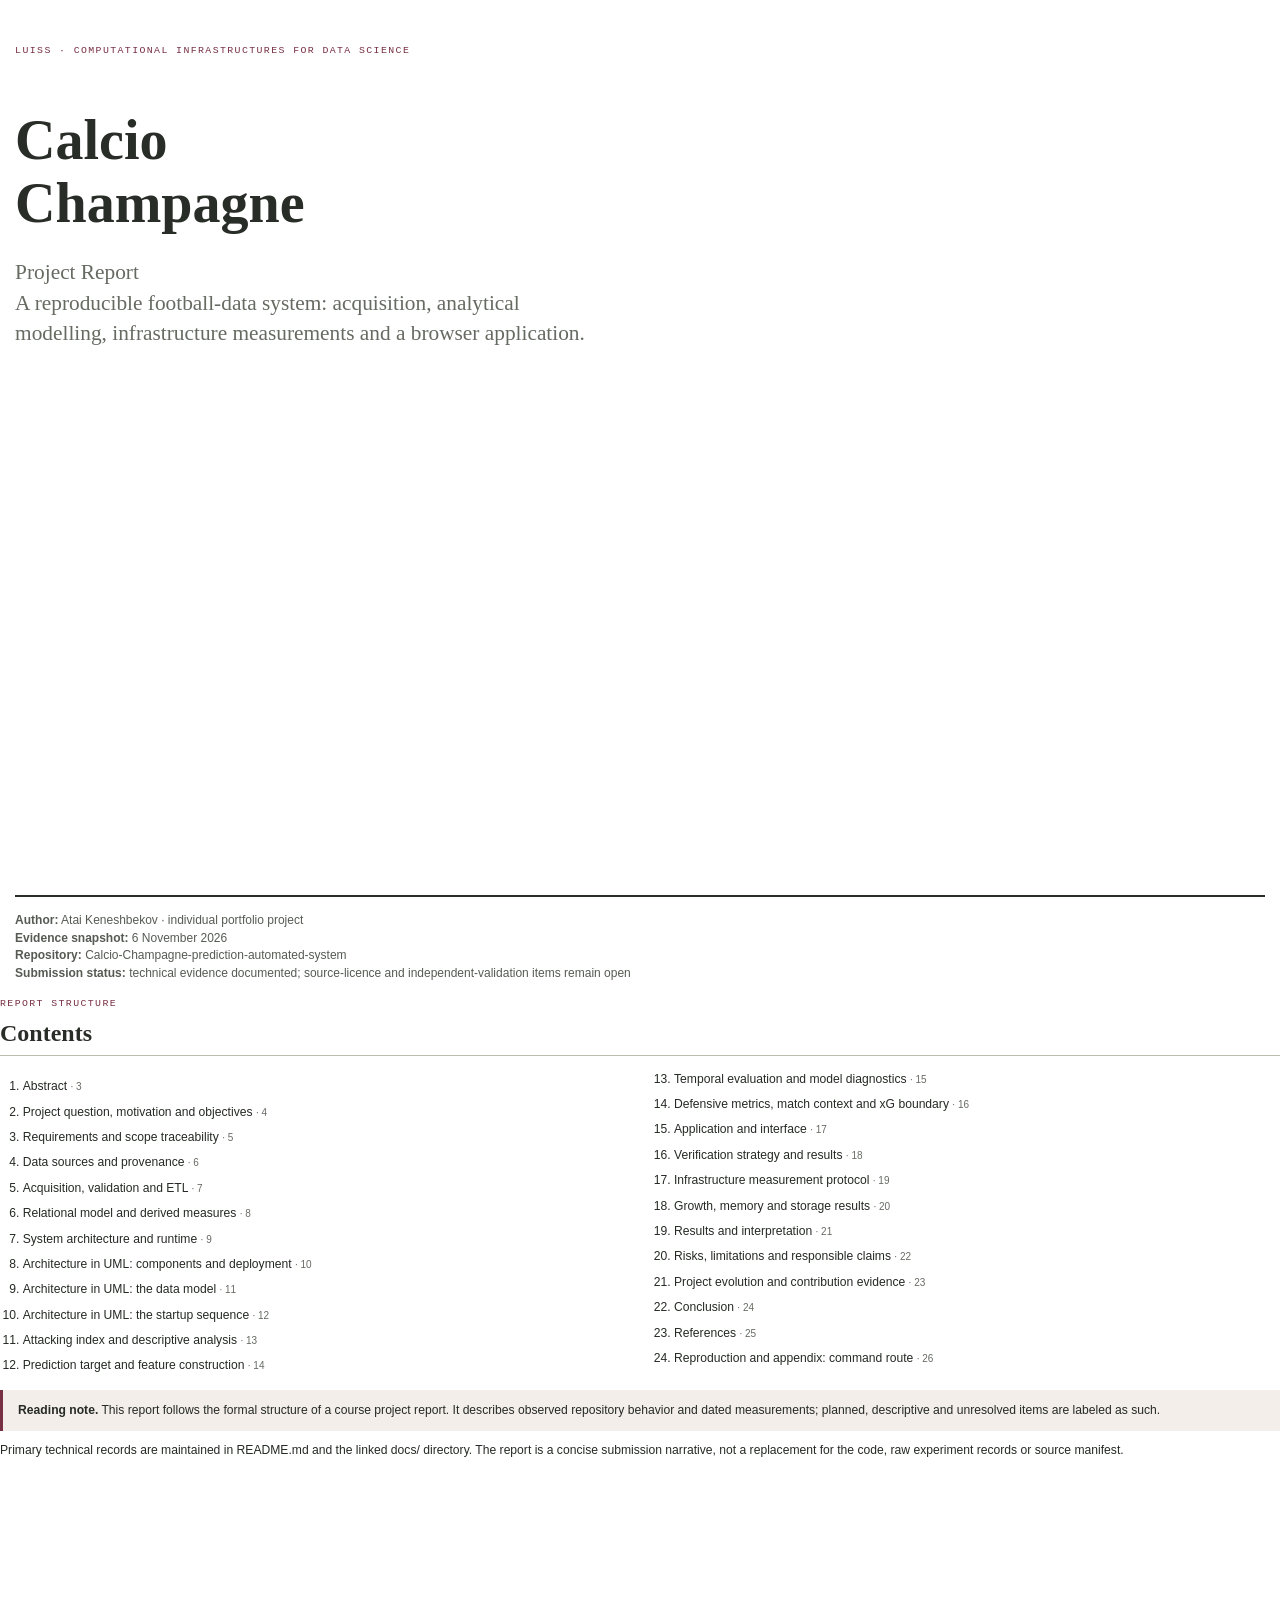
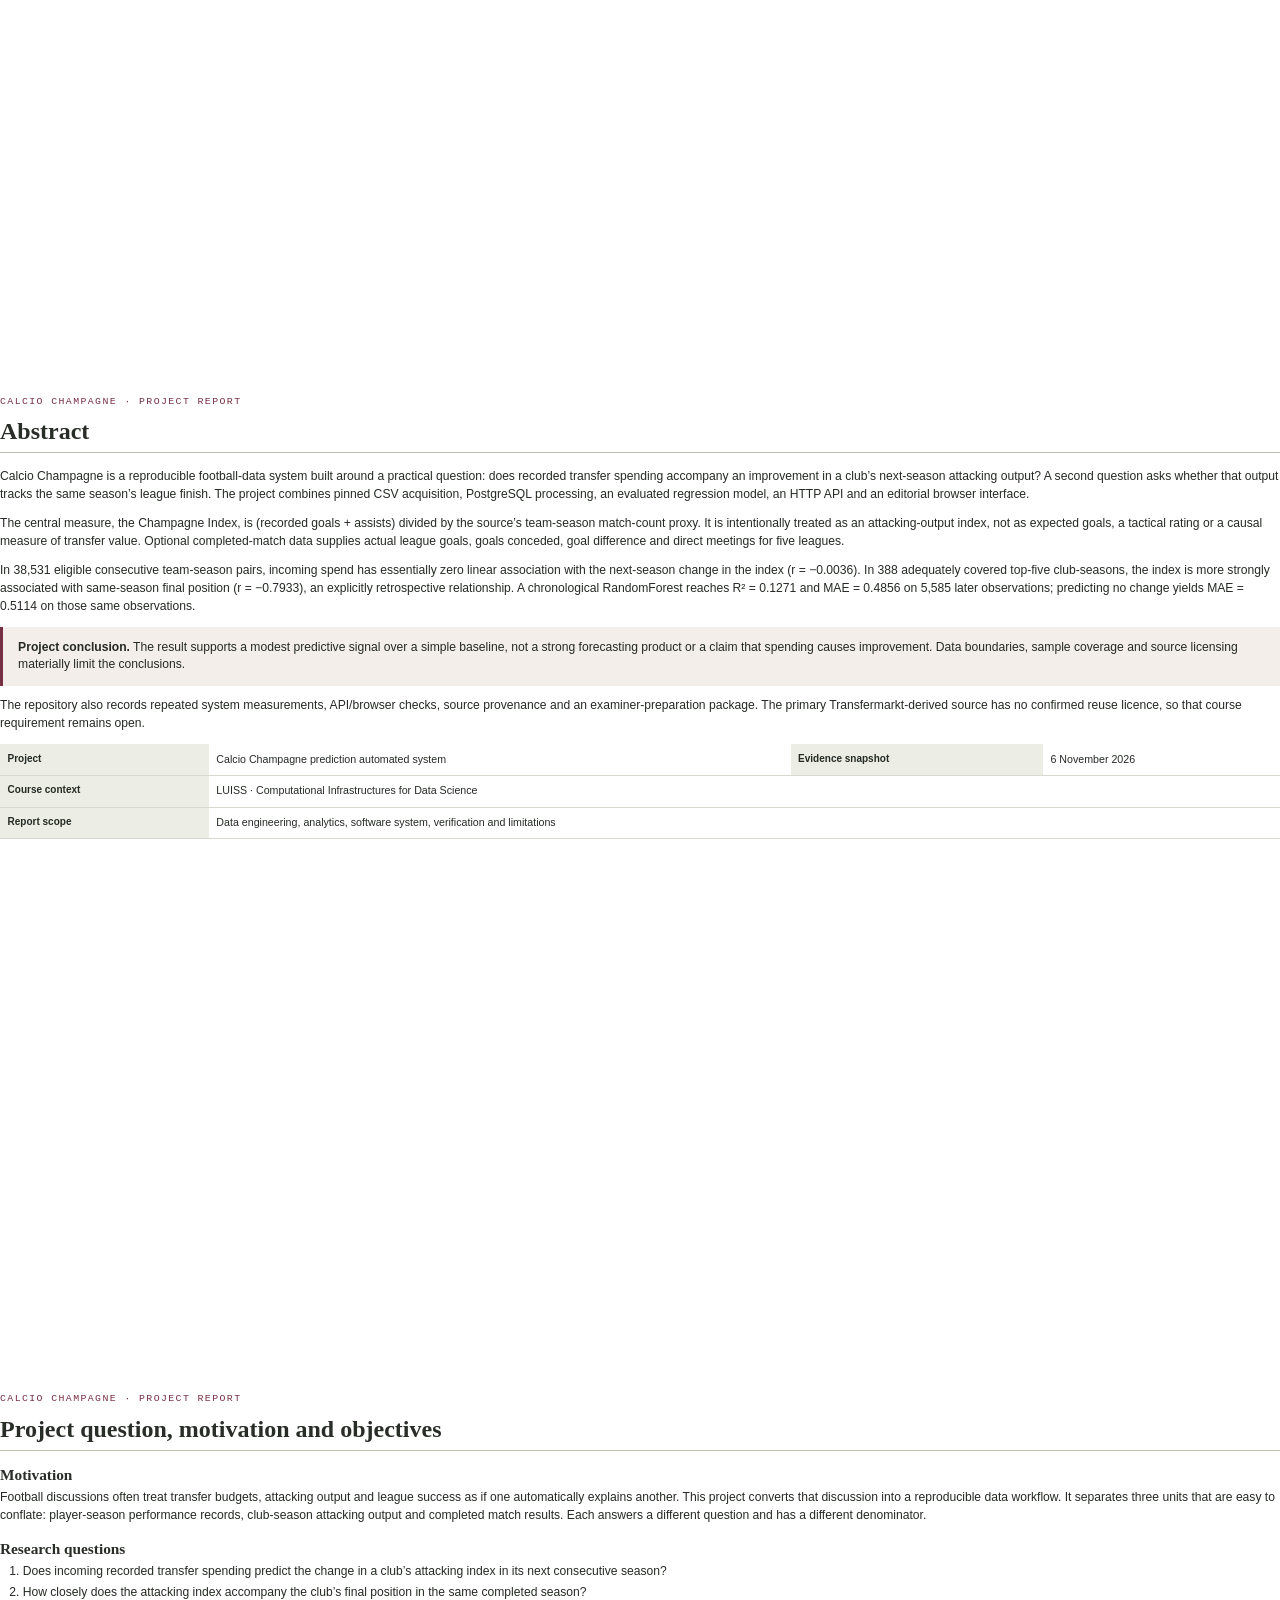
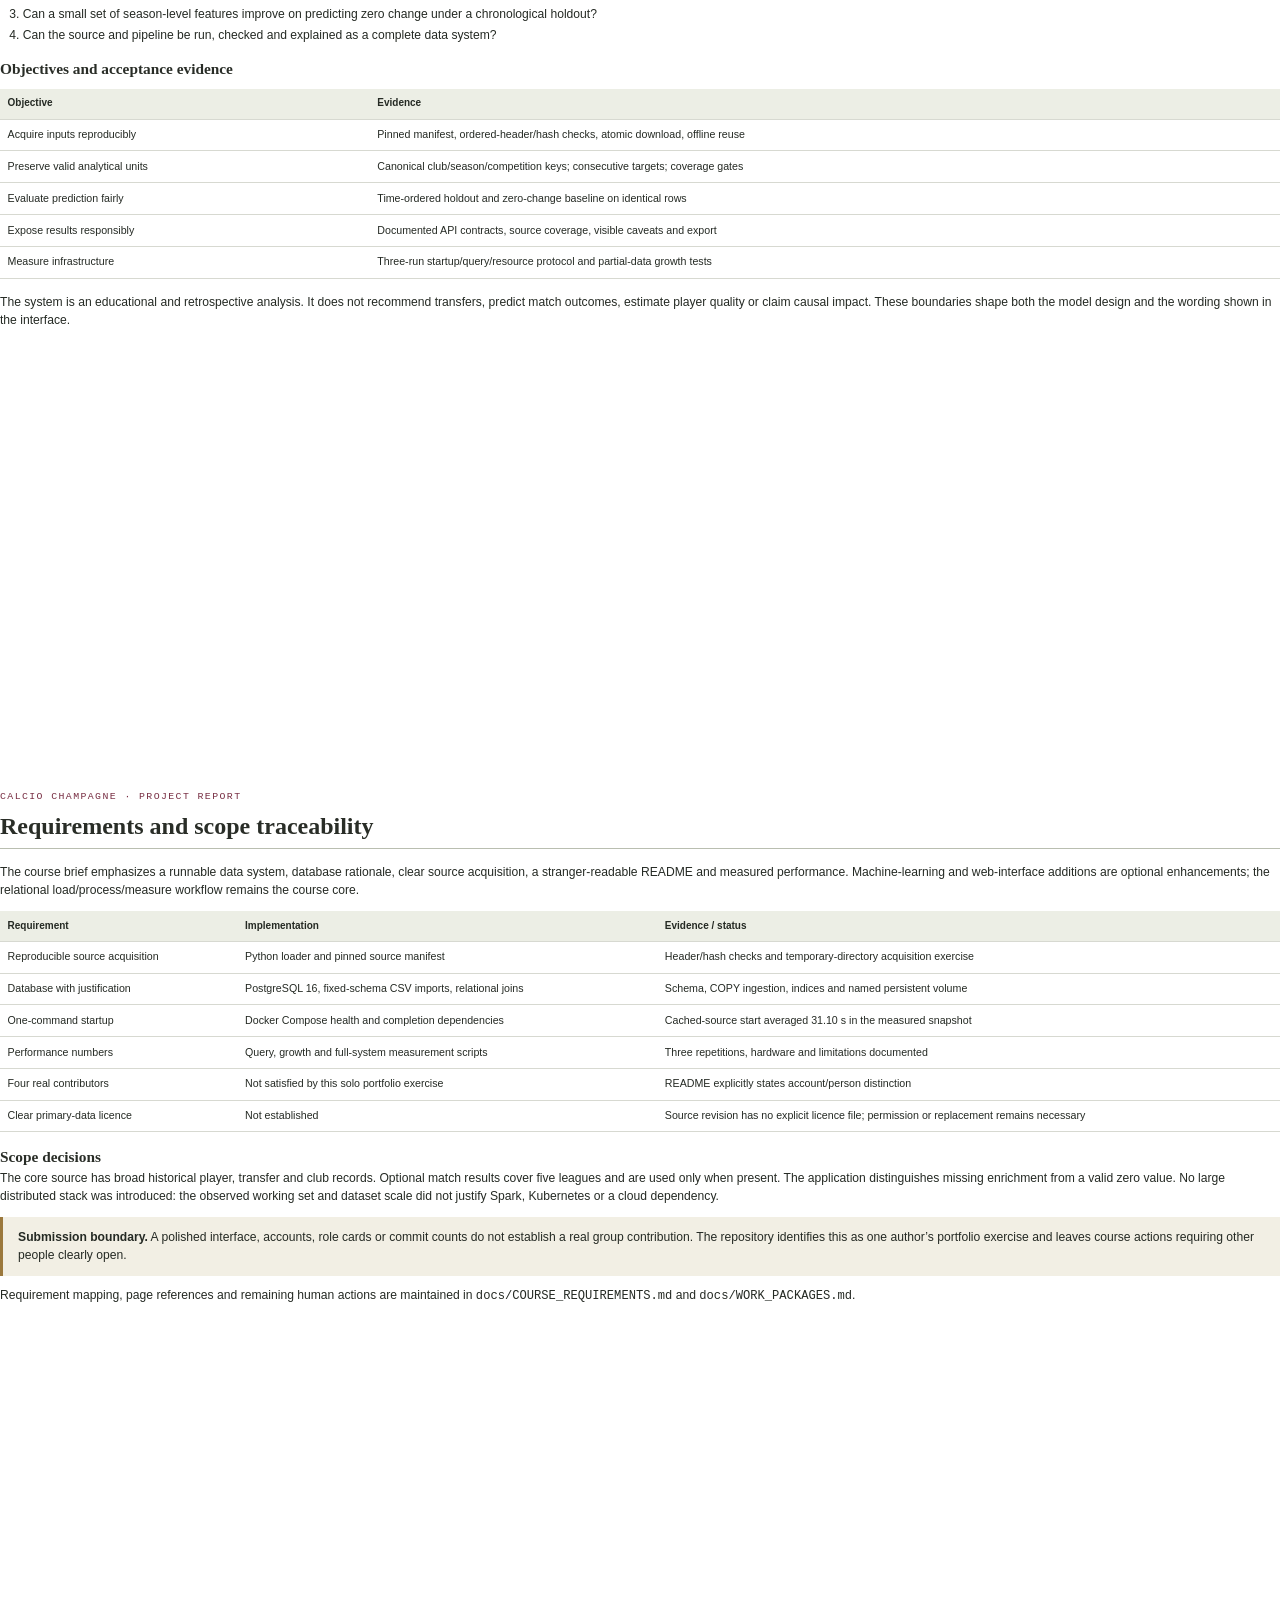
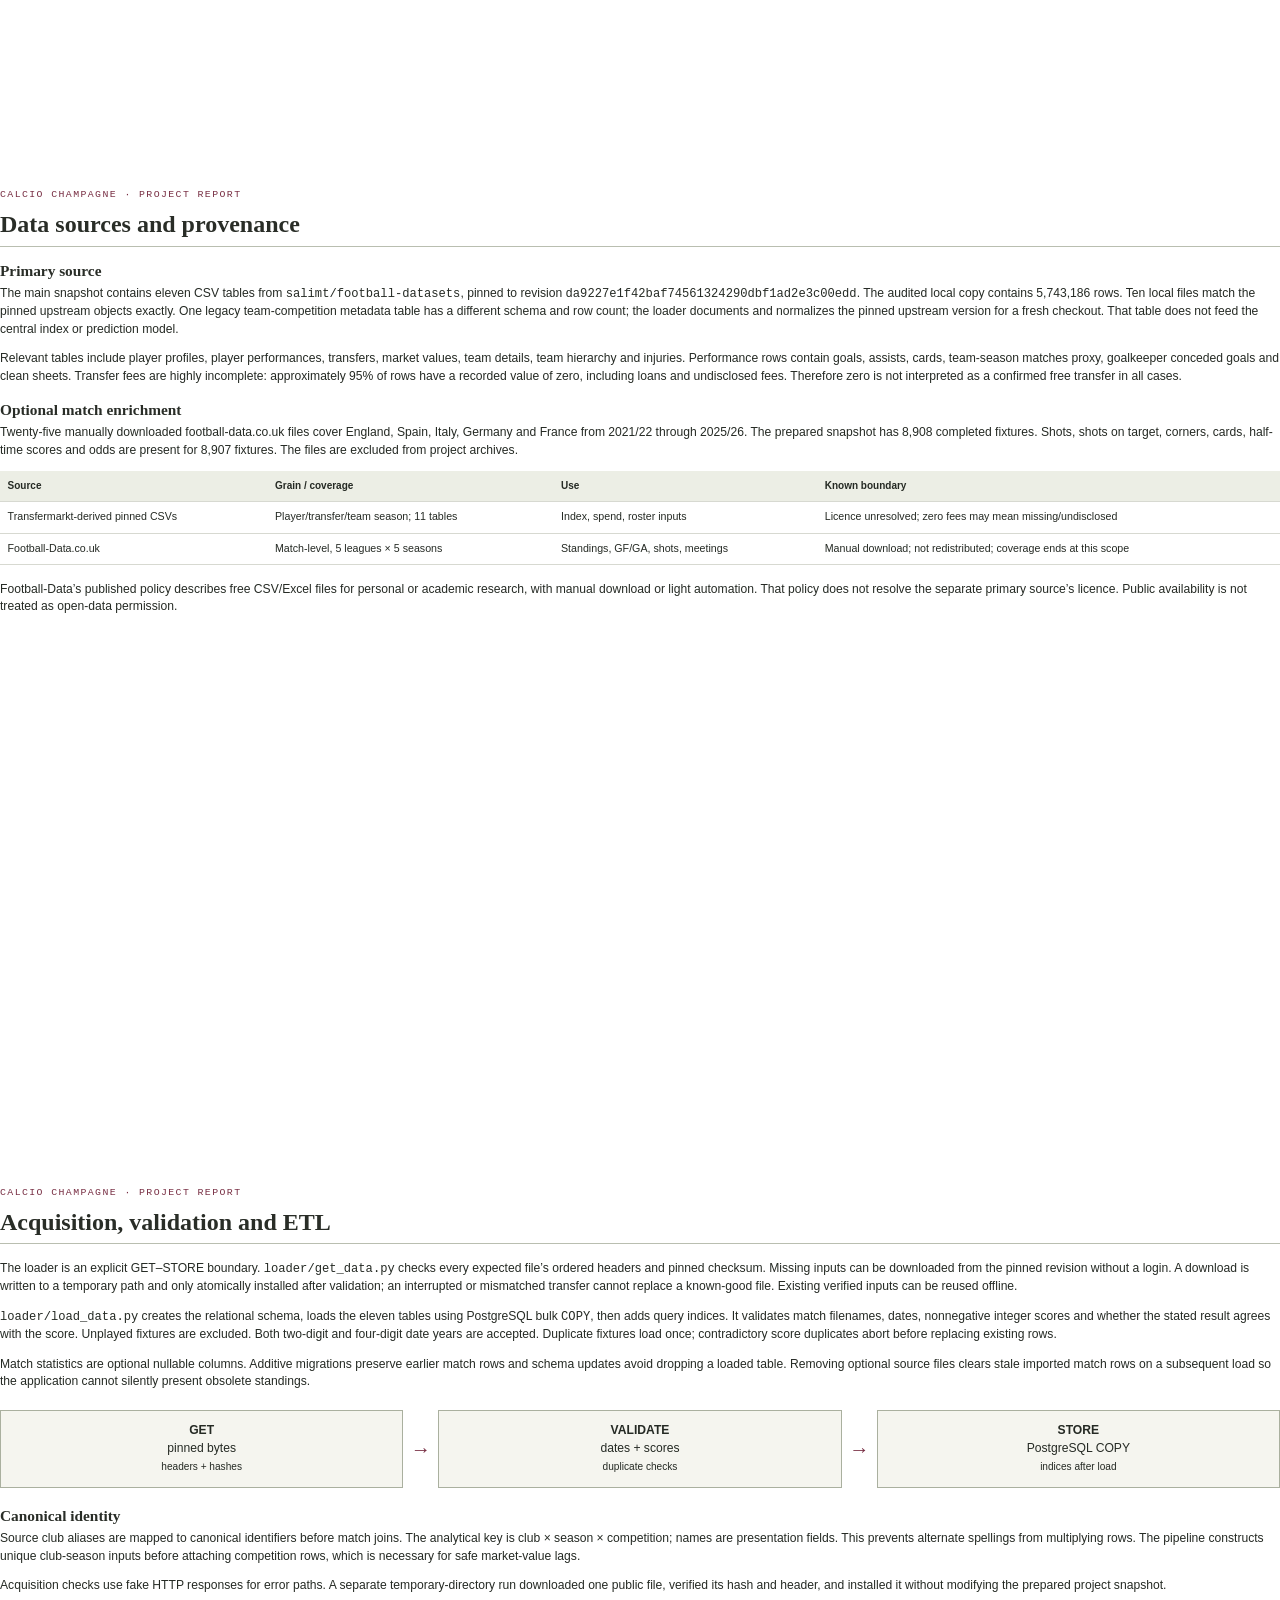
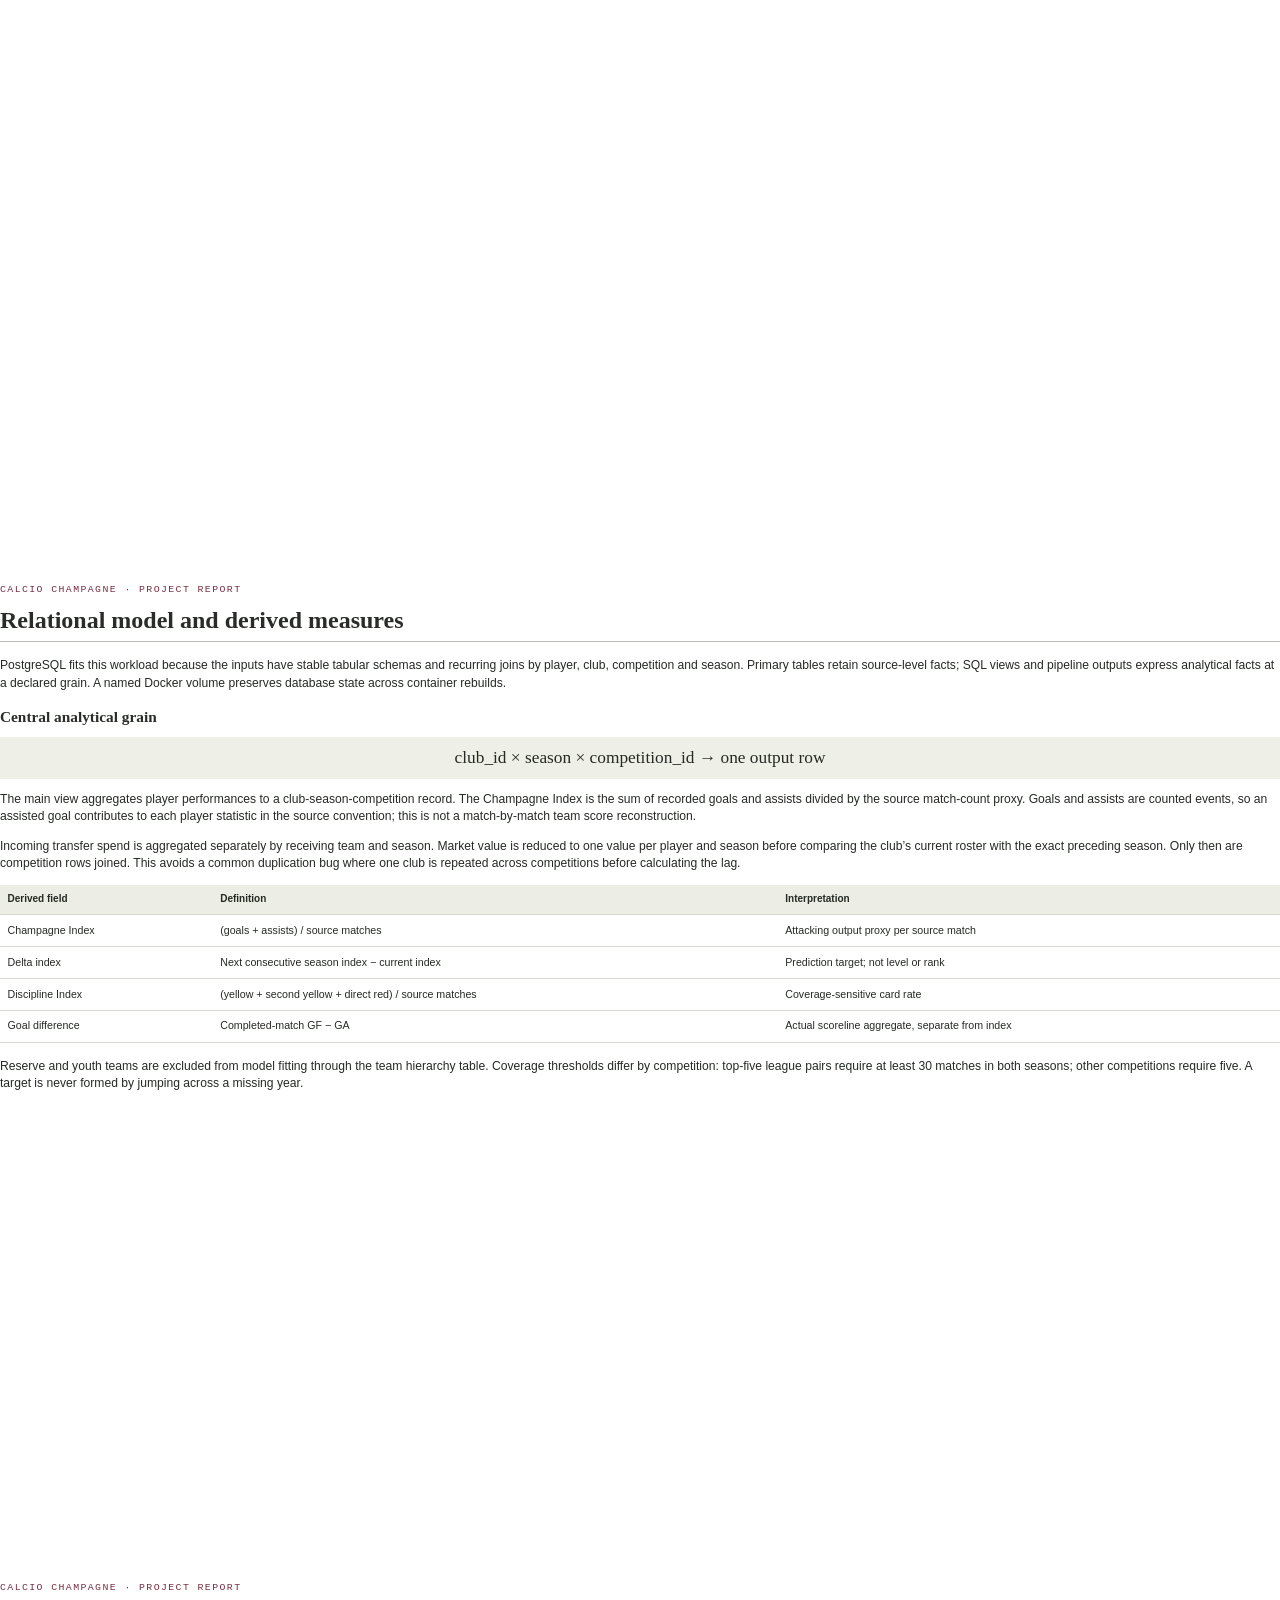
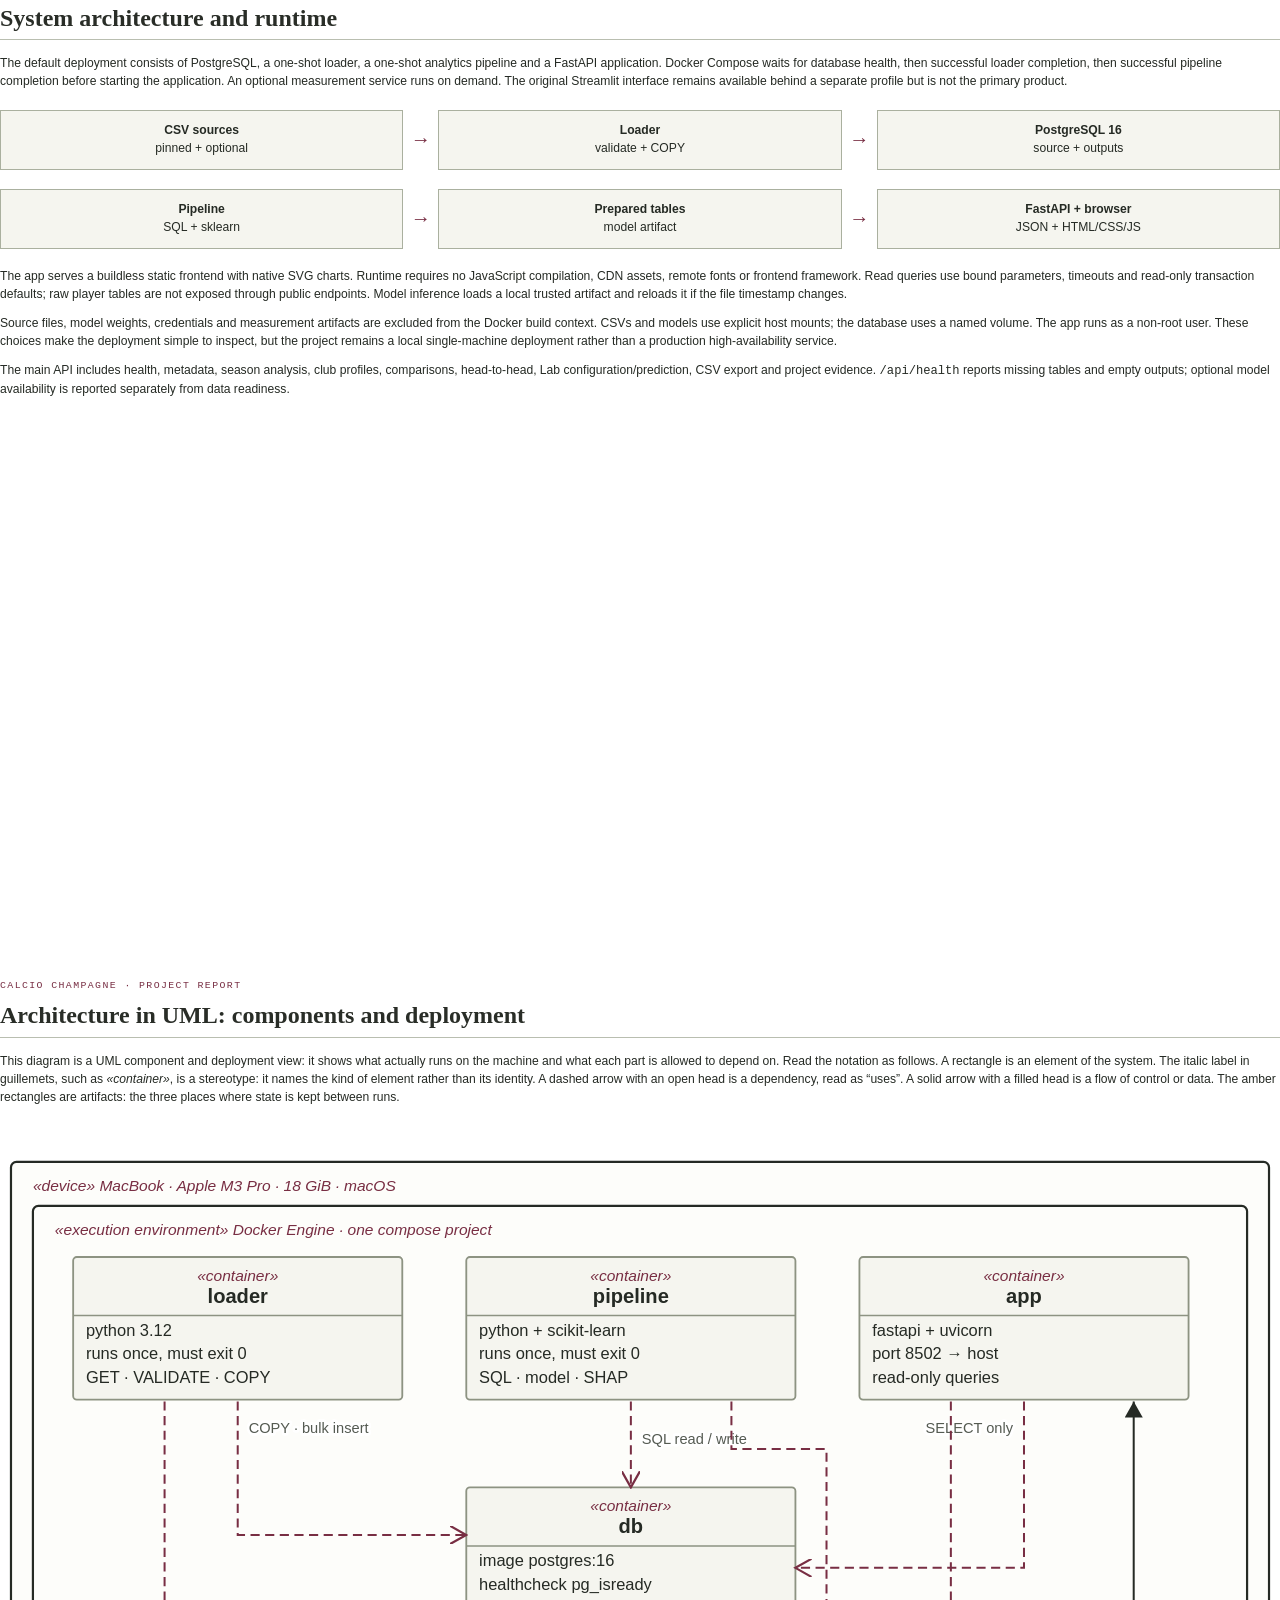
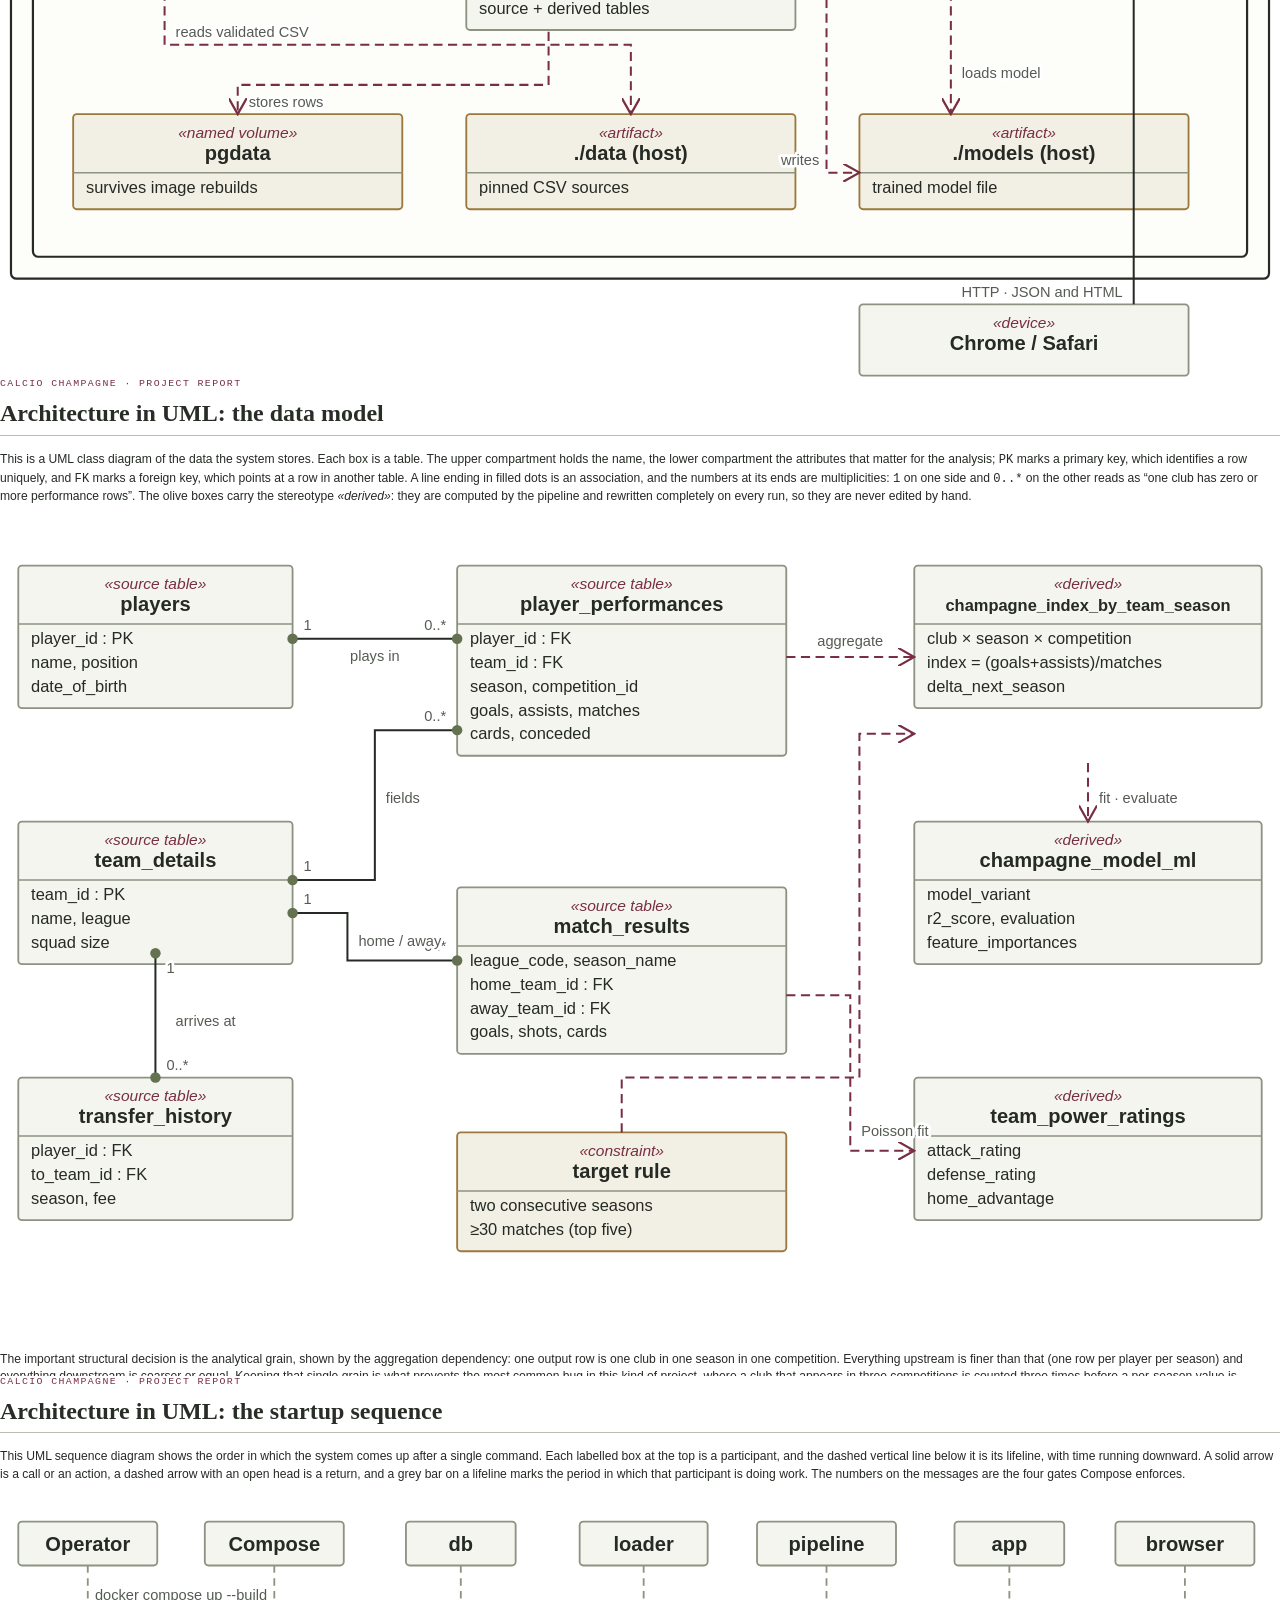
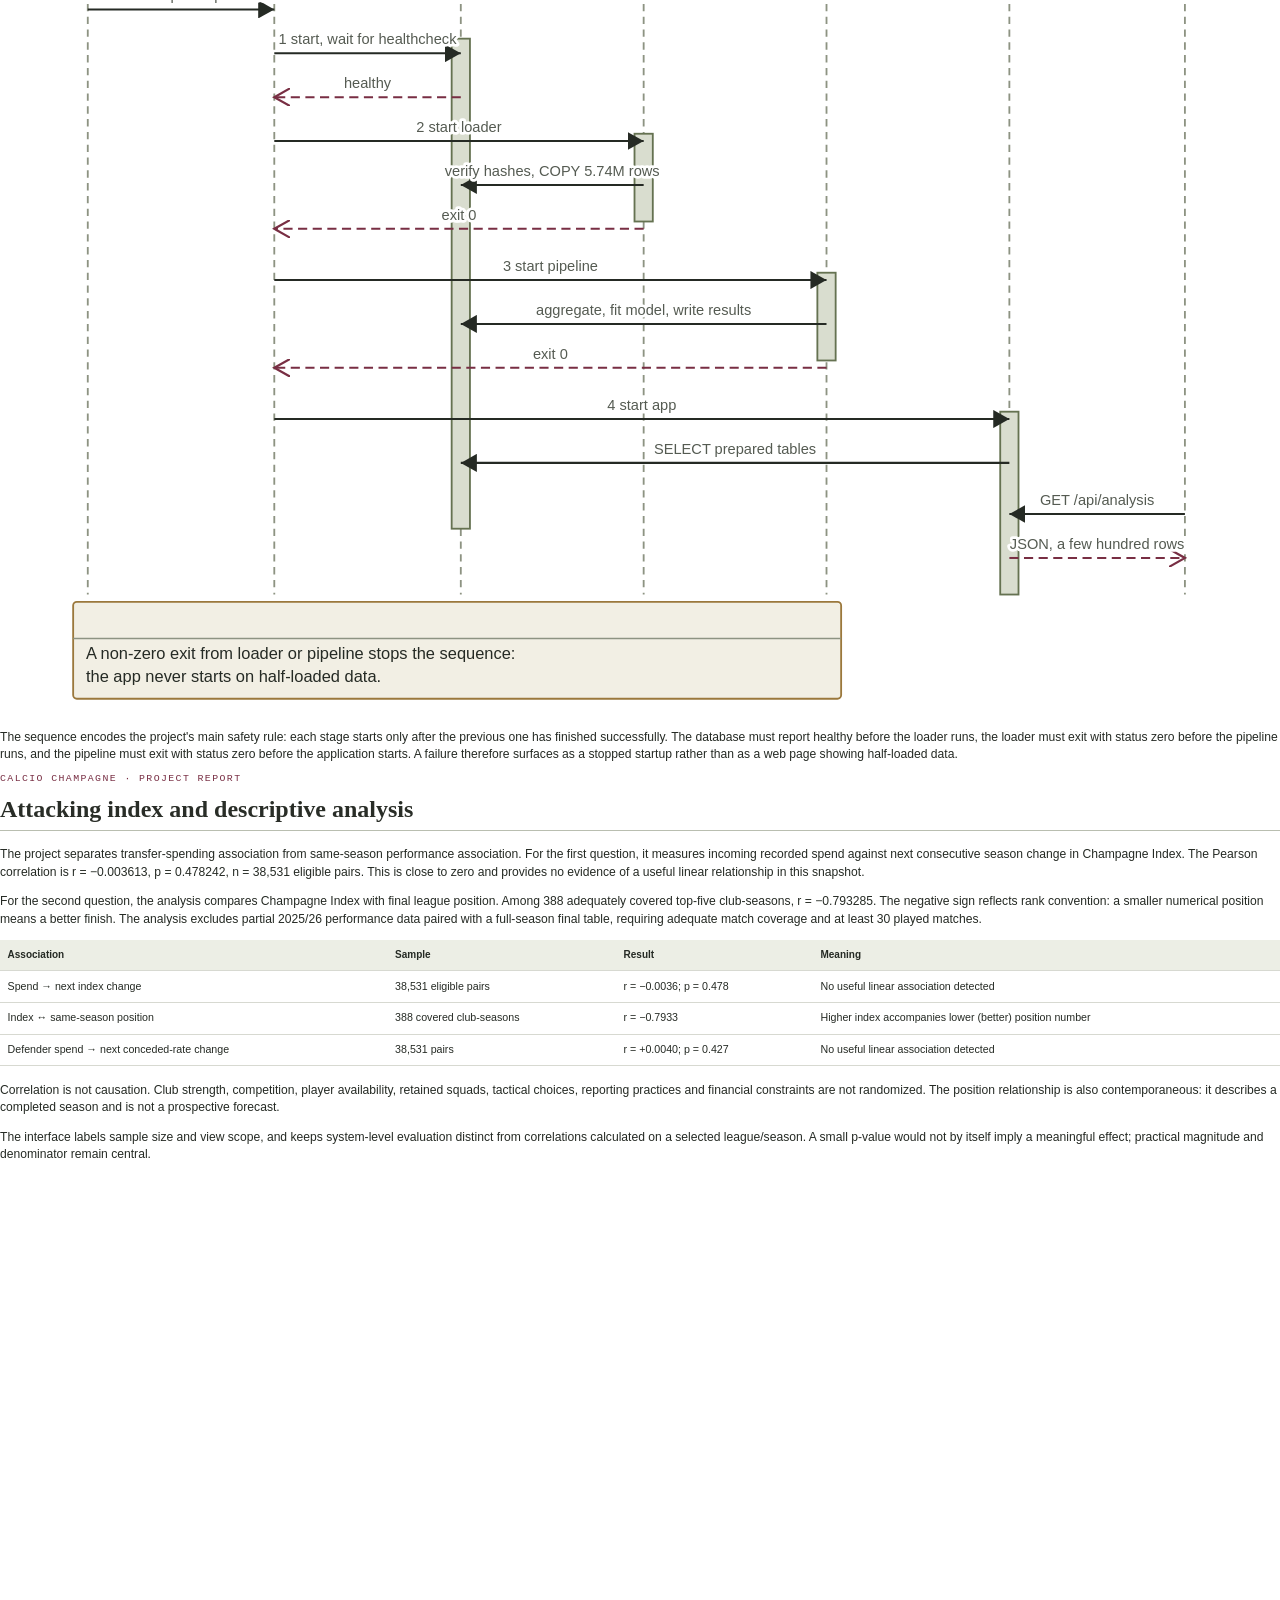
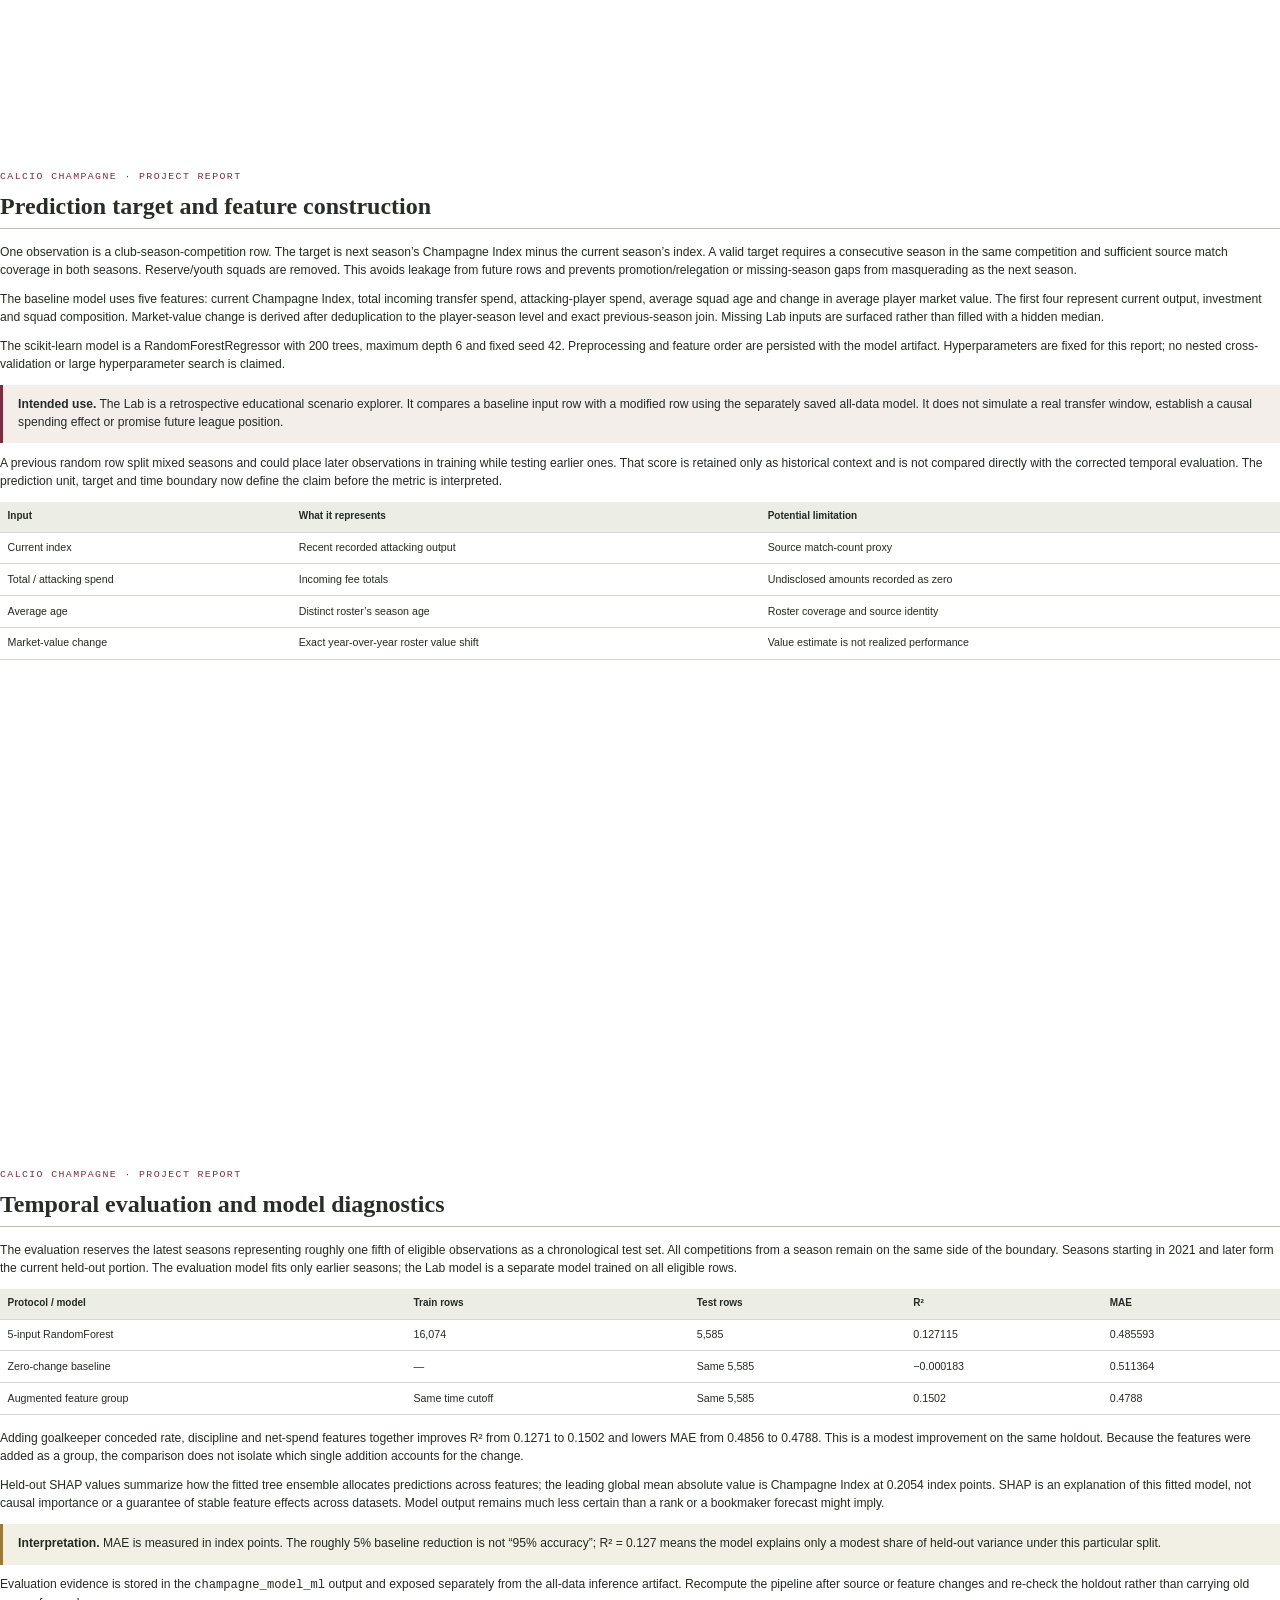
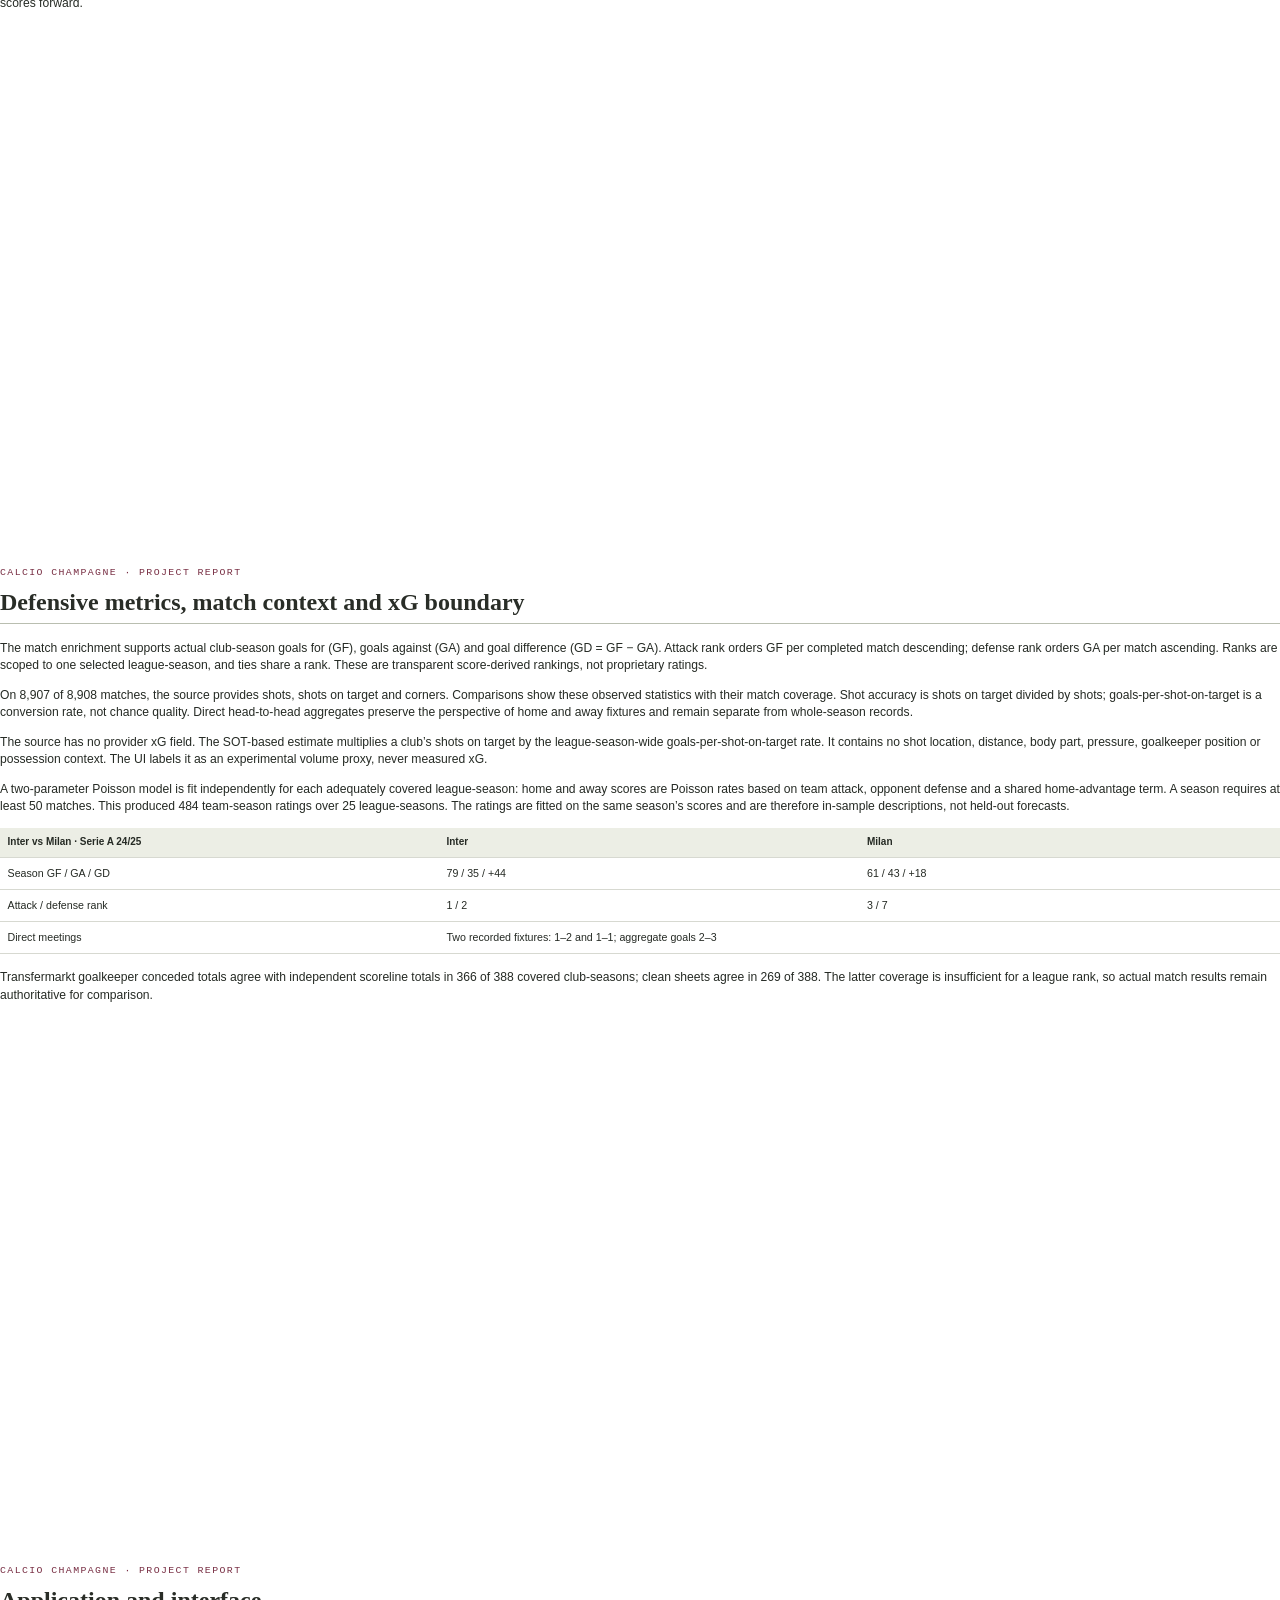
<file: defense/materials/Project-Report.html>
<!doctype html><html lang="en"><head><meta charset="utf-8"><title>Calcio Champagne — Project Report</title><style>
@page { size:A4; margin:15mm 16mm 18mm; @bottom-right {content:"CALCIO CHAMPAGNE  ·  " counter(page); color:#73776e; font:8pt Arial} }
*{box-sizing:border-box} body{margin:0;color:#252a24;font:9.1pt/1.47 Arial,Helvetica,sans-serif}
h1,h2,h3{font-family:Georgia,'Times New Roman',serif;line-height:1.12;color:#292d27}
h1{font-size:29pt;margin:8mm 0 5mm} h2{font-size:18pt;margin:0 0 4mm;border-bottom:1px solid #b9beb0;padding-bottom:2mm}
h3{font-size:11.5pt;margin:4mm 0 1.5mm} p{margin:0 0 3mm} ul,ol{margin:1mm 0 3mm;padding-left:6mm} li{margin:1mm 0}
table{border-collapse:collapse;width:100%;margin:3mm 0 4mm;font-size:8pt} th,td{text-align:left;vertical-align:top;border-bottom:1px solid #d7d9d1;padding:2mm} th{background:#eceee5;font-size:7.5pt}
a{color:#782e43}.kicker{font:7.4pt Menlo,Consolas,monospace;letter-spacing:1.4px;text-transform:uppercase;color:#782e43;margin-bottom:3mm}
.page{height:264mm;overflow:hidden;break-after:page;page-break-after:always;position:relative}.page:last-child{break-after:auto;page-break-after:auto}
.cover{height:264mm;display:flex;flex-direction:column;justify-content:space-between;padding:12mm 4mm 4mm}.cover h1{font-size:42pt;max-width:150mm;margin:14mm 0 6mm}.lede{font:16pt/1.42 Georgia,serif;color:#666b62;max-width:155mm}.cover-meta{border-top:2px solid #292d27;padding-top:4mm;color:#555b52;font-size:9pt}
.callout{border-left:3px solid #782e43;background:#f3eeea;padding:3mm 4mm;margin:3mm 0;break-inside:avoid}.warning{border-color:#9b783c;background:#f2efe4}.small{font-size:7.5pt;color:#666b62}.metric{font:21pt Georgia,serif;color:#657251}.toc{columns:2;column-gap:12mm}.toc li{break-inside:avoid;margin:2mm 0}.equation{padding:3mm;text-align:center;background:#eef0e7;font:13pt Georgia,serif;margin:3mm 0}.diagram{display:flex;align-items:stretch;gap:2mm;margin:5mm 0}.box{flex:1;border:1px solid #aab09f;background:#f5f5ef;padding:3mm;text-align:center}.arrow{align-self:center;color:#782e43;font-size:15pt}.tag{font:7pt Menlo,monospace;color:#782e43}.chart{margin:4mm 0}.bar{height:8mm;background:#b5bba9;margin:1mm 0;position:relative}.bar span{display:block;height:100%;background:#782e43}.bar label{position:absolute;left:2mm;top:1mm;color:#fff;font:bold 7.5pt Arial;text-shadow:0 1px 2px #333}.no-break{break-inside:avoid}.refs li{margin:2.2mm 0;overflow-wrap:anywhere}
</style><style>
.uml{width:100%;height:auto;margin:3mm 0;break-inside:avoid}
.uml text{font-family:Arial,Helvetica,sans-serif;fill:#252a24}
.uml .n{font-size:11px;font-weight:bold}
.uml .nl{font-size:9px;font-weight:bold}
.uml .s{font-size:8.5px;fill:#782e43;font-style:italic}
.uml .a{font-size:9px}
.uml .m{font-size:8px;fill:#555b52;paint-order:stroke;stroke:#ffffff;stroke-width:3;stroke-linejoin:round}
.uml .box{fill:#f5f5ef;stroke:#8d9382;stroke-width:1}
.uml .node{fill:#fdfdfa;stroke:#252a24;stroke-width:1.2}
.uml .derived{fill:#eef0e7;stroke:#657251;stroke-width:1}
.uml .art{fill:#f2efe4;stroke:#9b783c;stroke-width:1}
.uml .life{stroke:#8d9382;stroke-width:1;stroke-dasharray:4 3}
.uml .act{fill:#d9ddcf;stroke:#657251}
.uml .sep{stroke:#8d9382;stroke-width:.8}
.uml .dep{stroke:#782e43;stroke-width:1.1;fill:none;stroke-dasharray:5 3}
.uml .flow{stroke:#252a24;stroke-width:1.1;fill:none}
</style></head><body><section class="page cover"><div><div class="kicker">LUISS · Computational Infrastructures for Data Science</div><h1>Calcio<br>Champagne</h1><p class="lede">Project Report<br>A reproducible football-data system: acquisition, analytical modelling, infrastructure measurements and a browser application.</p></div><div class="cover-meta"><b>Author:</b> Atai Keneshbekov · individual portfolio project<br><b>Evidence snapshot:</b> 6 November 2026<br><b>Repository:</b> Calcio-Champagne-prediction-automated-system<br><b>Submission status:</b> technical evidence documented; source-licence and independent-validation items remain open</div></section><section class="page"><div class="kicker">Report structure</div><h2>Contents</h2><ol class="toc"><li>Abstract <span class="small">· 3</span></li><li>Project question, motivation and objectives <span class="small">· 4</span></li><li>Requirements and scope traceability <span class="small">· 5</span></li><li>Data sources and provenance <span class="small">· 6</span></li><li>Acquisition, validation and ETL <span class="small">· 7</span></li><li>Relational model and derived measures <span class="small">· 8</span></li><li>System architecture and runtime <span class="small">· 9</span></li><li>Architecture in UML: components and deployment <span class="small">· 10</span></li><li>Architecture in UML: the data model <span class="small">· 11</span></li><li>Architecture in UML: the startup sequence <span class="small">· 12</span></li><li>Attacking index and descriptive analysis <span class="small">· 13</span></li><li>Prediction target and feature construction <span class="small">· 14</span></li><li>Temporal evaluation and model diagnostics <span class="small">· 15</span></li><li>Defensive metrics, match context and xG boundary <span class="small">· 16</span></li><li>Application and interface <span class="small">· 17</span></li><li>Verification strategy and results <span class="small">· 18</span></li><li>Infrastructure measurement protocol <span class="small">· 19</span></li><li>Growth, memory and storage results <span class="small">· 20</span></li><li>Results and interpretation <span class="small">· 21</span></li><li>Risks, limitations and responsible claims <span class="small">· 22</span></li><li>Project evolution and contribution evidence <span class="small">· 23</span></li><li>Conclusion <span class="small">· 24</span></li><li>References <span class="small">· 25</span></li><li>Reproduction and appendix: command route <span class="small">· 26</span></li></ol><div class="callout"><b>Reading note.</b> This report follows the formal structure of a course project report. It describes observed repository behavior and dated measurements; planned, descriptive and unresolved items are labeled as such.</div><p>Primary technical records are maintained in README.md and the linked docs/ directory. The report is a concise submission narrative, not a replacement for the code, raw experiment records or source manifest.</p></section><section class="page"><div class="kicker">Calcio Champagne · Project report</div><h2>Abstract</h2>
<p>Calcio Champagne is a reproducible football-data system built around a practical question: does recorded transfer spending accompany an improvement in a club’s next-season attacking output? A second question asks whether that output tracks the same season’s league finish. The project combines pinned CSV acquisition, PostgreSQL processing, an evaluated regression model, an HTTP API and an editorial browser interface.</p>
<p>The central measure, the Champagne Index, is (recorded goals + assists) divided by the source’s team-season match-count proxy. It is intentionally treated as an attacking-output index, not as expected goals, a tactical rating or a causal measure of transfer value. Optional completed-match data supplies actual league goals, goals conceded, goal difference and direct meetings for five leagues.</p>
<p>In 38,531 eligible consecutive team-season pairs, incoming spend has essentially zero linear association with the next-season change in the index (r = −0.0036). In 388 adequately covered top-five club-seasons, the index is more strongly associated with same-season final position (r = −0.7933), an explicitly retrospective relationship. A chronological RandomForest reaches R² = 0.1271 and MAE = 0.4856 on 5,585 later observations; predicting no change yields MAE = 0.5114 on those same observations.</p>
<div class="callout"><b>Project conclusion.</b> The result supports a modest predictive signal over a simple baseline, not a strong forecasting product or a claim that spending causes improvement. Data boundaries, sample coverage and source licensing materially limit the conclusions.</div>
<p>The repository also records repeated system measurements, API/browser checks, source provenance and an examiner-preparation package. The primary Transfermarkt-derived source has no confirmed reuse licence, so that course requirement remains open.</p>
<table><tr><th>Project</th><td>Calcio Champagne prediction automated system</td><th>Evidence snapshot</th><td>6 November 2026</td></tr><tr><th>Course context</th><td colspan="3">LUISS · Computational Infrastructures for Data Science</td></tr><tr><th>Report scope</th><td colspan="3">Data engineering, analytics, software system, verification and limitations</td></tr></table>
</section><section class="page"><div class="kicker">Calcio Champagne · Project report</div><h2>Project question, motivation and objectives</h2>
<h3>Motivation</h3><p>Football discussions often treat transfer budgets, attacking output and league success as if one automatically explains another. This project converts that discussion into a reproducible data workflow. It separates three units that are easy to conflate: player-season performance records, club-season attacking output and completed match results. Each answers a different question and has a different denominator.</p>
<h3>Research questions</h3><ol><li>Does incoming recorded transfer spending predict the change in a club’s attacking index in its next consecutive season?</li><li>How closely does the attacking index accompany the club’s final position in the same completed season?</li><li>Can a small set of season-level features improve on predicting zero change under a chronological holdout?</li><li>Can the source and pipeline be run, checked and explained as a complete data system?</li></ol>
<h3>Objectives and acceptance evidence</h3><table><tr><th>Objective</th><th>Evidence</th></tr><tr><td>Acquire inputs reproducibly</td><td>Pinned manifest, ordered-header/hash checks, atomic download, offline reuse</td></tr><tr><td>Preserve valid analytical units</td><td>Canonical club/season/competition keys; consecutive targets; coverage gates</td></tr><tr><td>Evaluate prediction fairly</td><td>Time-ordered holdout and zero-change baseline on identical rows</td></tr><tr><td>Expose results responsibly</td><td>Documented API contracts, source coverage, visible caveats and export</td></tr><tr><td>Measure infrastructure</td><td>Three-run startup/query/resource protocol and partial-data growth tests</td></tr></table>
<p>The system is an educational and retrospective analysis. It does not recommend transfers, predict match outcomes, estimate player quality or claim causal impact. These boundaries shape both the model design and the wording shown in the interface.</p>
</section><section class="page"><div class="kicker">Calcio Champagne · Project report</div><h2>Requirements and scope traceability</h2>
<p>The course brief emphasizes a runnable data system, database rationale, clear source acquisition, a stranger-readable README and measured performance. Machine-learning and web-interface additions are optional enhancements; the relational load/process/measure workflow remains the course core.</p>
<table><tr><th>Requirement</th><th>Implementation</th><th>Evidence / status</th></tr><tr><td>Reproducible source acquisition</td><td>Python loader and pinned source manifest</td><td>Header/hash checks and temporary-directory acquisition exercise</td></tr><tr><td>Database with justification</td><td>PostgreSQL 16, fixed-schema CSV imports, relational joins</td><td>Schema, COPY ingestion, indices and named persistent volume</td></tr><tr><td>One-command startup</td><td>Docker Compose health and completion dependencies</td><td>Cached-source start averaged 31.10 s in the measured snapshot</td></tr><tr><td>Performance numbers</td><td>Query, growth and full-system measurement scripts</td><td>Three repetitions, hardware and limitations documented</td></tr><tr><td>Four real contributors</td><td>Not satisfied by this solo portfolio exercise</td><td>README explicitly states account/person distinction</td></tr><tr><td>Clear primary-data licence</td><td>Not established</td><td>Source revision has no explicit licence file; permission or replacement remains necessary</td></tr></table>
<h3>Scope decisions</h3><p>The core source has broad historical player, transfer and club records. Optional match results cover five leagues and are used only when present. The application distinguishes missing enrichment from a valid zero value. No large distributed stack was introduced: the observed working set and dataset scale did not justify Spark, Kubernetes or a cloud dependency.</p>
<div class="callout warning"><b>Submission boundary.</b> A polished interface, accounts, role cards or commit counts do not establish a real group contribution. The repository identifies this as one author’s portfolio exercise and leaves course actions requiring other people clearly open.</div>
<p>Requirement mapping, page references and remaining human actions are maintained in <code>docs/COURSE_REQUIREMENTS.md</code> and <code>docs/WORK_PACKAGES.md</code>.</p>
</section><section class="page"><div class="kicker">Calcio Champagne · Project report</div><h2>Data sources and provenance</h2>
<h3>Primary source</h3><p>The main snapshot contains eleven CSV tables from <code>salimt/football-datasets</code>, pinned to revision <code>da9227e1f42baf74561324290dbf1ad2e3c00edd</code>. The audited local copy contains 5,743,186 rows. Ten local files match the pinned upstream objects exactly. One legacy team-competition metadata table has a different schema and row count; the loader documents and normalizes the pinned upstream version for a fresh checkout. That table does not feed the central index or prediction model.</p>
<p>Relevant tables include player profiles, player performances, transfers, market values, team details, team hierarchy and injuries. Performance rows contain goals, assists, cards, team-season matches proxy, goalkeeper conceded goals and clean sheets. Transfer fees are highly incomplete: approximately 95% of rows have a recorded value of zero, including loans and undisclosed fees. Therefore zero is not interpreted as a confirmed free transfer in all cases.</p>
<h3>Optional match enrichment</h3><p>Twenty-five manually downloaded football-data.co.uk files cover England, Spain, Italy, Germany and France from 2021/22 through 2025/26. The prepared snapshot has 8,908 completed fixtures. Shots, shots on target, corners, cards, half-time scores and odds are present for 8,907 fixtures. The files are excluded from project archives.</p>
<table><tr><th>Source</th><th>Grain / coverage</th><th>Use</th><th>Known boundary</th></tr><tr><td>Transfermarkt-derived pinned CSVs</td><td>Player/transfer/team season; 11 tables</td><td>Index, spend, roster inputs</td><td>Licence unresolved; zero fees may mean missing/undisclosed</td></tr><tr><td>Football-Data.co.uk</td><td>Match-level, 5 leagues × 5 seasons</td><td>Standings, GF/GA, shots, meetings</td><td>Manual download; not redistributed; coverage ends at this scope</td></tr></table>
<p>Football-Data’s published policy describes free CSV/Excel files for personal or academic research, with manual download or light automation. That policy does not resolve the separate primary source’s licence. Public availability is not treated as open-data permission.</p>
</section><section class="page"><div class="kicker">Calcio Champagne · Project report</div><h2>Acquisition, validation and ETL</h2>
<p>The loader is an explicit GET–STORE boundary. <code>loader/get_data.py</code> checks every expected file’s ordered headers and pinned checksum. Missing inputs can be downloaded from the pinned revision without a login. A download is written to a temporary path and only atomically installed after validation; an interrupted or mismatched transfer cannot replace a known-good file. Existing verified inputs can be reused offline.</p>
<p><code>loader/load_data.py</code> creates the relational schema, loads the eleven tables using PostgreSQL bulk <code>COPY</code>, then adds query indices. It validates match filenames, dates, nonnegative integer scores and whether the stated result agrees with the score. Unplayed fixtures are excluded. Both two-digit and four-digit date years are accepted. Duplicate fixtures load once; contradictory score duplicates abort before replacing existing rows.</p>
<p>Match statistics are optional nullable columns. Additive migrations preserve earlier match rows and schema updates avoid dropping a loaded table. Removing optional source files clears stale imported match rows on a subsequent load so the application cannot silently present obsolete standings.</p>
<div class="diagram"><div class="box"><b>GET</b><br>pinned bytes<br><small>headers + hashes</small></div><div class="arrow">→</div><div class="box"><b>VALIDATE</b><br>dates + scores<br><small>duplicate checks</small></div><div class="arrow">→</div><div class="box"><b>STORE</b><br>PostgreSQL COPY<br><small>indices after load</small></div></div>
<h3>Canonical identity</h3><p>Source club aliases are mapped to canonical identifiers before match joins. The analytical key is club × season × competition; names are presentation fields. This prevents alternate spellings from multiplying rows. The pipeline constructs unique club-season inputs before attaching competition rows, which is necessary for safe market-value lags.</p>
<p>Acquisition checks use fake HTTP responses for error paths. A separate temporary-directory run downloaded one public file, verified its hash and header, and installed it without modifying the prepared project snapshot.</p>
</section><section class="page"><div class="kicker">Calcio Champagne · Project report</div><h2>Relational model and derived measures</h2>
<p>PostgreSQL fits this workload because the inputs have stable tabular schemas and recurring joins by player, club, competition and season. Primary tables retain source-level facts; SQL views and pipeline outputs express analytical facts at a declared grain. A named Docker volume preserves database state across container rebuilds.</p>
<h3>Central analytical grain</h3><div class="equation">club_id × season × competition_id → one output row</div>
<p>The main view aggregates player performances to a club-season-competition record. The Champagne Index is the sum of recorded goals and assists divided by the source match-count proxy. Goals and assists are counted events, so an assisted goal contributes to each player statistic in the source convention; this is not a match-by-match team score reconstruction.</p>
<p>Incoming transfer spend is aggregated separately by receiving team and season. Market value is reduced to one value per player and season before comparing the club’s current roster with the exact preceding season. Only then are competition rows joined. This avoids a common duplication bug where one club is repeated across competitions before calculating the lag.</p>
<table><tr><th>Derived field</th><th>Definition</th><th>Interpretation</th></tr><tr><td>Champagne Index</td><td>(goals + assists) / source matches</td><td>Attacking output proxy per source match</td></tr><tr><td>Delta index</td><td>Next consecutive season index − current index</td><td>Prediction target; not level or rank</td></tr><tr><td>Discipline Index</td><td>(yellow + second yellow + direct red) / source matches</td><td>Coverage-sensitive card rate</td></tr><tr><td>Goal difference</td><td>Completed-match GF − GA</td><td>Actual scoreline aggregate, separate from index</td></tr></table>
<p>Reserve and youth teams are excluded from model fitting through the team hierarchy table. Coverage thresholds differ by competition: top-five league pairs require at least 30 matches in both seasons; other competitions require five. A target is never formed by jumping across a missing year.</p>
</section><section class="page"><div class="kicker">Calcio Champagne · Project report</div><h2>System architecture and runtime</h2>
<p>The default deployment consists of PostgreSQL, a one-shot loader, a one-shot analytics pipeline and a FastAPI application. Docker Compose waits for database health, then successful loader completion, then successful pipeline completion before starting the application. An optional measurement service runs on demand. The original Streamlit interface remains available behind a separate profile but is not the primary product.</p>
<div class="diagram"><div class="box"><b>CSV sources</b><br>pinned + optional</div><div class="arrow">→</div><div class="box"><b>Loader</b><br>validate + COPY</div><div class="arrow">→</div><div class="box"><b>PostgreSQL 16</b><br>source + outputs</div></div><div class="diagram"><div class="box"><b>Pipeline</b><br>SQL + sklearn</div><div class="arrow">→</div><div class="box"><b>Prepared tables</b><br>model artifact</div><div class="arrow">→</div><div class="box"><b>FastAPI + browser</b><br>JSON + HTML/CSS/JS</div></div>
<p>The app serves a buildless static frontend with native SVG charts. Runtime requires no JavaScript compilation, CDN assets, remote fonts or frontend framework. Read queries use bound parameters, timeouts and read-only transaction defaults; raw player tables are not exposed through public endpoints. Model inference loads a local trusted artifact and reloads it if the file timestamp changes.</p>
<p>Source files, model weights, credentials and measurement artifacts are excluded from the Docker build context. CSVs and models use explicit host mounts; the database uses a named volume. The app runs as a non-root user. These choices make the deployment simple to inspect, but the project remains a local single-machine deployment rather than a production high-availability service.</p>
<p>The main API includes health, metadata, season analysis, club profiles, comparisons, head-to-head, Lab configuration/prediction, CSV export and project evidence. <code>/api/health</code> reports missing tables and empty outputs; optional model availability is reported separately from data readiness.</p>
</section><section class="page"><div class="kicker">Calcio Champagne · Project report</div><h2>Architecture in UML: components and deployment</h2>
<p>This diagram is a UML component and deployment view: it shows what actually runs on the machine and what each part is allowed to depend on. Read the notation as follows. A rectangle is an element of the system. The italic label in guillemets, such as <i>«container»</i>, is a stereotype: it names the kind of element rather than its identity. A dashed arrow with an open head is a dependency, read as “uses”. A solid arrow with a filled head is a flow of control or data. The amber rectangles are artifacts: the three places where state is kept between runs.</p>
<svg class="uml" viewBox="0 0 700 476" role="img" aria-label="UML component and deployment diagram"><defs><marker id="open" markerWidth="9" markerHeight="9" refX="8" refY="4.5" orient="auto"><path d="M0,0 L8,4.5 L0,9" fill="none" stroke="#782e43" stroke-width="1.1"/></marker><marker id="solid" markerWidth="9" markerHeight="9" refX="8" refY="4.5" orient="auto"><path d="M0,0 L8,4.5 L0,9 z" fill="#252a24"/></marker><marker id="dot" markerWidth="7" markerHeight="7" refX="3.5" refY="3.5" orient="auto"><circle cx="3.5" cy="3.5" r="2.6" fill="#657251"/></marker></defs><rect class="node" x="6" y="18" width="688" height="392" rx="3"/><text class="s" x="18" y="34">«device» MacBook · Apple M3 Pro · 18 GiB · macOS</text><rect class="node" x="18" y="42" width="664" height="356" rx="3" fill="#ffffff"/><text class="s" x="30" y="58">«execution environment» Docker Engine · one compose project</text><g><rect class="box" x="40" y="70" width="180" height="78" rx="2"/><text class="s" x="130.0" y="83" text-anchor="middle">«container»</text><text class="n" x="130.0" y="95" text-anchor="middle">loader</text><line class="sep" x1="40" y1="102" x2="220" y2="102"/><text class="a" x="47" y="113">python 3.12</text><text class="a" x="47" y="126">runs once, must exit 0</text><text class="a" x="47" y="139">GET · VALIDATE · COPY</text></g><g><rect class="box" x="255" y="70" width="180" height="78" rx="2"/><text class="s" x="345.0" y="83" text-anchor="middle">«container»</text><text class="n" x="345.0" y="95" text-anchor="middle">pipeline</text><line class="sep" x1="255" y1="102" x2="435" y2="102"/><text class="a" x="262" y="113">python + scikit-learn</text><text class="a" x="262" y="126">runs once, must exit 0</text><text class="a" x="262" y="139">SQL · model · SHAP</text></g><g><rect class="box" x="470" y="70" width="180" height="78" rx="2"/><text class="s" x="560.0" y="83" text-anchor="middle">«container»</text><text class="n" x="560.0" y="95" text-anchor="middle">app</text><line class="sep" x1="470" y1="102" x2="650" y2="102"/><text class="a" x="477" y="113">fastapi + uvicorn</text><text class="a" x="477" y="126">port 8502 → host</text><text class="a" x="477" y="139">read-only queries</text></g><g><rect class="box" x="255" y="196" width="180" height="78" rx="2"/><text class="s" x="345.0" y="209" text-anchor="middle">«container»</text><text class="n" x="345.0" y="221" text-anchor="middle">db</text><line class="sep" x1="255" y1="228" x2="435" y2="228"/><text class="a" x="262" y="239">image postgres:16</text><text class="a" x="262" y="252">healthcheck pg_isready</text><text class="a" x="262" y="265">source + derived tables</text></g><g><rect class="art" x="40" y="320" width="180" height="52" rx="2"/><text class="s" x="130.0" y="333" text-anchor="middle">«named volume»</text><text class="n" x="130.0" y="345" text-anchor="middle">pgdata</text><line class="sep" x1="40" y1="352" x2="220" y2="352"/><text class="a" x="47" y="363">survives image rebuilds</text></g><g><rect class="art" x="255" y="320" width="180" height="52" rx="2"/><text class="s" x="345.0" y="333" text-anchor="middle">«artifact»</text><text class="n" x="345.0" y="345" text-anchor="middle">./data (host)</text><line class="sep" x1="255" y1="352" x2="435" y2="352"/><text class="a" x="262" y="363">pinned CSV sources</text></g><g><rect class="art" x="470" y="320" width="180" height="52" rx="2"/><text class="s" x="560.0" y="333" text-anchor="middle">«artifact»</text><text class="n" x="560.0" y="345" text-anchor="middle">./models (host)</text><line class="sep" x1="470" y1="352" x2="650" y2="352"/><text class="a" x="477" y="363">trained model file</text></g><path class="dep" marker-end="url(#open)" d="M130,149 V222 H255"/><text class="m" x="136" y="166" text-anchor="start">COPY · bulk insert</text><path class="dep" marker-end="url(#open)" d="M345,149 V196"/><text class="m" x="351" y="172" text-anchor="start">SQL read / write</text><path class="dep" marker-end="url(#open)" d="M560,149 V240 H435"/><text class="m" x="554" y="166" text-anchor="end">SELECT only</text><path class="dep" marker-end="url(#open)" d="M300,275 V304 H130 V320"/><text class="m" x="136" y="316" text-anchor="start">stores rows</text><path class="dep" marker-end="url(#open)" d="M90,149 V282 H345 V320"/><text class="m" x="96" y="278" text-anchor="start">reads validated CSV</text><path class="dep" marker-end="url(#open)" d="M400,149 V175 H452 V352 H470"/><text class="m" x="448" y="348" text-anchor="end">writes</text><path class="dep" marker-end="url(#open)" d="M520,149 V320"/><text class="m" x="526" y="300" text-anchor="start">loads model</text><g><rect class="box" x="470" y="424" width="180" height="39" rx="2"/><text class="s" x="560.0" y="437" text-anchor="middle">«device»</text><text class="n" x="560.0" y="449" text-anchor="middle">Chrome / Safari</text></g><path class="flow" marker-end="url(#solid)" d="M620,424 V149"/><text class="m" x="614" y="420" text-anchor="end">HTTP · JSON and HTML</text></svg>
<p>Three properties of the design are visible directly in the figure. First, every dependency points toward the database and never back: the loader and the pipeline write, the application only reads. Second, the application reads prepared tables rather than raw source rows, which is why the browser never receives millions of records. Third, state lives in exactly three places — a named volume for the database, a host mount for the source CSVs and a host mount for the model artifact — so rebuilding an image never destroys loaded data.</p>
<p>The figure also shows what is deliberately absent. There is no message broker, no distributed scheduler, no cloud service and no second node. At this data scale the observed working set did not justify them, and each one would have added a failure mode that a reader of this report could not inspect.</p>
<div class="callout"><b>How to use this in the defense.</b> Point at one arrow and say what travels along it: a validated CSV file, a bulk <code>COPY</code> of rows, a SQL query, a JSON response. A diagram whose arrows you can name in concrete terms is evidence; a diagram of unexplained boxes is decoration.</div>
</section><section class="page"><div class="kicker">Calcio Champagne · Project report</div><h2>Architecture in UML: the data model</h2>
<p>This is a UML class diagram of the data the system stores. Each box is a table. The upper compartment holds the name, the lower compartment the attributes that matter for the analysis; <code>PK</code> marks a primary key, which identifies a row uniquely, and <code>FK</code> marks a foreign key, which points at a row in another table. A line ending in filled dots is an association, and the numbers at its ends are multiplicities: <code>1</code> on one side and <code>0..*</code> on the other reads as “one club has zero or more performance rows”. The olive boxes carry the stereotype <i>«derived»</i>: they are computed by the pipeline and rewritten completely on every run, so they are never edited by hand.</p>
<svg class="uml" viewBox="0 0 700 440" role="img" aria-label="UML class diagram of the data model"><defs><marker id="open" markerWidth="9" markerHeight="9" refX="8" refY="4.5" orient="auto"><path d="M0,0 L8,4.5 L0,9" fill="none" stroke="#782e43" stroke-width="1.1"/></marker><marker id="solid" markerWidth="9" markerHeight="9" refX="8" refY="4.5" orient="auto"><path d="M0,0 L8,4.5 L0,9 z" fill="#252a24"/></marker><marker id="dot" markerWidth="7" markerHeight="7" refX="3.5" refY="3.5" orient="auto"><circle cx="3.5" cy="3.5" r="2.6" fill="#657251"/></marker></defs><g><rect class="box" x="10" y="20" width="150" height="78" rx="2"/><text class="s" x="85.0" y="33" text-anchor="middle">«source table»</text><text class="n" x="85.0" y="45" text-anchor="middle">players</text><line class="sep" x1="10" y1="52" x2="160" y2="52"/><text class="a" x="17" y="63">player_id : PK</text><text class="a" x="17" y="76">name, position</text><text class="a" x="17" y="89">date_of_birth</text></g><g><rect class="box" x="10" y="160" width="150" height="78" rx="2"/><text class="s" x="85.0" y="173" text-anchor="middle">«source table»</text><text class="n" x="85.0" y="185" text-anchor="middle">team_details</text><line class="sep" x1="10" y1="192" x2="160" y2="192"/><text class="a" x="17" y="203">team_id : PK</text><text class="a" x="17" y="216">name, league</text><text class="a" x="17" y="229">squad size</text></g><g><rect class="box" x="10" y="300" width="150" height="78" rx="2"/><text class="s" x="85.0" y="313" text-anchor="middle">«source table»</text><text class="n" x="85.0" y="325" text-anchor="middle">transfer_history</text><line class="sep" x1="10" y1="332" x2="160" y2="332"/><text class="a" x="17" y="343">player_id : FK</text><text class="a" x="17" y="356">to_team_id : FK</text><text class="a" x="17" y="369">season, fee</text></g><g><rect class="box" x="250" y="20" width="180" height="104" rx="2"/><text class="s" x="340.0" y="33" text-anchor="middle">«source table»</text><text class="n" x="340.0" y="45" text-anchor="middle">player_performances</text><line class="sep" x1="250" y1="52" x2="430" y2="52"/><text class="a" x="257" y="63">player_id : FK</text><text class="a" x="257" y="76">team_id : FK</text><text class="a" x="257" y="89">season, competition_id</text><text class="a" x="257" y="102">goals, assists, matches</text><text class="a" x="257" y="115">cards, conceded</text></g><g><rect class="box" x="250" y="196" width="180" height="91" rx="2"/><text class="s" x="340.0" y="209" text-anchor="middle">«source table»</text><text class="n" x="340.0" y="221" text-anchor="middle">match_results</text><line class="sep" x1="250" y1="228" x2="430" y2="228"/><text class="a" x="257" y="239">league_code, season_name</text><text class="a" x="257" y="252">home_team_id : FK</text><text class="a" x="257" y="265">away_team_id : FK</text><text class="a" x="257" y="278">goals, shots, cards</text></g><g><rect class="box" x="500" y="20" width="190" height="78" rx="2"/><text class="s" x="595.0" y="33" text-anchor="middle">«derived»</text><text class="nl" x="595.0" y="45" text-anchor="middle">champagne_index_by_team_season</text><line class="sep" x1="500" y1="52" x2="690" y2="52"/><text class="a" x="507" y="63">club × season × competition</text><text class="a" x="507" y="76">index = (goals+assists)/matches</text><text class="a" x="507" y="89">delta_next_season</text></g><g><rect class="box" x="500" y="160" width="190" height="78" rx="2"/><text class="s" x="595.0" y="173" text-anchor="middle">«derived»</text><text class="n" x="595.0" y="185" text-anchor="middle">champagne_model_ml</text><line class="sep" x1="500" y1="192" x2="690" y2="192"/><text class="a" x="507" y="203">model_variant</text><text class="a" x="507" y="216">r2_score, evaluation</text><text class="a" x="507" y="229">feature_importances</text></g><g><rect class="box" x="500" y="300" width="190" height="78" rx="2"/><text class="s" x="595.0" y="313" text-anchor="middle">«derived»</text><text class="n" x="595.0" y="325" text-anchor="middle">team_power_ratings</text><line class="sep" x1="500" y1="332" x2="690" y2="332"/><text class="a" x="507" y="343">attack_rating</text><text class="a" x="507" y="356">defense_rating</text><text class="a" x="507" y="369">home_advantage</text></g><path class="flow" marker-start="url(#dot)" marker-end="url(#dot)" d="M160,60 H250"/><text class="m" x="166" y="55" text-anchor="start">1</text><text class="m" x="244" y="55" text-anchor="end">0..*</text><text class="m" x="205" y="72" text-anchor="middle">plays in</text><path class="flow" marker-start="url(#dot)" marker-end="url(#dot)" d="M160,192 H205 V110 H250"/><text class="m" x="166" y="187" text-anchor="start">1</text><text class="m" x="244" y="105" text-anchor="end">0..*</text><text class="m" x="211" y="150" text-anchor="start">fields</text><path class="flow" marker-start="url(#dot)" marker-end="url(#dot)" d="M160,210 H190 V236 H250"/><text class="m" x="166" y="205" text-anchor="start">1</text><text class="m" x="244" y="231" text-anchor="end">0..*</text><text class="m" x="196" y="228" text-anchor="start">home / away</text><path class="flow" marker-start="url(#dot)" marker-end="url(#dot)" d="M85,300 V232"/><text class="m" x="91" y="296" text-anchor="start">0..*</text><text class="m" x="91" y="243" text-anchor="start">1</text><text class="m" x="96" y="272" text-anchor="start">arrives at</text><path class="dep" marker-end="url(#open)" d="M430,70 H500"/><text class="m" x="465" y="64" text-anchor="middle">aggregate</text><path class="dep" marker-end="url(#open)" d="M595,128 V160"/><text class="m" x="601" y="150" text-anchor="start">fit · evaluate</text><path class="dep" marker-end="url(#open)" d="M430,255 H465 V340 H500"/><text class="m" x="471" y="332" text-anchor="start">Poisson fit</text><g><rect class="art" x="250" y="330" width="180" height="65" rx="2"/><text class="s" x="340.0" y="343" text-anchor="middle">«constraint»</text><text class="n" x="340.0" y="355" text-anchor="middle">target rule</text><line class="sep" x1="250" y1="362" x2="430" y2="362"/><text class="a" x="257" y="373">two consecutive seasons</text><text class="a" x="257" y="386">≥30 matches (top five)</text></g><path class="dep" marker-end="url(#open)" d="M340,330 V300 H470 V112 H500"/></svg>
<p>The important structural decision is the analytical grain, shown by the aggregation dependency: one output row is one club in one season in one competition. Everything upstream is finer than that (one row per player per season) and everything downstream is coarser or equal. Keeping that single grain is what prevents the most common bug in this kind of project, where a club that appears in three competitions is counted three times before a per-season value is computed.</p>
<p>The constraint box is part of the model, not a footnote: a prediction target is only formed from two genuinely consecutive seasons with adequate match coverage in both. Without that rule the next recorded row for a club can be several years later, and the resulting “next season” target would silently measure something else.</p>
</section><section class="page"><div class="kicker">Calcio Champagne · Project report</div><h2>Architecture in UML: the startup sequence</h2>
<p>This UML sequence diagram shows the order in which the system comes up after a single command. Each labelled box at the top is a participant, and the dashed vertical line below it is its lifeline, with time running downward. A solid arrow is a call or an action, a dashed arrow with an open head is a return, and a grey bar on a lifeline marks the period in which that participant is doing work. The numbers on the messages are the four gates Compose enforces.</p>
<svg class="uml" viewBox="0 0 700 440" role="img" aria-label="UML sequence diagram of system startup"><defs><marker id="open" markerWidth="9" markerHeight="9" refX="8" refY="4.5" orient="auto"><path d="M0,0 L8,4.5 L0,9" fill="none" stroke="#782e43" stroke-width="1.1"/></marker><marker id="solid" markerWidth="9" markerHeight="9" refX="8" refY="4.5" orient="auto"><path d="M0,0 L8,4.5 L0,9 z" fill="#252a24"/></marker><marker id="dot" markerWidth="7" markerHeight="7" refX="3.5" refY="3.5" orient="auto"><circle cx="3.5" cy="3.5" r="2.6" fill="#657251"/></marker></defs><rect class="box" x="10.0" y="8" width="76" height="24" rx="2"/><text class="n" x="48" y="24" text-anchor="middle">Operator</text><line class="life" x1="48" y1="32" x2="48" y2="376"/><rect class="box" x="112.0" y="8" width="76" height="24" rx="2"/><text class="n" x="150" y="24" text-anchor="middle">Compose</text><line class="life" x1="150" y1="32" x2="150" y2="376"/><rect class="box" x="222.0" y="8" width="60" height="24" rx="2"/><text class="n" x="252" y="24" text-anchor="middle">db</text><line class="life" x1="252" y1="32" x2="252" y2="376"/><rect class="box" x="317.0" y="8" width="70" height="24" rx="2"/><text class="n" x="352" y="24" text-anchor="middle">loader</text><line class="life" x1="352" y1="32" x2="352" y2="376"/><rect class="box" x="414.0" y="8" width="76" height="24" rx="2"/><text class="n" x="452" y="24" text-anchor="middle">pipeline</text><line class="life" x1="452" y1="32" x2="452" y2="376"/><rect class="box" x="522.0" y="8" width="60" height="24" rx="2"/><text class="n" x="552" y="24" text-anchor="middle">app</text><line class="life" x1="552" y1="32" x2="552" y2="376"/><rect class="box" x="610.0" y="8" width="76" height="24" rx="2"/><text class="n" x="648" y="24" text-anchor="middle">browser</text><line class="life" x1="648" y1="32" x2="648" y2="376"/><rect class="act" x="247" y="72" width="10" height="268"/><rect class="act" x="347" y="124" width="10" height="48"/><rect class="act" x="447" y="200" width="10" height="48"/><rect class="act" x="547" y="276" width="10" height="100"/><path class="flow" marker-end="url(#solid)" d="M48,56 H150"/><text class="m" x="99.0" y="51" text-anchor="middle">docker compose up --build</text><path class="flow" marker-end="url(#solid)" d="M150,80 H252"/><text class="m" x="201.0" y="75" text-anchor="middle">1 start, wait for healthcheck</text><path class="dep" marker-end="url(#open)" d="M252,104 H150"/><text class="m" x="201.0" y="99" text-anchor="middle">healthy</text><path class="flow" marker-end="url(#solid)" d="M150,128 H352"/><text class="m" x="251.0" y="123" text-anchor="middle">2 start loader</text><path class="flow" marker-end="url(#solid)" d="M352,152 H252"/><text class="m" x="302.0" y="147" text-anchor="middle">verify hashes, COPY 5.74M rows</text><path class="dep" marker-end="url(#open)" d="M352,176 H150"/><text class="m" x="251.0" y="171" text-anchor="middle">exit 0</text><path class="flow" marker-end="url(#solid)" d="M150,204 H452"/><text class="m" x="301.0" y="199" text-anchor="middle">3 start pipeline</text><path class="flow" marker-end="url(#solid)" d="M452,228 H252"/><text class="m" x="352.0" y="223" text-anchor="middle">aggregate, fit model, write results</text><path class="dep" marker-end="url(#open)" d="M452,252 H150"/><text class="m" x="301.0" y="247" text-anchor="middle">exit 0</text><path class="flow" marker-end="url(#solid)" d="M150,280 H552"/><text class="m" x="351.0" y="275" text-anchor="middle">4 start app</text><path class="flow" marker-end="url(#solid)" d="M552,304 H252"/><text class="m" x="402.0" y="299" text-anchor="middle">SELECT prepared tables</text><path class="flow" marker-end="url(#solid)" d="M648,332 H552"/><text class="m" x="600.0" y="327" text-anchor="middle">GET /api/analysis</text><path class="dep" marker-end="url(#open)" d="M552,356 H648"/><text class="m" x="600.0" y="351" text-anchor="middle">JSON, a few hundred rows</text><g><rect class="art" x="40" y="380" width="420" height="53" rx="2"/><text class="n" x="250.0" y="393" text-anchor="middle"></text><line class="sep" x1="40" y1="400" x2="460" y2="400"/><text class="a" x="47" y="411">A non-zero exit from loader or pipeline stops the sequence:</text><text class="a" x="47" y="424">the app never starts on half-loaded data.</text></g></svg>
<p>The sequence encodes the project's main safety rule: each stage starts only after the previous one has finished successfully. The database must report healthy before the loader runs, the loader must exit with status zero before the pipeline runs, and the pipeline must exit with status zero before the application starts. A failure therefore surfaces as a stopped startup rather than as a web page showing half-loaded data.</p>
<p>The measured 31.10-second startup is this exact sequence, averaged over three runs with prepared sources and existing images: database health, source import, model training and the application becoming ready. The loader mean of 12.53 s and the pipeline mean of 9.70 s are the two grey bars in the middle of the figure, which is why those two numbers add up to most of the total.</p>
<div class="callout"><b>Reading the figure as a timeline.</b> The browser interaction at the bottom is a separate, repeatable event: it happens after startup and takes milliseconds, not seconds. Do not quote the startup number when asked how fast a page loads — they measure different things.</div>
</section><section class="page"><div class="kicker">Calcio Champagne · Project report</div><h2>Attacking index and descriptive analysis</h2>
<p>The project separates transfer-spending association from same-season performance association. For the first question, it measures incoming recorded spend against next consecutive season change in Champagne Index. The Pearson correlation is r = −0.003613, p = 0.478242, n = 38,531 eligible pairs. This is close to zero and provides no evidence of a useful linear relationship in this snapshot.</p>
<p>For the second question, the analysis compares Champagne Index with final league position. Among 388 adequately covered top-five club-seasons, r = −0.793285. The negative sign reflects rank convention: a smaller numerical position means a better finish. The analysis excludes partial 2025/26 performance data paired with a full-season final table, requiring adequate match coverage and at least 30 played matches.</p>
<table><tr><th>Association</th><th>Sample</th><th>Result</th><th>Meaning</th></tr><tr><td>Spend → next index change</td><td>38,531 eligible pairs</td><td>r = −0.0036; p = 0.478</td><td>No useful linear association detected</td></tr><tr><td>Index ↔ same-season position</td><td>388 covered club-seasons</td><td>r = −0.7933</td><td>Higher index accompanies lower (better) position number</td></tr><tr><td>Defender spend → next conceded-rate change</td><td>38,531 pairs</td><td>r = +0.0040; p = 0.427</td><td>No useful linear association detected</td></tr></table>
<p>Correlation is not causation. Club strength, competition, player availability, retained squads, tactical choices, reporting practices and financial constraints are not randomized. The position relationship is also contemporaneous: it describes a completed season and is not a prospective forecast.</p>
<p>The interface labels sample size and view scope, and keeps system-level evaluation distinct from correlations calculated on a selected league/season. A small p-value would not by itself imply a meaningful effect; practical magnitude and denominator remain central.</p>
</section><section class="page"><div class="kicker">Calcio Champagne · Project report</div><h2>Prediction target and feature construction</h2>
<p>One observation is a club-season-competition row. The target is next season’s Champagne Index minus the current season’s index. A valid target requires a consecutive season in the same competition and sufficient source match coverage in both seasons. Reserve/youth squads are removed. This avoids leakage from future rows and prevents promotion/relegation or missing-season gaps from masquerading as the next season.</p>
<p>The baseline model uses five features: current Champagne Index, total incoming transfer spend, attacking-player spend, average squad age and change in average player market value. The first four represent current output, investment and squad composition. Market-value change is derived after deduplication to the player-season level and exact previous-season join. Missing Lab inputs are surfaced rather than filled with a hidden median.</p>
<p>The scikit-learn model is a RandomForestRegressor with 200 trees, maximum depth 6 and fixed seed 42. Preprocessing and feature order are persisted with the model artifact. Hyperparameters are fixed for this report; no nested cross-validation or large hyperparameter search is claimed.</p>
<div class="callout"><b>Intended use.</b> The Lab is a retrospective educational scenario explorer. It compares a baseline input row with a modified row using the separately saved all-data model. It does not simulate a real transfer window, establish a causal spending effect or promise future league position.</div>
<p>A previous random row split mixed seasons and could place later observations in training while testing earlier ones. That score is retained only as historical context and is not compared directly with the corrected temporal evaluation. The prediction unit, target and time boundary now define the claim before the metric is interpreted.</p>
<table><tr><th>Input</th><th>What it represents</th><th>Potential limitation</th></tr><tr><td>Current index</td><td>Recent recorded attacking output</td><td>Source match-count proxy</td></tr><tr><td>Total / attacking spend</td><td>Incoming fee totals</td><td>Undisclosed amounts recorded as zero</td></tr><tr><td>Average age</td><td>Distinct roster’s season age</td><td>Roster coverage and source identity</td></tr><tr><td>Market-value change</td><td>Exact year-over-year roster value shift</td><td>Value estimate is not realized performance</td></tr></table>
</section><section class="page"><div class="kicker">Calcio Champagne · Project report</div><h2>Temporal evaluation and model diagnostics</h2>
<p>The evaluation reserves the latest seasons representing roughly one fifth of eligible observations as a chronological test set. All competitions from a season remain on the same side of the boundary. Seasons starting in 2021 and later form the current held-out portion. The evaluation model fits only earlier seasons; the Lab model is a separate model trained on all eligible rows.</p>
<table><tr><th>Protocol / model</th><th>Train rows</th><th>Test rows</th><th>R²</th><th>MAE</th></tr><tr><td>5-input RandomForest</td><td>16,074</td><td>5,585</td><td>0.127115</td><td>0.485593</td></tr><tr><td>Zero-change baseline</td><td>—</td><td>Same 5,585</td><td>−0.000183</td><td>0.511364</td></tr><tr><td>Augmented feature group</td><td>Same time cutoff</td><td>Same 5,585</td><td>0.1502</td><td>0.4788</td></tr></table>
<p>Adding goalkeeper conceded rate, discipline and net-spend features together improves R² from 0.1271 to 0.1502 and lowers MAE from 0.4856 to 0.4788. This is a modest improvement on the same holdout. Because the features were added as a group, the comparison does not isolate which single addition accounts for the change.</p>
<p>Held-out SHAP values summarize how the fitted tree ensemble allocates predictions across features; the leading global mean absolute value is Champagne Index at 0.2054 index points. SHAP is an explanation of this fitted model, not causal importance or a guarantee of stable feature effects across datasets. Model output remains much less certain than a rank or a bookmaker forecast might imply.</p>
<div class="callout warning"><b>Interpretation.</b> MAE is measured in index points. The roughly 5% baseline reduction is not “95% accuracy”; R² = 0.127 means the model explains only a modest share of held-out variance under this particular split.</div>
<p>Evaluation evidence is stored in the <code>champagne_model_ml</code> output and exposed separately from the all-data inference artifact. Recompute the pipeline after source or feature changes and re-check the holdout rather than carrying old scores forward.</p>
</section><section class="page"><div class="kicker">Calcio Champagne · Project report</div><h2>Defensive metrics, match context and xG boundary</h2>
<p>The match enrichment supports actual club-season goals for (GF), goals against (GA) and goal difference (GD = GF − GA). Attack rank orders GF per completed match descending; defense rank orders GA per match ascending. Ranks are scoped to one selected league-season, and ties share a rank. These are transparent score-derived rankings, not proprietary ratings.</p>
<p>On 8,907 of 8,908 matches, the source provides shots, shots on target and corners. Comparisons show these observed statistics with their match coverage. Shot accuracy is shots on target divided by shots; goals-per-shot-on-target is a conversion rate, not chance quality. Direct head-to-head aggregates preserve the perspective of home and away fixtures and remain separate from whole-season records.</p>
<p>The source has no provider xG field. The SOT-based estimate multiplies a club’s shots on target by the league-season-wide goals-per-shot-on-target rate. It contains no shot location, distance, body part, pressure, goalkeeper position or possession context. The UI labels it as an experimental volume proxy, never measured xG.</p>
<p>A two-parameter Poisson model is fit independently for each adequately covered league-season: home and away scores are Poisson rates based on team attack, opponent defense and a shared home-advantage term. A season requires at least 50 matches. This produced 484 team-season ratings over 25 league-seasons. The ratings are fitted on the same season’s scores and are therefore in-sample descriptions, not held-out forecasts.</p>
<table><tr><th>Inter vs Milan · Serie A 24/25</th><th>Inter</th><th>Milan</th></tr><tr><td>Season GF / GA / GD</td><td>79 / 35 / +44</td><td>61 / 43 / +18</td></tr><tr><td>Attack / defense rank</td><td>1 / 2</td><td>3 / 7</td></tr><tr><td>Direct meetings</td><td colspan="2">Two recorded fixtures: 1–2 and 1–1; aggregate goals 2–3</td></tr></table>
<p>Transfermarkt goalkeeper conceded totals agree with independent scoreline totals in 366 of 388 covered club-seasons; clean sheets agree in 269 of 388. The latter coverage is insufficient for a league rank, so actual match results remain authoritative for comparison.</p>
</section><section class="page"><div class="kicker">Calcio Champagne · Project report</div><h2>Application and interface</h2>
<p>The primary interface is a static HTML/CSS/JavaScript editorial journal served by FastAPI. It is designed for browsing a dataset rather than presenting a single score. League and season filters are reflected in browser history and deep links. The app includes an overview, club directory/profile, two-club comparison, scenario Lab, source/methods information and a project evidence page.</p>
<h3>Comparison behavior</h3><p>Season comparison combines player-source attacking output with completed-match GF/GA/GD, points, league ranks and covered shot/SOT/corner totals. Head-to-head uses only meetings in the selected competition and season. Missing source coverage is a distinct state, not an empty 0–0 result. Match-level assists are not inferred from seasonal player totals.</p>
<h3>Scenario Lab and API</h3><p>The Lab prefills five real features for a selected club-season-competition, shows missing inputs, constrains attack spend to total spend, validates finite bounded inputs and compares baseline with an edited scenario. Browser requests are debounced; stale responses are discarded. No uncertainty interval is fabricated, and inputs outside observed ranges are identified.</p>
<table><tr><th>Endpoint family</th><th>Role</th></tr><tr><td><code>/api/health</code>, <code>/api/meta</code></td><td>Readiness, available competitions/seasons and model summary</td></tr><tr><td><code>/api/season</code>, <code>/api/analysis</code></td><td>Bounded season rows and scoped analysis</td></tr><tr><td><code>/api/clubs/*</code>, <code>/api/head-to-head</code></td><td>Club history, defensive profile and direct meetings</td></tr><tr><td><code>/api/lab/*</code></td><td>Exact input configuration and validated inference</td></tr><tr><td><code>/api/export</code>, <code>/api/project</code></td><td>CSV export and model/source/system evidence</td></tr></table>
<p>The interface has one visual theme. Club-style labels from optional K-Means are a separate exploratory analysis; they are neither a second UI style nor validated tactical categories.</p>
</section><section class="page"><div class="kicker">Calcio Champagne · Project report</div><h2>Verification strategy and results</h2>
<p>Validation covers the system at multiple layers. Unit and regression tests check source acquisition, match parsing, date and score validation, duplicate safety, target construction, feature lags, temporal split counts, missing values, output contracts and head-to-head aggregation. Fake HTTP responses exercise interrupted downloads and invalid hashes without relying on a live provider.</p>
<p>Live checks query the running API/database and compare output to source-dependent expectations. Browser checks use real Chrome in an isolated temporary profile and cover navigation, league filters, club comparison, Lab editing/reset, methods dialog, project evidence and narrow mobile widths. A separate defense-site browser check validates offline pages, persistent study checks, question search, timed rehearsal, keyboard-operated presentation, downloadable files and 390 px overflow.</p>
<table><tr><th>Check group</th><th>Latest recorded result</th><th>What it establishes</th></tr><tr><td>Unit/regression</td><td>43 passed</td><td>Specified edge cases and contracts in the test suite</td></tr><tr><td>Live API/data</td><td>16 passed</td><td>Running prepared-data outputs and endpoint behavior</td></tr><tr><td>Application browser</td><td>15 passed</td><td>Core workflows and desktop/mobile interaction</td></tr><tr><td>Defense academy</td><td>9 passed</td><td>Offline materials, presentation and download integrity</td></tr></table>
<p>These checks establish only the tested paths. They do not demonstrate bug-free software, independent contribution by multiple people, a second-laptop setup or external source permission. The current recorded test count is a dated project snapshot and should be refreshed after material code changes.</p>
<p>Health checks distinguish required outputs from saved-model presence. The app returns a not-ready response when required output tables are missing or empty; a missing optional match dataset is represented as unavailable coverage rather than falsified statistics.</p>
</section><section class="page"><div class="kicker">Calcio Champagne · Project report</div><h2>Infrastructure measurement protocol</h2>
<p>Performance evidence was collected on an Apple M3 Pro laptop with 18 GiB RAM and 12 logical CPUs. The Docker VM was configured for 12 CPUs and 7.70 GiB. Timings are arithmetic means of three repetitions, with individual runs retained. Query/index and full-system protocols were performed separately.</p>
<table><tr><th>Measurement</th><th>Mean / observed value</th><th>Conditions</th></tr><tr><td>Cached source startup to API ready</td><td>31.10 s</td><td>Sources and Docker images already present</td></tr><tr><td>Loader stage</td><td>12.53 s</td><td>Verification, COPY, indices, optional enrichment</td></tr><tr><td>Pipeline stage</td><td>9.70 s</td><td>Aggregation, fitting and saved outputs</td></tr><tr><td>300 club lookups, no index</td><td>10.872 s</td><td>Deterministic sample and same query</td></tr><tr><td>300 lookups, indexed</td><td>0.075 s</td><td>145.4× faster for this query only</td></tr><tr><td>Database / local CSV footprint</td><td>695.5 / 356.6 MiB</td><td>Measured local snapshot</td></tr></table>
<p>The lookup benchmark changes one factor: the selective index is absent or present. The result is specific to this query and sample; it does not mean every endpoint is 145 times faster. The frontend reads precomputed outputs, so this raw-table diagnostic is not the production response-time measurement.</p>
<p>Full-system runs preserve the database volume and source cache but reimport source rows and retrain the pipeline. OS/database caches are not flushed and concurrent host workloads are uncontrolled. The result is a local repeatable observation rather than a universal service-level guarantee.</p>
</section><section class="page"><div class="kicker">Calcio Champagne · Project report</div><h2>Growth, memory and storage results</h2>
<p>To observe scaling direction, the largest source table was loaded at 25%, 50% and 100% of its rows. Each level was repeated three times. The experiment changes data volume while retaining the same query and software conditions.</p>
<table><tr><th>Table share</th><th>Rows</th><th>Load mean</th><th>Query mean</th></tr><tr><td>25%</td><td>469,679</td><td>1.40 s</td><td>0.297 s</td></tr><tr><td>50%</td><td>939,359</td><td>2.94 s</td><td>0.552 s</td></tr><tr><td>100%</td><td>1,878,719</td><td>6.18 s</td><td>0.998 s</td></tr></table>
<p>Four times the row count corresponds to 4.40 times the load mean and 3.35 times the aggregation-query mean in this experiment. These are observed points, not a fitted scaling law. The query includes local preparation and aggregation work and should not be generalized to unrelated SQL.</p>
<h3>Highest sampled container working set across three starts</h3><table><tr><th>Container</th><th>Observed maximum</th><th>Per-run sample counts</th></tr><tr><td>PostgreSQL</td><td>250.6 MiB</td><td>17 / 18 / 17</td></tr><tr><td>Loader</td><td>17.9 MiB</td><td>6 / 6 / 6</td></tr><tr><td>Pipeline</td><td>500.9 MiB</td><td>6 / 6 / 5</td></tr><tr><td>Application</td><td>107.3 MiB</td><td>2 / 2 / 2</td></tr></table>
<p>Memory was sampled by <code>docker stats</code> at approximately two-second intervals. Short peaks between samples may be higher; values are not guaranteed instantaneous maxima. CSV inputs occupy 356.6 MiB and the resulting database including indices occupies 695.5 MiB in this snapshot.</p>
</section><section class="page"><div class="kicker">Calcio Champagne · Project report</div><h2>Results and interpretation</h2>
<p>The primary analysis does not support the simple claim that a larger incoming transfer budget generally improves next-season attacking output. The sample correlation is near zero. This finding does not imply transfers are irrelevant: fee reporting is incomplete, the outcome is narrow, and club strategies differ. It says only that the measured aggregate fee does not linearly track this target in the eligible sample.</p>
<p>Champagne Index is associated with completed same-season table position in the adequately covered sample. That is plausible as a retrospective descriptive result because goals and assists are related to scoring; it should not be presented as a surprise forecast or as evidence that the index causes a better finish. The index omits defensive performance, opponent quality and competition-specific points rules.</p>
<p>The temporal RandomForest beats zero change by about five percent on MAE while explaining a modest fraction of held-out variance. The augmented feature set improves both reported metrics slightly on the same holdout. This is enough to justify an interactive educational scenario, but not enough to claim reliable club decision support. A larger effect, external season holdout or independently reproduced sample would change that assessment.</p>
<p>Defensive statistics make the product comparison more complete: actual GA and GD, goals-per-match defensive ranks, observed shots against, and cross-checks against goalkeeper source totals. Their disagreement, especially for clean sheets, is a data-quality result rather than a reason to quietly choose the more flattering source.</p>
<div class="callout"><b>Practical decision.</b> Present the tool as a data engineering and evaluation project that demonstrates careful source handling and a modest association/prediction exercise. Avoid claims about causal transfer value, measured xG, tactical superiority or production readiness.</div>
</section><section class="page"><div class="kicker">Calcio Champagne · Project report</div><h2>Risks, limitations and responsible claims</h2>
<table><tr><th>Risk / limitation</th><th>Consequence</th><th>Current handling</th><th>Open action</th></tr><tr><td>Unconfirmed primary-source licence</td><td>Course’s clear-licence condition not established</td><td>Source pinned; no raw-data redistribution; README caveat</td><td>Obtain permission or replace source</td></tr><tr><td>Undisclosed transfer fees</td><td>Recorded zeros are not reliable observed prices</td><td>State missingness and avoid literal spending conclusions</td><td>Seek fee coverage or narrow question</td></tr><tr><td>Champagne Index uses match proxy</td><td>Denominator may not equal verified fixtures</td><td>Define as source-match rate; distinguish scoreline data</td><td>Rebuild with fully matched fixture/player data</td></tr><tr><td>One temporal split</td><td>Score may depend on cutoff</td><td>Use season-grouped chronological holdout and baseline</td><td>Run rolling-origin/external evaluation</td></tr><tr><td>Outcome confounding</td><td>Associations do not identify interventions</td><td>Use descriptive language; expose denominators</td><td>Design a causal study only with stronger data and assumptions</td></tr><tr><td>No external deployment test</td><td>Another machine may expose setup gaps</td><td>Detailed README and checks</td><td>Independent fresh checkout on another laptop</td></tr></table>
<p>The red-card analysis finds +0.341 conceded goals per team-match in observations with a sending-off (1,619 observations versus 16,195 without one). It is a same-match comparison; opponent strength, match state and red-card timing are confounders. The result is not a causal “red cards cost 0.341 goals” estimate.</p>
<p>No provider xG is present. Poisson ratings use the same season scores that they summarize. K-Means group names are centroid-derived exploratory labels. These three outputs are explicitly marked as proxies or in-sample descriptions to prevent a visual ranking from implying stronger evidence than the method supports.</p>
</section><section class="page"><div class="kicker">Calcio Champagne · Project report</div><h2>Project evolution and contribution evidence</h2>
<p>The repository history contains the initial schema, loader and pipeline work, followed by iterative corrections to source acquisition, target construction, evaluation, API behavior, comparisons and defense materials. The audit log records material defects and how they were corrected. Small work packages have acceptance conditions and corresponding test/check paths.</p>
<p>This repository is documented as a solo portfolio exercise. Git identities and role cards are not proof that multiple people independently implemented work. Existing branch history is preserved, and README reports author attribution as it appears in Git. New changes must be committed by the actual author using their authenticated account; changing a configured name or email is not evidence of contribution.</p>
<h3>Work-package structure</h3><table><tr><th>Area</th><th>Responsibilities in the project</th><th>Review evidence</th></tr><tr><td>Data and SQL</td><td>Pinned sources, validation, schema, canonical aggregation</td><td>Source manifest, loader tests, SQL outputs</td></tr><tr><td>Analysis and evaluation</td><td>Targets, lags, temporal model, diagnostics</td><td>Protocol, baseline comparison, model output</td></tr><tr><td>Application and integration</td><td>API, frontend, comparison and run path</td><td>Live and browser checks, API docs</td></tr><tr><td>Infrastructure evidence</td><td>Repeatable startup, query and growth measurement</td><td>Three-run data and interpretation</td></tr></table>
<p>The technical checklist is substantially implemented and measured. Human submission work remains: independent machine validation, source-owner permission/licence decision, actual presentation rehearsal and backup recording. A real group submission also requires the course’s actual membership and contributions; account-count balancing cannot satisfy that requirement.</p>
<p>For a group defense, participants should each make a substantive change or experiment, review another person’s work, and be able to explain the entire data flow. This report does not claim those actions occurred.</p>
</section><section class="page"><div class="kicker">Calcio Champagne · Project report</div><h2>Conclusion</h2>
<p>Calcio Champagne delivers an end-to-end local system for acquiring football data, validating and storing it, constructing club-season measures, evaluating a chronological prediction model and presenting results through an API and browser interface. The architecture stays inspectable: Compose defines service order, PostgreSQL stores source and derived tables, Python performs processing, and the frontend reads bounded outputs.</p>
<p>The most defensible empirical findings are narrow. Incoming recorded transfer spending has almost no linear association with the next consecutive season’s change in this index in the eligible sample. A stronger same-season index/league-position relationship appears in adequately covered top-five club-seasons, but it is descriptive. The baseline temporal model improves modestly on predicting zero change, and adding defense/discipline/net-spend features together gives a further small improvement on the same held-out seasons.</p>
<p>Added scoreline and shot statistics improve comparison context while making source boundaries more visible. The project reports actual goals for and against and per-match ranks; it does not invent xG. SOT conversion and Poisson ratings are labeled proxies or in-sample descriptions. Infrastructure timings include repeated runs, hardware, sample sizes and measurement caveats rather than a single headline number.</p>
<p>The project is technically reproducible for its prepared local snapshot, subject to the documented legacy metadata difference and optional manual match files. It is not yet fully compliant with the course’s open-source licensing requirement because the primary source licence remains unresolved. It also lacks independent second-machine validation and does not represent a real four-person contribution history.</p>
<div class="callout"><b>Final assessment.</b> The strongest contribution is the complete, auditable data workflow and disciplined separation of measured results from descriptive proxies. The next meaningful step is not a stronger claim; it is resolving data rights and independently reproducing the run.</div>
</section><section class="page"><div class="kicker">Calcio Champagne · Project report</div><h2>References</h2>
<ol class="refs"><li><b>Calcio Champagne repository.</b> Source code, tests, pipeline, SQL and report evidence. Branch snapshot: <code>codex/calcio-editorial-audit</code>. Key internal records: <code>README.md</code>, <code>docs/AUDIT.md</code>, <code>docs/ARCHITECTURE.md</code>, <code>docs/LAB.md</code>, <code>docs/MEASUREMENTS.md</code>, <code>docs/SOURCES.md</code>, <code>docs/COURSE_REQUIREMENTS.md</code>, <code>docs/WORK_PACKAGES.md</code>, <code>docs/findings.md</code>.</li><li><b>Primary data snapshot:</b> salimt/football-datasets, pinned revision <a href="https://github.com/salimt/football-datasets/tree/da9227e1f42baf74561324290dbf1ad2e3c00edd">da9227e1f42baf74561324290dbf1ad2e3c00edd</a>. Accessed and hash-checked 4 November 2026. The pinned revision has no confirmed explicit reuse licence.</li><li><b>Match data:</b> football-data.co.uk, <a href="https://www.football-data.co.uk/data.php">download page</a> and <a href="https://www.football-data.co.uk/contact.php">fair-use policy</a>. Local academic snapshot manually downloaded; match files are not redistributed.</li><li><b>Course brief:</b> Vincenzo Lomonaco, <i>CIDS Lecture 15 — Project launch &amp; architecture design</i>, 29 October 2026, 43-page PDF. Requirements are mapped by page in <code>docs/COURSE_REQUIREMENTS.md</code>; the source slides are not redistributed.</li><li><b>Scikit-learn.</b> Time-series cross-validation guidance, used as reference for respecting temporal order: <a href="https://scikit-learn.org/stable/modules/cross_validation.html#time-series-split">cross-validation and time-series split</a>. This project uses a fixed chronological holdout, not a full rolling-origin evaluation.</li><li><b>Poisson model implementation note.</b> The project fits a basic two-parameter attack/defense score model with shared home advantage. It omits the low-score correction of Dixon–Coles and is described as an in-sample rating, not as a reproduction of a commercial rating system.</li></ol>
<p class="small">All project measurements and local coverage figures in this report refer to the dated snapshot and execution conditions stated in the relevant section. Links were recorded for source identification; licensing remains the source owner’s responsibility.</p>
</section><section class="page"><div class="kicker">Calcio Champagne · Project report</div><h2>Reproduction and appendix: command route</h2>
<h3>Fresh local run</h3><pre>git clone https://github.com/Ataika/Calcio-Champagne-prediction-automated-system
cd Calcio-Champagne-prediction-automated-system
cp .env.example .env
docker compose up --build</pre>
<p>After startup, open <code>http://localhost:8502</code>. API documentation is at <code>/api/docs</code>. Docker Desktop and network access are needed for the initial image/source acquisition; already verified CSVs can be reused offline. The 31.10 s result applies only to cached-source and cached-image measurements, not a fresh download/build.</p>
<h3>Verification commands</h3><pre>docker compose run --rm --no-deps -v "$PWD:/source:ro" -w /source app   python -m unittest discover -s tests -v
python3 scripts/check_live.py
node scripts/browser_check.mjs</pre>
<p>Browser checks need local Chrome and Node 22+. Run database-dependent checks only after the Compose stack is healthy. The measure tool is separate and on demand; it writes local results under <code>measure/results/</code>.</p>
<h3>Repository map</h3><table><tr><th>Path</th><th>Purpose</th></tr><tr><td><code>loader/</code>, <code>sql/</code></td><td>Source acquisition, schema and canonical query logic</td></tr><tr><td><code>pipeline/</code>, <code>models/</code></td><td>Derived metrics, evaluation and local inference artifact</td></tr><tr><td><code>app/</code></td><td>FastAPI service and browser interface</td></tr><tr><td><code>measure/</code>, <code>scripts/</code></td><td>Repeatable infrastructure and application checks</td></tr><tr><td><code>docs/</code>, <code>defense/</code></td><td>Methods, provenance, audit and preparation materials</td></tr></table>
<p><b>Data handling:</b> do not place credentials in Git, do not redistribute the prepared match CSVs, and resolve the primary source licence before claiming open-data compliance. The model artifact is rebuilt by the pipeline and is not included in the project archive.</p>
<p class="small">End of report · Calcio Champagne · Evidence snapshot 6 November 2026</p>
</section></body></html>
</file>
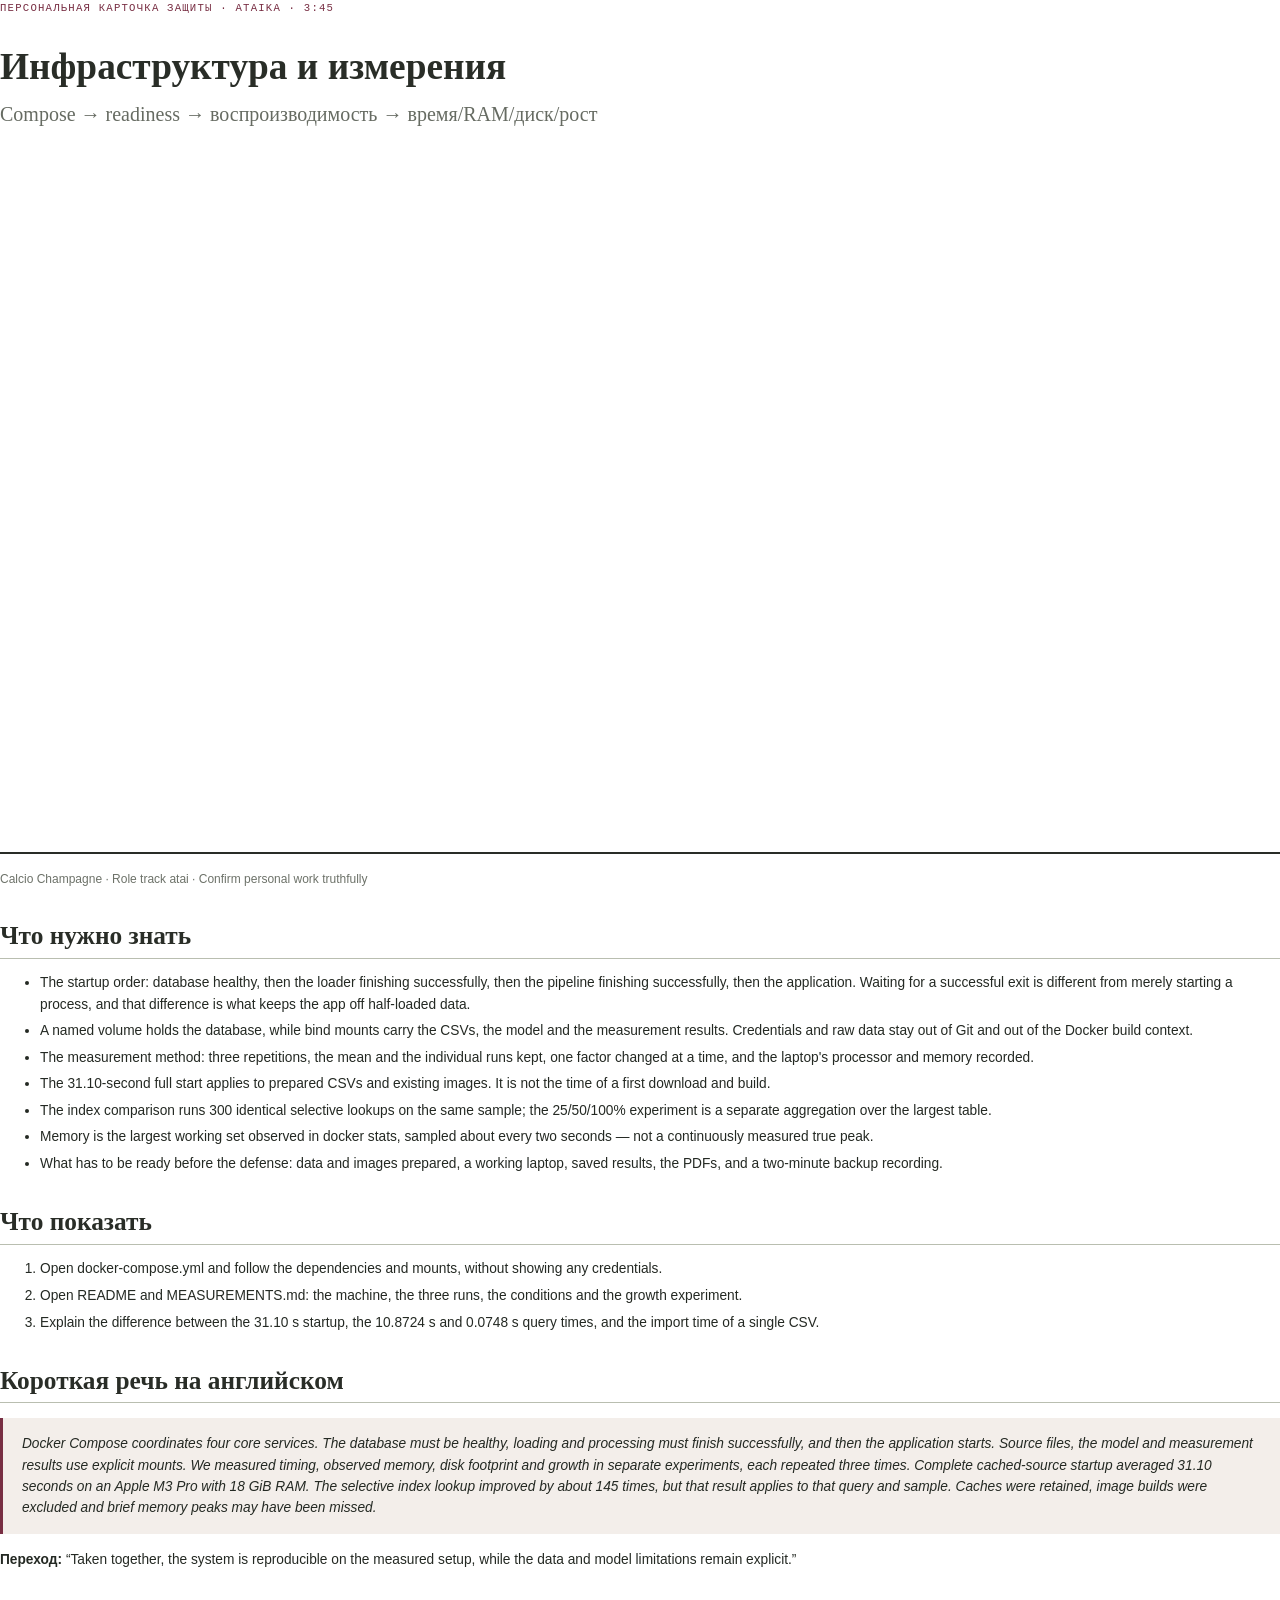
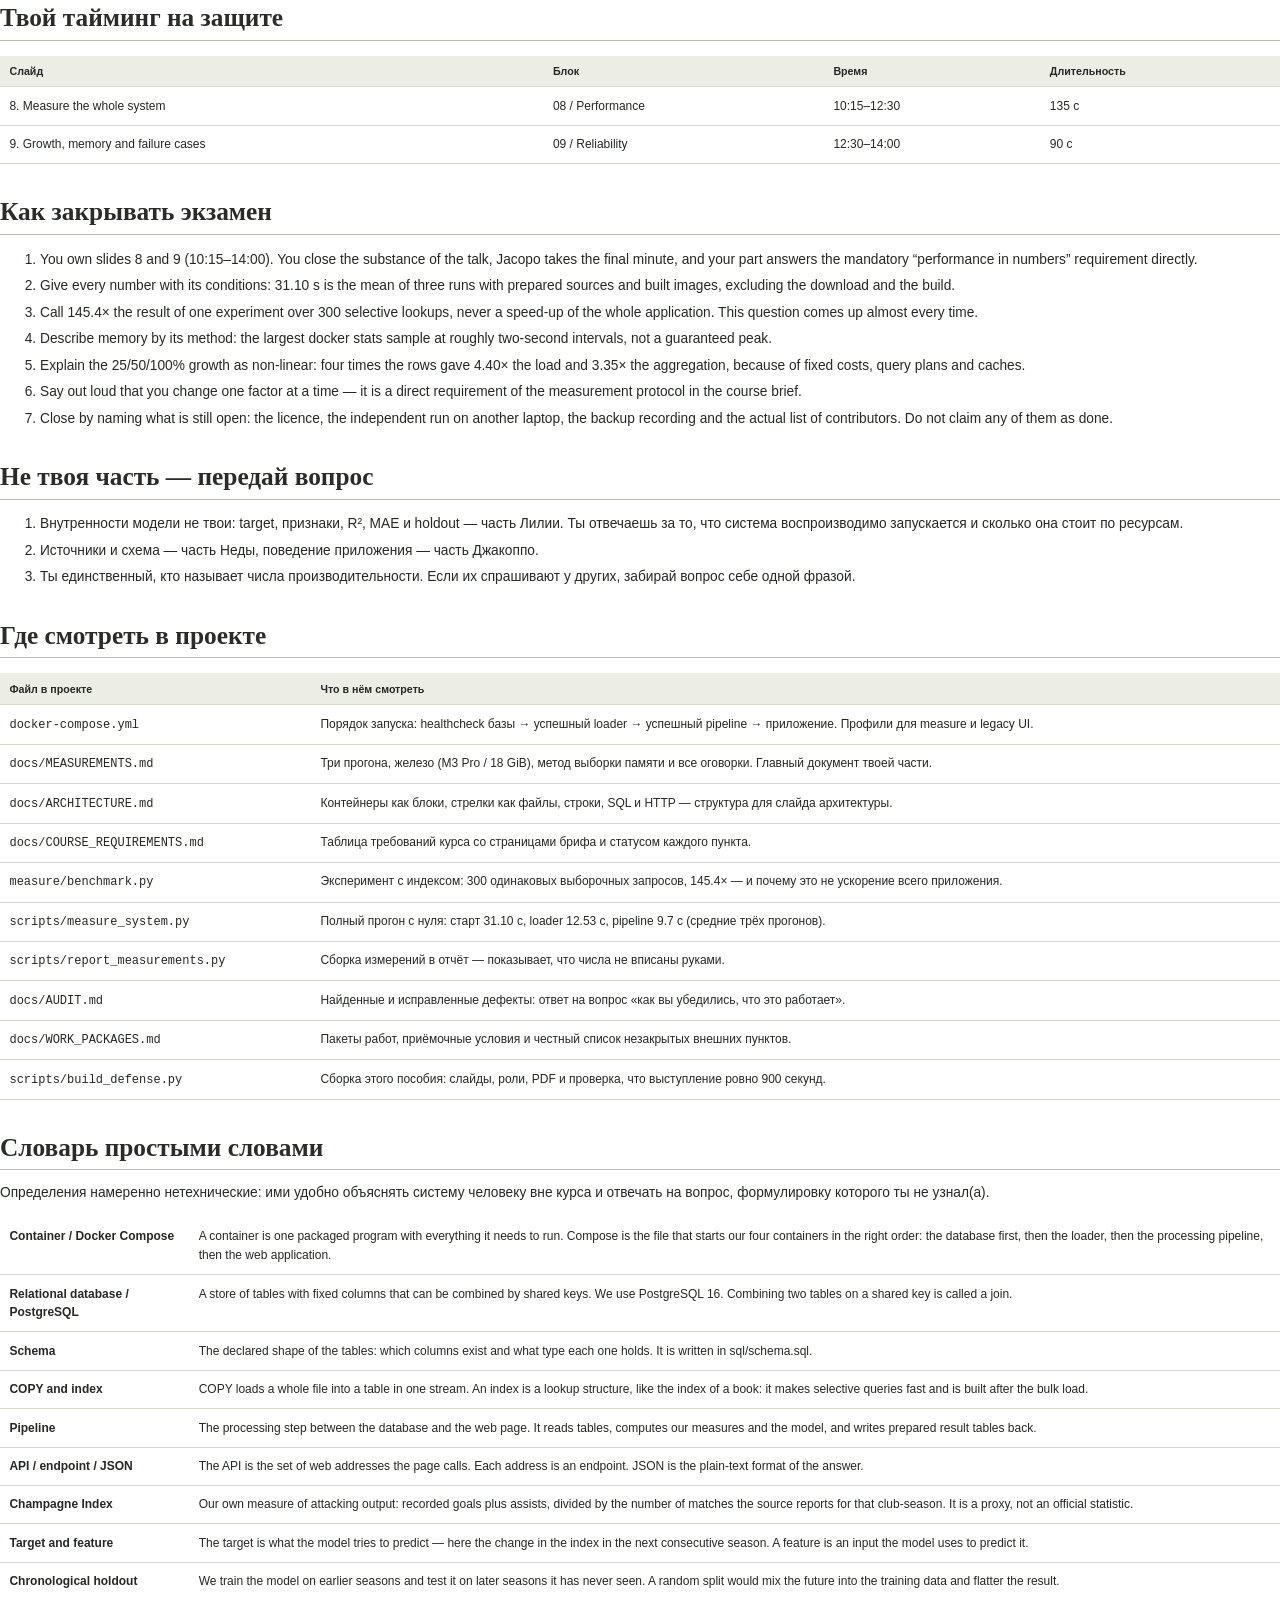
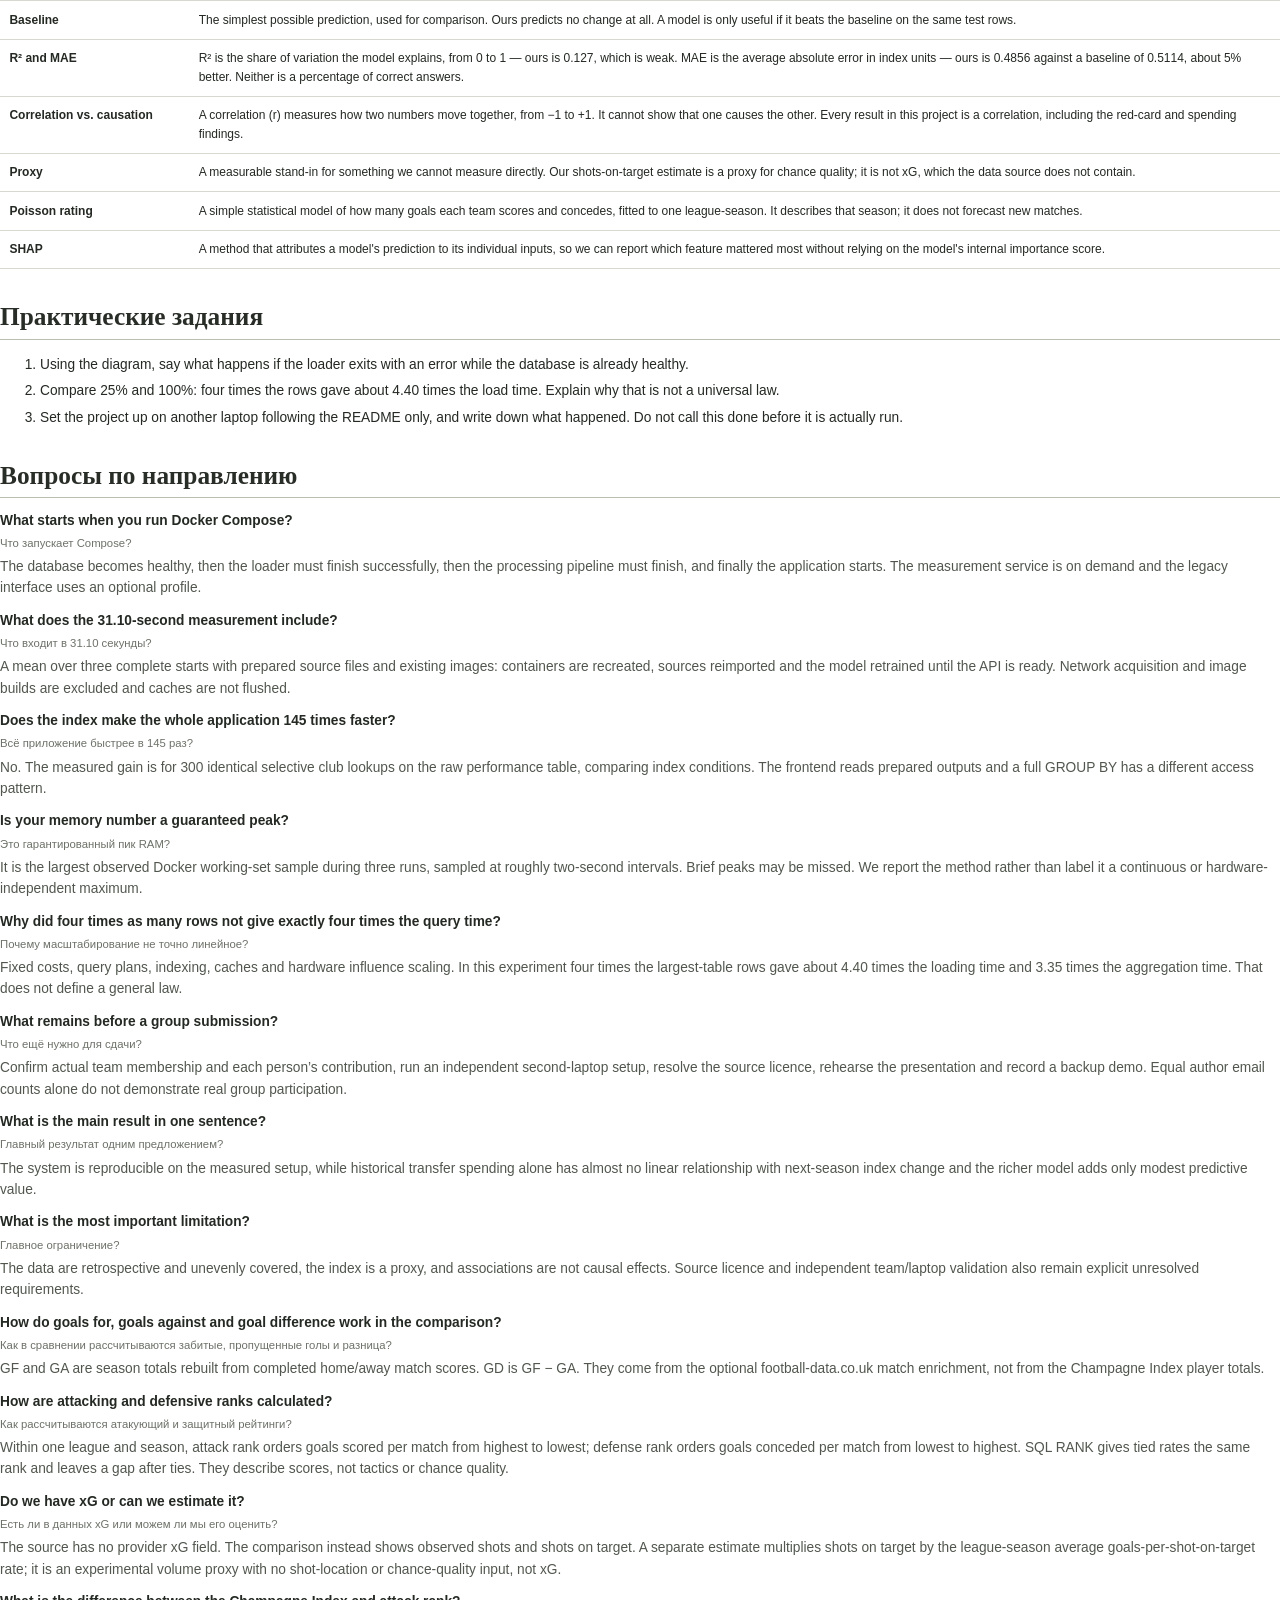
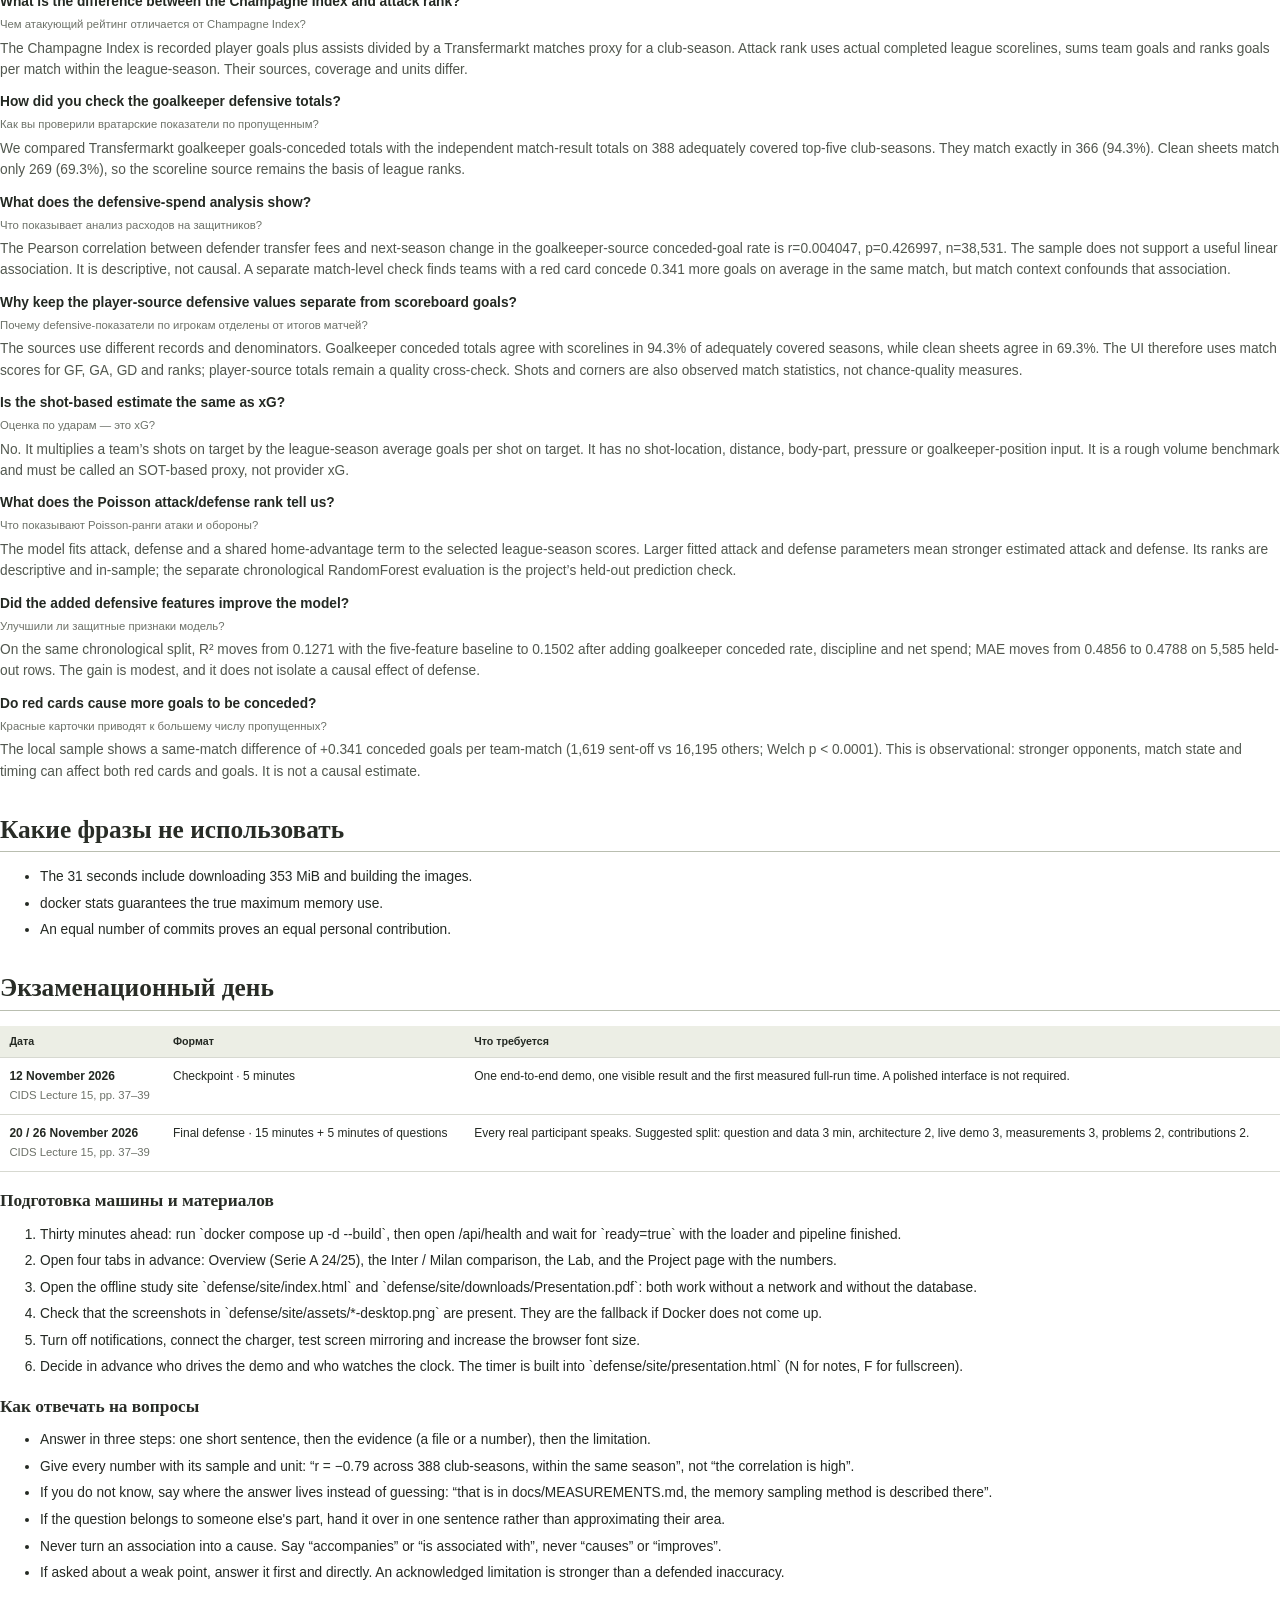
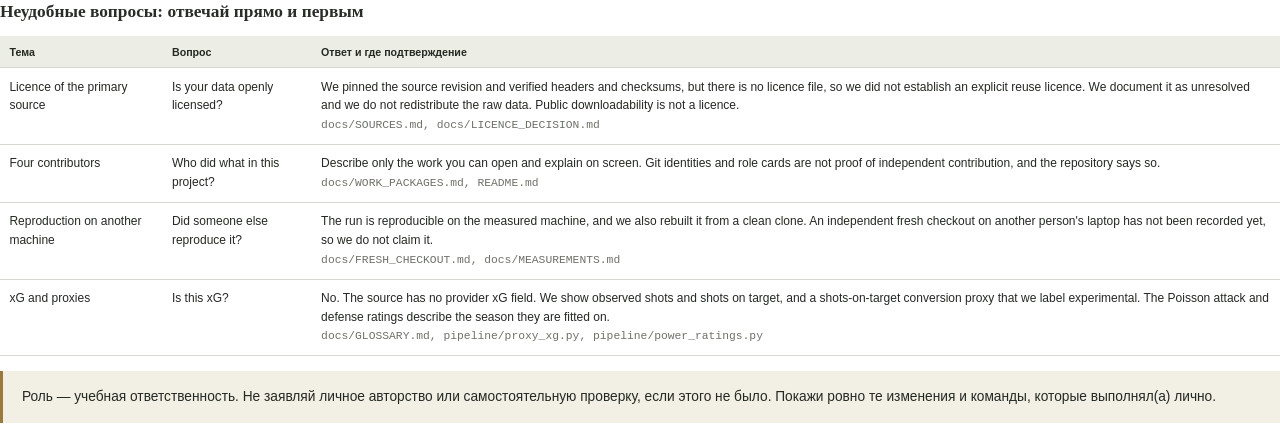
<file: defense/materials/Role-atai.html>
<!doctype html><html lang="ru"><head><meta charset="utf-8"><meta name="viewport" content="width=device-width,initial-scale=1"><title>Role guide — Ataika</title><style>
@page { size: A4; margin: 17mm 17mm 18mm; }
* { box-sizing: border-box; }
body { margin: 0; color:#242923; font: 10.3pt/1.55 Arial,Helvetica,sans-serif; }
h1,h2,h3 { font-family:Georgia,'Times New Roman',serif; line-height:1.1; color:#292d27; }
h1 { font-size:28pt; margin:8mm 0 3mm; }
h2 { font-size:19pt; margin:9mm 0 3mm; border-bottom:1px solid #b9beb0; padding-bottom:2mm; break-after:avoid; }
h3 { font-size:13pt; margin:5mm 0 2mm; break-after:avoid; }
p { margin:2mm 0 4mm; }
li { margin:1.4mm 0; }
table { border-collapse:collapse; width:100%; margin:4mm 0; font-size:9pt; }
th,td { text-align:left; vertical-align:top; border-bottom:1px solid #d7d9d1; padding:2.5mm; }
th { background:#eceee5; font: bold 8pt Arial; }
.cover { min-height:235mm; display:flex; flex-direction:column; justify-content:space-between; page-break-after:always; }
.kicker,.tag { font:8pt/1.5 Menlo,Consolas,monospace; letter-spacing:1.2px; color:#782e43; text-transform:uppercase; }
.lede { font:15pt/1.5 Georgia,serif; max-width:160mm; color:#666b62; }
.cover-footer { border-top:2px solid #292d27; padding-top:4mm; color:#6d7269; font-size:9pt; }
.callout { border-left:3px solid #782e43; background:#f3eeea; padding:4mm 5mm; margin:4mm 0; break-inside:avoid; }
.warning { border-left-color:#9b783c; background:#f2efe4; }
.metric { font:23pt/1.2 Georgia,serif; color:#657251; }
.small { color:#6d7269; font-size:8.5pt; }
.figure { margin:5mm 0; break-inside:avoid; }
.figure img { max-width:100%; max-height:115mm; object-fit:contain; border:1px solid #d7d9d1; }
.figure figcaption { color:#6d7269; font-size:8pt; margin-top:1mm; }
.question { break-inside:avoid; margin:3mm 0; }
.question p { margin:1mm 0; }
.answer { color:#51574e; }
.role { break-before:page; }
.slide { page:slide; }
.notes { background:#eef0e7; padding:4mm; margin-top:5mm; font-size:9.5pt; }
.page-num:after { content: counter(page); }
@page slide { size: 13.333in 7.5in; margin: 0.5in; }
.slides-doc { font-size:18pt; }
.slides-doc h1 { font-size:34pt; }
.slides-doc ul { font-size:17pt; line-height:1.55; }
@media print { a { color:inherit; text-decoration:none; } .break { break-before:page; } }
</style><style>
.fig{width:100%;height:auto;margin:2mm 0 1mm;break-inside:avoid}
.fig text{font-family:Arial,Helvetica,sans-serif;fill:#252a24}
.fig .t{font-size:13px;font-weight:bold}
.fig .b{font-size:11.5px}
.fig .s{font-size:10px;fill:#6d7269}
.fig .k{font-size:10px;fill:#782e43;font-weight:bold;paint-order:stroke;stroke:#fff;stroke-width:3;stroke-linejoin:round}
.fig .box{fill:#f5f5ef;stroke:#8d9382;stroke-width:1.2}
.fig .good{fill:#eef0e7;stroke:#657251;stroke-width:1.4}
.fig .stop{fill:#f4ece9;stroke:#782e43;stroke-width:1.4}
.fig .note{fill:#f2efe4;stroke:#9b783c;stroke-width:1}
.fig .arrow{stroke:#252a24;stroke-width:1.4;fill:none}
.fig .reject{stroke:#782e43;stroke-width:1.4;fill:none;stroke-dasharray:5 3}
.figwrap{break-inside:avoid;margin:4mm 0 6mm}
.figwrap h3{margin:0 0 1mm}
.figcap{font-size:8.6pt;color:#555b52;margin:0 0 1mm}
.figsay{font-size:8.8pt;border-left:3px solid #657251;background:#eef0e7;padding:2mm 3mm;margin:1mm 0 0}
</style></head><body class=""><section class="cover"><div><div class="kicker">Персональная карточка защиты · Ataika · 3:45</div><h1>Инфраструктура и измерения</h1><p class="lede">Compose → readiness → воспроизводимость → время/RAM/диск/рост</p></div><div class="cover-footer">Calcio Champagne · Role track atai · Confirm personal work truthfully</div></section><h2>Что нужно знать</h2><ul><li>The startup order: database healthy, then the loader finishing successfully, then the pipeline finishing successfully, then the application. Waiting for a successful exit is different from merely starting a process, and that difference is what keeps the app off half-loaded data.</li><li>A named volume holds the database, while bind mounts carry the CSVs, the model and the measurement results. Credentials and raw data stay out of Git and out of the Docker build context.</li><li>The measurement method: three repetitions, the mean and the individual runs kept, one factor changed at a time, and the laptop&#x27;s processor and memory recorded.</li><li>The 31.10-second full start applies to prepared CSVs and existing images. It is not the time of a first download and build.</li><li>The index comparison runs 300 identical selective lookups on the same sample; the 25/50/100% experiment is a separate aggregation over the largest table.</li><li>Memory is the largest working set observed in docker stats, sampled about every two seconds — not a continuously measured true peak.</li><li>What has to be ready before the defense: data and images prepared, a working laptop, saved results, the PDFs, and a two-minute backup recording.</li></ul><h2>Что показать</h2><ol><li>Open docker-compose.yml and follow the dependencies and mounts, without showing any credentials.</li><li>Open README and MEASUREMENTS.md: the machine, the three runs, the conditions and the growth experiment.</li><li>Explain the difference between the 31.10 s startup, the 10.8724 s and 0.0748 s query times, and the import time of a single CSV.</li></ol><h2>Короткая речь на английском</h2><div class="callout"><i lang="en">Docker Compose coordinates four core services. The database must be healthy, loading and processing must finish successfully, and then the application starts. Source files, the model and measurement results use explicit mounts. We measured timing, observed memory, disk footprint and growth in separate experiments, each repeated three times. Complete cached-source startup averaged 31.10 seconds on an Apple M3 Pro with 18 GiB RAM. The selective index lookup improved by about 145 times, but that result applies to that query and sample. Caches were retained, image builds were excluded and brief memory peaks may have been missed.</i></div><p><b>Переход:</b> <span lang="en">“Taken together, the system is reproducible on the measured setup, while the data and model limitations remain explicit.”</span></p><h2>Твой тайминг на защите</h2><table><thead><tr><th>Слайд</th><th>Блок</th><th>Время</th><th>Длительность</th></tr></thead><tbody><tr><td>8. Measure the whole system</td><td>08 / Performance</td><td>10:15–12:30</td><td>135 с</td></tr><tr><td>9. Growth, memory and failure cases</td><td>09 / Reliability</td><td>12:30–14:00</td><td>90 с</td></tr></tbody></table><h2>Как закрывать экзамен</h2><ol><li>You own slides 8 and 9 (10:15–14:00). You close the substance of the talk, Jacopo takes the final minute, and your part answers the mandatory “performance in numbers” requirement directly.</li><li>Give every number with its conditions: 31.10 s is the mean of three runs with prepared sources and built images, excluding the download and the build.</li><li>Call 145.4× the result of one experiment over 300 selective lookups, never a speed-up of the whole application. This question comes up almost every time.</li><li>Describe memory by its method: the largest docker stats sample at roughly two-second intervals, not a guaranteed peak.</li><li>Explain the 25/50/100% growth as non-linear: four times the rows gave 4.40× the load and 3.35× the aggregation, because of fixed costs, query plans and caches.</li><li>Say out loud that you change one factor at a time — it is a direct requirement of the measurement protocol in the course brief.</li><li>Close by naming what is still open: the licence, the independent run on another laptop, the backup recording and the actual list of contributors. Do not claim any of them as done.</li></ol><h2>Не твоя часть — передай вопрос</h2><ol><li>Внутренности модели не твои: target, признаки, R², MAE и holdout — часть Лилии. Ты отвечаешь за то, что система воспроизводимо запускается и сколько она стоит по ресурсам.</li><li>Источники и схема — часть Неды, поведение приложения — часть Джакоппо.</li><li>Ты единственный, кто называет числа производительности. Если их спрашивают у других, забирай вопрос себе одной фразой.</li></ol><h2>Где смотреть в проекте</h2><table><thead><tr><th>Файл в проекте</th><th>Что в нём смотреть</th></tr></thead><tbody><tr><td><code>docker-compose.yml</code></td><td>Порядок запуска: healthcheck базы → успешный loader → успешный pipeline → приложение. Профили для measure и legacy UI.</td></tr><tr><td><code>docs/MEASUREMENTS.md</code></td><td>Три прогона, железо (M3 Pro / 18 GiB), метод выборки памяти и все оговорки. Главный документ твоей части.</td></tr><tr><td><code>docs/ARCHITECTURE.md</code></td><td>Контейнеры как блоки, стрелки как файлы, строки, SQL и HTTP — структура для слайда архитектуры.</td></tr><tr><td><code>docs/COURSE_REQUIREMENTS.md</code></td><td>Таблица требований курса со страницами брифа и статусом каждого пункта.</td></tr><tr><td><code>measure/benchmark.py</code></td><td>Эксперимент с индексом: 300 одинаковых выборочных запросов, 145.4× — и почему это не ускорение всего приложения.</td></tr><tr><td><code>scripts/measure_system.py</code></td><td>Полный прогон с нуля: старт 31.10 с, loader 12.53 с, pipeline 9.7 с (средние трёх прогонов).</td></tr><tr><td><code>scripts/report_measurements.py</code></td><td>Сборка измерений в отчёт — показывает, что числа не вписаны руками.</td></tr><tr><td><code>docs/AUDIT.md</code></td><td>Найденные и исправленные дефекты: ответ на вопрос «как вы убедились, что это работает».</td></tr><tr><td><code>docs/WORK_PACKAGES.md</code></td><td>Пакеты работ, приёмочные условия и честный список незакрытых внешних пунктов.</td></tr><tr><td><code>scripts/build_defense.py</code></td><td>Сборка этого пособия: слайды, роли, PDF и проверка, что выступление ровно 900 секунд.</td></tr></tbody></table><h2>Словарь простыми словами</h2><p>Определения намеренно нетехнические: ими удобно объяснять систему человеку вне курса и отвечать на вопрос, формулировку которого ты не узнал(а).</p><table><tbody><tr><td><b>Container / Docker Compose</b></td><td>A container is one packaged program with everything it needs to run. Compose is the file that starts our four containers in the right order: the database first, then the loader, then the processing pipeline, then the web application.</td></tr><tr><td><b>Relational database / PostgreSQL</b></td><td>A store of tables with fixed columns that can be combined by shared keys. We use PostgreSQL 16. Combining two tables on a shared key is called a join.</td></tr><tr><td><b>Schema</b></td><td>The declared shape of the tables: which columns exist and what type each one holds. It is written in sql/schema.sql.</td></tr><tr><td><b>COPY and index</b></td><td>COPY loads a whole file into a table in one stream. An index is a lookup structure, like the index of a book: it makes selective queries fast and is built after the bulk load.</td></tr><tr><td><b>Pipeline</b></td><td>The processing step between the database and the web page. It reads tables, computes our measures and the model, and writes prepared result tables back.</td></tr><tr><td><b>API / endpoint / JSON</b></td><td>The API is the set of web addresses the page calls. Each address is an endpoint. JSON is the plain-text format of the answer.</td></tr><tr><td><b>Champagne Index</b></td><td>Our own measure of attacking output: recorded goals plus assists, divided by the number of matches the source reports for that club-season. It is a proxy, not an official statistic.</td></tr><tr><td><b>Target and feature</b></td><td>The target is what the model tries to predict — here the change in the index in the next consecutive season. A feature is an input the model uses to predict it.</td></tr><tr><td><b>Chronological holdout</b></td><td>We train the model on earlier seasons and test it on later seasons it has never seen. A random split would mix the future into the training data and flatter the result.</td></tr><tr><td><b>Baseline</b></td><td>The simplest possible prediction, used for comparison. Ours predicts no change at all. A model is only useful if it beats the baseline on the same test rows.</td></tr><tr><td><b>R² and MAE</b></td><td>R² is the share of variation the model explains, from 0 to 1 — ours is 0.127, which is weak. MAE is the average absolute error in index units — ours is 0.4856 against a baseline of 0.5114, about 5% better. Neither is a percentage of correct answers.</td></tr><tr><td><b>Correlation vs. causation</b></td><td>A correlation (r) measures how two numbers move together, from −1 to +1. It cannot show that one causes the other. Every result in this project is a correlation, including the red-card and spending findings.</td></tr><tr><td><b>Proxy</b></td><td>A measurable stand-in for something we cannot measure directly. Our shots-on-target estimate is a proxy for chance quality; it is not xG, which the data source does not contain.</td></tr><tr><td><b>Poisson rating</b></td><td>A simple statistical model of how many goals each team scores and concedes, fitted to one league-season. It describes that season; it does not forecast new matches.</td></tr><tr><td><b>SHAP</b></td><td>A method that attributes a model&#x27;s prediction to its individual inputs, so we can report which feature mattered most without relying on the model&#x27;s internal importance score.</td></tr></tbody></table><h2>Практические задания</h2><ol><li>Using the diagram, say what happens if the loader exits with an error while the database is already healthy.</li><li>Compare 25% and 100%: four times the rows gave about 4.40 times the load time. Explain why that is not a universal law.</li><li>Set the project up on another laptop following the README only, and write down what happened. Do not call this done before it is actually run.</li></ol><h2>Вопросы по направлению</h2><div class="question"><p><b lang="en">What starts when you run Docker Compose?</b></p><p class="small" lang="ru">Что запускает Compose?</p><p class="answer" lang="en">The database becomes healthy, then the loader must finish successfully, then the processing pipeline must finish, and finally the application starts. The measurement service is on demand and the legacy interface uses an optional profile.</p></div><div class="question"><p><b lang="en">What does the 31.10-second measurement include?</b></p><p class="small" lang="ru">Что входит в 31.10 секунды?</p><p class="answer" lang="en">A mean over three complete starts with prepared source files and existing images: containers are recreated, sources reimported and the model retrained until the API is ready. Network acquisition and image builds are excluded and caches are not flushed.</p></div><div class="question"><p><b lang="en">Does the index make the whole application 145 times faster?</b></p><p class="small" lang="ru">Всё приложение быстрее в 145 раз?</p><p class="answer" lang="en">No. The measured gain is for 300 identical selective club lookups on the raw performance table, comparing index conditions. The frontend reads prepared outputs and a full GROUP BY has a different access pattern.</p></div><div class="question"><p><b lang="en">Is your memory number a guaranteed peak?</b></p><p class="small" lang="ru">Это гарантированный пик RAM?</p><p class="answer" lang="en">It is the largest observed Docker working-set sample during three runs, sampled at roughly two-second intervals. Brief peaks may be missed. We report the method rather than label it a continuous or hardware-independent maximum.</p></div><div class="question"><p><b lang="en">Why did four times as many rows not give exactly four times the query time?</b></p><p class="small" lang="ru">Почему масштабирование не точно линейное?</p><p class="answer" lang="en">Fixed costs, query plans, indexing, caches and hardware influence scaling. In this experiment four times the largest-table rows gave about 4.40 times the loading time and 3.35 times the aggregation time. That does not define a general law.</p></div><div class="question"><p><b lang="en">What remains before a group submission?</b></p><p class="small" lang="ru">Что ещё нужно для сдачи?</p><p class="answer" lang="en">Confirm actual team membership and each person’s contribution, run an independent second-laptop setup, resolve the source licence, rehearse the presentation and record a backup demo. Equal author email counts alone do not demonstrate real group participation.</p></div><div class="question"><p><b lang="en">What is the main result in one sentence?</b></p><p class="small" lang="ru">Главный результат одним предложением?</p><p class="answer" lang="en">The system is reproducible on the measured setup, while historical transfer spending alone has almost no linear relationship with next-season index change and the richer model adds only modest predictive value.</p></div><div class="question"><p><b lang="en">What is the most important limitation?</b></p><p class="small" lang="ru">Главное ограничение?</p><p class="answer" lang="en">The data are retrospective and unevenly covered, the index is a proxy, and associations are not causal effects. Source licence and independent team/laptop validation also remain explicit unresolved requirements.</p></div><div class="question"><p><b lang="en">How do goals for, goals against and goal difference work in the comparison?</b></p><p class="small" lang="ru">Как в сравнении рассчитываются забитые, пропущенные голы и разница?</p><p class="answer" lang="en">GF and GA are season totals rebuilt from completed home/away match scores. GD is GF − GA. They come from the optional football-data.co.uk match enrichment, not from the Champagne Index player totals.</p></div><div class="question"><p><b lang="en">How are attacking and defensive ranks calculated?</b></p><p class="small" lang="ru">Как рассчитываются атакующий и защитный рейтинги?</p><p class="answer" lang="en">Within one league and season, attack rank orders goals scored per match from highest to lowest; defense rank orders goals conceded per match from lowest to highest. SQL RANK gives tied rates the same rank and leaves a gap after ties. They describe scores, not tactics or chance quality.</p></div><div class="question"><p><b lang="en">Do we have xG or can we estimate it?</b></p><p class="small" lang="ru">Есть ли в данных xG или можем ли мы его оценить?</p><p class="answer" lang="en">The source has no provider xG field. The comparison instead shows observed shots and shots on target. A separate estimate multiplies shots on target by the league-season average goals-per-shot-on-target rate; it is an experimental volume proxy with no shot-location or chance-quality input, not xG.</p></div><div class="question"><p><b lang="en">What is the difference between the Champagne Index and attack rank?</b></p><p class="small" lang="ru">Чем атакующий рейтинг отличается от Champagne Index?</p><p class="answer" lang="en">The Champagne Index is recorded player goals plus assists divided by a Transfermarkt matches proxy for a club-season. Attack rank uses actual completed league scorelines, sums team goals and ranks goals per match within the league-season. Their sources, coverage and units differ.</p></div><div class="question"><p><b lang="en">How did you check the goalkeeper defensive totals?</b></p><p class="small" lang="ru">Как вы проверили вратарские показатели по пропущенным?</p><p class="answer" lang="en">We compared Transfermarkt goalkeeper goals-conceded totals with the independent match-result totals on 388 adequately covered top-five club-seasons. They match exactly in 366 (94.3%). Clean sheets match only 269 (69.3%), so the scoreline source remains the basis of league ranks.</p></div><div class="question"><p><b lang="en">What does the defensive-spend analysis show?</b></p><p class="small" lang="ru">Что показывает анализ расходов на защитников?</p><p class="answer" lang="en">The Pearson correlation between defender transfer fees and next-season change in the goalkeeper-source conceded-goal rate is r=0.004047, p=0.426997, n=38,531. The sample does not support a useful linear association. It is descriptive, not causal. A separate match-level check finds teams with a red card concede 0.341 more goals on average in the same match, but match context confounds that association.</p></div><div class="question"><p><b lang="en">Why keep the player-source defensive values separate from scoreboard goals?</b></p><p class="small" lang="ru">Почему defensive-показатели по игрокам отделены от итогов матчей?</p><p class="answer" lang="en">The sources use different records and denominators. Goalkeeper conceded totals agree with scorelines in 94.3% of adequately covered seasons, while clean sheets agree in 69.3%. The UI therefore uses match scores for GF, GA, GD and ranks; player-source totals remain a quality cross-check. Shots and corners are also observed match statistics, not chance-quality measures.</p></div><div class="question"><p><b lang="en">Is the shot-based estimate the same as xG?</b></p><p class="small" lang="ru">Оценка по ударам — это xG?</p><p class="answer" lang="en">No. It multiplies a team’s shots on target by the league-season average goals per shot on target. It has no shot-location, distance, body-part, pressure or goalkeeper-position input. It is a rough volume benchmark and must be called an SOT-based proxy, not provider xG.</p></div><div class="question"><p><b lang="en">What does the Poisson attack/defense rank tell us?</b></p><p class="small" lang="ru">Что показывают Poisson-ранги атаки и обороны?</p><p class="answer" lang="en">The model fits attack, defense and a shared home-advantage term to the selected league-season scores. Larger fitted attack and defense parameters mean stronger estimated attack and defense. Its ranks are descriptive and in-sample; the separate chronological RandomForest evaluation is the project’s held-out prediction check.</p></div><div class="question"><p><b lang="en">Did the added defensive features improve the model?</b></p><p class="small" lang="ru">Улучшили ли защитные признаки модель?</p><p class="answer" lang="en">On the same chronological split, R² moves from 0.1271 with the five-feature baseline to 0.1502 after adding goalkeeper conceded rate, discipline and net spend; MAE moves from 0.4856 to 0.4788 on 5,585 held-out rows. The gain is modest, and it does not isolate a causal effect of defense.</p></div><div class="question"><p><b lang="en">Do red cards cause more goals to be conceded?</b></p><p class="small" lang="ru">Красные карточки приводят к большему числу пропущенных?</p><p class="answer" lang="en">The local sample shows a same-match difference of +0.341 conceded goals per team-match (1,619 sent-off vs 16,195 others; Welch p &lt; 0.0001). This is observational: stronger opponents, match state and timing can affect both red cards and goals. It is not a causal estimate.</p></div><h2>Какие фразы не использовать</h2><ul><li>The 31 seconds include downloading 353 MiB and building the images.</li><li>docker stats guarantees the true maximum memory use.</li><li>An equal number of commits proves an equal personal contribution.</li></ul><section class="break"><h2>Экзаменационный день</h2><table><thead><tr><th>Дата</th><th>Формат</th><th>Что требуется</th></tr></thead><tbody><tr><td><b>12 November 2026</b><br><span class="small">CIDS Lecture 15, pp. 37–39</span></td><td>Checkpoint · 5 minutes</td><td>One end-to-end demo, one visible result and the first measured full-run time. A polished interface is not required.</td></tr><tr><td><b>20 / 26 November 2026</b><br><span class="small">CIDS Lecture 15, pp. 37–39</span></td><td>Final defense · 15 minutes + 5 minutes of questions</td><td>Every real participant speaks. Suggested split: question and data 3 min, architecture 2, live demo 3, measurements 3, problems 2, contributions 2.</td></tr></tbody></table><h3>Подготовка машины и материалов</h3><ol><li>Thirty minutes ahead: run `docker compose up -d --build`, then open /api/health and wait for `ready=true` with the loader and pipeline finished.</li><li>Open four tabs in advance: Overview (Serie A 24/25), the Inter / Milan comparison, the Lab, and the Project page with the numbers.</li><li>Open the offline study site `defense/site/index.html` and `defense/site/downloads/Presentation.pdf`: both work without a network and without the database.</li><li>Check that the screenshots in `defense/site/assets/*-desktop.png` are present. They are the fallback if Docker does not come up.</li><li>Turn off notifications, connect the charger, test screen mirroring and increase the browser font size.</li><li>Decide in advance who drives the demo and who watches the clock. The timer is built into `defense/site/presentation.html` (N for notes, F for fullscreen).</li></ol><h3>Как отвечать на вопросы</h3><ul><li>Answer in three steps: one short sentence, then the evidence (a file or a number), then the limitation.</li><li>Give every number with its sample and unit: “r = −0.79 across 388 club-seasons, within the same season”, not “the correlation is high”.</li><li>If you do not know, say where the answer lives instead of guessing: “that is in docs/MEASUREMENTS.md, the memory sampling method is described there”.</li><li>If the question belongs to someone else&#x27;s part, hand it over in one sentence rather than approximating their area.</li><li>Never turn an association into a cause. Say “accompanies” or “is associated with”, never “causes” or “improves”.</li><li>If asked about a weak point, answer it first and directly. An acknowledged limitation is stronger than a defended inaccuracy.</li></ul><h3>Неудобные вопросы: отвечай прямо и первым</h3><table><thead><tr><th>Тема</th><th>Вопрос</th><th>Ответ и где подтверждение</th></tr></thead><tbody><tr><td>Licence of the primary source</td><td lang="en">Is your data openly licensed?</td><td lang="en">We pinned the source revision and verified headers and checksums, but there is no licence file, so we did not establish an explicit reuse licence. We document it as unresolved and we do not redistribute the raw data. Public downloadability is not a licence.<br><span class="small"><code>docs/SOURCES.md, docs/LICENCE_DECISION.md</code></span></td></tr><tr><td>Four contributors</td><td lang="en">Who did what in this project?</td><td lang="en">Describe only the work you can open and explain on screen. Git identities and role cards are not proof of independent contribution, and the repository says so.<br><span class="small"><code>docs/WORK_PACKAGES.md, README.md</code></span></td></tr><tr><td>Reproduction on another machine</td><td lang="en">Did someone else reproduce it?</td><td lang="en">The run is reproducible on the measured machine, and we also rebuilt it from a clean clone. An independent fresh checkout on another person&#x27;s laptop has not been recorded yet, so we do not claim it.<br><span class="small"><code>docs/FRESH_CHECKOUT.md, docs/MEASUREMENTS.md</code></span></td></tr><tr><td>xG and proxies</td><td lang="en">Is this xG?</td><td lang="en">No. The source has no provider xG field. We show observed shots and shots on target, and a shots-on-target conversion proxy that we label experimental. The Poisson attack and defense ratings describe the season they are fitted on.<br><span class="small"><code>docs/GLOSSARY.md, pipeline/proxy_xg.py, pipeline/power_ratings.py</code></span></td></tr></tbody></table></section><div class="callout warning">Роль — учебная ответственность. Не заявляй личное авторство или самостоятельную проверку, если этого не было. Покажи ровно те изменения и команды, которые выполнял(а) лично.</div></body></html>
</file>
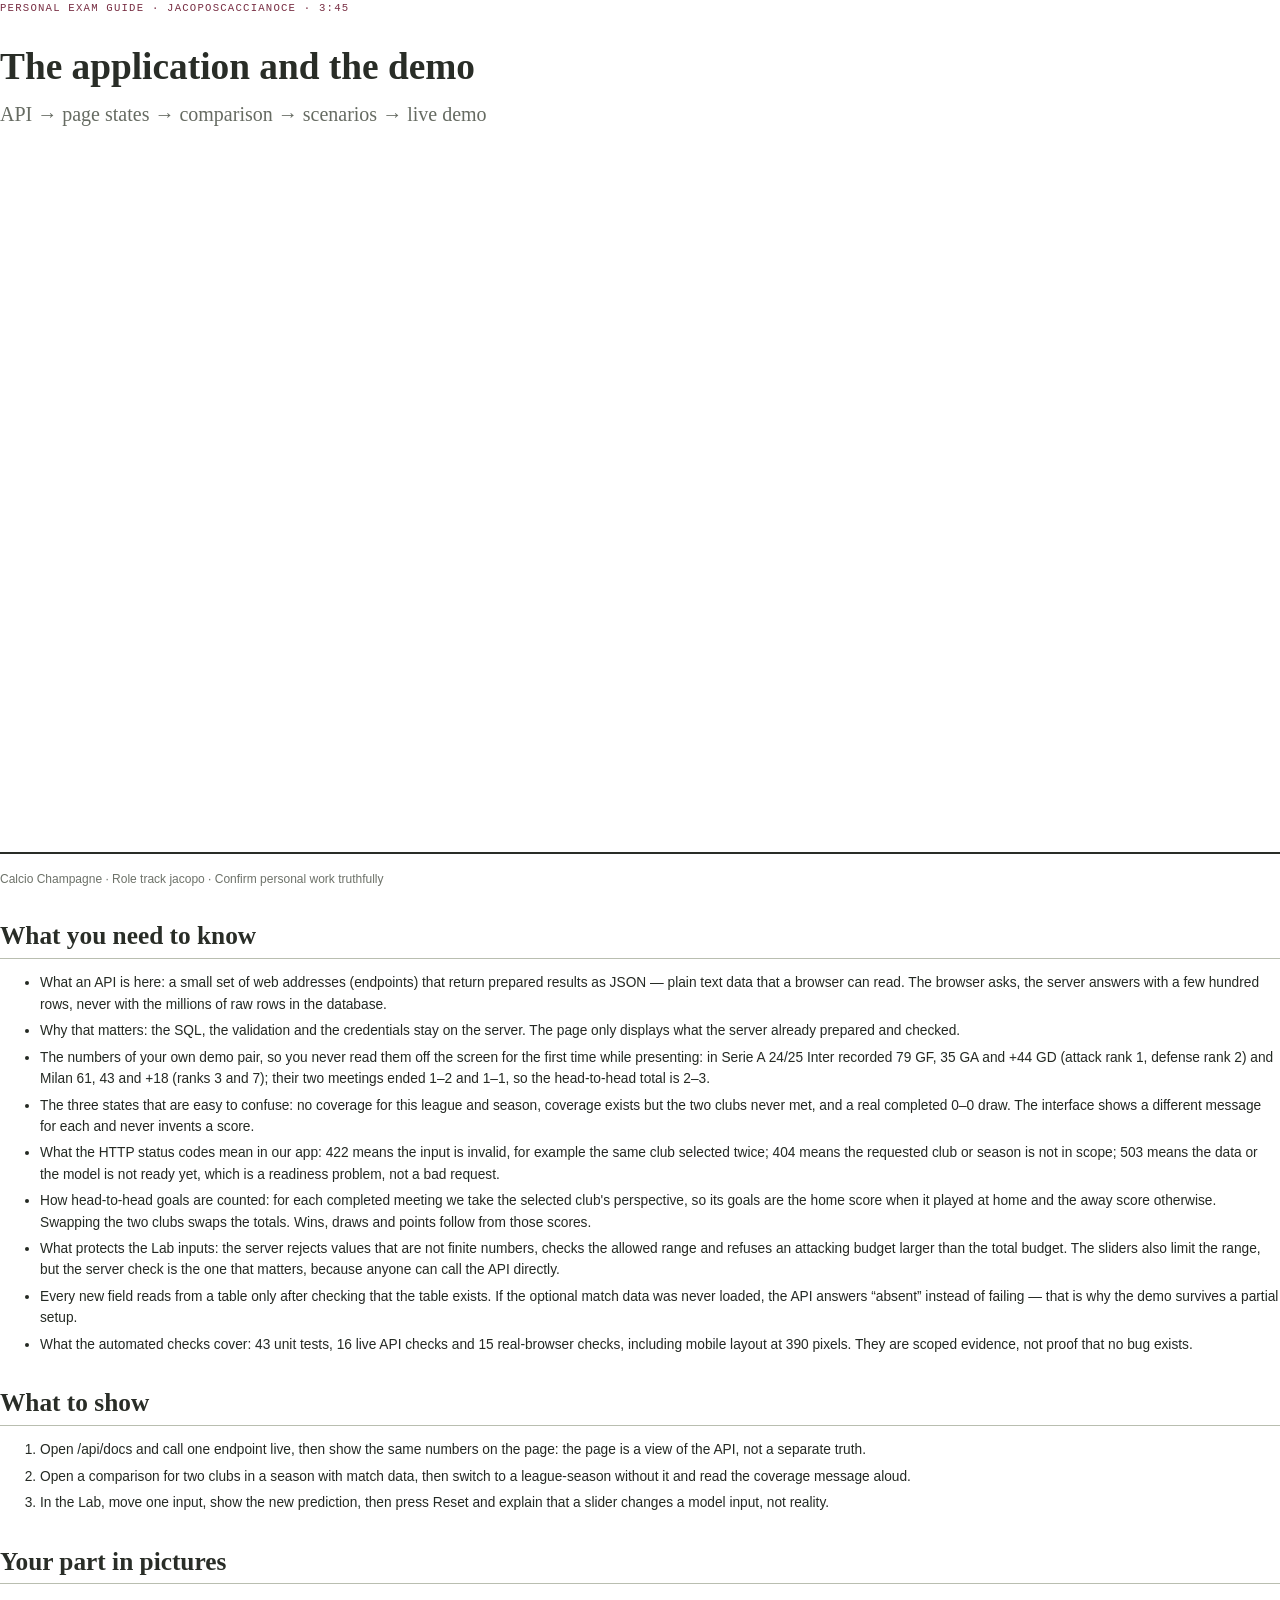
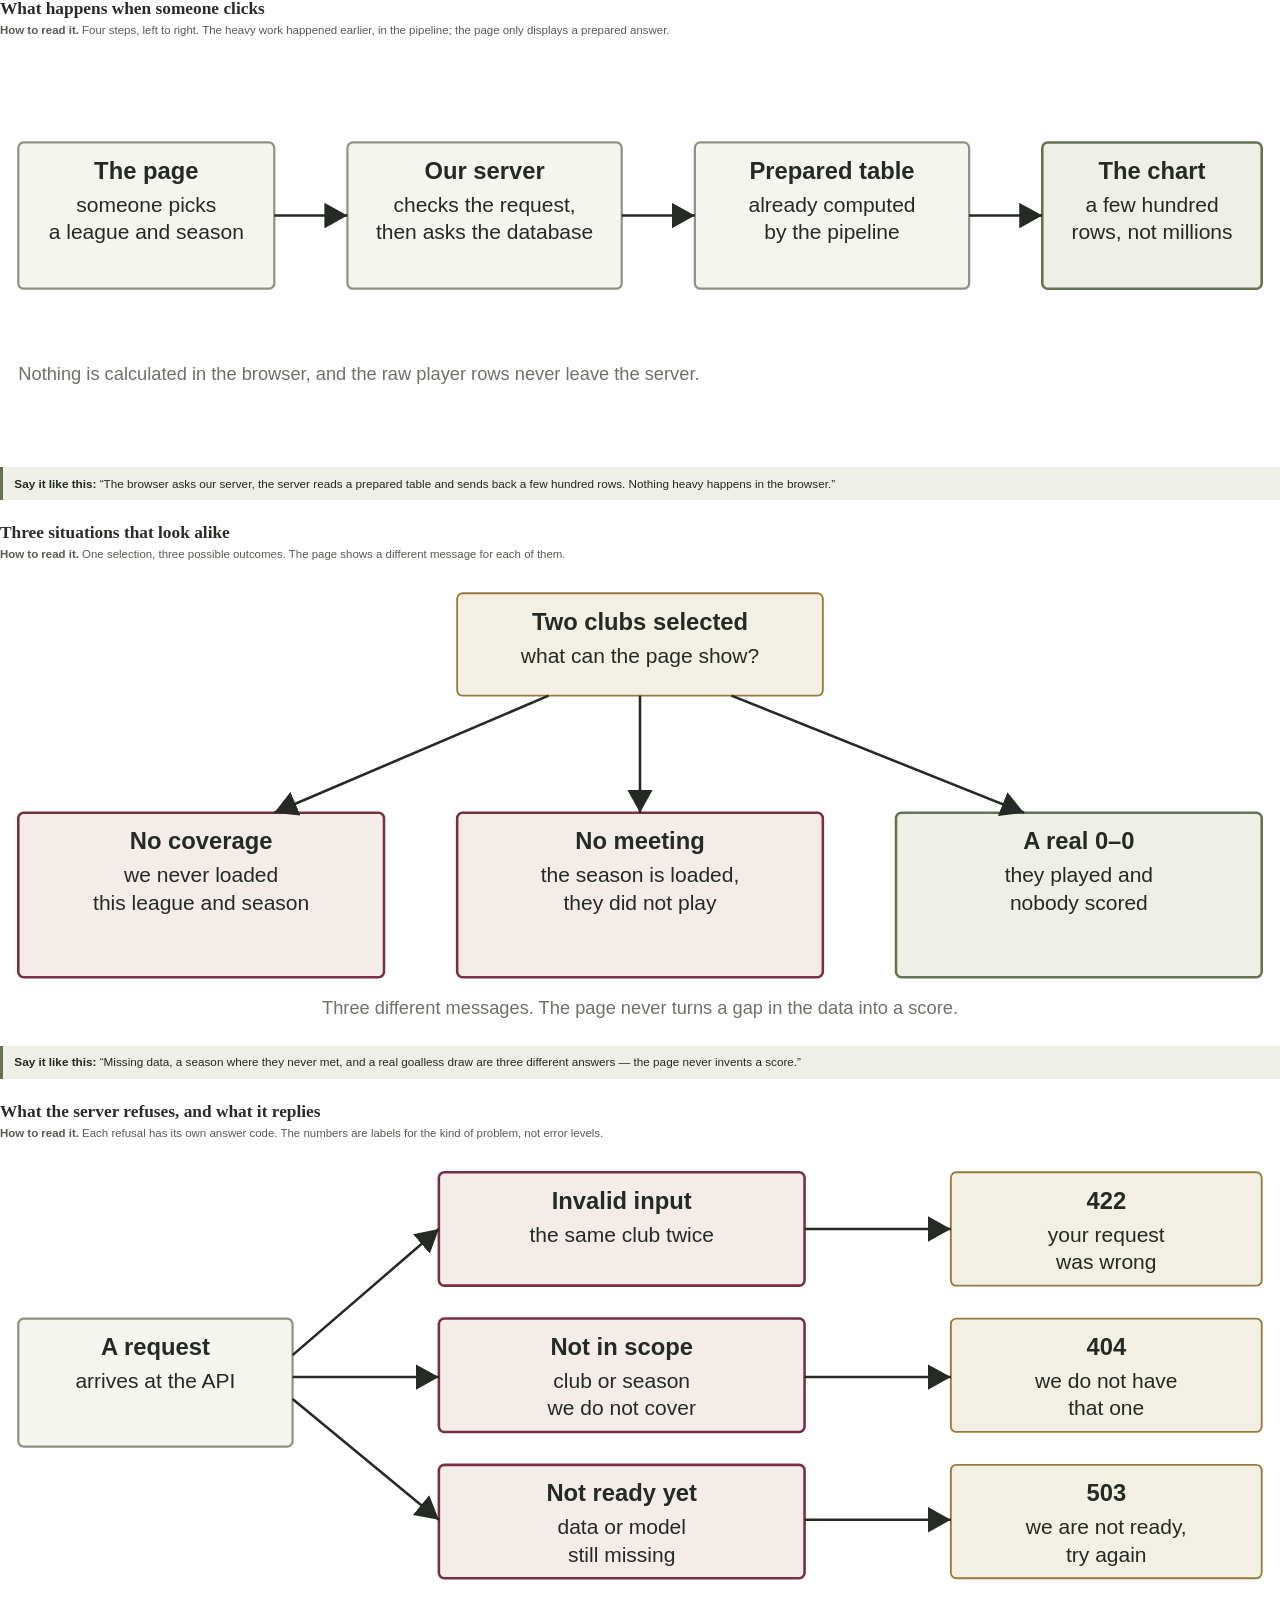
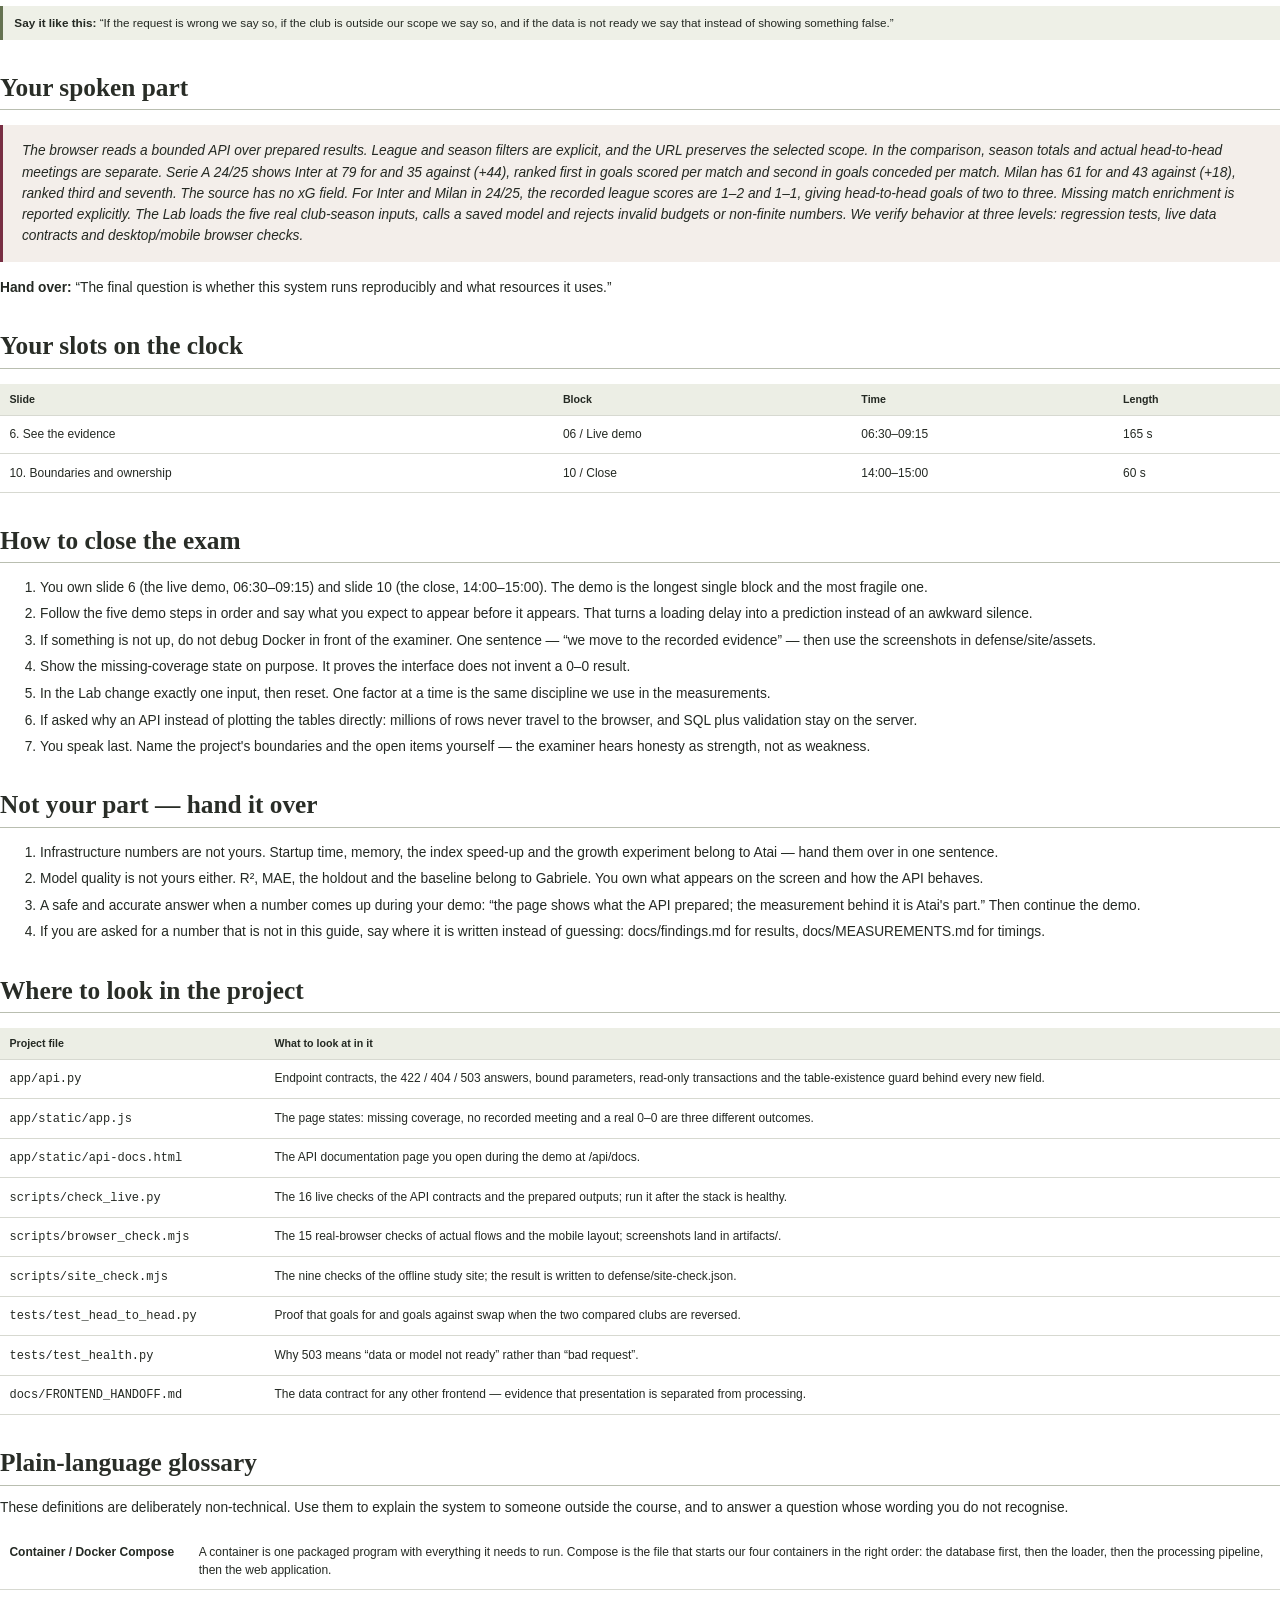
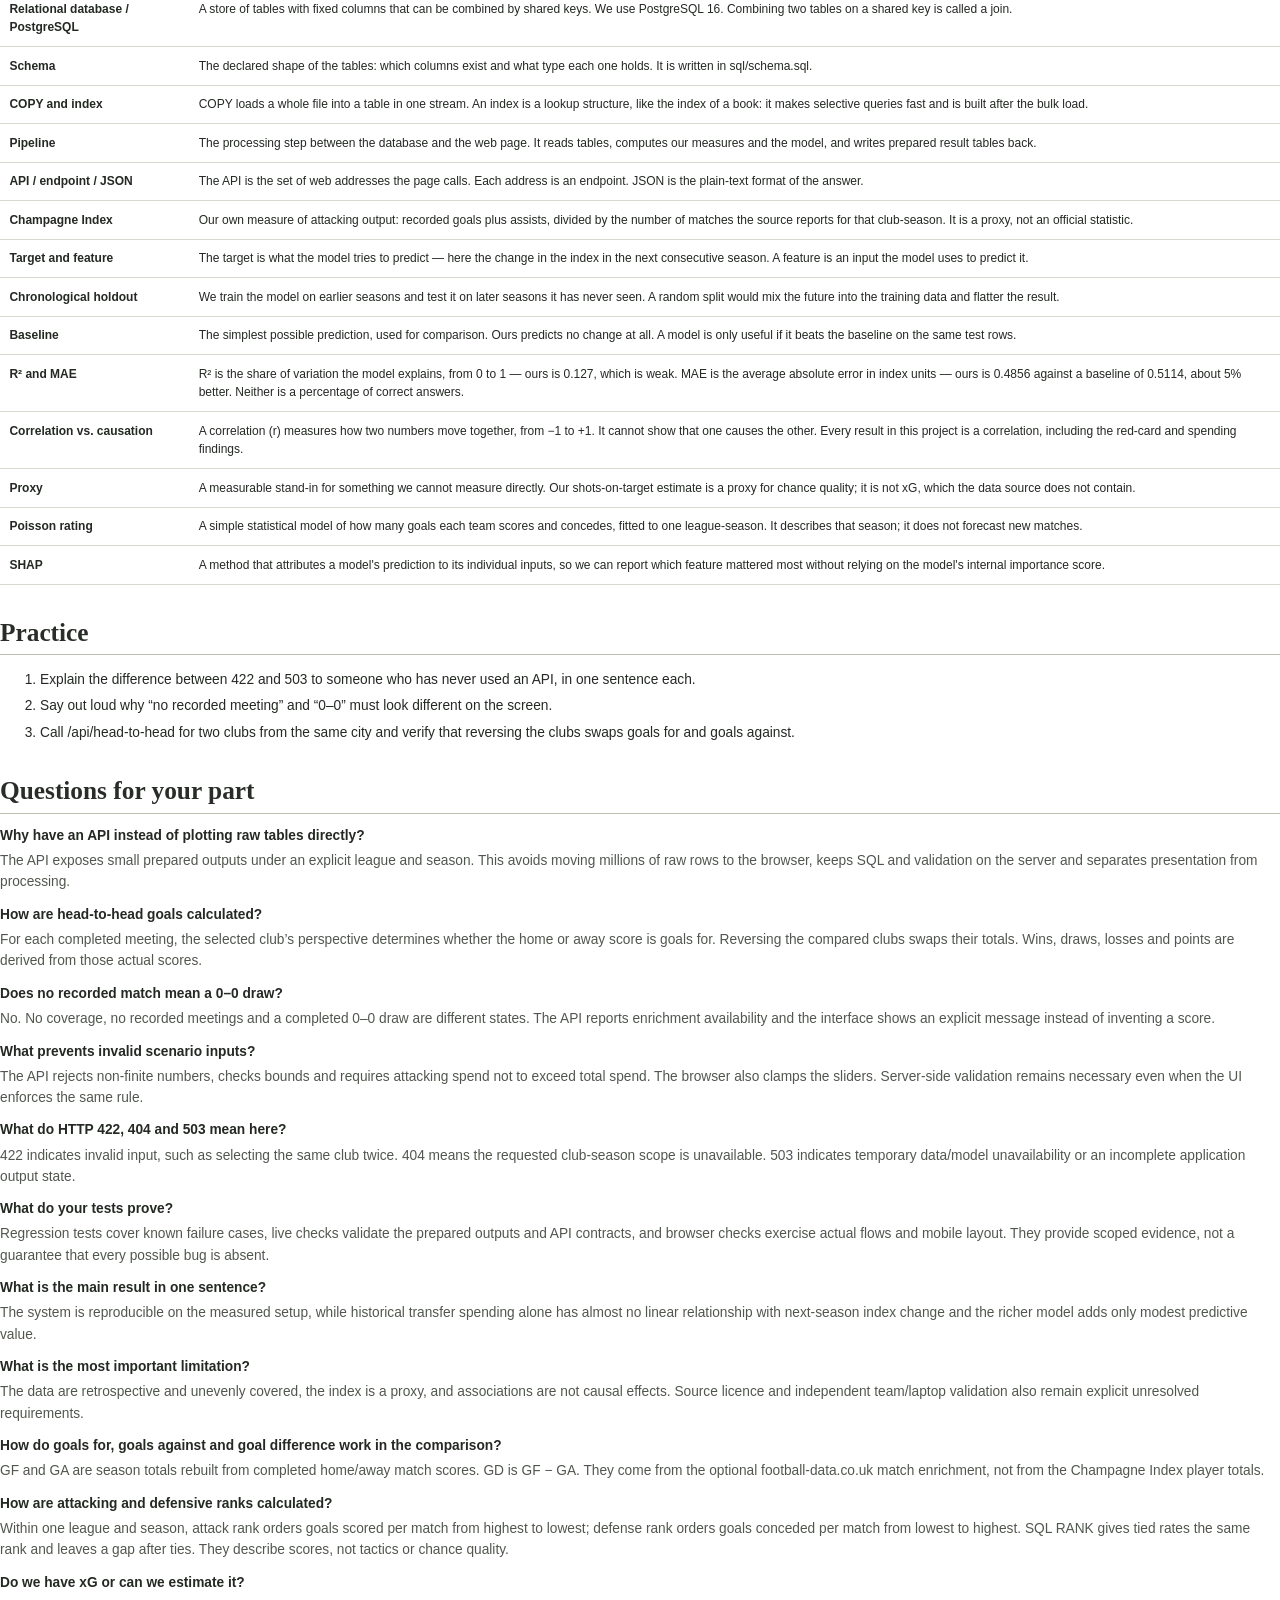
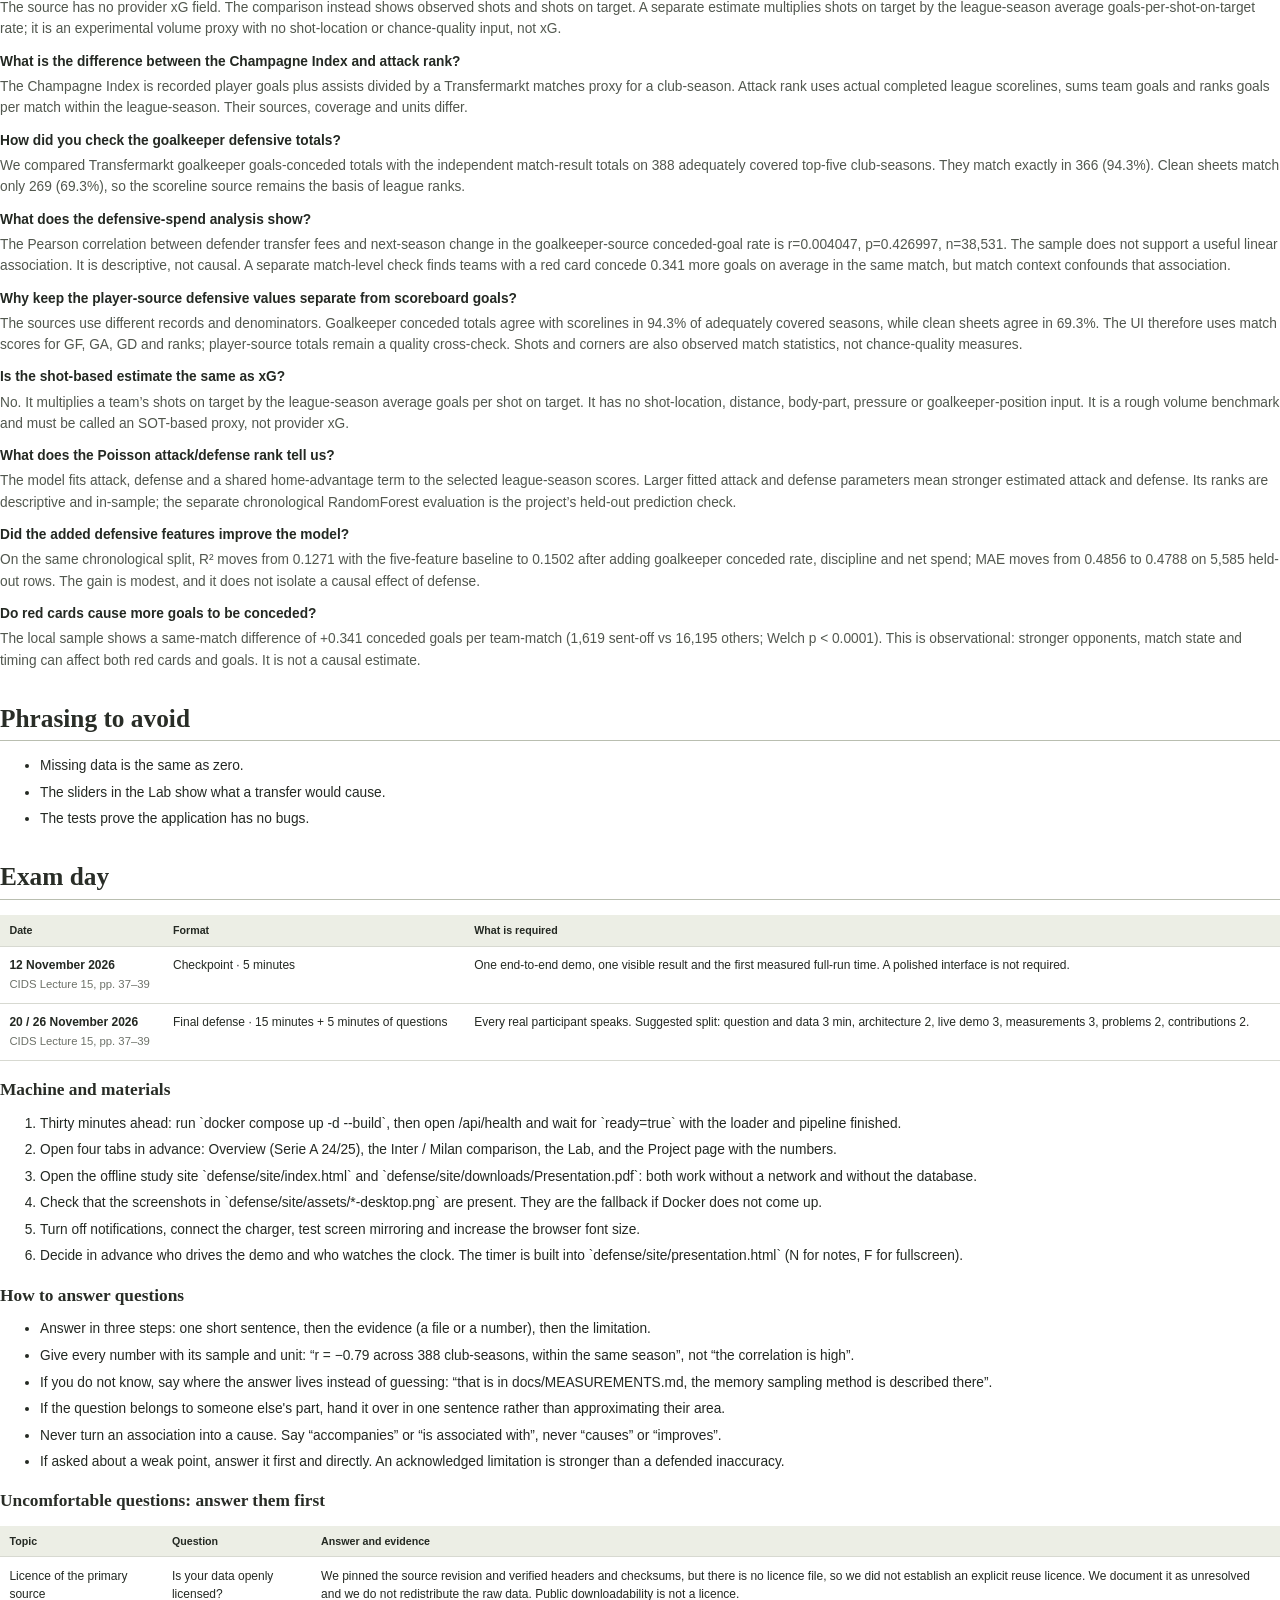
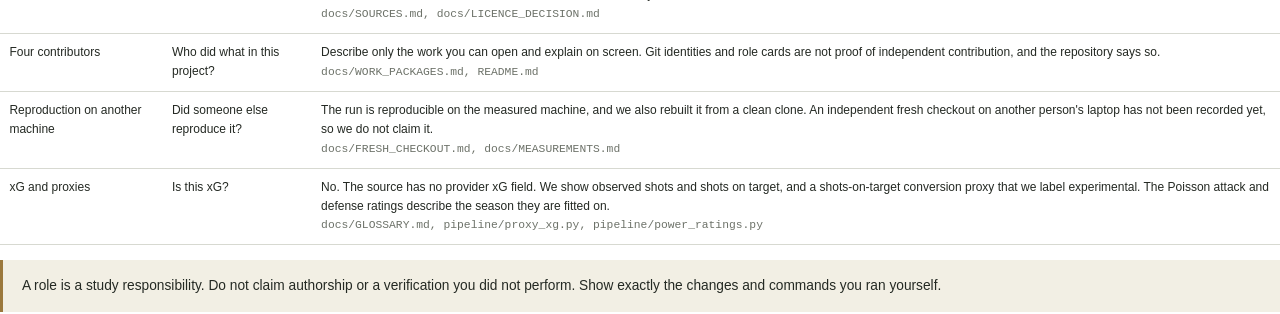
<file: defense/materials/Role-jacopo.html>
<!doctype html><html lang="en"><head><meta charset="utf-8"><meta name="viewport" content="width=device-width,initial-scale=1"><title>Role guide — jacoposcaccianoce</title><style>
@page { size: A4; margin: 17mm 17mm 18mm; }
* { box-sizing: border-box; }
body { margin: 0; color:#242923; font: 10.3pt/1.55 Arial,Helvetica,sans-serif; }
h1,h2,h3 { font-family:Georgia,'Times New Roman',serif; line-height:1.1; color:#292d27; }
h1 { font-size:28pt; margin:8mm 0 3mm; }
h2 { font-size:19pt; margin:9mm 0 3mm; border-bottom:1px solid #b9beb0; padding-bottom:2mm; break-after:avoid; }
h3 { font-size:13pt; margin:5mm 0 2mm; break-after:avoid; }
p { margin:2mm 0 4mm; }
li { margin:1.4mm 0; }
table { border-collapse:collapse; width:100%; margin:4mm 0; font-size:9pt; }
th,td { text-align:left; vertical-align:top; border-bottom:1px solid #d7d9d1; padding:2.5mm; }
th { background:#eceee5; font: bold 8pt Arial; }
.cover { min-height:235mm; display:flex; flex-direction:column; justify-content:space-between; page-break-after:always; }
.kicker,.tag { font:8pt/1.5 Menlo,Consolas,monospace; letter-spacing:1.2px; color:#782e43; text-transform:uppercase; }
.lede { font:15pt/1.5 Georgia,serif; max-width:160mm; color:#666b62; }
.cover-footer { border-top:2px solid #292d27; padding-top:4mm; color:#6d7269; font-size:9pt; }
.callout { border-left:3px solid #782e43; background:#f3eeea; padding:4mm 5mm; margin:4mm 0; break-inside:avoid; }
.warning { border-left-color:#9b783c; background:#f2efe4; }
.metric { font:23pt/1.2 Georgia,serif; color:#657251; }
.small { color:#6d7269; font-size:8.5pt; }
.figure { margin:5mm 0; break-inside:avoid; }
.figure img { max-width:100%; max-height:115mm; object-fit:contain; border:1px solid #d7d9d1; }
.figure figcaption { color:#6d7269; font-size:8pt; margin-top:1mm; }
.question { break-inside:avoid; margin:3mm 0; }
.question p { margin:1mm 0; }
.answer { color:#51574e; }
.role { break-before:page; }
.slide { page:slide; }
.notes { background:#eef0e7; padding:4mm; margin-top:5mm; font-size:9.5pt; }
.page-num:after { content: counter(page); }
@page slide { size: 13.333in 7.5in; margin: 0.5in; }
.slides-doc { font-size:18pt; }
.slides-doc h1 { font-size:34pt; }
.slides-doc ul { font-size:17pt; line-height:1.55; }
@media print { a { color:inherit; text-decoration:none; } .break { break-before:page; } }
</style><style>
.fig{width:100%;height:auto;margin:2mm 0 1mm;break-inside:avoid}
.fig text{font-family:Arial,Helvetica,sans-serif;fill:#252a24}
.fig .t{font-size:13px;font-weight:bold}
.fig .b{font-size:11.5px}
.fig .s{font-size:10px;fill:#6d7269}
.fig .k{font-size:10px;fill:#782e43;font-weight:bold;paint-order:stroke;stroke:#fff;stroke-width:3;stroke-linejoin:round}
.fig .box{fill:#f5f5ef;stroke:#8d9382;stroke-width:1.2}
.fig .good{fill:#eef0e7;stroke:#657251;stroke-width:1.4}
.fig .stop{fill:#f4ece9;stroke:#782e43;stroke-width:1.4}
.fig .note{fill:#f2efe4;stroke:#9b783c;stroke-width:1}
.fig .arrow{stroke:#252a24;stroke-width:1.4;fill:none}
.fig .reject{stroke:#782e43;stroke-width:1.4;fill:none;stroke-dasharray:5 3}
.figwrap{break-inside:avoid;margin:4mm 0 6mm}
.figwrap h3{margin:0 0 1mm}
.figcap{font-size:8.6pt;color:#555b52;margin:0 0 1mm}
.figsay{font-size:8.8pt;border-left:3px solid #657251;background:#eef0e7;padding:2mm 3mm;margin:1mm 0 0}
</style></head><body class=""><section class="cover"><div><div class="kicker">Personal exam guide · jacoposcaccianoce · 3:45</div><h1>The application and the demo</h1><p class="lede">API → page states → comparison → scenarios → live demo</p></div><div class="cover-footer">Calcio Champagne · Role track jacopo · Confirm personal work truthfully</div></section><h2>What you need to know</h2><ul><li>What an API is here: a small set of web addresses (endpoints) that return prepared results as JSON — plain text data that a browser can read. The browser asks, the server answers with a few hundred rows, never with the millions of raw rows in the database.</li><li>Why that matters: the SQL, the validation and the credentials stay on the server. The page only displays what the server already prepared and checked.</li><li>The numbers of your own demo pair, so you never read them off the screen for the first time while presenting: in Serie A 24/25 Inter recorded 79 GF, 35 GA and +44 GD (attack rank 1, defense rank 2) and Milan 61, 43 and +18 (ranks 3 and 7); their two meetings ended 1–2 and 1–1, so the head-to-head total is 2–3.</li><li>The three states that are easy to confuse: no coverage for this league and season, coverage exists but the two clubs never met, and a real completed 0–0 draw. The interface shows a different message for each and never invents a score.</li><li>What the HTTP status codes mean in our app: 422 means the input is invalid, for example the same club selected twice; 404 means the requested club or season is not in scope; 503 means the data or the model is not ready yet, which is a readiness problem, not a bad request.</li><li>How head-to-head goals are counted: for each completed meeting we take the selected club&#x27;s perspective, so its goals are the home score when it played at home and the away score otherwise. Swapping the two clubs swaps the totals. Wins, draws and points follow from those scores.</li><li>What protects the Lab inputs: the server rejects values that are not finite numbers, checks the allowed range and refuses an attacking budget larger than the total budget. The sliders also limit the range, but the server check is the one that matters, because anyone can call the API directly.</li><li>Every new field reads from a table only after checking that the table exists. If the optional match data was never loaded, the API answers “absent” instead of failing — that is why the demo survives a partial setup.</li><li>What the automated checks cover: 43 unit tests, 16 live API checks and 15 real-browser checks, including mobile layout at 390 pixels. They are scoped evidence, not proof that no bug exists.</li></ul><h2>What to show</h2><ol><li>Open /api/docs and call one endpoint live, then show the same numbers on the page: the page is a view of the API, not a separate truth.</li><li>Open a comparison for two clubs in a season with match data, then switch to a league-season without it and read the coverage message aloud.</li><li>In the Lab, move one input, show the new prediction, then press Reset and explain that a slider changes a model input, not reality.</li></ol><h2>Your part in pictures</h2><div class="figwrap"><h3>What happens when someone clicks</h3><p class="figcap"><b>How to read it.</b> Four steps, left to right. The heavy work happened earlier, in the pipeline; the page only displays a prepared answer.</p><svg class="fig" viewBox="0 0 700 220"><defs><marker id="fa" markerWidth="10" markerHeight="10" refX="9" refY="5" orient="auto"><path d="M0,0 L9,5 L0,10 z" fill="#252a24"/></marker><marker id="fr" markerWidth="10" markerHeight="10" refX="9" refY="5" orient="auto"><path d="M0,0 L9,5 L0,10 z" fill="#782e43"/></marker></defs><rect class="box" x="10" y="50" width="140" height="80" rx="3"/><text class="t" x="80.0" y="70" text-anchor="middle">The page</text><text class="b" x="80.0" y="88" text-anchor="middle">someone picks</text><text class="b" x="80.0" y="103" text-anchor="middle">a league and season</text><rect class="box" x="190" y="50" width="150" height="80" rx="3"/><text class="t" x="265.0" y="70" text-anchor="middle">Our server</text><text class="b" x="265.0" y="88" text-anchor="middle">checks the request,</text><text class="b" x="265.0" y="103" text-anchor="middle">then asks the database</text><rect class="box" x="380" y="50" width="150" height="80" rx="3"/><text class="t" x="455.0" y="70" text-anchor="middle">Prepared table</text><text class="b" x="455.0" y="88" text-anchor="middle">already computed</text><text class="b" x="455.0" y="103" text-anchor="middle">by the pipeline</text><rect class="good" x="570" y="50" width="120" height="80" rx="3"/><text class="t" x="630.0" y="70" text-anchor="middle">The chart</text><text class="b" x="630.0" y="88" text-anchor="middle">a few hundred</text><text class="b" x="630.0" y="103" text-anchor="middle">rows, not millions</text><path class="arrow" marker-end="url(#fa)" d="M150,90 L190,90"/><path class="arrow" marker-end="url(#fa)" d="M340,90 L380,90"/><path class="arrow" marker-end="url(#fa)" d="M530,90 L570,90"/><text class="s" x="10" y="180">Nothing is calculated in the browser, and the raw player rows never leave the server.</text></svg><p class="figsay"><b>Say it like this:</b> “The browser asks our server, the server reads a prepared table and sends back a few hundred rows. Nothing heavy happens in the browser.”</p></div><div class="figwrap"><h3>Three situations that look alike</h3><p class="figcap"><b>How to read it.</b> One selection, three possible outcomes. The page shows a different message for each of them.</p><svg class="fig" viewBox="0 0 700 250"><defs><marker id="fa" markerWidth="10" markerHeight="10" refX="9" refY="5" orient="auto"><path d="M0,0 L9,5 L0,10 z" fill="#252a24"/></marker><marker id="fr" markerWidth="10" markerHeight="10" refX="9" refY="5" orient="auto"><path d="M0,0 L9,5 L0,10 z" fill="#782e43"/></marker></defs><rect class="note" x="250" y="10" width="200" height="56" rx="3"/><text class="t" x="350.0" y="30" text-anchor="middle">Two clubs selected</text><text class="b" x="350.0" y="48" text-anchor="middle">what can the page show?</text><rect class="stop" x="10" y="130" width="200" height="90" rx="3"/><text class="t" x="110.0" y="150" text-anchor="middle">No coverage</text><text class="b" x="110.0" y="168" text-anchor="middle">we never loaded</text><text class="b" x="110.0" y="183" text-anchor="middle">this league and season</text><rect class="stop" x="250" y="130" width="200" height="90" rx="3"/><text class="t" x="350.0" y="150" text-anchor="middle">No meeting</text><text class="b" x="350.0" y="168" text-anchor="middle">the season is loaded,</text><text class="b" x="350.0" y="183" text-anchor="middle">they did not play</text><rect class="good" x="490" y="130" width="200" height="90" rx="3"/><text class="t" x="590.0" y="150" text-anchor="middle">A real 0–0</text><text class="b" x="590.0" y="168" text-anchor="middle">they played and</text><text class="b" x="590.0" y="183" text-anchor="middle">nobody scored</text><path class="arrow" marker-end="url(#fa)" d="M300,66 L150,130"/><path class="arrow" marker-end="url(#fa)" d="M350,66 L350,130"/><path class="arrow" marker-end="url(#fa)" d="M400,66 L560,130"/><text class="s" x="350" y="240" text-anchor="middle">Three different messages. The page never turns a gap in the data into a score.</text></svg><p class="figsay"><b>Say it like this:</b> “Missing data, a season where they never met, and a real goalless draw are three different answers — the page never invents a score.”</p></div><div class="figwrap"><h3>What the server refuses, and what it replies</h3><p class="figcap"><b>How to read it.</b> Each refusal has its own answer code. The numbers are labels for the kind of problem, not error levels.</p><svg class="fig" viewBox="0 0 700 240"><defs><marker id="fa" markerWidth="10" markerHeight="10" refX="9" refY="5" orient="auto"><path d="M0,0 L9,5 L0,10 z" fill="#252a24"/></marker><marker id="fr" markerWidth="10" markerHeight="10" refX="9" refY="5" orient="auto"><path d="M0,0 L9,5 L0,10 z" fill="#782e43"/></marker></defs><rect class="box" x="10" y="90" width="150" height="70" rx="3"/><text class="t" x="85.0" y="110" text-anchor="middle">A request</text><text class="b" x="85.0" y="128" text-anchor="middle">arrives at the API</text><rect class="stop" x="240" y="10" width="200" height="62" rx="3"/><text class="t" x="340.0" y="30" text-anchor="middle">Invalid input</text><text class="b" x="340.0" y="48" text-anchor="middle">the same club twice</text><rect class="stop" x="240" y="90" width="200" height="62" rx="3"/><text class="t" x="340.0" y="110" text-anchor="middle">Not in scope</text><text class="b" x="340.0" y="128" text-anchor="middle">club or season</text><text class="b" x="340.0" y="143" text-anchor="middle">we do not cover</text><rect class="stop" x="240" y="170" width="200" height="62" rx="3"/><text class="t" x="340.0" y="190" text-anchor="middle">Not ready yet</text><text class="b" x="340.0" y="208" text-anchor="middle">data or model</text><text class="b" x="340.0" y="223" text-anchor="middle">still missing</text><rect class="note" x="520" y="10" width="170" height="62" rx="3"/><text class="t" x="605.0" y="30" text-anchor="middle">422</text><text class="b" x="605.0" y="48" text-anchor="middle">your request</text><text class="b" x="605.0" y="63" text-anchor="middle">was wrong</text><rect class="note" x="520" y="90" width="170" height="62" rx="3"/><text class="t" x="605.0" y="110" text-anchor="middle">404</text><text class="b" x="605.0" y="128" text-anchor="middle">we do not have</text><text class="b" x="605.0" y="143" text-anchor="middle">that one</text><rect class="note" x="520" y="170" width="170" height="62" rx="3"/><text class="t" x="605.0" y="190" text-anchor="middle">503</text><text class="b" x="605.0" y="208" text-anchor="middle">we are not ready,</text><text class="b" x="605.0" y="223" text-anchor="middle">try again</text><path class="arrow" marker-end="url(#fa)" d="M160,110 L240,41"/><path class="arrow" marker-end="url(#fa)" d="M160,122 L240,122"/><path class="arrow" marker-end="url(#fa)" d="M160,134 L240,200"/><path class="arrow" marker-end="url(#fa)" d="M440,41 L520,41"/><path class="arrow" marker-end="url(#fa)" d="M440,122 L520,122"/><path class="arrow" marker-end="url(#fa)" d="M440,200 L520,200"/></svg><p class="figsay"><b>Say it like this:</b> “If the request is wrong we say so, if the club is outside our scope we say so, and if the data is not ready we say that instead of showing something false.”</p></div><h2>Your spoken part</h2><div class="callout"><i lang="en">The browser reads a bounded API over prepared results. League and season filters are explicit, and the URL preserves the selected scope. In the comparison, season totals and actual head-to-head meetings are separate. Serie A 24/25 shows Inter at 79 for and 35 against (+44), ranked first in goals scored per match and second in goals conceded per match. Milan has 61 for and 43 against (+18), ranked third and seventh. The source has no xG field. For Inter and Milan in 24/25, the recorded league scores are 1–2 and 1–1, giving head-to-head goals of two to three. Missing match enrichment is reported explicitly. The Lab loads the five real club-season inputs, calls a saved model and rejects invalid budgets or non-finite numbers. We verify behavior at three levels: regression tests, live data contracts and desktop/mobile browser checks.</i></div><p><b>Hand over:</b> <span lang="en">“The final question is whether this system runs reproducibly and what resources it uses.”</span></p><h2>Your slots on the clock</h2><table><thead><tr><th>Slide</th><th>Block</th><th>Time</th><th>Length</th></tr></thead><tbody><tr><td>6. See the evidence</td><td>06 / Live demo</td><td>06:30–09:15</td><td>165 s</td></tr><tr><td>10. Boundaries and ownership</td><td>10 / Close</td><td>14:00–15:00</td><td>60 s</td></tr></tbody></table><h2>How to close the exam</h2><ol><li>You own slide 6 (the live demo, 06:30–09:15) and slide 10 (the close, 14:00–15:00). The demo is the longest single block and the most fragile one.</li><li>Follow the five demo steps in order and say what you expect to appear before it appears. That turns a loading delay into a prediction instead of an awkward silence.</li><li>If something is not up, do not debug Docker in front of the examiner. One sentence — “we move to the recorded evidence” — then use the screenshots in defense/site/assets.</li><li>Show the missing-coverage state on purpose. It proves the interface does not invent a 0–0 result.</li><li>In the Lab change exactly one input, then reset. One factor at a time is the same discipline we use in the measurements.</li><li>If asked why an API instead of plotting the tables directly: millions of rows never travel to the browser, and SQL plus validation stay on the server.</li><li>You speak last. Name the project&#x27;s boundaries and the open items yourself — the examiner hears honesty as strength, not as weakness.</li></ol><h2>Not your part — hand it over</h2><ol><li>Infrastructure numbers are not yours. Startup time, memory, the index speed-up and the growth experiment belong to Atai — hand them over in one sentence.</li><li>Model quality is not yours either. R², MAE, the holdout and the baseline belong to Gabriele. You own what appears on the screen and how the API behaves.</li><li>A safe and accurate answer when a number comes up during your demo: “the page shows what the API prepared; the measurement behind it is Atai&#x27;s part.” Then continue the demo.</li><li>If you are asked for a number that is not in this guide, say where it is written instead of guessing: docs/findings.md for results, docs/MEASUREMENTS.md for timings.</li></ol><h2>Where to look in the project</h2><table><thead><tr><th>Project file</th><th>What to look at in it</th></tr></thead><tbody><tr><td><code>app/api.py</code></td><td>Endpoint contracts, the 422 / 404 / 503 answers, bound parameters, read-only transactions and the table-existence guard behind every new field.</td></tr><tr><td><code>app/static/app.js</code></td><td>The page states: missing coverage, no recorded meeting and a real 0–0 are three different outcomes.</td></tr><tr><td><code>app/static/api-docs.html</code></td><td>The API documentation page you open during the demo at /api/docs.</td></tr><tr><td><code>scripts/check_live.py</code></td><td>The 16 live checks of the API contracts and the prepared outputs; run it after the stack is healthy.</td></tr><tr><td><code>scripts/browser_check.mjs</code></td><td>The 15 real-browser checks of actual flows and the mobile layout; screenshots land in artifacts/.</td></tr><tr><td><code>scripts/site_check.mjs</code></td><td>The nine checks of the offline study site; the result is written to defense/site-check.json.</td></tr><tr><td><code>tests/test_head_to_head.py</code></td><td>Proof that goals for and goals against swap when the two compared clubs are reversed.</td></tr><tr><td><code>tests/test_health.py</code></td><td>Why 503 means “data or model not ready” rather than “bad request”.</td></tr><tr><td><code>docs/FRONTEND_HANDOFF.md</code></td><td>The data contract for any other frontend — evidence that presentation is separated from processing.</td></tr></tbody></table><h2>Plain-language glossary</h2><p>These definitions are deliberately non-technical. Use them to explain the system to someone outside the course, and to answer a question whose wording you do not recognise.</p><table><tbody><tr><td><b>Container / Docker Compose</b></td><td>A container is one packaged program with everything it needs to run. Compose is the file that starts our four containers in the right order: the database first, then the loader, then the processing pipeline, then the web application.</td></tr><tr><td><b>Relational database / PostgreSQL</b></td><td>A store of tables with fixed columns that can be combined by shared keys. We use PostgreSQL 16. Combining two tables on a shared key is called a join.</td></tr><tr><td><b>Schema</b></td><td>The declared shape of the tables: which columns exist and what type each one holds. It is written in sql/schema.sql.</td></tr><tr><td><b>COPY and index</b></td><td>COPY loads a whole file into a table in one stream. An index is a lookup structure, like the index of a book: it makes selective queries fast and is built after the bulk load.</td></tr><tr><td><b>Pipeline</b></td><td>The processing step between the database and the web page. It reads tables, computes our measures and the model, and writes prepared result tables back.</td></tr><tr><td><b>API / endpoint / JSON</b></td><td>The API is the set of web addresses the page calls. Each address is an endpoint. JSON is the plain-text format of the answer.</td></tr><tr><td><b>Champagne Index</b></td><td>Our own measure of attacking output: recorded goals plus assists, divided by the number of matches the source reports for that club-season. It is a proxy, not an official statistic.</td></tr><tr><td><b>Target and feature</b></td><td>The target is what the model tries to predict — here the change in the index in the next consecutive season. A feature is an input the model uses to predict it.</td></tr><tr><td><b>Chronological holdout</b></td><td>We train the model on earlier seasons and test it on later seasons it has never seen. A random split would mix the future into the training data and flatter the result.</td></tr><tr><td><b>Baseline</b></td><td>The simplest possible prediction, used for comparison. Ours predicts no change at all. A model is only useful if it beats the baseline on the same test rows.</td></tr><tr><td><b>R² and MAE</b></td><td>R² is the share of variation the model explains, from 0 to 1 — ours is 0.127, which is weak. MAE is the average absolute error in index units — ours is 0.4856 against a baseline of 0.5114, about 5% better. Neither is a percentage of correct answers.</td></tr><tr><td><b>Correlation vs. causation</b></td><td>A correlation (r) measures how two numbers move together, from −1 to +1. It cannot show that one causes the other. Every result in this project is a correlation, including the red-card and spending findings.</td></tr><tr><td><b>Proxy</b></td><td>A measurable stand-in for something we cannot measure directly. Our shots-on-target estimate is a proxy for chance quality; it is not xG, which the data source does not contain.</td></tr><tr><td><b>Poisson rating</b></td><td>A simple statistical model of how many goals each team scores and concedes, fitted to one league-season. It describes that season; it does not forecast new matches.</td></tr><tr><td><b>SHAP</b></td><td>A method that attributes a model&#x27;s prediction to its individual inputs, so we can report which feature mattered most without relying on the model&#x27;s internal importance score.</td></tr></tbody></table><h2>Practice</h2><ol><li>Explain the difference between 422 and 503 to someone who has never used an API, in one sentence each.</li><li>Say out loud why “no recorded meeting” and “0–0” must look different on the screen.</li><li>Call /api/head-to-head for two clubs from the same city and verify that reversing the clubs swaps goals for and goals against.</li></ol><h2>Questions for your part</h2><div class="question"><p><b lang="en">Why have an API instead of plotting raw tables directly?</b></p><p class="answer" lang="en">The API exposes small prepared outputs under an explicit league and season. This avoids moving millions of raw rows to the browser, keeps SQL and validation on the server and separates presentation from processing.</p></div><div class="question"><p><b lang="en">How are head-to-head goals calculated?</b></p><p class="answer" lang="en">For each completed meeting, the selected club’s perspective determines whether the home or away score is goals for. Reversing the compared clubs swaps their totals. Wins, draws, losses and points are derived from those actual scores.</p></div><div class="question"><p><b lang="en">Does no recorded match mean a 0–0 draw?</b></p><p class="answer" lang="en">No. No coverage, no recorded meetings and a completed 0–0 draw are different states. The API reports enrichment availability and the interface shows an explicit message instead of inventing a score.</p></div><div class="question"><p><b lang="en">What prevents invalid scenario inputs?</b></p><p class="answer" lang="en">The API rejects non-finite numbers, checks bounds and requires attacking spend not to exceed total spend. The browser also clamps the sliders. Server-side validation remains necessary even when the UI enforces the same rule.</p></div><div class="question"><p><b lang="en">What do HTTP 422, 404 and 503 mean here?</b></p><p class="answer" lang="en">422 indicates invalid input, such as selecting the same club twice. 404 means the requested club-season scope is unavailable. 503 indicates temporary data/model unavailability or an incomplete application output state.</p></div><div class="question"><p><b lang="en">What do your tests prove?</b></p><p class="answer" lang="en">Regression tests cover known failure cases, live checks validate the prepared outputs and API contracts, and browser checks exercise actual flows and mobile layout. They provide scoped evidence, not a guarantee that every possible bug is absent.</p></div><div class="question"><p><b lang="en">What is the main result in one sentence?</b></p><p class="answer" lang="en">The system is reproducible on the measured setup, while historical transfer spending alone has almost no linear relationship with next-season index change and the richer model adds only modest predictive value.</p></div><div class="question"><p><b lang="en">What is the most important limitation?</b></p><p class="answer" lang="en">The data are retrospective and unevenly covered, the index is a proxy, and associations are not causal effects. Source licence and independent team/laptop validation also remain explicit unresolved requirements.</p></div><div class="question"><p><b lang="en">How do goals for, goals against and goal difference work in the comparison?</b></p><p class="answer" lang="en">GF and GA are season totals rebuilt from completed home/away match scores. GD is GF − GA. They come from the optional football-data.co.uk match enrichment, not from the Champagne Index player totals.</p></div><div class="question"><p><b lang="en">How are attacking and defensive ranks calculated?</b></p><p class="answer" lang="en">Within one league and season, attack rank orders goals scored per match from highest to lowest; defense rank orders goals conceded per match from lowest to highest. SQL RANK gives tied rates the same rank and leaves a gap after ties. They describe scores, not tactics or chance quality.</p></div><div class="question"><p><b lang="en">Do we have xG or can we estimate it?</b></p><p class="answer" lang="en">The source has no provider xG field. The comparison instead shows observed shots and shots on target. A separate estimate multiplies shots on target by the league-season average goals-per-shot-on-target rate; it is an experimental volume proxy with no shot-location or chance-quality input, not xG.</p></div><div class="question"><p><b lang="en">What is the difference between the Champagne Index and attack rank?</b></p><p class="answer" lang="en">The Champagne Index is recorded player goals plus assists divided by a Transfermarkt matches proxy for a club-season. Attack rank uses actual completed league scorelines, sums team goals and ranks goals per match within the league-season. Their sources, coverage and units differ.</p></div><div class="question"><p><b lang="en">How did you check the goalkeeper defensive totals?</b></p><p class="answer" lang="en">We compared Transfermarkt goalkeeper goals-conceded totals with the independent match-result totals on 388 adequately covered top-five club-seasons. They match exactly in 366 (94.3%). Clean sheets match only 269 (69.3%), so the scoreline source remains the basis of league ranks.</p></div><div class="question"><p><b lang="en">What does the defensive-spend analysis show?</b></p><p class="answer" lang="en">The Pearson correlation between defender transfer fees and next-season change in the goalkeeper-source conceded-goal rate is r=0.004047, p=0.426997, n=38,531. The sample does not support a useful linear association. It is descriptive, not causal. A separate match-level check finds teams with a red card concede 0.341 more goals on average in the same match, but match context confounds that association.</p></div><div class="question"><p><b lang="en">Why keep the player-source defensive values separate from scoreboard goals?</b></p><p class="answer" lang="en">The sources use different records and denominators. Goalkeeper conceded totals agree with scorelines in 94.3% of adequately covered seasons, while clean sheets agree in 69.3%. The UI therefore uses match scores for GF, GA, GD and ranks; player-source totals remain a quality cross-check. Shots and corners are also observed match statistics, not chance-quality measures.</p></div><div class="question"><p><b lang="en">Is the shot-based estimate the same as xG?</b></p><p class="answer" lang="en">No. It multiplies a team’s shots on target by the league-season average goals per shot on target. It has no shot-location, distance, body-part, pressure or goalkeeper-position input. It is a rough volume benchmark and must be called an SOT-based proxy, not provider xG.</p></div><div class="question"><p><b lang="en">What does the Poisson attack/defense rank tell us?</b></p><p class="answer" lang="en">The model fits attack, defense and a shared home-advantage term to the selected league-season scores. Larger fitted attack and defense parameters mean stronger estimated attack and defense. Its ranks are descriptive and in-sample; the separate chronological RandomForest evaluation is the project’s held-out prediction check.</p></div><div class="question"><p><b lang="en">Did the added defensive features improve the model?</b></p><p class="answer" lang="en">On the same chronological split, R² moves from 0.1271 with the five-feature baseline to 0.1502 after adding goalkeeper conceded rate, discipline and net spend; MAE moves from 0.4856 to 0.4788 on 5,585 held-out rows. The gain is modest, and it does not isolate a causal effect of defense.</p></div><div class="question"><p><b lang="en">Do red cards cause more goals to be conceded?</b></p><p class="answer" lang="en">The local sample shows a same-match difference of +0.341 conceded goals per team-match (1,619 sent-off vs 16,195 others; Welch p &lt; 0.0001). This is observational: stronger opponents, match state and timing can affect both red cards and goals. It is not a causal estimate.</p></div><h2>Phrasing to avoid</h2><ul><li>Missing data is the same as zero.</li><li>The sliders in the Lab show what a transfer would cause.</li><li>The tests prove the application has no bugs.</li></ul><section class="break"><h2>Exam day</h2><table><thead><tr><th>Date</th><th>Format</th><th>What is required</th></tr></thead><tbody><tr><td><b>12 November 2026</b><br><span class="small">CIDS Lecture 15, pp. 37–39</span></td><td>Checkpoint · 5 minutes</td><td>One end-to-end demo, one visible result and the first measured full-run time. A polished interface is not required.</td></tr><tr><td><b>20 / 26 November 2026</b><br><span class="small">CIDS Lecture 15, pp. 37–39</span></td><td>Final defense · 15 minutes + 5 minutes of questions</td><td>Every real participant speaks. Suggested split: question and data 3 min, architecture 2, live demo 3, measurements 3, problems 2, contributions 2.</td></tr></tbody></table><h3>Machine and materials</h3><ol><li>Thirty minutes ahead: run `docker compose up -d --build`, then open /api/health and wait for `ready=true` with the loader and pipeline finished.</li><li>Open four tabs in advance: Overview (Serie A 24/25), the Inter / Milan comparison, the Lab, and the Project page with the numbers.</li><li>Open the offline study site `defense/site/index.html` and `defense/site/downloads/Presentation.pdf`: both work without a network and without the database.</li><li>Check that the screenshots in `defense/site/assets/*-desktop.png` are present. They are the fallback if Docker does not come up.</li><li>Turn off notifications, connect the charger, test screen mirroring and increase the browser font size.</li><li>Decide in advance who drives the demo and who watches the clock. The timer is built into `defense/site/presentation.html` (N for notes, F for fullscreen).</li></ol><h3>How to answer questions</h3><ul><li>Answer in three steps: one short sentence, then the evidence (a file or a number), then the limitation.</li><li>Give every number with its sample and unit: “r = −0.79 across 388 club-seasons, within the same season”, not “the correlation is high”.</li><li>If you do not know, say where the answer lives instead of guessing: “that is in docs/MEASUREMENTS.md, the memory sampling method is described there”.</li><li>If the question belongs to someone else&#x27;s part, hand it over in one sentence rather than approximating their area.</li><li>Never turn an association into a cause. Say “accompanies” or “is associated with”, never “causes” or “improves”.</li><li>If asked about a weak point, answer it first and directly. An acknowledged limitation is stronger than a defended inaccuracy.</li></ul><h3>Uncomfortable questions: answer them first</h3><table><thead><tr><th>Topic</th><th>Question</th><th>Answer and evidence</th></tr></thead><tbody><tr><td>Licence of the primary source</td><td lang="en">Is your data openly licensed?</td><td lang="en">We pinned the source revision and verified headers and checksums, but there is no licence file, so we did not establish an explicit reuse licence. We document it as unresolved and we do not redistribute the raw data. Public downloadability is not a licence.<br><span class="small"><code>docs/SOURCES.md, docs/LICENCE_DECISION.md</code></span></td></tr><tr><td>Four contributors</td><td lang="en">Who did what in this project?</td><td lang="en">Describe only the work you can open and explain on screen. Git identities and role cards are not proof of independent contribution, and the repository says so.<br><span class="small"><code>docs/WORK_PACKAGES.md, README.md</code></span></td></tr><tr><td>Reproduction on another machine</td><td lang="en">Did someone else reproduce it?</td><td lang="en">The run is reproducible on the measured machine, and we also rebuilt it from a clean clone. An independent fresh checkout on another person&#x27;s laptop has not been recorded yet, so we do not claim it.<br><span class="small"><code>docs/FRESH_CHECKOUT.md, docs/MEASUREMENTS.md</code></span></td></tr><tr><td>xG and proxies</td><td lang="en">Is this xG?</td><td lang="en">No. The source has no provider xG field. We show observed shots and shots on target, and a shots-on-target conversion proxy that we label experimental. The Poisson attack and defense ratings describe the season they are fitted on.<br><span class="small"><code>docs/GLOSSARY.md, pipeline/proxy_xg.py, pipeline/power_ratings.py</code></span></td></tr></tbody></table></section><div class="callout warning">A role is a study responsibility. Do not claim authorship or a verification you did not perform. Show exactly the changes and commands you ran yourself.</div></body></html>
</file>
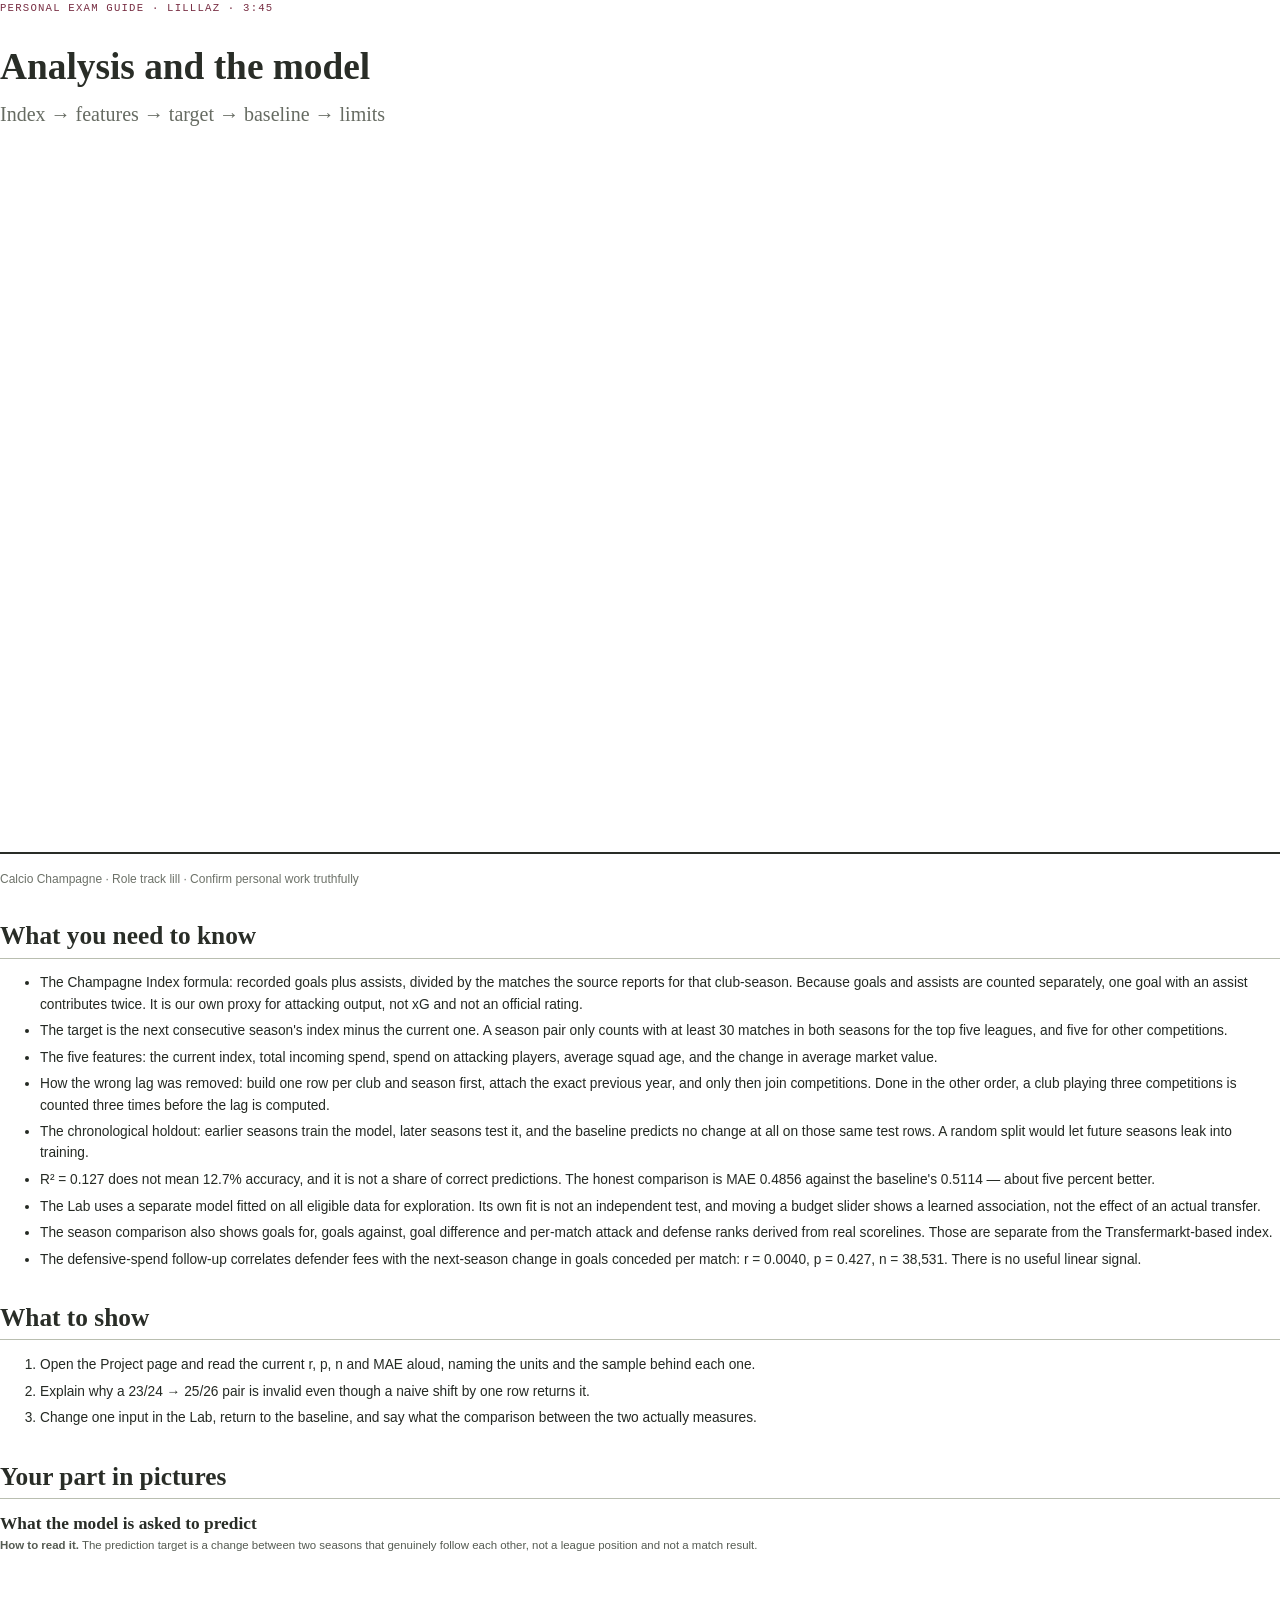
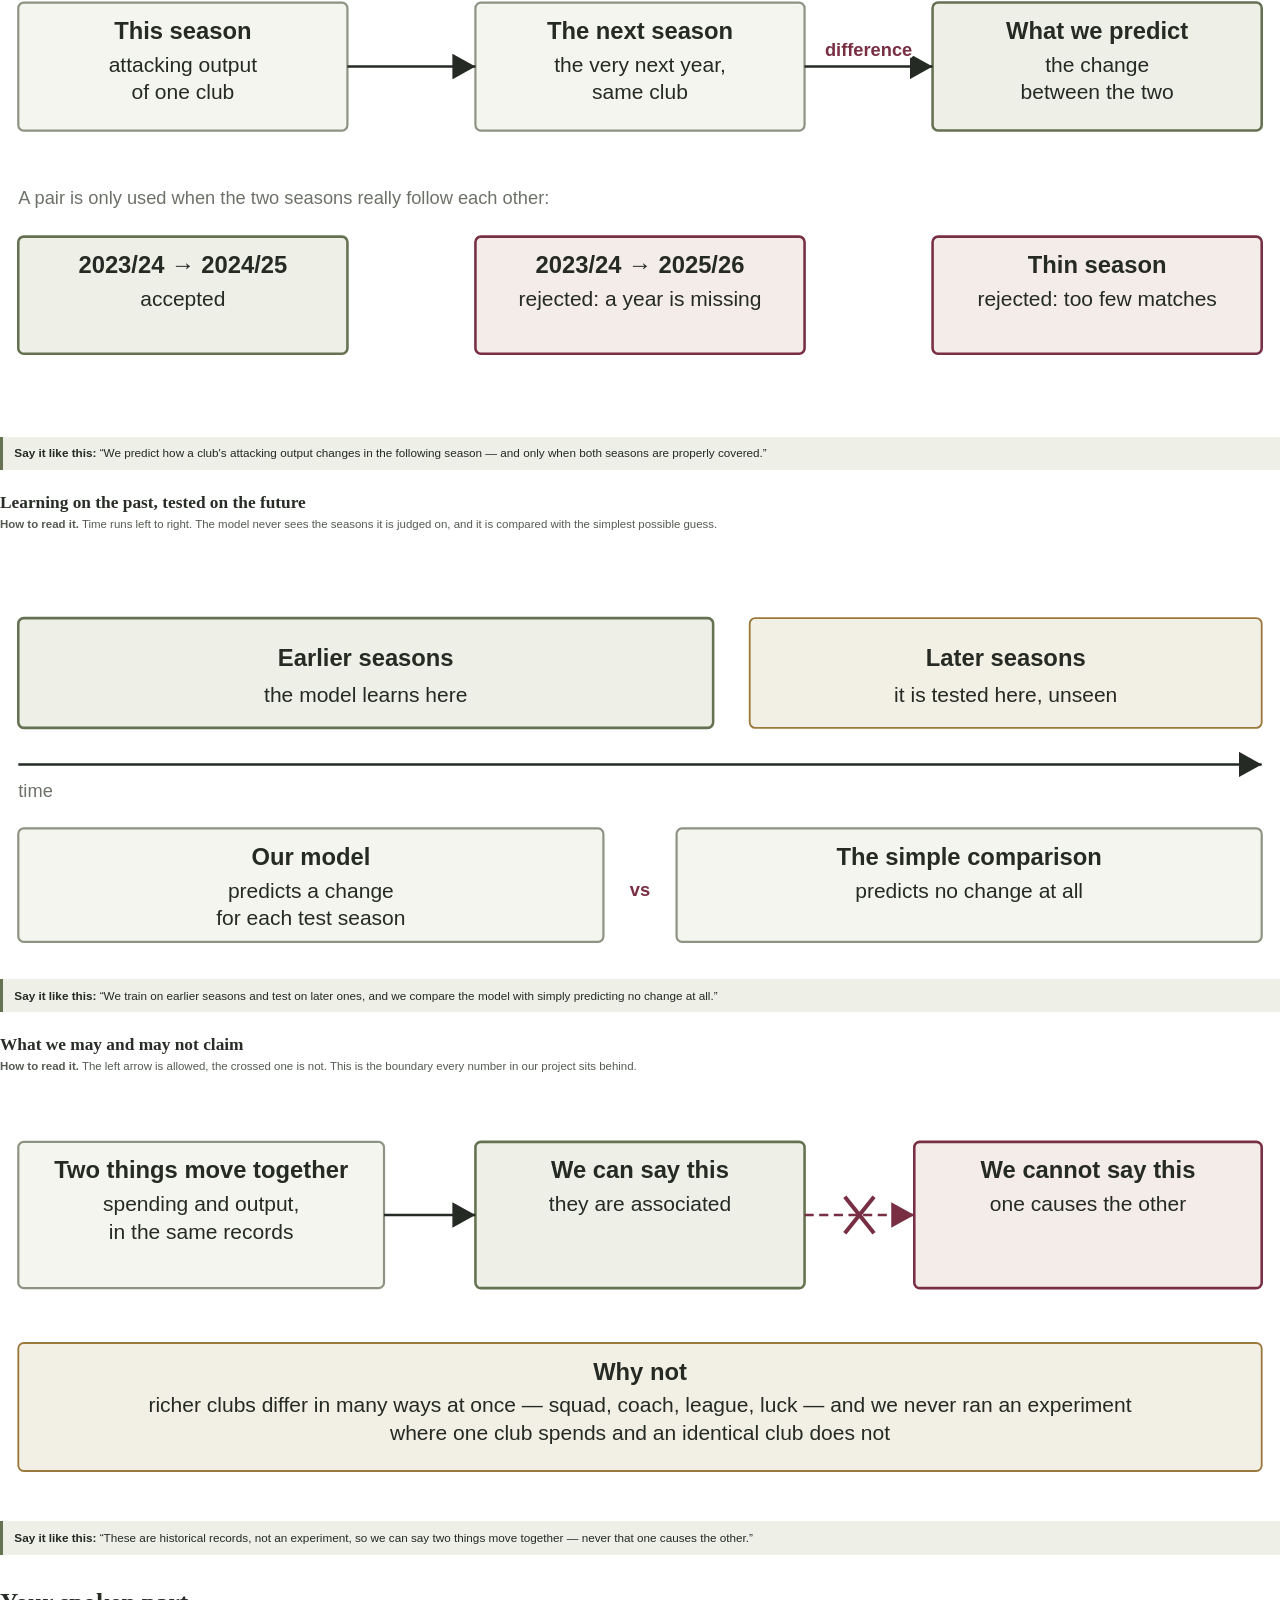
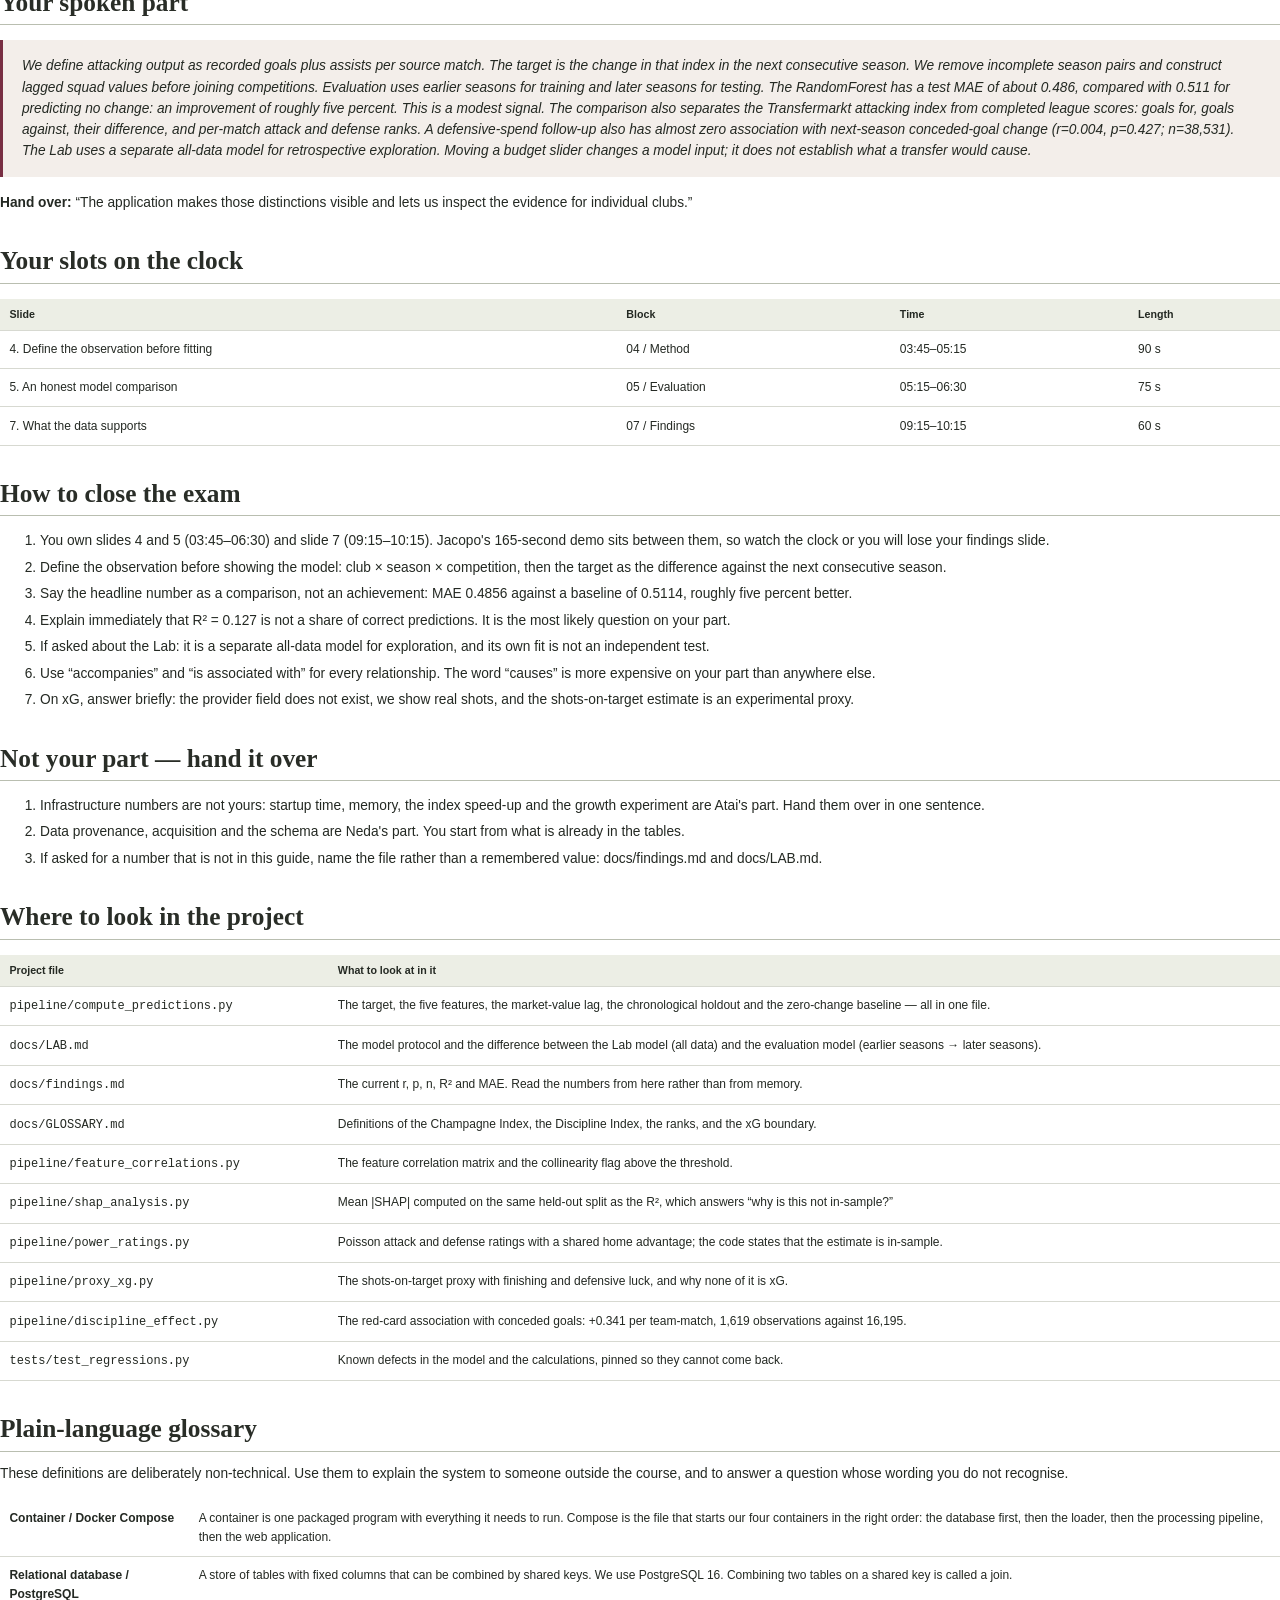
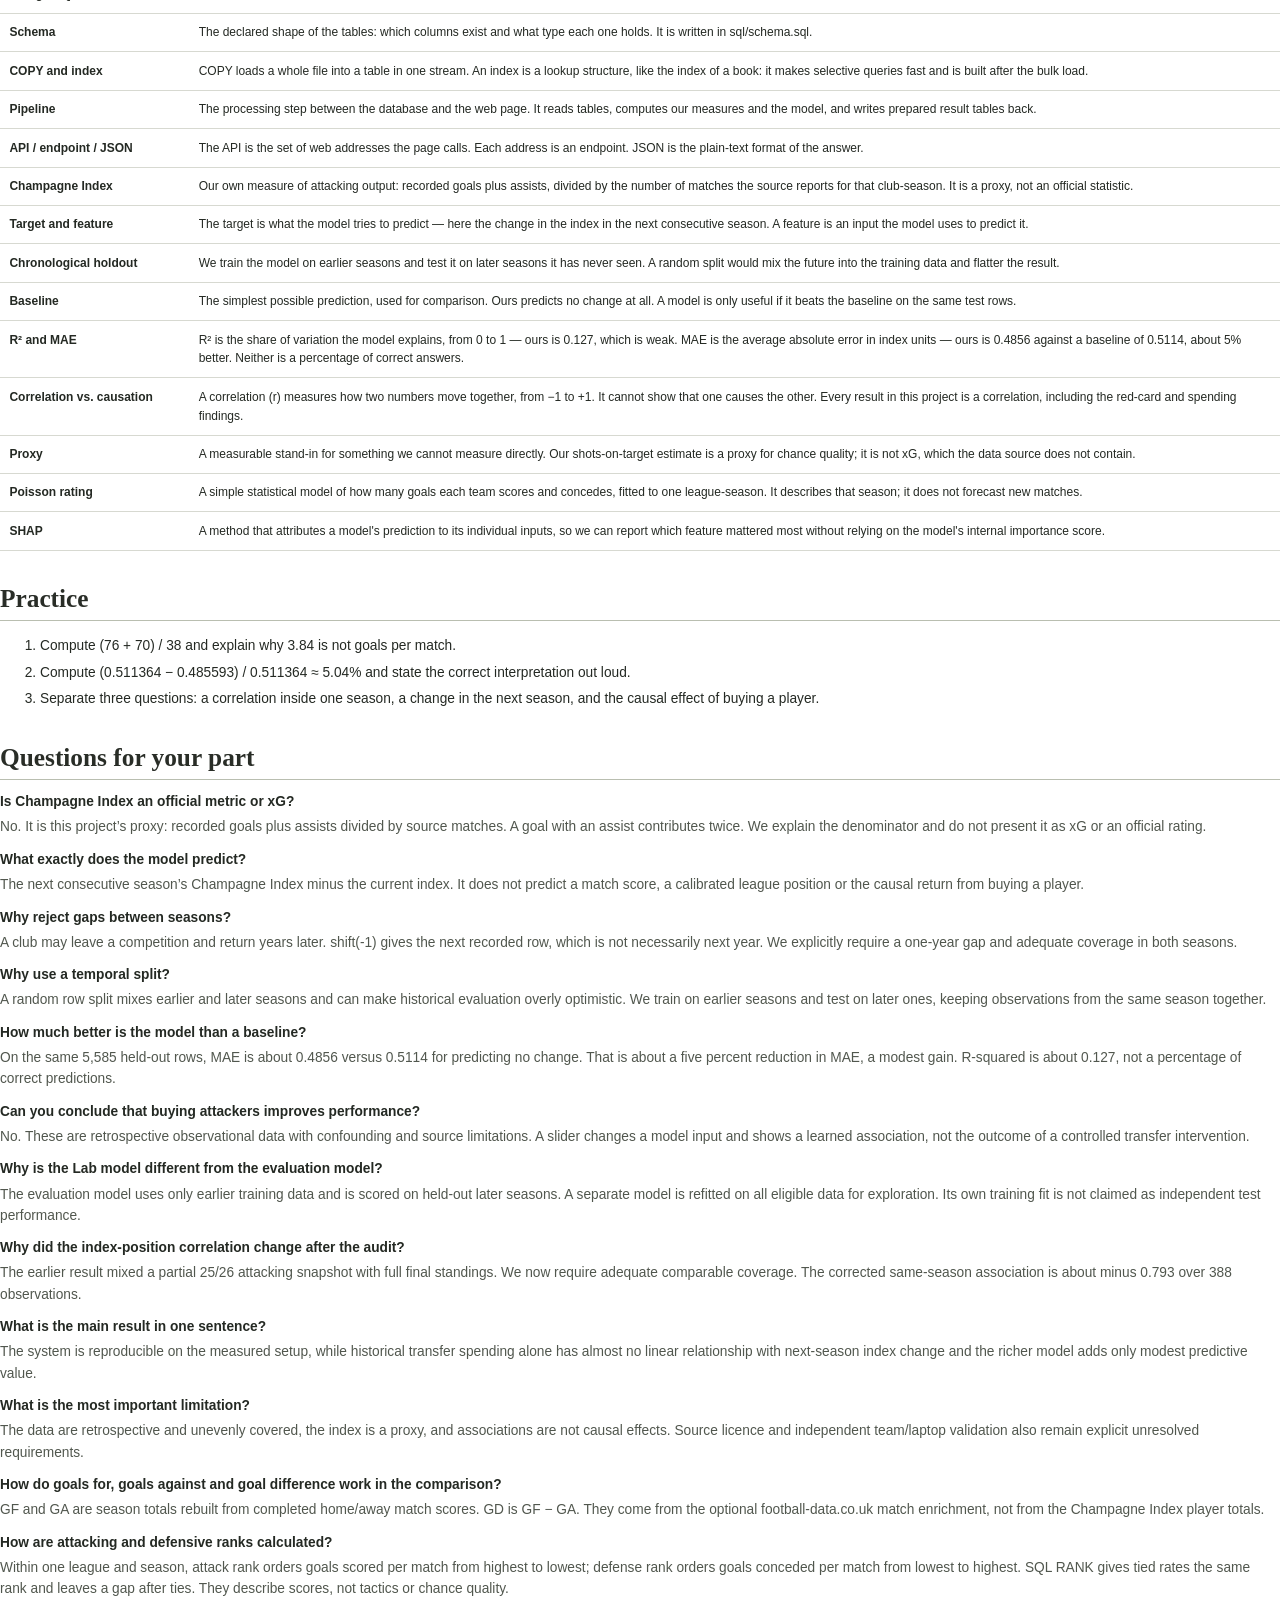
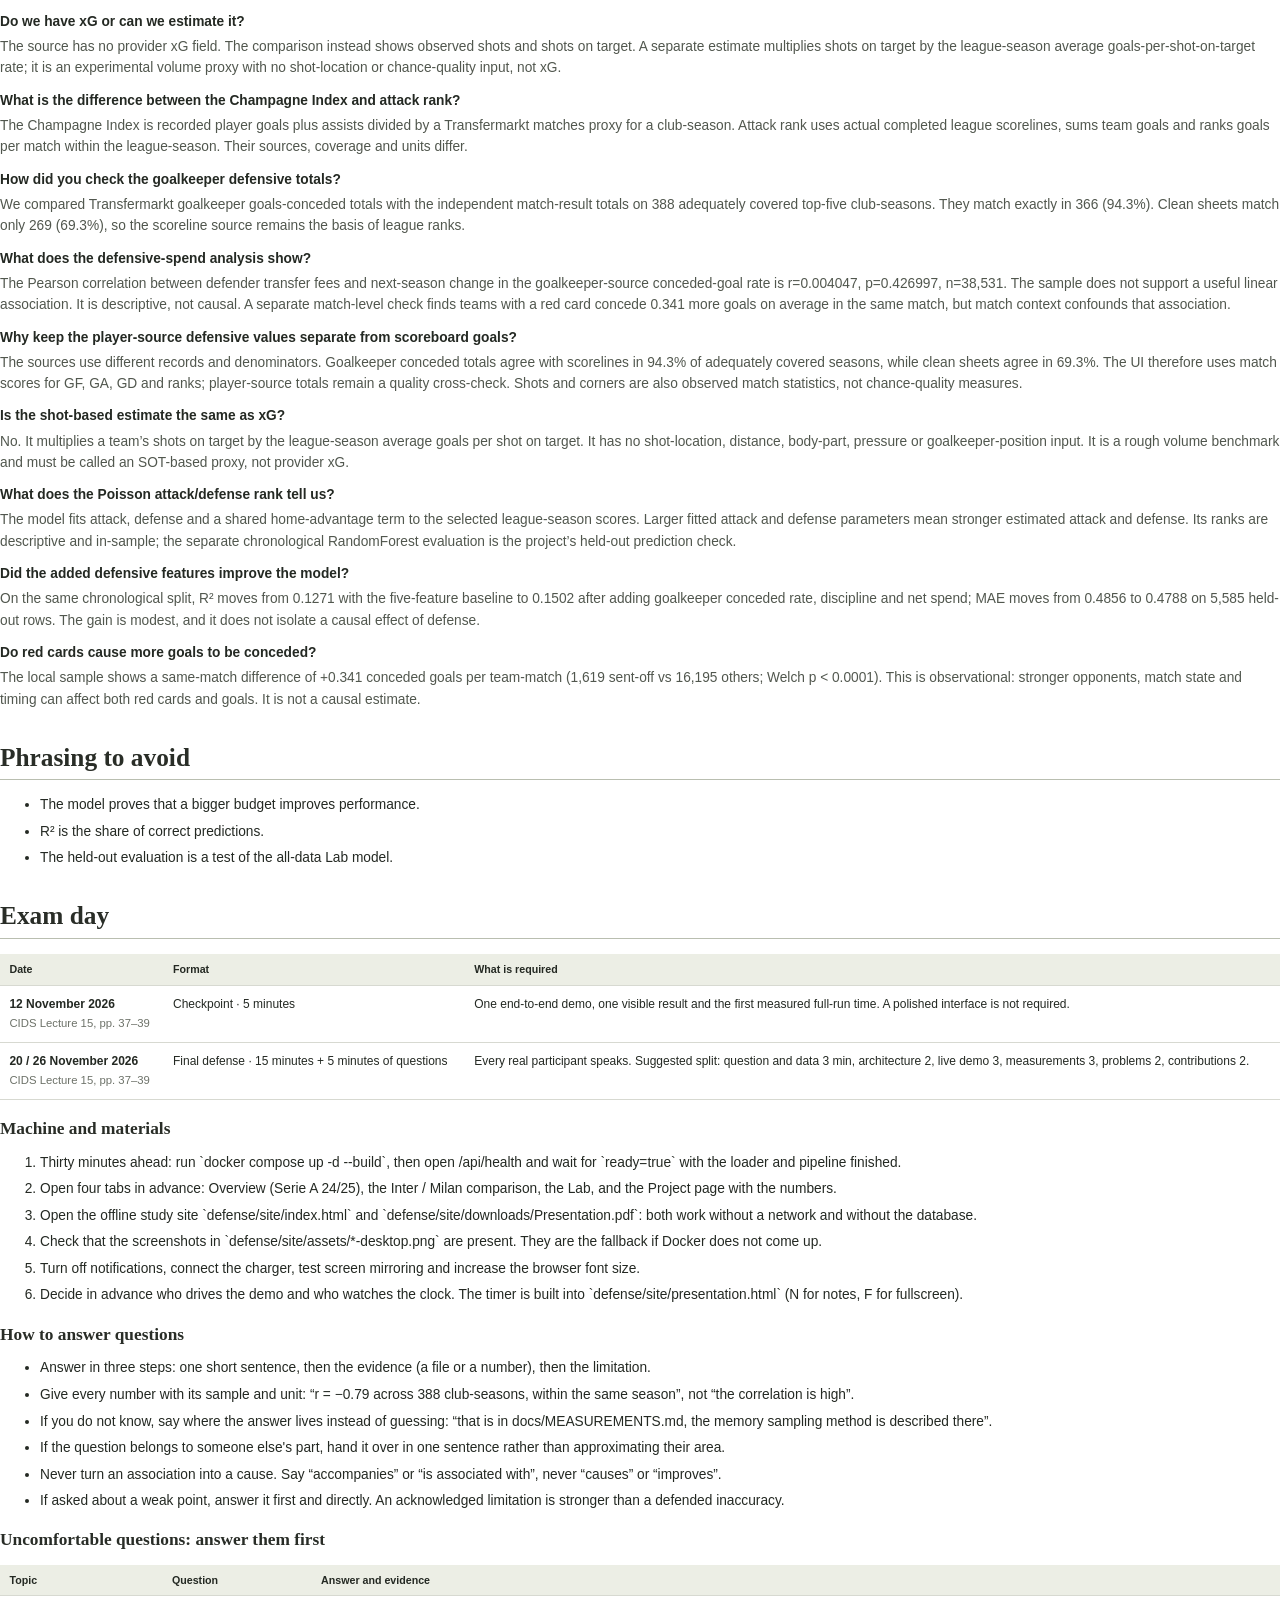
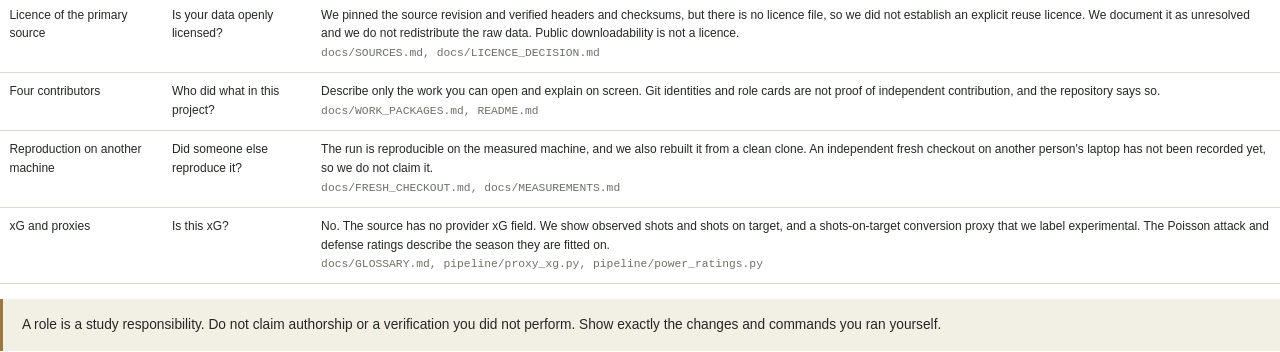
<file: defense/materials/Role-lill.html>
<!doctype html><html lang="en"><head><meta charset="utf-8"><meta name="viewport" content="width=device-width,initial-scale=1"><title>Role guide — lilllaz</title><style>
@page { size: A4; margin: 17mm 17mm 18mm; }
* { box-sizing: border-box; }
body { margin: 0; color:#242923; font: 10.3pt/1.55 Arial,Helvetica,sans-serif; }
h1,h2,h3 { font-family:Georgia,'Times New Roman',serif; line-height:1.1; color:#292d27; }
h1 { font-size:28pt; margin:8mm 0 3mm; }
h2 { font-size:19pt; margin:9mm 0 3mm; border-bottom:1px solid #b9beb0; padding-bottom:2mm; break-after:avoid; }
h3 { font-size:13pt; margin:5mm 0 2mm; break-after:avoid; }
p { margin:2mm 0 4mm; }
li { margin:1.4mm 0; }
table { border-collapse:collapse; width:100%; margin:4mm 0; font-size:9pt; }
th,td { text-align:left; vertical-align:top; border-bottom:1px solid #d7d9d1; padding:2.5mm; }
th { background:#eceee5; font: bold 8pt Arial; }
.cover { min-height:235mm; display:flex; flex-direction:column; justify-content:space-between; page-break-after:always; }
.kicker,.tag { font:8pt/1.5 Menlo,Consolas,monospace; letter-spacing:1.2px; color:#782e43; text-transform:uppercase; }
.lede { font:15pt/1.5 Georgia,serif; max-width:160mm; color:#666b62; }
.cover-footer { border-top:2px solid #292d27; padding-top:4mm; color:#6d7269; font-size:9pt; }
.callout { border-left:3px solid #782e43; background:#f3eeea; padding:4mm 5mm; margin:4mm 0; break-inside:avoid; }
.warning { border-left-color:#9b783c; background:#f2efe4; }
.metric { font:23pt/1.2 Georgia,serif; color:#657251; }
.small { color:#6d7269; font-size:8.5pt; }
.figure { margin:5mm 0; break-inside:avoid; }
.figure img { max-width:100%; max-height:115mm; object-fit:contain; border:1px solid #d7d9d1; }
.figure figcaption { color:#6d7269; font-size:8pt; margin-top:1mm; }
.question { break-inside:avoid; margin:3mm 0; }
.question p { margin:1mm 0; }
.answer { color:#51574e; }
.role { break-before:page; }
.slide { page:slide; }
.notes { background:#eef0e7; padding:4mm; margin-top:5mm; font-size:9.5pt; }
.page-num:after { content: counter(page); }
@page slide { size: 13.333in 7.5in; margin: 0.5in; }
.slides-doc { font-size:18pt; }
.slides-doc h1 { font-size:34pt; }
.slides-doc ul { font-size:17pt; line-height:1.55; }
@media print { a { color:inherit; text-decoration:none; } .break { break-before:page; } }
</style><style>
.fig{width:100%;height:auto;margin:2mm 0 1mm;break-inside:avoid}
.fig text{font-family:Arial,Helvetica,sans-serif;fill:#252a24}
.fig .t{font-size:13px;font-weight:bold}
.fig .b{font-size:11.5px}
.fig .s{font-size:10px;fill:#6d7269}
.fig .k{font-size:10px;fill:#782e43;font-weight:bold;paint-order:stroke;stroke:#fff;stroke-width:3;stroke-linejoin:round}
.fig .box{fill:#f5f5ef;stroke:#8d9382;stroke-width:1.2}
.fig .good{fill:#eef0e7;stroke:#657251;stroke-width:1.4}
.fig .stop{fill:#f4ece9;stroke:#782e43;stroke-width:1.4}
.fig .note{fill:#f2efe4;stroke:#9b783c;stroke-width:1}
.fig .arrow{stroke:#252a24;stroke-width:1.4;fill:none}
.fig .reject{stroke:#782e43;stroke-width:1.4;fill:none;stroke-dasharray:5 3}
.figwrap{break-inside:avoid;margin:4mm 0 6mm}
.figwrap h3{margin:0 0 1mm}
.figcap{font-size:8.6pt;color:#555b52;margin:0 0 1mm}
.figsay{font-size:8.8pt;border-left:3px solid #657251;background:#eef0e7;padding:2mm 3mm;margin:1mm 0 0}
</style></head><body class=""><section class="cover"><div><div class="kicker">Personal exam guide · lilllaz · 3:45</div><h1>Analysis and the model</h1><p class="lede">Index → features → target → baseline → limits</p></div><div class="cover-footer">Calcio Champagne · Role track lill · Confirm personal work truthfully</div></section><h2>What you need to know</h2><ul><li>The Champagne Index formula: recorded goals plus assists, divided by the matches the source reports for that club-season. Because goals and assists are counted separately, one goal with an assist contributes twice. It is our own proxy for attacking output, not xG and not an official rating.</li><li>The target is the next consecutive season&#x27;s index minus the current one. A season pair only counts with at least 30 matches in both seasons for the top five leagues, and five for other competitions.</li><li>The five features: the current index, total incoming spend, spend on attacking players, average squad age, and the change in average market value.</li><li>How the wrong lag was removed: build one row per club and season first, attach the exact previous year, and only then join competitions. Done in the other order, a club playing three competitions is counted three times before the lag is computed.</li><li>The chronological holdout: earlier seasons train the model, later seasons test it, and the baseline predicts no change at all on those same test rows. A random split would let future seasons leak into training.</li><li>R² = 0.127 does not mean 12.7% accuracy, and it is not a share of correct predictions. The honest comparison is MAE 0.4856 against the baseline&#x27;s 0.5114 — about five percent better.</li><li>The Lab uses a separate model fitted on all eligible data for exploration. Its own fit is not an independent test, and moving a budget slider shows a learned association, not the effect of an actual transfer.</li><li>The season comparison also shows goals for, goals against, goal difference and per-match attack and defense ranks derived from real scorelines. Those are separate from the Transfermarkt-based index.</li><li>The defensive-spend follow-up correlates defender fees with the next-season change in goals conceded per match: r = 0.0040, p = 0.427, n = 38,531. There is no useful linear signal.</li></ul><h2>What to show</h2><ol><li>Open the Project page and read the current r, p, n and MAE aloud, naming the units and the sample behind each one.</li><li>Explain why a 23/24 → 25/26 pair is invalid even though a naive shift by one row returns it.</li><li>Change one input in the Lab, return to the baseline, and say what the comparison between the two actually measures.</li></ol><h2>Your part in pictures</h2><div class="figwrap"><h3>What the model is asked to predict</h3><p class="figcap"><b>How to read it.</b> The prediction target is a change between two seasons that genuinely follow each other, not a league position and not a match result.</p><svg class="fig" viewBox="0 0 700 250"><defs><marker id="fa" markerWidth="10" markerHeight="10" refX="9" refY="5" orient="auto"><path d="M0,0 L9,5 L0,10 z" fill="#252a24"/></marker><marker id="fr" markerWidth="10" markerHeight="10" refX="9" refY="5" orient="auto"><path d="M0,0 L9,5 L0,10 z" fill="#782e43"/></marker></defs><rect class="box" x="10" y="20" width="180" height="70" rx="3"/><text class="t" x="100.0" y="40" text-anchor="middle">This season</text><text class="b" x="100.0" y="58" text-anchor="middle">attacking output</text><text class="b" x="100.0" y="73" text-anchor="middle">of one club</text><rect class="box" x="260" y="20" width="180" height="70" rx="3"/><text class="t" x="350.0" y="40" text-anchor="middle">The next season</text><text class="b" x="350.0" y="58" text-anchor="middle">the very next year,</text><text class="b" x="350.0" y="73" text-anchor="middle">same club</text><rect class="good" x="510" y="20" width="180" height="70" rx="3"/><text class="t" x="600.0" y="40" text-anchor="middle">What we predict</text><text class="b" x="600.0" y="58" text-anchor="middle">the change</text><text class="b" x="600.0" y="73" text-anchor="middle">between the two</text><path class="arrow" marker-end="url(#fa)" d="M190,55 L260,55"/><path class="arrow" marker-end="url(#fa)" d="M440,55 L510,55"/><text class="k" x="475.0" y="49.0" text-anchor="middle">difference</text><text class="s" x="10" y="130">A pair is only used when the two seasons really follow each other:</text><rect class="good" x="10" y="148" width="180" height="64" rx="3"/><text class="t" x="100.0" y="168" text-anchor="middle">2023/24 → 2024/25</text><text class="b" x="100.0" y="186" text-anchor="middle">accepted</text><rect class="stop" x="260" y="148" width="180" height="64" rx="3"/><text class="t" x="350.0" y="168" text-anchor="middle">2023/24 → 2025/26</text><text class="b" x="350.0" y="186" text-anchor="middle">rejected: a year is missing</text><rect class="stop" x="510" y="148" width="180" height="64" rx="3"/><text class="t" x="600.0" y="168" text-anchor="middle">Thin season</text><text class="b" x="600.0" y="186" text-anchor="middle">rejected: too few matches</text></svg><p class="figsay"><b>Say it like this:</b> “We predict how a club&#x27;s attacking output changes in the following season — and only when both seasons are properly covered.”</p></div><div class="figwrap"><h3>Learning on the past, tested on the future</h3><p class="figcap"><b>How to read it.</b> Time runs left to right. The model never sees the seasons it is judged on, and it is compared with the simplest possible guess.</p><svg class="fig" viewBox="0 0 700 230"><defs><marker id="fa" markerWidth="10" markerHeight="10" refX="9" refY="5" orient="auto"><path d="M0,0 L9,5 L0,10 z" fill="#252a24"/></marker><marker id="fr" markerWidth="10" markerHeight="10" refX="9" refY="5" orient="auto"><path d="M0,0 L9,5 L0,10 z" fill="#782e43"/></marker></defs><rect class="good" x="10" y="40" width="380" height="60" rx="3"/><text class="t" x="200" y="66" text-anchor="middle">Earlier seasons</text><text class="b" x="200" y="86" text-anchor="middle">the model learns here</text><rect class="note" x="410" y="40" width="280" height="60" rx="3"/><text class="t" x="550" y="66" text-anchor="middle">Later seasons</text><text class="b" x="550" y="86" text-anchor="middle">it is tested here, unseen</text><path class="arrow" marker-end="url(#fa)" d="M10,120 L690,120"/><text class="s" x="10" y="138">time</text><rect class="box" x="10" y="155" width="320" height="62" rx="3"/><text class="t" x="170.0" y="175" text-anchor="middle">Our model</text><text class="b" x="170.0" y="193" text-anchor="middle">predicts a change</text><text class="b" x="170.0" y="208" text-anchor="middle">for each test season</text><rect class="box" x="370" y="155" width="320" height="62" rx="3"/><text class="t" x="530.0" y="175" text-anchor="middle">The simple comparison</text><text class="b" x="530.0" y="193" text-anchor="middle">predicts no change at all</text><text class="k" x="350" y="192" text-anchor="middle">vs</text></svg><p class="figsay"><b>Say it like this:</b> “We train on earlier seasons and test on later ones, and we compare the model with simply predicting no change at all.”</p></div><div class="figwrap"><h3>What we may and may not claim</h3><p class="figcap"><b>How to read it.</b> The left arrow is allowed, the crossed one is not. This is the boundary every number in our project sits behind.</p><svg class="fig" viewBox="0 0 700 230"><defs><marker id="fa" markerWidth="10" markerHeight="10" refX="9" refY="5" orient="auto"><path d="M0,0 L9,5 L0,10 z" fill="#252a24"/></marker><marker id="fr" markerWidth="10" markerHeight="10" refX="9" refY="5" orient="auto"><path d="M0,0 L9,5 L0,10 z" fill="#782e43"/></marker></defs><rect class="box" x="10" y="30" width="200" height="80" rx="3"/><text class="t" x="110.0" y="50" text-anchor="middle">Two things move together</text><text class="b" x="110.0" y="68" text-anchor="middle">spending and output,</text><text class="b" x="110.0" y="83" text-anchor="middle">in the same records</text><rect class="good" x="260" y="30" width="180" height="80" rx="3"/><text class="t" x="350.0" y="50" text-anchor="middle">We can say this</text><text class="b" x="350.0" y="68" text-anchor="middle">they are associated</text><rect class="stop" x="500" y="30" width="190" height="80" rx="3"/><text class="t" x="595.0" y="50" text-anchor="middle">We cannot say this</text><text class="b" x="595.0" y="68" text-anchor="middle">one causes the other</text><path class="arrow" marker-end="url(#fa)" d="M210,70 L260,70"/><path class="reject" marker-end="url(#fr)" d="M440,70 L500,70"/><path d="M462,60 L478,80 M478,60 L462,80" stroke="#782e43" stroke-width="2.2"/><rect class="note" x="10" y="140" width="680" height="70" rx="3"/><text class="t" x="350.0" y="160" text-anchor="middle">Why not</text><text class="b" x="350.0" y="178" text-anchor="middle">richer clubs differ in many ways at once — squad, coach, league, luck — and we never ran an experiment</text><text class="b" x="350.0" y="193" text-anchor="middle">where one club spends and an identical club does not</text></svg><p class="figsay"><b>Say it like this:</b> “These are historical records, not an experiment, so we can say two things move together — never that one causes the other.”</p></div><h2>Your spoken part</h2><div class="callout"><i lang="en">We define attacking output as recorded goals plus assists per source match. The target is the change in that index in the next consecutive season. We remove incomplete season pairs and construct lagged squad values before joining competitions. Evaluation uses earlier seasons for training and later seasons for testing. The RandomForest has a test MAE of about 0.486, compared with 0.511 for predicting no change: an improvement of roughly five percent. This is a modest signal. The comparison also separates the Transfermarkt attacking index from completed league scores: goals for, goals against, their difference, and per-match attack and defense ranks. A defensive-spend follow-up also has almost zero association with next-season conceded-goal change (r=0.004, p=0.427; n=38,531). The Lab uses a separate all-data model for retrospective exploration. Moving a budget slider changes a model input; it does not establish what a transfer would cause.</i></div><p><b>Hand over:</b> <span lang="en">“The application makes those distinctions visible and lets us inspect the evidence for individual clubs.”</span></p><h2>Your slots on the clock</h2><table><thead><tr><th>Slide</th><th>Block</th><th>Time</th><th>Length</th></tr></thead><tbody><tr><td>4. Define the observation before fitting</td><td>04 / Method</td><td>03:45–05:15</td><td>90 s</td></tr><tr><td>5. An honest model comparison</td><td>05 / Evaluation</td><td>05:15–06:30</td><td>75 s</td></tr><tr><td>7. What the data supports</td><td>07 / Findings</td><td>09:15–10:15</td><td>60 s</td></tr></tbody></table><h2>How to close the exam</h2><ol><li>You own slides 4 and 5 (03:45–06:30) and slide 7 (09:15–10:15). Jacopo&#x27;s 165-second demo sits between them, so watch the clock or you will lose your findings slide.</li><li>Define the observation before showing the model: club × season × competition, then the target as the difference against the next consecutive season.</li><li>Say the headline number as a comparison, not an achievement: MAE 0.4856 against a baseline of 0.5114, roughly five percent better.</li><li>Explain immediately that R² = 0.127 is not a share of correct predictions. It is the most likely question on your part.</li><li>If asked about the Lab: it is a separate all-data model for exploration, and its own fit is not an independent test.</li><li>Use “accompanies” and “is associated with” for every relationship. The word “causes” is more expensive on your part than anywhere else.</li><li>On xG, answer briefly: the provider field does not exist, we show real shots, and the shots-on-target estimate is an experimental proxy.</li></ol><h2>Not your part — hand it over</h2><ol><li>Infrastructure numbers are not yours: startup time, memory, the index speed-up and the growth experiment are Atai&#x27;s part. Hand them over in one sentence.</li><li>Data provenance, acquisition and the schema are Neda&#x27;s part. You start from what is already in the tables.</li><li>If asked for a number that is not in this guide, name the file rather than a remembered value: docs/findings.md and docs/LAB.md.</li></ol><h2>Where to look in the project</h2><table><thead><tr><th>Project file</th><th>What to look at in it</th></tr></thead><tbody><tr><td><code>pipeline/compute_predictions.py</code></td><td>The target, the five features, the market-value lag, the chronological holdout and the zero-change baseline — all in one file.</td></tr><tr><td><code>docs/LAB.md</code></td><td>The model protocol and the difference between the Lab model (all data) and the evaluation model (earlier seasons → later seasons).</td></tr><tr><td><code>docs/findings.md</code></td><td>The current r, p, n, R² and MAE. Read the numbers from here rather than from memory.</td></tr><tr><td><code>docs/GLOSSARY.md</code></td><td>Definitions of the Champagne Index, the Discipline Index, the ranks, and the xG boundary.</td></tr><tr><td><code>pipeline/feature_correlations.py</code></td><td>The feature correlation matrix and the collinearity flag above the threshold.</td></tr><tr><td><code>pipeline/shap_analysis.py</code></td><td>Mean |SHAP| computed on the same held-out split as the R², which answers “why is this not in-sample?”</td></tr><tr><td><code>pipeline/power_ratings.py</code></td><td>Poisson attack and defense ratings with a shared home advantage; the code states that the estimate is in-sample.</td></tr><tr><td><code>pipeline/proxy_xg.py</code></td><td>The shots-on-target proxy with finishing and defensive luck, and why none of it is xG.</td></tr><tr><td><code>pipeline/discipline_effect.py</code></td><td>The red-card association with conceded goals: +0.341 per team-match, 1,619 observations against 16,195.</td></tr><tr><td><code>tests/test_regressions.py</code></td><td>Known defects in the model and the calculations, pinned so they cannot come back.</td></tr></tbody></table><h2>Plain-language glossary</h2><p>These definitions are deliberately non-technical. Use them to explain the system to someone outside the course, and to answer a question whose wording you do not recognise.</p><table><tbody><tr><td><b>Container / Docker Compose</b></td><td>A container is one packaged program with everything it needs to run. Compose is the file that starts our four containers in the right order: the database first, then the loader, then the processing pipeline, then the web application.</td></tr><tr><td><b>Relational database / PostgreSQL</b></td><td>A store of tables with fixed columns that can be combined by shared keys. We use PostgreSQL 16. Combining two tables on a shared key is called a join.</td></tr><tr><td><b>Schema</b></td><td>The declared shape of the tables: which columns exist and what type each one holds. It is written in sql/schema.sql.</td></tr><tr><td><b>COPY and index</b></td><td>COPY loads a whole file into a table in one stream. An index is a lookup structure, like the index of a book: it makes selective queries fast and is built after the bulk load.</td></tr><tr><td><b>Pipeline</b></td><td>The processing step between the database and the web page. It reads tables, computes our measures and the model, and writes prepared result tables back.</td></tr><tr><td><b>API / endpoint / JSON</b></td><td>The API is the set of web addresses the page calls. Each address is an endpoint. JSON is the plain-text format of the answer.</td></tr><tr><td><b>Champagne Index</b></td><td>Our own measure of attacking output: recorded goals plus assists, divided by the number of matches the source reports for that club-season. It is a proxy, not an official statistic.</td></tr><tr><td><b>Target and feature</b></td><td>The target is what the model tries to predict — here the change in the index in the next consecutive season. A feature is an input the model uses to predict it.</td></tr><tr><td><b>Chronological holdout</b></td><td>We train the model on earlier seasons and test it on later seasons it has never seen. A random split would mix the future into the training data and flatter the result.</td></tr><tr><td><b>Baseline</b></td><td>The simplest possible prediction, used for comparison. Ours predicts no change at all. A model is only useful if it beats the baseline on the same test rows.</td></tr><tr><td><b>R² and MAE</b></td><td>R² is the share of variation the model explains, from 0 to 1 — ours is 0.127, which is weak. MAE is the average absolute error in index units — ours is 0.4856 against a baseline of 0.5114, about 5% better. Neither is a percentage of correct answers.</td></tr><tr><td><b>Correlation vs. causation</b></td><td>A correlation (r) measures how two numbers move together, from −1 to +1. It cannot show that one causes the other. Every result in this project is a correlation, including the red-card and spending findings.</td></tr><tr><td><b>Proxy</b></td><td>A measurable stand-in for something we cannot measure directly. Our shots-on-target estimate is a proxy for chance quality; it is not xG, which the data source does not contain.</td></tr><tr><td><b>Poisson rating</b></td><td>A simple statistical model of how many goals each team scores and concedes, fitted to one league-season. It describes that season; it does not forecast new matches.</td></tr><tr><td><b>SHAP</b></td><td>A method that attributes a model&#x27;s prediction to its individual inputs, so we can report which feature mattered most without relying on the model&#x27;s internal importance score.</td></tr></tbody></table><h2>Practice</h2><ol><li>Compute (76 + 70) / 38 and explain why 3.84 is not goals per match.</li><li>Compute (0.511364 − 0.485593) / 0.511364 ≈ 5.04% and state the correct interpretation out loud.</li><li>Separate three questions: a correlation inside one season, a change in the next season, and the causal effect of buying a player.</li></ol><h2>Questions for your part</h2><div class="question"><p><b lang="en">Is Champagne Index an official metric or xG?</b></p><p class="answer" lang="en">No. It is this project’s proxy: recorded goals plus assists divided by source matches. A goal with an assist contributes twice. We explain the denominator and do not present it as xG or an official rating.</p></div><div class="question"><p><b lang="en">What exactly does the model predict?</b></p><p class="answer" lang="en">The next consecutive season’s Champagne Index minus the current index. It does not predict a match score, a calibrated league position or the causal return from buying a player.</p></div><div class="question"><p><b lang="en">Why reject gaps between seasons?</b></p><p class="answer" lang="en">A club may leave a competition and return years later. shift(-1) gives the next recorded row, which is not necessarily next year. We explicitly require a one-year gap and adequate coverage in both seasons.</p></div><div class="question"><p><b lang="en">Why use a temporal split?</b></p><p class="answer" lang="en">A random row split mixes earlier and later seasons and can make historical evaluation overly optimistic. We train on earlier seasons and test on later ones, keeping observations from the same season together.</p></div><div class="question"><p><b lang="en">How much better is the model than a baseline?</b></p><p class="answer" lang="en">On the same 5,585 held-out rows, MAE is about 0.4856 versus 0.5114 for predicting no change. That is about a five percent reduction in MAE, a modest gain. R-squared is about 0.127, not a percentage of correct predictions.</p></div><div class="question"><p><b lang="en">Can you conclude that buying attackers improves performance?</b></p><p class="answer" lang="en">No. These are retrospective observational data with confounding and source limitations. A slider changes a model input and shows a learned association, not the outcome of a controlled transfer intervention.</p></div><div class="question"><p><b lang="en">Why is the Lab model different from the evaluation model?</b></p><p class="answer" lang="en">The evaluation model uses only earlier training data and is scored on held-out later seasons. A separate model is refitted on all eligible data for exploration. Its own training fit is not claimed as independent test performance.</p></div><div class="question"><p><b lang="en">Why did the index-position correlation change after the audit?</b></p><p class="answer" lang="en">The earlier result mixed a partial 25/26 attacking snapshot with full final standings. We now require adequate comparable coverage. The corrected same-season association is about minus 0.793 over 388 observations.</p></div><div class="question"><p><b lang="en">What is the main result in one sentence?</b></p><p class="answer" lang="en">The system is reproducible on the measured setup, while historical transfer spending alone has almost no linear relationship with next-season index change and the richer model adds only modest predictive value.</p></div><div class="question"><p><b lang="en">What is the most important limitation?</b></p><p class="answer" lang="en">The data are retrospective and unevenly covered, the index is a proxy, and associations are not causal effects. Source licence and independent team/laptop validation also remain explicit unresolved requirements.</p></div><div class="question"><p><b lang="en">How do goals for, goals against and goal difference work in the comparison?</b></p><p class="answer" lang="en">GF and GA are season totals rebuilt from completed home/away match scores. GD is GF − GA. They come from the optional football-data.co.uk match enrichment, not from the Champagne Index player totals.</p></div><div class="question"><p><b lang="en">How are attacking and defensive ranks calculated?</b></p><p class="answer" lang="en">Within one league and season, attack rank orders goals scored per match from highest to lowest; defense rank orders goals conceded per match from lowest to highest. SQL RANK gives tied rates the same rank and leaves a gap after ties. They describe scores, not tactics or chance quality.</p></div><div class="question"><p><b lang="en">Do we have xG or can we estimate it?</b></p><p class="answer" lang="en">The source has no provider xG field. The comparison instead shows observed shots and shots on target. A separate estimate multiplies shots on target by the league-season average goals-per-shot-on-target rate; it is an experimental volume proxy with no shot-location or chance-quality input, not xG.</p></div><div class="question"><p><b lang="en">What is the difference between the Champagne Index and attack rank?</b></p><p class="answer" lang="en">The Champagne Index is recorded player goals plus assists divided by a Transfermarkt matches proxy for a club-season. Attack rank uses actual completed league scorelines, sums team goals and ranks goals per match within the league-season. Their sources, coverage and units differ.</p></div><div class="question"><p><b lang="en">How did you check the goalkeeper defensive totals?</b></p><p class="answer" lang="en">We compared Transfermarkt goalkeeper goals-conceded totals with the independent match-result totals on 388 adequately covered top-five club-seasons. They match exactly in 366 (94.3%). Clean sheets match only 269 (69.3%), so the scoreline source remains the basis of league ranks.</p></div><div class="question"><p><b lang="en">What does the defensive-spend analysis show?</b></p><p class="answer" lang="en">The Pearson correlation between defender transfer fees and next-season change in the goalkeeper-source conceded-goal rate is r=0.004047, p=0.426997, n=38,531. The sample does not support a useful linear association. It is descriptive, not causal. A separate match-level check finds teams with a red card concede 0.341 more goals on average in the same match, but match context confounds that association.</p></div><div class="question"><p><b lang="en">Why keep the player-source defensive values separate from scoreboard goals?</b></p><p class="answer" lang="en">The sources use different records and denominators. Goalkeeper conceded totals agree with scorelines in 94.3% of adequately covered seasons, while clean sheets agree in 69.3%. The UI therefore uses match scores for GF, GA, GD and ranks; player-source totals remain a quality cross-check. Shots and corners are also observed match statistics, not chance-quality measures.</p></div><div class="question"><p><b lang="en">Is the shot-based estimate the same as xG?</b></p><p class="answer" lang="en">No. It multiplies a team’s shots on target by the league-season average goals per shot on target. It has no shot-location, distance, body-part, pressure or goalkeeper-position input. It is a rough volume benchmark and must be called an SOT-based proxy, not provider xG.</p></div><div class="question"><p><b lang="en">What does the Poisson attack/defense rank tell us?</b></p><p class="answer" lang="en">The model fits attack, defense and a shared home-advantage term to the selected league-season scores. Larger fitted attack and defense parameters mean stronger estimated attack and defense. Its ranks are descriptive and in-sample; the separate chronological RandomForest evaluation is the project’s held-out prediction check.</p></div><div class="question"><p><b lang="en">Did the added defensive features improve the model?</b></p><p class="answer" lang="en">On the same chronological split, R² moves from 0.1271 with the five-feature baseline to 0.1502 after adding goalkeeper conceded rate, discipline and net spend; MAE moves from 0.4856 to 0.4788 on 5,585 held-out rows. The gain is modest, and it does not isolate a causal effect of defense.</p></div><div class="question"><p><b lang="en">Do red cards cause more goals to be conceded?</b></p><p class="answer" lang="en">The local sample shows a same-match difference of +0.341 conceded goals per team-match (1,619 sent-off vs 16,195 others; Welch p &lt; 0.0001). This is observational: stronger opponents, match state and timing can affect both red cards and goals. It is not a causal estimate.</p></div><h2>Phrasing to avoid</h2><ul><li>The model proves that a bigger budget improves performance.</li><li>R² is the share of correct predictions.</li><li>The held-out evaluation is a test of the all-data Lab model.</li></ul><section class="break"><h2>Exam day</h2><table><thead><tr><th>Date</th><th>Format</th><th>What is required</th></tr></thead><tbody><tr><td><b>12 November 2026</b><br><span class="small">CIDS Lecture 15, pp. 37–39</span></td><td>Checkpoint · 5 minutes</td><td>One end-to-end demo, one visible result and the first measured full-run time. A polished interface is not required.</td></tr><tr><td><b>20 / 26 November 2026</b><br><span class="small">CIDS Lecture 15, pp. 37–39</span></td><td>Final defense · 15 minutes + 5 minutes of questions</td><td>Every real participant speaks. Suggested split: question and data 3 min, architecture 2, live demo 3, measurements 3, problems 2, contributions 2.</td></tr></tbody></table><h3>Machine and materials</h3><ol><li>Thirty minutes ahead: run `docker compose up -d --build`, then open /api/health and wait for `ready=true` with the loader and pipeline finished.</li><li>Open four tabs in advance: Overview (Serie A 24/25), the Inter / Milan comparison, the Lab, and the Project page with the numbers.</li><li>Open the offline study site `defense/site/index.html` and `defense/site/downloads/Presentation.pdf`: both work without a network and without the database.</li><li>Check that the screenshots in `defense/site/assets/*-desktop.png` are present. They are the fallback if Docker does not come up.</li><li>Turn off notifications, connect the charger, test screen mirroring and increase the browser font size.</li><li>Decide in advance who drives the demo and who watches the clock. The timer is built into `defense/site/presentation.html` (N for notes, F for fullscreen).</li></ol><h3>How to answer questions</h3><ul><li>Answer in three steps: one short sentence, then the evidence (a file or a number), then the limitation.</li><li>Give every number with its sample and unit: “r = −0.79 across 388 club-seasons, within the same season”, not “the correlation is high”.</li><li>If you do not know, say where the answer lives instead of guessing: “that is in docs/MEASUREMENTS.md, the memory sampling method is described there”.</li><li>If the question belongs to someone else&#x27;s part, hand it over in one sentence rather than approximating their area.</li><li>Never turn an association into a cause. Say “accompanies” or “is associated with”, never “causes” or “improves”.</li><li>If asked about a weak point, answer it first and directly. An acknowledged limitation is stronger than a defended inaccuracy.</li></ul><h3>Uncomfortable questions: answer them first</h3><table><thead><tr><th>Topic</th><th>Question</th><th>Answer and evidence</th></tr></thead><tbody><tr><td>Licence of the primary source</td><td lang="en">Is your data openly licensed?</td><td lang="en">We pinned the source revision and verified headers and checksums, but there is no licence file, so we did not establish an explicit reuse licence. We document it as unresolved and we do not redistribute the raw data. Public downloadability is not a licence.<br><span class="small"><code>docs/SOURCES.md, docs/LICENCE_DECISION.md</code></span></td></tr><tr><td>Four contributors</td><td lang="en">Who did what in this project?</td><td lang="en">Describe only the work you can open and explain on screen. Git identities and role cards are not proof of independent contribution, and the repository says so.<br><span class="small"><code>docs/WORK_PACKAGES.md, README.md</code></span></td></tr><tr><td>Reproduction on another machine</td><td lang="en">Did someone else reproduce it?</td><td lang="en">The run is reproducible on the measured machine, and we also rebuilt it from a clean clone. An independent fresh checkout on another person&#x27;s laptop has not been recorded yet, so we do not claim it.<br><span class="small"><code>docs/FRESH_CHECKOUT.md, docs/MEASUREMENTS.md</code></span></td></tr><tr><td>xG and proxies</td><td lang="en">Is this xG?</td><td lang="en">No. The source has no provider xG field. We show observed shots and shots on target, and a shots-on-target conversion proxy that we label experimental. The Poisson attack and defense ratings describe the season they are fitted on.<br><span class="small"><code>docs/GLOSSARY.md, pipeline/proxy_xg.py, pipeline/power_ratings.py</code></span></td></tr></tbody></table></section><div class="callout warning">A role is a study responsibility. Do not claim authorship or a verification you did not perform. Show exactly the changes and commands you ran yourself.</div></body></html>
</file>
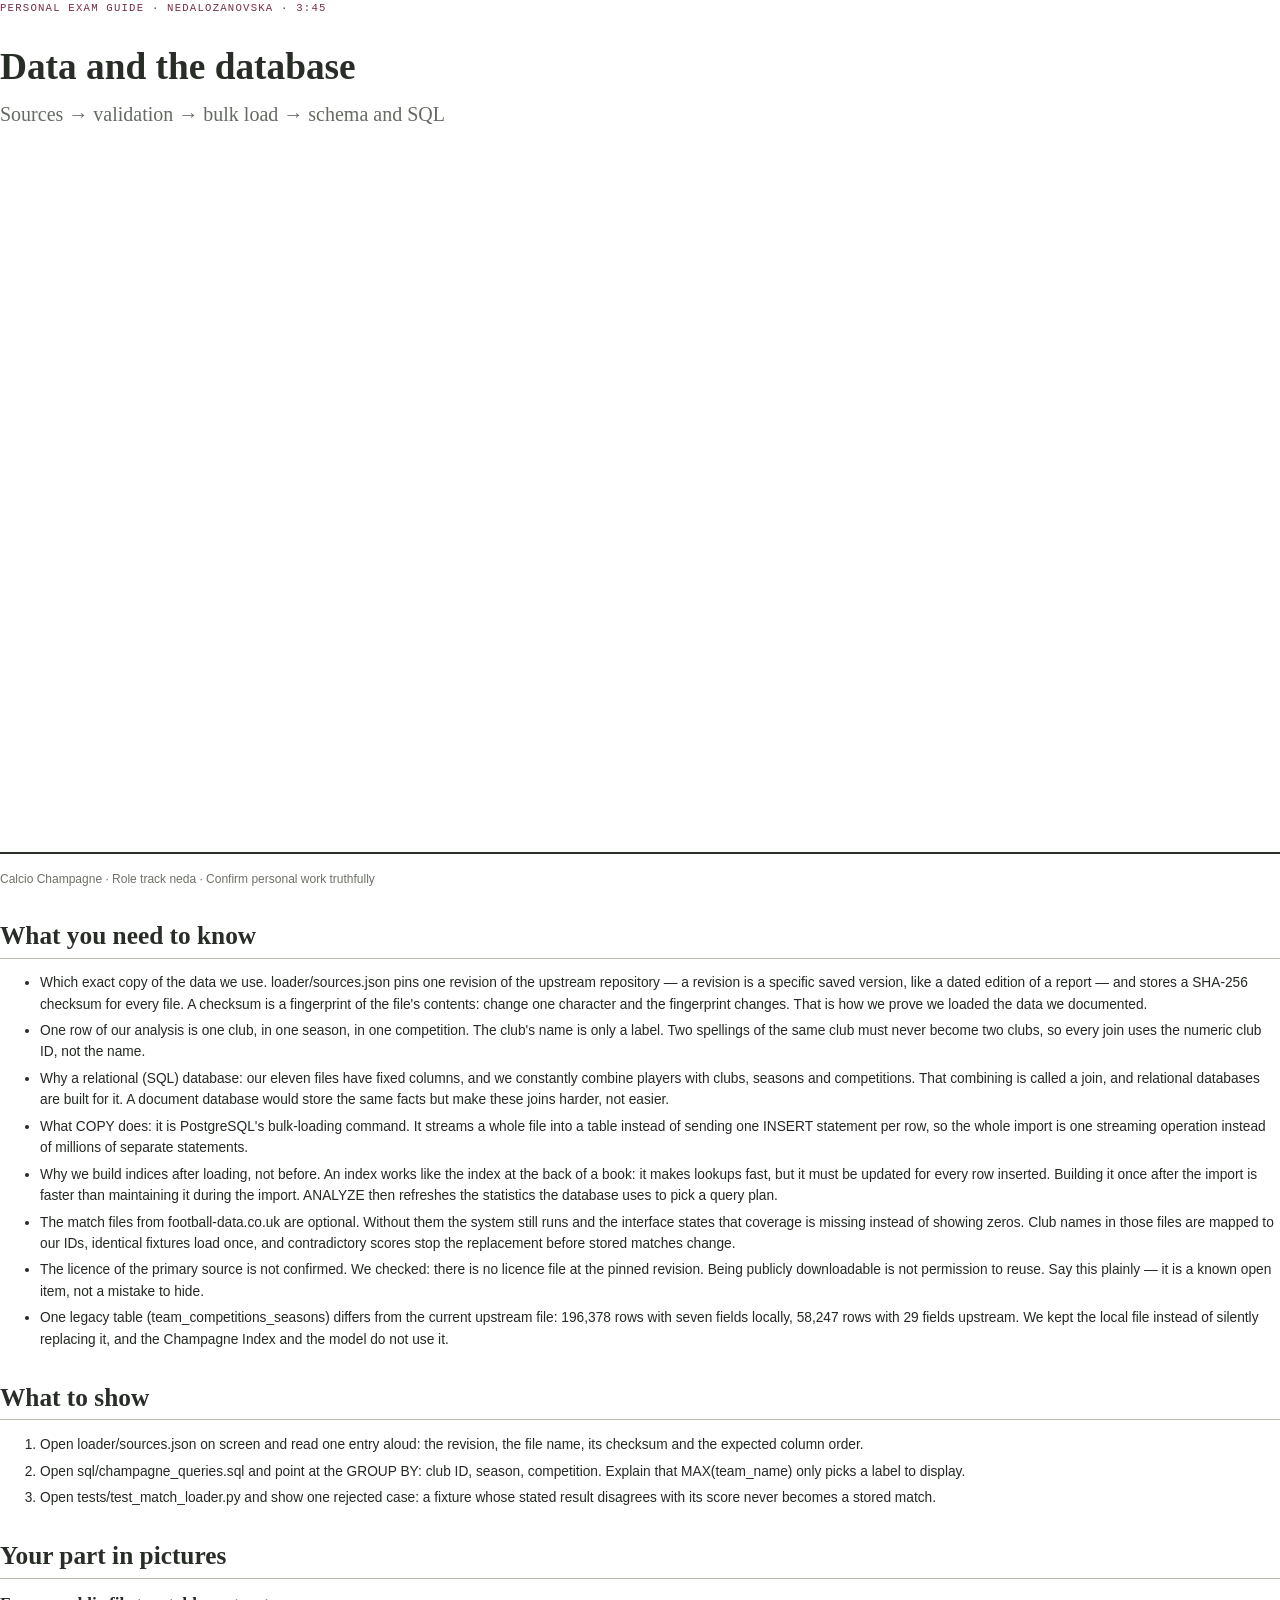
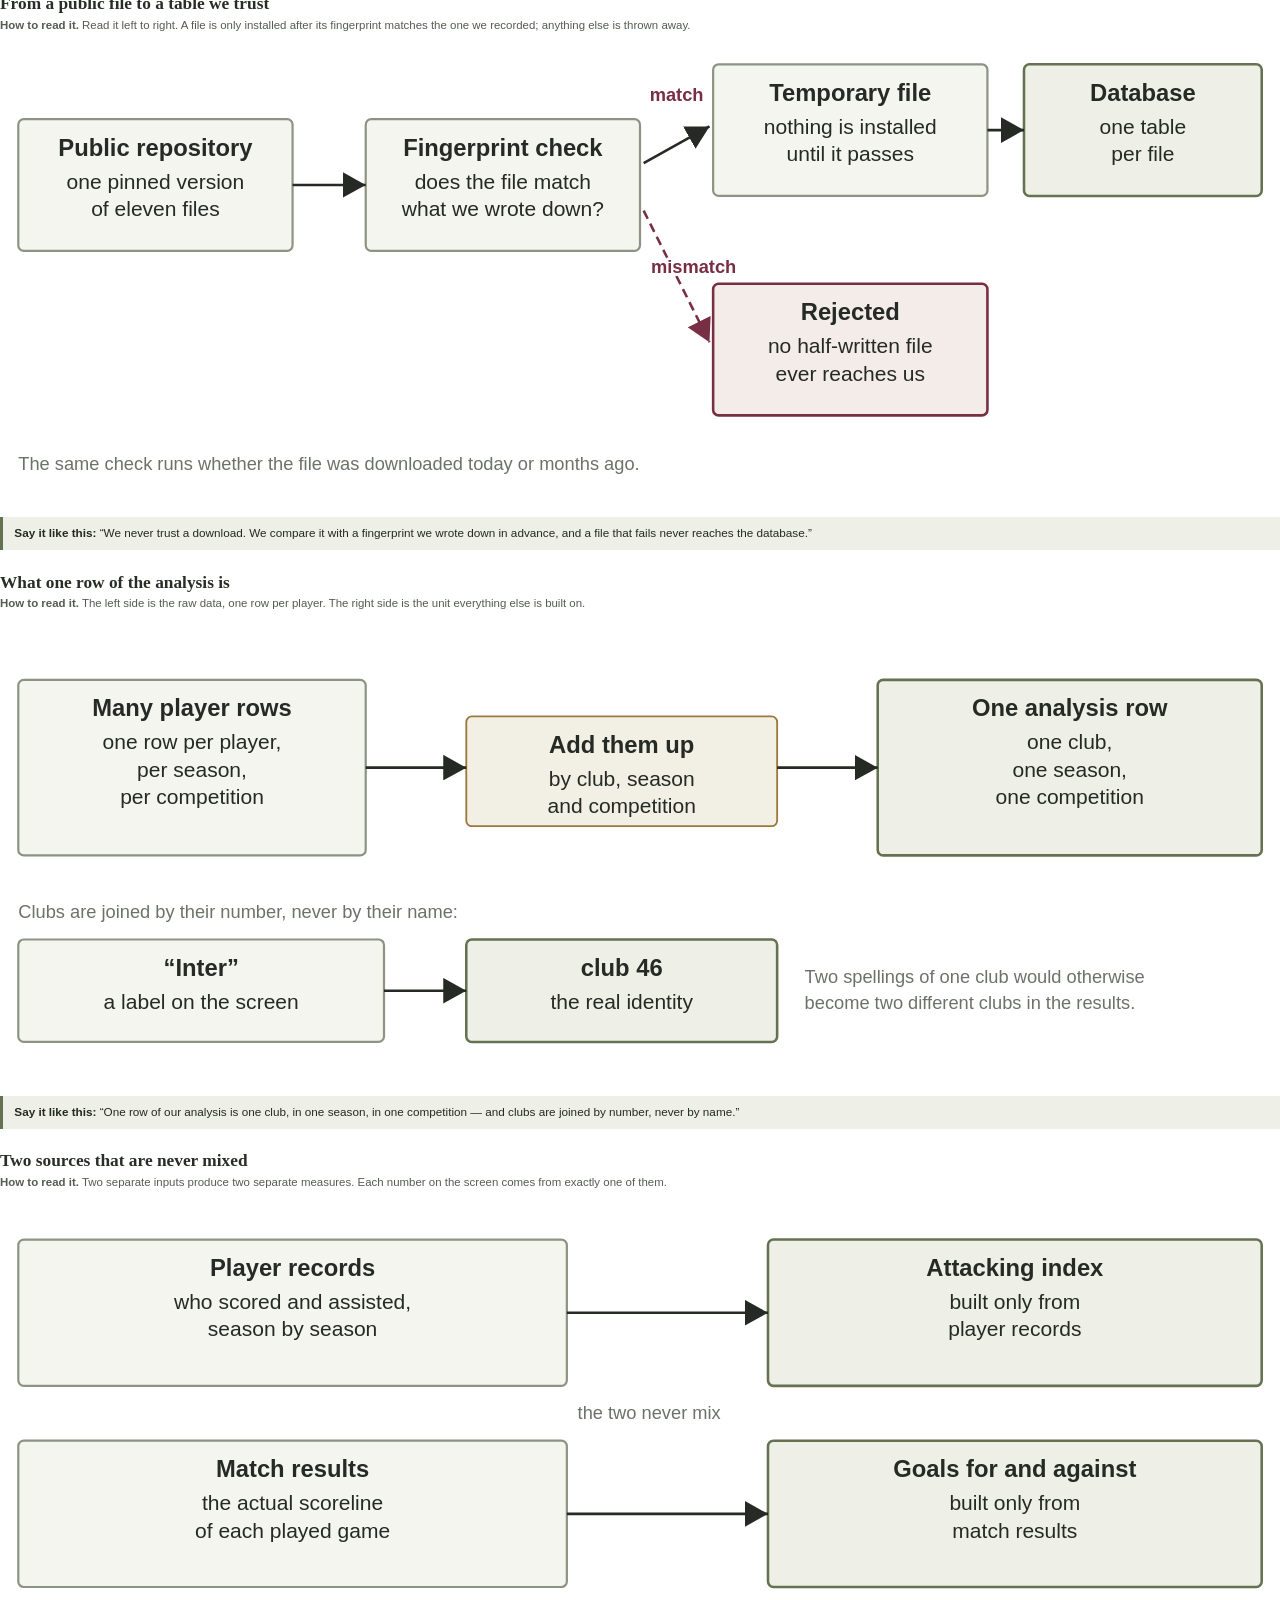
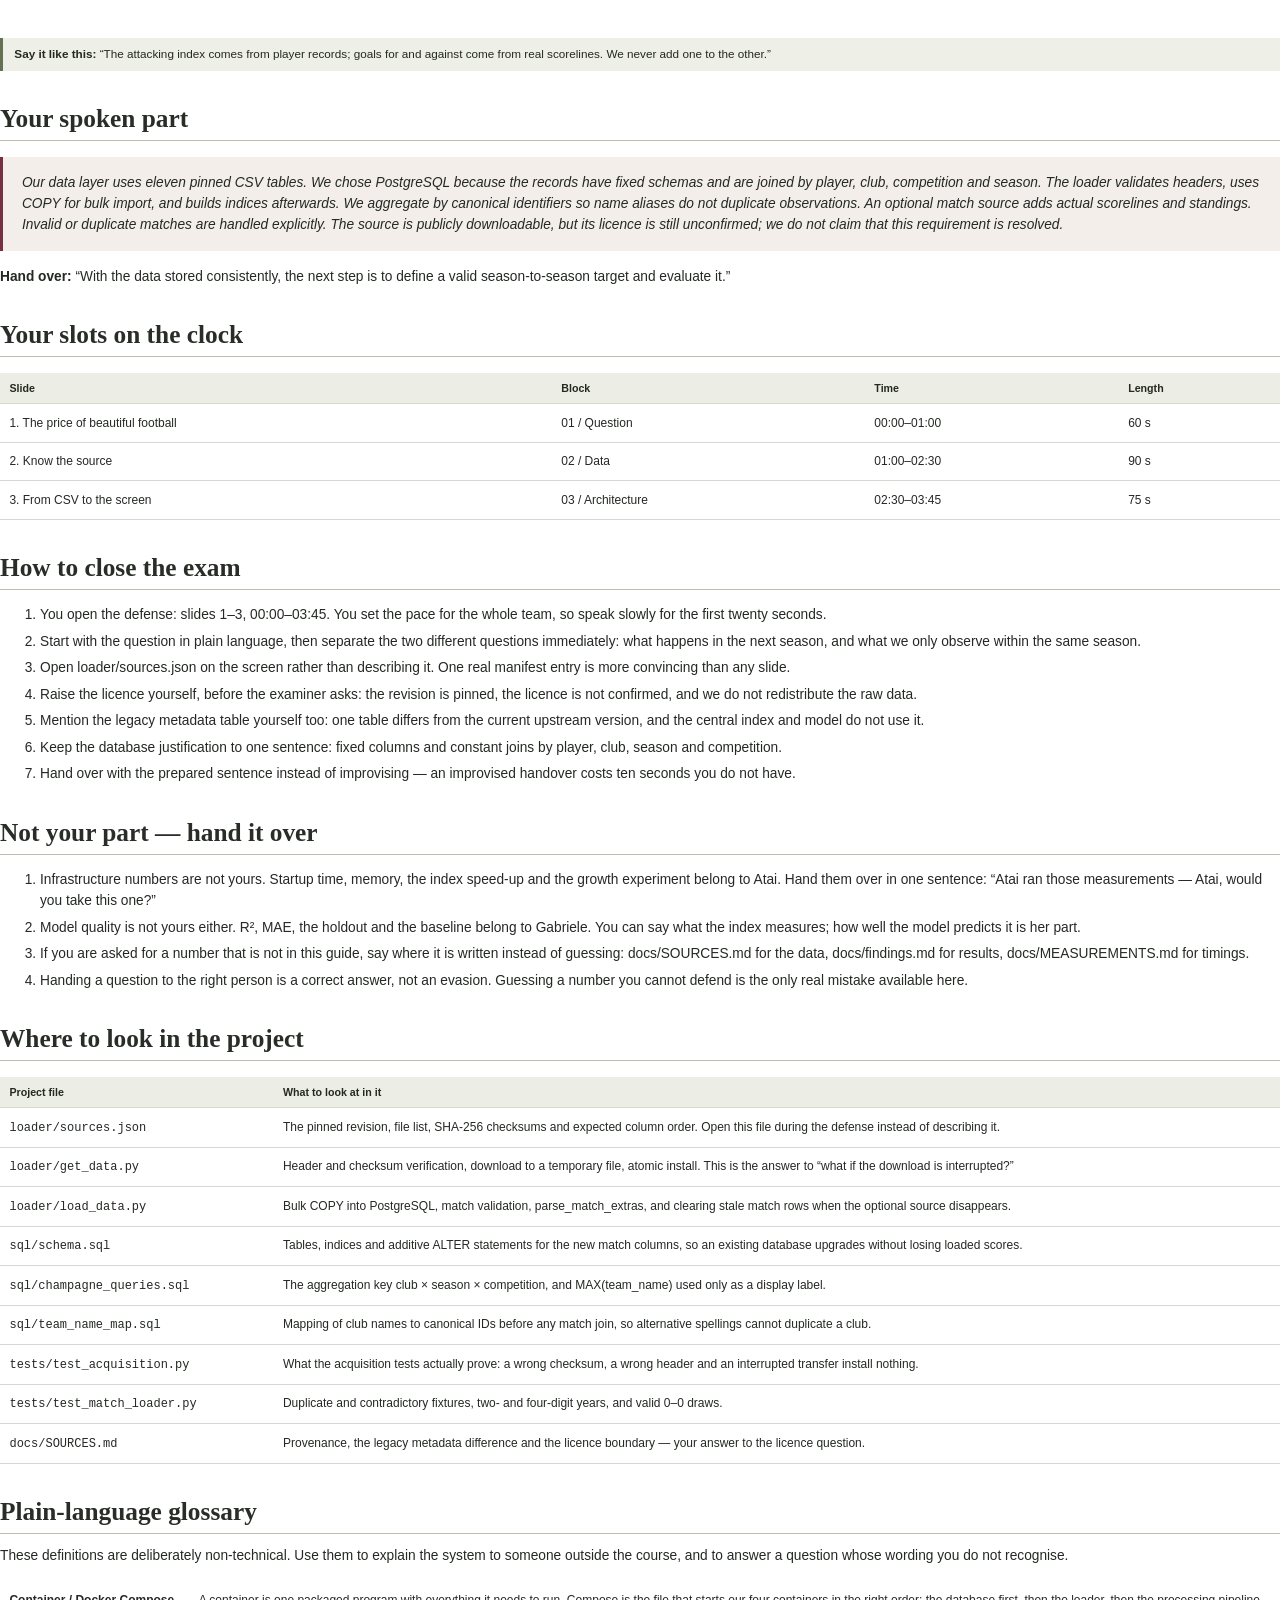
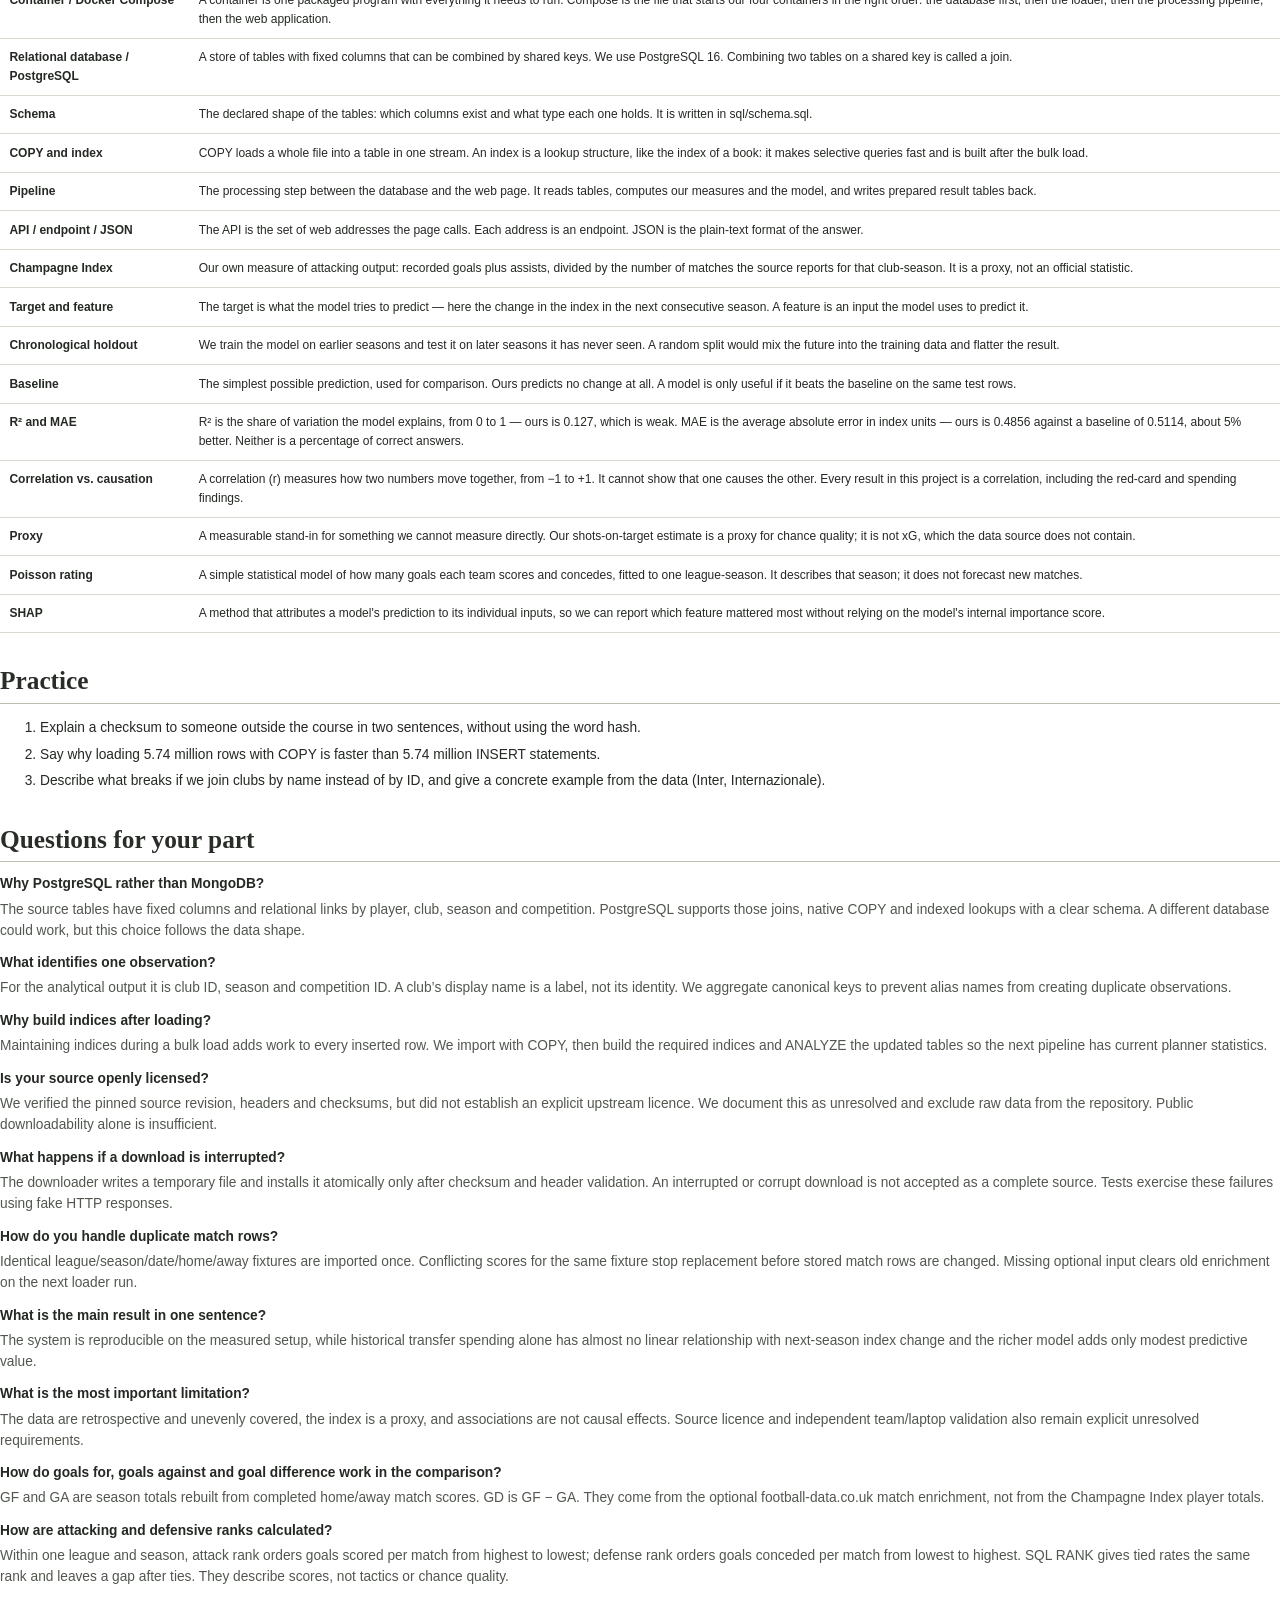
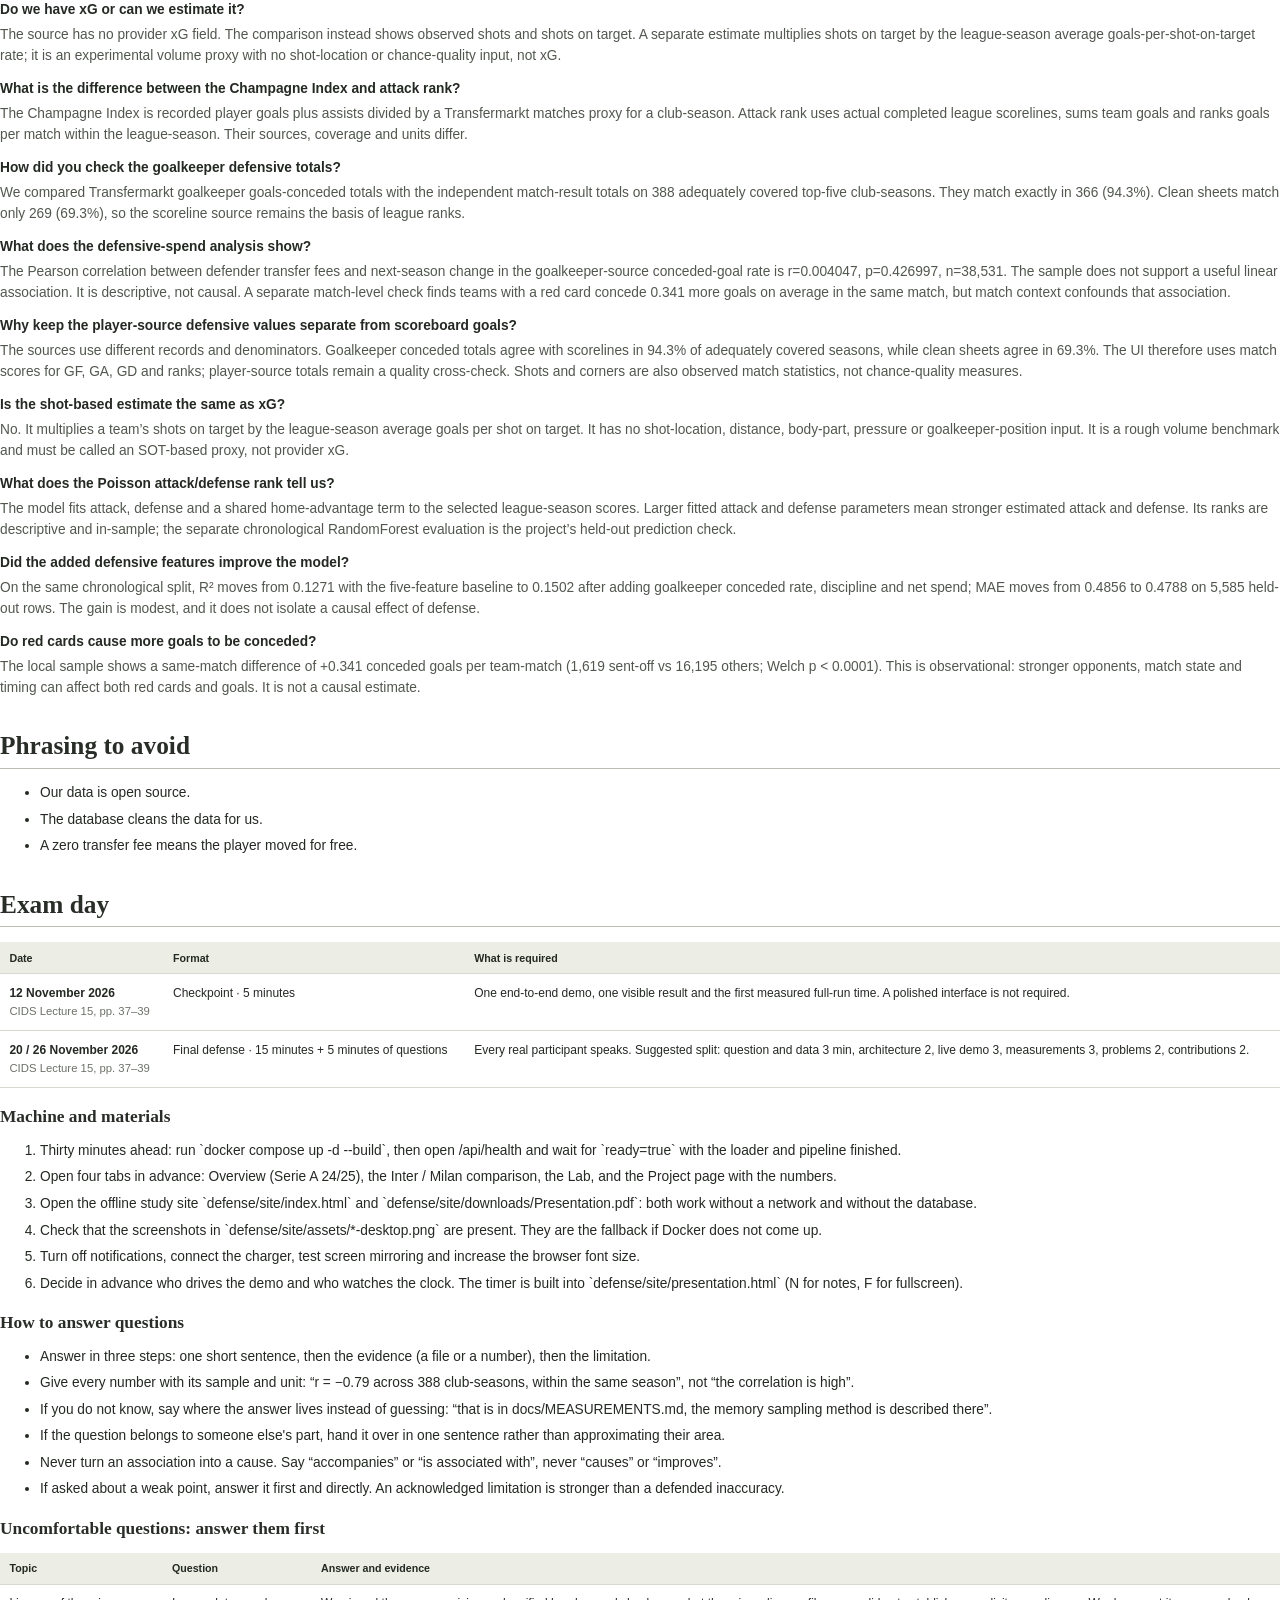
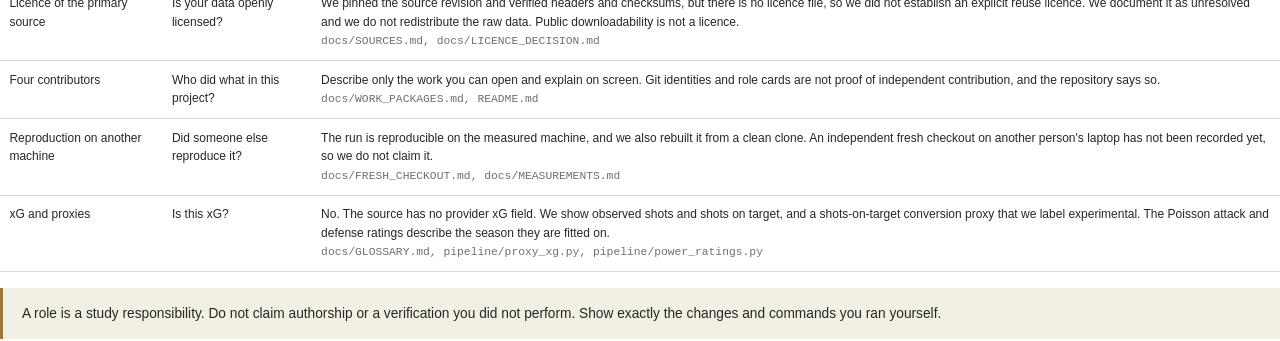
<file: defense/materials/Role-neda.html>
<!doctype html><html lang="en"><head><meta charset="utf-8"><meta name="viewport" content="width=device-width,initial-scale=1"><title>Role guide — nedalozanovska</title><style>
@page { size: A4; margin: 17mm 17mm 18mm; }
* { box-sizing: border-box; }
body { margin: 0; color:#242923; font: 10.3pt/1.55 Arial,Helvetica,sans-serif; }
h1,h2,h3 { font-family:Georgia,'Times New Roman',serif; line-height:1.1; color:#292d27; }
h1 { font-size:28pt; margin:8mm 0 3mm; }
h2 { font-size:19pt; margin:9mm 0 3mm; border-bottom:1px solid #b9beb0; padding-bottom:2mm; break-after:avoid; }
h3 { font-size:13pt; margin:5mm 0 2mm; break-after:avoid; }
p { margin:2mm 0 4mm; }
li { margin:1.4mm 0; }
table { border-collapse:collapse; width:100%; margin:4mm 0; font-size:9pt; }
th,td { text-align:left; vertical-align:top; border-bottom:1px solid #d7d9d1; padding:2.5mm; }
th { background:#eceee5; font: bold 8pt Arial; }
.cover { min-height:235mm; display:flex; flex-direction:column; justify-content:space-between; page-break-after:always; }
.kicker,.tag { font:8pt/1.5 Menlo,Consolas,monospace; letter-spacing:1.2px; color:#782e43; text-transform:uppercase; }
.lede { font:15pt/1.5 Georgia,serif; max-width:160mm; color:#666b62; }
.cover-footer { border-top:2px solid #292d27; padding-top:4mm; color:#6d7269; font-size:9pt; }
.callout { border-left:3px solid #782e43; background:#f3eeea; padding:4mm 5mm; margin:4mm 0; break-inside:avoid; }
.warning { border-left-color:#9b783c; background:#f2efe4; }
.metric { font:23pt/1.2 Georgia,serif; color:#657251; }
.small { color:#6d7269; font-size:8.5pt; }
.figure { margin:5mm 0; break-inside:avoid; }
.figure img { max-width:100%; max-height:115mm; object-fit:contain; border:1px solid #d7d9d1; }
.figure figcaption { color:#6d7269; font-size:8pt; margin-top:1mm; }
.question { break-inside:avoid; margin:3mm 0; }
.question p { margin:1mm 0; }
.answer { color:#51574e; }
.role { break-before:page; }
.slide { page:slide; }
.notes { background:#eef0e7; padding:4mm; margin-top:5mm; font-size:9.5pt; }
.page-num:after { content: counter(page); }
@page slide { size: 13.333in 7.5in; margin: 0.5in; }
.slides-doc { font-size:18pt; }
.slides-doc h1 { font-size:34pt; }
.slides-doc ul { font-size:17pt; line-height:1.55; }
@media print { a { color:inherit; text-decoration:none; } .break { break-before:page; } }
</style><style>
.fig{width:100%;height:auto;margin:2mm 0 1mm;break-inside:avoid}
.fig text{font-family:Arial,Helvetica,sans-serif;fill:#252a24}
.fig .t{font-size:13px;font-weight:bold}
.fig .b{font-size:11.5px}
.fig .s{font-size:10px;fill:#6d7269}
.fig .k{font-size:10px;fill:#782e43;font-weight:bold;paint-order:stroke;stroke:#fff;stroke-width:3;stroke-linejoin:round}
.fig .box{fill:#f5f5ef;stroke:#8d9382;stroke-width:1.2}
.fig .good{fill:#eef0e7;stroke:#657251;stroke-width:1.4}
.fig .stop{fill:#f4ece9;stroke:#782e43;stroke-width:1.4}
.fig .note{fill:#f2efe4;stroke:#9b783c;stroke-width:1}
.fig .arrow{stroke:#252a24;stroke-width:1.4;fill:none}
.fig .reject{stroke:#782e43;stroke-width:1.4;fill:none;stroke-dasharray:5 3}
.figwrap{break-inside:avoid;margin:4mm 0 6mm}
.figwrap h3{margin:0 0 1mm}
.figcap{font-size:8.6pt;color:#555b52;margin:0 0 1mm}
.figsay{font-size:8.8pt;border-left:3px solid #657251;background:#eef0e7;padding:2mm 3mm;margin:1mm 0 0}
</style></head><body class=""><section class="cover"><div><div class="kicker">Personal exam guide · nedalozanovska · 3:45</div><h1>Data and the database</h1><p class="lede">Sources → validation → bulk load → schema and SQL</p></div><div class="cover-footer">Calcio Champagne · Role track neda · Confirm personal work truthfully</div></section><h2>What you need to know</h2><ul><li>Which exact copy of the data we use. loader/sources.json pins one revision of the upstream repository — a revision is a specific saved version, like a dated edition of a report — and stores a SHA-256 checksum for every file. A checksum is a fingerprint of the file&#x27;s contents: change one character and the fingerprint changes. That is how we prove we loaded the data we documented.</li><li>One row of our analysis is one club, in one season, in one competition. The club&#x27;s name is only a label. Two spellings of the same club must never become two clubs, so every join uses the numeric club ID, not the name.</li><li>Why a relational (SQL) database: our eleven files have fixed columns, and we constantly combine players with clubs, seasons and competitions. That combining is called a join, and relational databases are built for it. A document database would store the same facts but make these joins harder, not easier.</li><li>What COPY does: it is PostgreSQL&#x27;s bulk-loading command. It streams a whole file into a table instead of sending one INSERT statement per row, so the whole import is one streaming operation instead of millions of separate statements.</li><li>Why we build indices after loading, not before. An index works like the index at the back of a book: it makes lookups fast, but it must be updated for every row inserted. Building it once after the import is faster than maintaining it during the import. ANALYZE then refreshes the statistics the database uses to pick a query plan.</li><li>The match files from football-data.co.uk are optional. Without them the system still runs and the interface states that coverage is missing instead of showing zeros. Club names in those files are mapped to our IDs, identical fixtures load once, and contradictory scores stop the replacement before stored matches change.</li><li>The licence of the primary source is not confirmed. We checked: there is no licence file at the pinned revision. Being publicly downloadable is not permission to reuse. Say this plainly — it is a known open item, not a mistake to hide.</li><li>One legacy table (team_competitions_seasons) differs from the current upstream file: 196,378 rows with seven fields locally, 58,247 rows with 29 fields upstream. We kept the local file instead of silently replacing it, and the Champagne Index and the model do not use it.</li></ul><h2>What to show</h2><ol><li>Open loader/sources.json on screen and read one entry aloud: the revision, the file name, its checksum and the expected column order.</li><li>Open sql/champagne_queries.sql and point at the GROUP BY: club ID, season, competition. Explain that MAX(team_name) only picks a label to display.</li><li>Open tests/test_match_loader.py and show one rejected case: a fixture whose stated result disagrees with its score never becomes a stored match.</li></ol><h2>Your part in pictures</h2><div class="figwrap"><h3>From a public file to a table we trust</h3><p class="figcap"><b>How to read it.</b> Read it left to right. A file is only installed after its fingerprint matches the one we recorded; anything else is thrown away.</p><svg class="fig" viewBox="0 0 700 250"><defs><marker id="fa" markerWidth="10" markerHeight="10" refX="9" refY="5" orient="auto"><path d="M0,0 L9,5 L0,10 z" fill="#252a24"/></marker><marker id="fr" markerWidth="10" markerHeight="10" refX="9" refY="5" orient="auto"><path d="M0,0 L9,5 L0,10 z" fill="#782e43"/></marker></defs><rect class="box" x="10" y="40" width="150" height="72" rx="3"/><text class="t" x="85.0" y="60" text-anchor="middle">Public repository</text><text class="b" x="85.0" y="78" text-anchor="middle">one pinned version</text><text class="b" x="85.0" y="93" text-anchor="middle">of eleven files</text><rect class="box" x="200" y="40" width="150" height="72" rx="3"/><text class="t" x="275.0" y="60" text-anchor="middle">Fingerprint check</text><text class="b" x="275.0" y="78" text-anchor="middle">does the file match</text><text class="b" x="275.0" y="93" text-anchor="middle">what we wrote down?</text><rect class="box" x="390" y="10" width="150" height="72" rx="3"/><text class="t" x="465.0" y="30" text-anchor="middle">Temporary file</text><text class="b" x="465.0" y="48" text-anchor="middle">nothing is installed</text><text class="b" x="465.0" y="63" text-anchor="middle">until it passes</text><rect class="stop" x="390" y="130" width="150" height="72" rx="3"/><text class="t" x="465.0" y="150" text-anchor="middle">Rejected</text><text class="b" x="465.0" y="168" text-anchor="middle">no half-written file</text><text class="b" x="465.0" y="183" text-anchor="middle">ever reaches us</text><rect class="good" x="560" y="10" width="130" height="72" rx="3"/><text class="t" x="625.0" y="30" text-anchor="middle">Database</text><text class="b" x="625.0" y="48" text-anchor="middle">one table</text><text class="b" x="625.0" y="63" text-anchor="middle">per file</text><path class="arrow" marker-end="url(#fa)" d="M160,76 L200,76"/><path class="arrow" marker-end="url(#fa)" d="M352,64 L388,44"/><text class="k" x="370" y="30" text-anchor="middle">match</text><path class="reject" marker-end="url(#fr)" d="M352,90 L388,162"/><text class="k" x="356" y="124">mismatch</text><path class="arrow" marker-end="url(#fa)" d="M540,46 L560,46"/><text class="s" x="10" y="232">The same check runs whether the file was downloaded today or months ago.</text></svg><p class="figsay"><b>Say it like this:</b> “We never trust a download. We compare it with a fingerprint we wrote down in advance, and a file that fails never reaches the database.”</p></div><div class="figwrap"><h3>What one row of the analysis is</h3><p class="figcap"><b>How to read it.</b> The left side is the raw data, one row per player. The right side is the unit everything else is built on.</p><svg class="fig" viewBox="0 0 700 250"><defs><marker id="fa" markerWidth="10" markerHeight="10" refX="9" refY="5" orient="auto"><path d="M0,0 L9,5 L0,10 z" fill="#252a24"/></marker><marker id="fr" markerWidth="10" markerHeight="10" refX="9" refY="5" orient="auto"><path d="M0,0 L9,5 L0,10 z" fill="#782e43"/></marker></defs><rect class="box" x="10" y="30" width="190" height="96" rx="3"/><text class="t" x="105.0" y="50" text-anchor="middle">Many player rows</text><text class="b" x="105.0" y="68" text-anchor="middle">one row per player,</text><text class="b" x="105.0" y="83" text-anchor="middle">per season,</text><text class="b" x="105.0" y="98" text-anchor="middle">per competition</text><rect class="note" x="255" y="50" width="170" height="60" rx="3"/><text class="t" x="340.0" y="70" text-anchor="middle">Add them up</text><text class="b" x="340.0" y="88" text-anchor="middle">by club, season</text><text class="b" x="340.0" y="103" text-anchor="middle">and competition</text><rect class="good" x="480" y="30" width="210" height="96" rx="3"/><text class="t" x="585.0" y="50" text-anchor="middle">One analysis row</text><text class="b" x="585.0" y="68" text-anchor="middle">one club,</text><text class="b" x="585.0" y="83" text-anchor="middle">one season,</text><text class="b" x="585.0" y="98" text-anchor="middle">one competition</text><path class="arrow" marker-end="url(#fa)" d="M200,78 L255,78"/><path class="arrow" marker-end="url(#fa)" d="M425,78 L480,78"/><text class="s" x="10" y="160">Clubs are joined by their number, never by their name:</text><rect class="box" x="10" y="172" width="200" height="56" rx="3"/><text class="t" x="110.0" y="192" text-anchor="middle">“Inter”</text><text class="b" x="110.0" y="210" text-anchor="middle">a label on the screen</text><rect class="good" x="255" y="172" width="170" height="56" rx="3"/><text class="t" x="340.0" y="192" text-anchor="middle">club 46</text><text class="b" x="340.0" y="210" text-anchor="middle">the real identity</text><path class="arrow" marker-end="url(#fa)" d="M210,200 L255,200"/><text class="s" x="440" y="196">Two spellings of one club would otherwise</text><text class="s" x="440" y="210">become two different clubs in the results.</text></svg><p class="figsay"><b>Say it like this:</b> “One row of our analysis is one club, in one season, in one competition — and clubs are joined by number, never by name.”</p></div><div class="figwrap"><h3>Two sources that are never mixed</h3><p class="figcap"><b>How to read it.</b> Two separate inputs produce two separate measures. Each number on the screen comes from exactly one of them.</p><svg class="fig" viewBox="0 0 700 230"><defs><marker id="fa" markerWidth="10" markerHeight="10" refX="9" refY="5" orient="auto"><path d="M0,0 L9,5 L0,10 z" fill="#252a24"/></marker><marker id="fr" markerWidth="10" markerHeight="10" refX="9" refY="5" orient="auto"><path d="M0,0 L9,5 L0,10 z" fill="#782e43"/></marker></defs><rect class="box" x="10" y="20" width="300" height="80" rx="3"/><text class="t" x="160.0" y="40" text-anchor="middle">Player records</text><text class="b" x="160.0" y="58" text-anchor="middle">who scored and assisted,</text><text class="b" x="160.0" y="73" text-anchor="middle">season by season</text><rect class="box" x="10" y="130" width="300" height="80" rx="3"/><text class="t" x="160.0" y="150" text-anchor="middle">Match results</text><text class="b" x="160.0" y="168" text-anchor="middle">the actual scoreline</text><text class="b" x="160.0" y="183" text-anchor="middle">of each played game</text><rect class="good" x="420" y="20" width="270" height="80" rx="3"/><text class="t" x="555.0" y="40" text-anchor="middle">Attacking index</text><text class="b" x="555.0" y="58" text-anchor="middle">built only from</text><text class="b" x="555.0" y="73" text-anchor="middle">player records</text><rect class="good" x="420" y="130" width="270" height="80" rx="3"/><text class="t" x="555.0" y="150" text-anchor="middle">Goals for and against</text><text class="b" x="555.0" y="168" text-anchor="middle">built only from</text><text class="b" x="555.0" y="183" text-anchor="middle">match results</text><path class="arrow" marker-end="url(#fa)" d="M310,60 L420,60"/><path class="arrow" marker-end="url(#fa)" d="M310,170 L420,170"/><text class="s" x="355" y="118" text-anchor="middle">the two never mix</text></svg><p class="figsay"><b>Say it like this:</b> “The attacking index comes from player records; goals for and against come from real scorelines. We never add one to the other.”</p></div><h2>Your spoken part</h2><div class="callout"><i lang="en">Our data layer uses eleven pinned CSV tables. We chose PostgreSQL because the records have fixed schemas and are joined by player, club, competition and season. The loader validates headers, uses COPY for bulk import, and builds indices afterwards. We aggregate by canonical identifiers so name aliases do not duplicate observations. An optional match source adds actual scorelines and standings. Invalid or duplicate matches are handled explicitly. The source is publicly downloadable, but its licence is still unconfirmed; we do not claim that this requirement is resolved.</i></div><p><b>Hand over:</b> <span lang="en">“With the data stored consistently, the next step is to define a valid season-to-season target and evaluate it.”</span></p><h2>Your slots on the clock</h2><table><thead><tr><th>Slide</th><th>Block</th><th>Time</th><th>Length</th></tr></thead><tbody><tr><td>1. The price of beautiful football</td><td>01 / Question</td><td>00:00–01:00</td><td>60 s</td></tr><tr><td>2. Know the source</td><td>02 / Data</td><td>01:00–02:30</td><td>90 s</td></tr><tr><td>3. From CSV to the screen</td><td>03 / Architecture</td><td>02:30–03:45</td><td>75 s</td></tr></tbody></table><h2>How to close the exam</h2><ol><li>You open the defense: slides 1–3, 00:00–03:45. You set the pace for the whole team, so speak slowly for the first twenty seconds.</li><li>Start with the question in plain language, then separate the two different questions immediately: what happens in the next season, and what we only observe within the same season.</li><li>Open loader/sources.json on the screen rather than describing it. One real manifest entry is more convincing than any slide.</li><li>Raise the licence yourself, before the examiner asks: the revision is pinned, the licence is not confirmed, and we do not redistribute the raw data.</li><li>Mention the legacy metadata table yourself too: one table differs from the current upstream version, and the central index and model do not use it.</li><li>Keep the database justification to one sentence: fixed columns and constant joins by player, club, season and competition.</li><li>Hand over with the prepared sentence instead of improvising — an improvised handover costs ten seconds you do not have.</li></ol><h2>Not your part — hand it over</h2><ol><li>Infrastructure numbers are not yours. Startup time, memory, the index speed-up and the growth experiment belong to Atai. Hand them over in one sentence: “Atai ran those measurements — Atai, would you take this one?”</li><li>Model quality is not yours either. R², MAE, the holdout and the baseline belong to Gabriele. You can say what the index measures; how well the model predicts it is her part.</li><li>If you are asked for a number that is not in this guide, say where it is written instead of guessing: docs/SOURCES.md for the data, docs/findings.md for results, docs/MEASUREMENTS.md for timings.</li><li>Handing a question to the right person is a correct answer, not an evasion. Guessing a number you cannot defend is the only real mistake available here.</li></ol><h2>Where to look in the project</h2><table><thead><tr><th>Project file</th><th>What to look at in it</th></tr></thead><tbody><tr><td><code>loader/sources.json</code></td><td>The pinned revision, file list, SHA-256 checksums and expected column order. Open this file during the defense instead of describing it.</td></tr><tr><td><code>loader/get_data.py</code></td><td>Header and checksum verification, download to a temporary file, atomic install. This is the answer to “what if the download is interrupted?”</td></tr><tr><td><code>loader/load_data.py</code></td><td>Bulk COPY into PostgreSQL, match validation, parse_match_extras, and clearing stale match rows when the optional source disappears.</td></tr><tr><td><code>sql/schema.sql</code></td><td>Tables, indices and additive ALTER statements for the new match columns, so an existing database upgrades without losing loaded scores.</td></tr><tr><td><code>sql/champagne_queries.sql</code></td><td>The aggregation key club × season × competition, and MAX(team_name) used only as a display label.</td></tr><tr><td><code>sql/team_name_map.sql</code></td><td>Mapping of club names to canonical IDs before any match join, so alternative spellings cannot duplicate a club.</td></tr><tr><td><code>tests/test_acquisition.py</code></td><td>What the acquisition tests actually prove: a wrong checksum, a wrong header and an interrupted transfer install nothing.</td></tr><tr><td><code>tests/test_match_loader.py</code></td><td>Duplicate and contradictory fixtures, two- and four-digit years, and valid 0–0 draws.</td></tr><tr><td><code>docs/SOURCES.md</code></td><td>Provenance, the legacy metadata difference and the licence boundary — your answer to the licence question.</td></tr></tbody></table><h2>Plain-language glossary</h2><p>These definitions are deliberately non-technical. Use them to explain the system to someone outside the course, and to answer a question whose wording you do not recognise.</p><table><tbody><tr><td><b>Container / Docker Compose</b></td><td>A container is one packaged program with everything it needs to run. Compose is the file that starts our four containers in the right order: the database first, then the loader, then the processing pipeline, then the web application.</td></tr><tr><td><b>Relational database / PostgreSQL</b></td><td>A store of tables with fixed columns that can be combined by shared keys. We use PostgreSQL 16. Combining two tables on a shared key is called a join.</td></tr><tr><td><b>Schema</b></td><td>The declared shape of the tables: which columns exist and what type each one holds. It is written in sql/schema.sql.</td></tr><tr><td><b>COPY and index</b></td><td>COPY loads a whole file into a table in one stream. An index is a lookup structure, like the index of a book: it makes selective queries fast and is built after the bulk load.</td></tr><tr><td><b>Pipeline</b></td><td>The processing step between the database and the web page. It reads tables, computes our measures and the model, and writes prepared result tables back.</td></tr><tr><td><b>API / endpoint / JSON</b></td><td>The API is the set of web addresses the page calls. Each address is an endpoint. JSON is the plain-text format of the answer.</td></tr><tr><td><b>Champagne Index</b></td><td>Our own measure of attacking output: recorded goals plus assists, divided by the number of matches the source reports for that club-season. It is a proxy, not an official statistic.</td></tr><tr><td><b>Target and feature</b></td><td>The target is what the model tries to predict — here the change in the index in the next consecutive season. A feature is an input the model uses to predict it.</td></tr><tr><td><b>Chronological holdout</b></td><td>We train the model on earlier seasons and test it on later seasons it has never seen. A random split would mix the future into the training data and flatter the result.</td></tr><tr><td><b>Baseline</b></td><td>The simplest possible prediction, used for comparison. Ours predicts no change at all. A model is only useful if it beats the baseline on the same test rows.</td></tr><tr><td><b>R² and MAE</b></td><td>R² is the share of variation the model explains, from 0 to 1 — ours is 0.127, which is weak. MAE is the average absolute error in index units — ours is 0.4856 against a baseline of 0.5114, about 5% better. Neither is a percentage of correct answers.</td></tr><tr><td><b>Correlation vs. causation</b></td><td>A correlation (r) measures how two numbers move together, from −1 to +1. It cannot show that one causes the other. Every result in this project is a correlation, including the red-card and spending findings.</td></tr><tr><td><b>Proxy</b></td><td>A measurable stand-in for something we cannot measure directly. Our shots-on-target estimate is a proxy for chance quality; it is not xG, which the data source does not contain.</td></tr><tr><td><b>Poisson rating</b></td><td>A simple statistical model of how many goals each team scores and concedes, fitted to one league-season. It describes that season; it does not forecast new matches.</td></tr><tr><td><b>SHAP</b></td><td>A method that attributes a model&#x27;s prediction to its individual inputs, so we can report which feature mattered most without relying on the model&#x27;s internal importance score.</td></tr></tbody></table><h2>Practice</h2><ol><li>Explain a checksum to someone outside the course in two sentences, without using the word hash.</li><li>Say why loading 5.74 million rows with COPY is faster than 5.74 million INSERT statements.</li><li>Describe what breaks if we join clubs by name instead of by ID, and give a concrete example from the data (Inter, Internazionale).</li></ol><h2>Questions for your part</h2><div class="question"><p><b lang="en">Why PostgreSQL rather than MongoDB?</b></p><p class="answer" lang="en">The source tables have fixed columns and relational links by player, club, season and competition. PostgreSQL supports those joins, native COPY and indexed lookups with a clear schema. A different database could work, but this choice follows the data shape.</p></div><div class="question"><p><b lang="en">What identifies one observation?</b></p><p class="answer" lang="en">For the analytical output it is club ID, season and competition ID. A club’s display name is a label, not its identity. We aggregate canonical keys to prevent alias names from creating duplicate observations.</p></div><div class="question"><p><b lang="en">Why build indices after loading?</b></p><p class="answer" lang="en">Maintaining indices during a bulk load adds work to every inserted row. We import with COPY, then build the required indices and ANALYZE the updated tables so the next pipeline has current planner statistics.</p></div><div class="question"><p><b lang="en">Is your source openly licensed?</b></p><p class="answer" lang="en">We verified the pinned source revision, headers and checksums, but did not establish an explicit upstream licence. We document this as unresolved and exclude raw data from the repository. Public downloadability alone is insufficient.</p></div><div class="question"><p><b lang="en">What happens if a download is interrupted?</b></p><p class="answer" lang="en">The downloader writes a temporary file and installs it atomically only after checksum and header validation. An interrupted or corrupt download is not accepted as a complete source. Tests exercise these failures using fake HTTP responses.</p></div><div class="question"><p><b lang="en">How do you handle duplicate match rows?</b></p><p class="answer" lang="en">Identical league/season/date/home/away fixtures are imported once. Conflicting scores for the same fixture stop replacement before stored match rows are changed. Missing optional input clears old enrichment on the next loader run.</p></div><div class="question"><p><b lang="en">What is the main result in one sentence?</b></p><p class="answer" lang="en">The system is reproducible on the measured setup, while historical transfer spending alone has almost no linear relationship with next-season index change and the richer model adds only modest predictive value.</p></div><div class="question"><p><b lang="en">What is the most important limitation?</b></p><p class="answer" lang="en">The data are retrospective and unevenly covered, the index is a proxy, and associations are not causal effects. Source licence and independent team/laptop validation also remain explicit unresolved requirements.</p></div><div class="question"><p><b lang="en">How do goals for, goals against and goal difference work in the comparison?</b></p><p class="answer" lang="en">GF and GA are season totals rebuilt from completed home/away match scores. GD is GF − GA. They come from the optional football-data.co.uk match enrichment, not from the Champagne Index player totals.</p></div><div class="question"><p><b lang="en">How are attacking and defensive ranks calculated?</b></p><p class="answer" lang="en">Within one league and season, attack rank orders goals scored per match from highest to lowest; defense rank orders goals conceded per match from lowest to highest. SQL RANK gives tied rates the same rank and leaves a gap after ties. They describe scores, not tactics or chance quality.</p></div><div class="question"><p><b lang="en">Do we have xG or can we estimate it?</b></p><p class="answer" lang="en">The source has no provider xG field. The comparison instead shows observed shots and shots on target. A separate estimate multiplies shots on target by the league-season average goals-per-shot-on-target rate; it is an experimental volume proxy with no shot-location or chance-quality input, not xG.</p></div><div class="question"><p><b lang="en">What is the difference between the Champagne Index and attack rank?</b></p><p class="answer" lang="en">The Champagne Index is recorded player goals plus assists divided by a Transfermarkt matches proxy for a club-season. Attack rank uses actual completed league scorelines, sums team goals and ranks goals per match within the league-season. Their sources, coverage and units differ.</p></div><div class="question"><p><b lang="en">How did you check the goalkeeper defensive totals?</b></p><p class="answer" lang="en">We compared Transfermarkt goalkeeper goals-conceded totals with the independent match-result totals on 388 adequately covered top-five club-seasons. They match exactly in 366 (94.3%). Clean sheets match only 269 (69.3%), so the scoreline source remains the basis of league ranks.</p></div><div class="question"><p><b lang="en">What does the defensive-spend analysis show?</b></p><p class="answer" lang="en">The Pearson correlation between defender transfer fees and next-season change in the goalkeeper-source conceded-goal rate is r=0.004047, p=0.426997, n=38,531. The sample does not support a useful linear association. It is descriptive, not causal. A separate match-level check finds teams with a red card concede 0.341 more goals on average in the same match, but match context confounds that association.</p></div><div class="question"><p><b lang="en">Why keep the player-source defensive values separate from scoreboard goals?</b></p><p class="answer" lang="en">The sources use different records and denominators. Goalkeeper conceded totals agree with scorelines in 94.3% of adequately covered seasons, while clean sheets agree in 69.3%. The UI therefore uses match scores for GF, GA, GD and ranks; player-source totals remain a quality cross-check. Shots and corners are also observed match statistics, not chance-quality measures.</p></div><div class="question"><p><b lang="en">Is the shot-based estimate the same as xG?</b></p><p class="answer" lang="en">No. It multiplies a team’s shots on target by the league-season average goals per shot on target. It has no shot-location, distance, body-part, pressure or goalkeeper-position input. It is a rough volume benchmark and must be called an SOT-based proxy, not provider xG.</p></div><div class="question"><p><b lang="en">What does the Poisson attack/defense rank tell us?</b></p><p class="answer" lang="en">The model fits attack, defense and a shared home-advantage term to the selected league-season scores. Larger fitted attack and defense parameters mean stronger estimated attack and defense. Its ranks are descriptive and in-sample; the separate chronological RandomForest evaluation is the project’s held-out prediction check.</p></div><div class="question"><p><b lang="en">Did the added defensive features improve the model?</b></p><p class="answer" lang="en">On the same chronological split, R² moves from 0.1271 with the five-feature baseline to 0.1502 after adding goalkeeper conceded rate, discipline and net spend; MAE moves from 0.4856 to 0.4788 on 5,585 held-out rows. The gain is modest, and it does not isolate a causal effect of defense.</p></div><div class="question"><p><b lang="en">Do red cards cause more goals to be conceded?</b></p><p class="answer" lang="en">The local sample shows a same-match difference of +0.341 conceded goals per team-match (1,619 sent-off vs 16,195 others; Welch p &lt; 0.0001). This is observational: stronger opponents, match state and timing can affect both red cards and goals. It is not a causal estimate.</p></div><h2>Phrasing to avoid</h2><ul><li>Our data is open source.</li><li>The database cleans the data for us.</li><li>A zero transfer fee means the player moved for free.</li></ul><section class="break"><h2>Exam day</h2><table><thead><tr><th>Date</th><th>Format</th><th>What is required</th></tr></thead><tbody><tr><td><b>12 November 2026</b><br><span class="small">CIDS Lecture 15, pp. 37–39</span></td><td>Checkpoint · 5 minutes</td><td>One end-to-end demo, one visible result and the first measured full-run time. A polished interface is not required.</td></tr><tr><td><b>20 / 26 November 2026</b><br><span class="small">CIDS Lecture 15, pp. 37–39</span></td><td>Final defense · 15 minutes + 5 minutes of questions</td><td>Every real participant speaks. Suggested split: question and data 3 min, architecture 2, live demo 3, measurements 3, problems 2, contributions 2.</td></tr></tbody></table><h3>Machine and materials</h3><ol><li>Thirty minutes ahead: run `docker compose up -d --build`, then open /api/health and wait for `ready=true` with the loader and pipeline finished.</li><li>Open four tabs in advance: Overview (Serie A 24/25), the Inter / Milan comparison, the Lab, and the Project page with the numbers.</li><li>Open the offline study site `defense/site/index.html` and `defense/site/downloads/Presentation.pdf`: both work without a network and without the database.</li><li>Check that the screenshots in `defense/site/assets/*-desktop.png` are present. They are the fallback if Docker does not come up.</li><li>Turn off notifications, connect the charger, test screen mirroring and increase the browser font size.</li><li>Decide in advance who drives the demo and who watches the clock. The timer is built into `defense/site/presentation.html` (N for notes, F for fullscreen).</li></ol><h3>How to answer questions</h3><ul><li>Answer in three steps: one short sentence, then the evidence (a file or a number), then the limitation.</li><li>Give every number with its sample and unit: “r = −0.79 across 388 club-seasons, within the same season”, not “the correlation is high”.</li><li>If you do not know, say where the answer lives instead of guessing: “that is in docs/MEASUREMENTS.md, the memory sampling method is described there”.</li><li>If the question belongs to someone else&#x27;s part, hand it over in one sentence rather than approximating their area.</li><li>Never turn an association into a cause. Say “accompanies” or “is associated with”, never “causes” or “improves”.</li><li>If asked about a weak point, answer it first and directly. An acknowledged limitation is stronger than a defended inaccuracy.</li></ul><h3>Uncomfortable questions: answer them first</h3><table><thead><tr><th>Topic</th><th>Question</th><th>Answer and evidence</th></tr></thead><tbody><tr><td>Licence of the primary source</td><td lang="en">Is your data openly licensed?</td><td lang="en">We pinned the source revision and verified headers and checksums, but there is no licence file, so we did not establish an explicit reuse licence. We document it as unresolved and we do not redistribute the raw data. Public downloadability is not a licence.<br><span class="small"><code>docs/SOURCES.md, docs/LICENCE_DECISION.md</code></span></td></tr><tr><td>Four contributors</td><td lang="en">Who did what in this project?</td><td lang="en">Describe only the work you can open and explain on screen. Git identities and role cards are not proof of independent contribution, and the repository says so.<br><span class="small"><code>docs/WORK_PACKAGES.md, README.md</code></span></td></tr><tr><td>Reproduction on another machine</td><td lang="en">Did someone else reproduce it?</td><td lang="en">The run is reproducible on the measured machine, and we also rebuilt it from a clean clone. An independent fresh checkout on another person&#x27;s laptop has not been recorded yet, so we do not claim it.<br><span class="small"><code>docs/FRESH_CHECKOUT.md, docs/MEASUREMENTS.md</code></span></td></tr><tr><td>xG and proxies</td><td lang="en">Is this xG?</td><td lang="en">No. The source has no provider xG field. We show observed shots and shots on target, and a shots-on-target conversion proxy that we label experimental. The Poisson attack and defense ratings describe the season they are fitted on.<br><span class="small"><code>docs/GLOSSARY.md, pipeline/proxy_xg.py, pipeline/power_ratings.py</code></span></td></tr></tbody></table></section><div class="callout warning">A role is a study responsibility. Do not claim authorship or a verification you did not perform. Show exactly the changes and commands you ran yourself.</div></body></html>
</file>
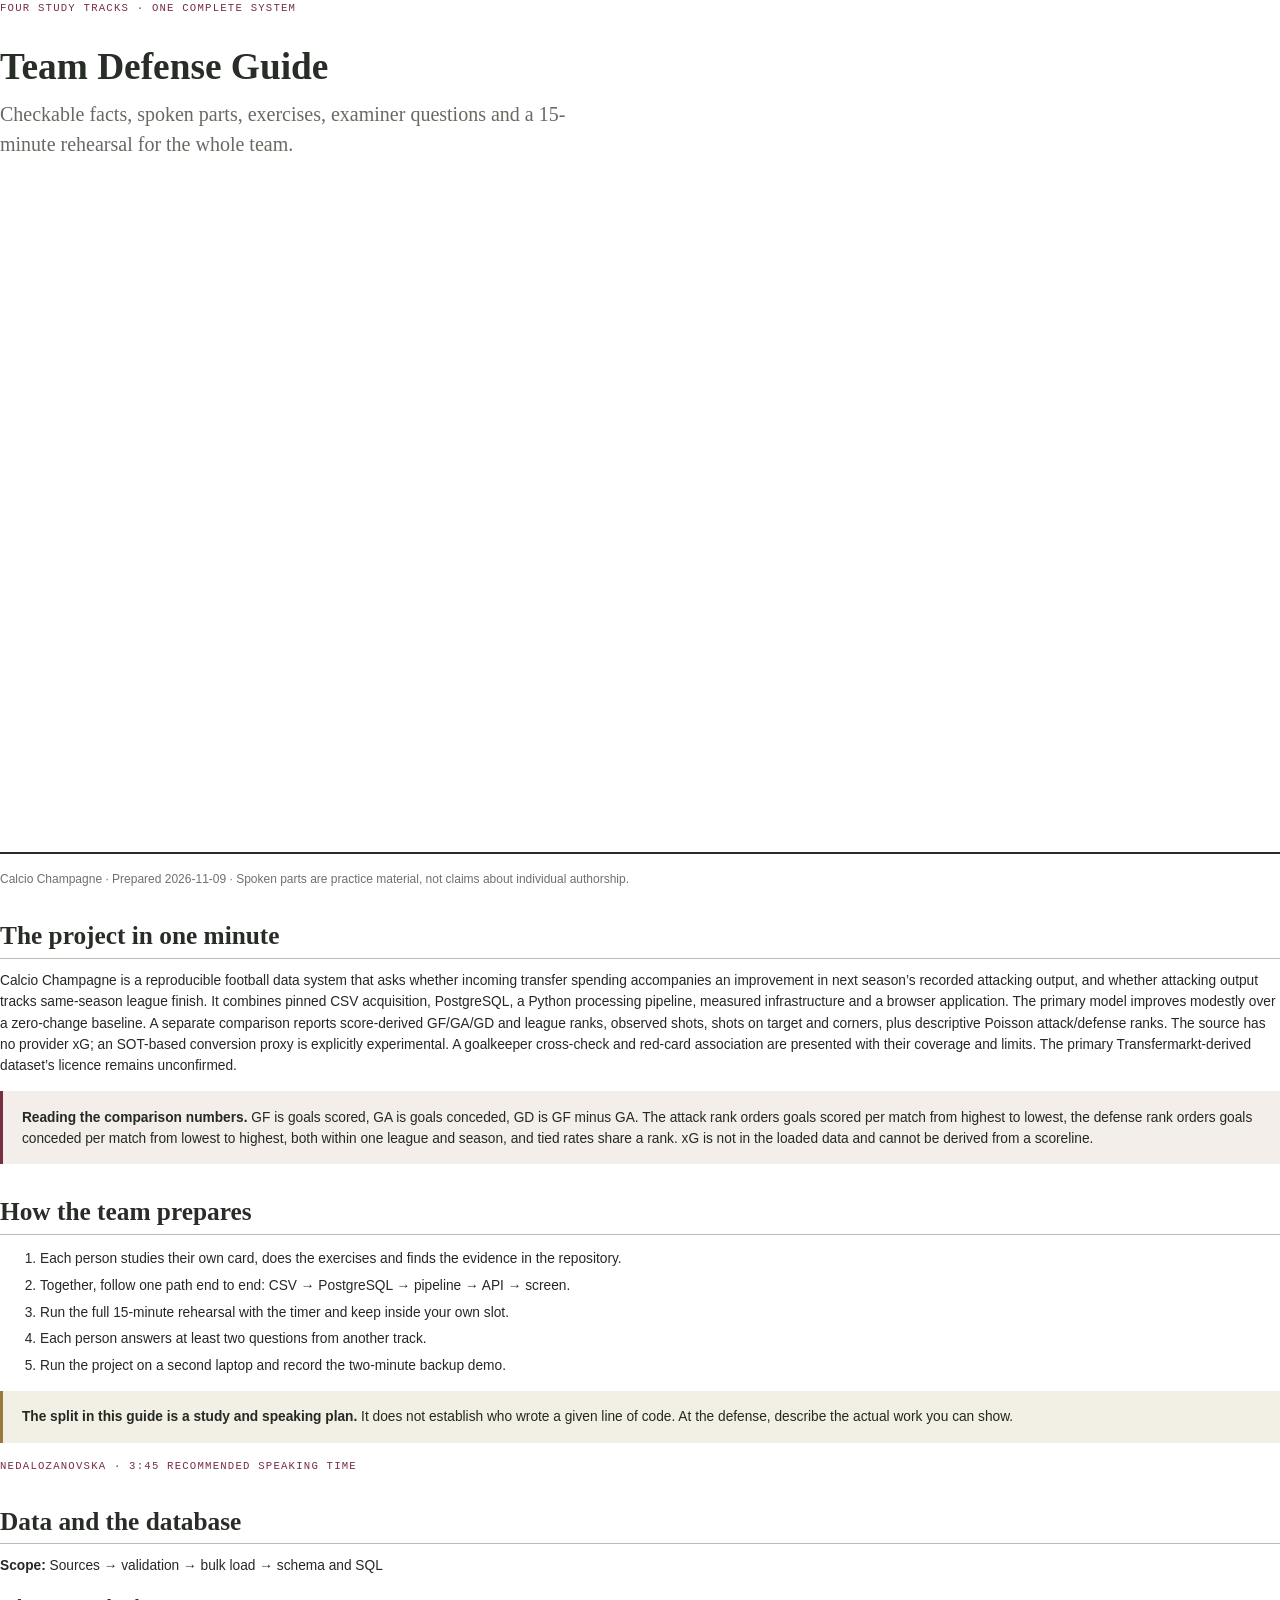
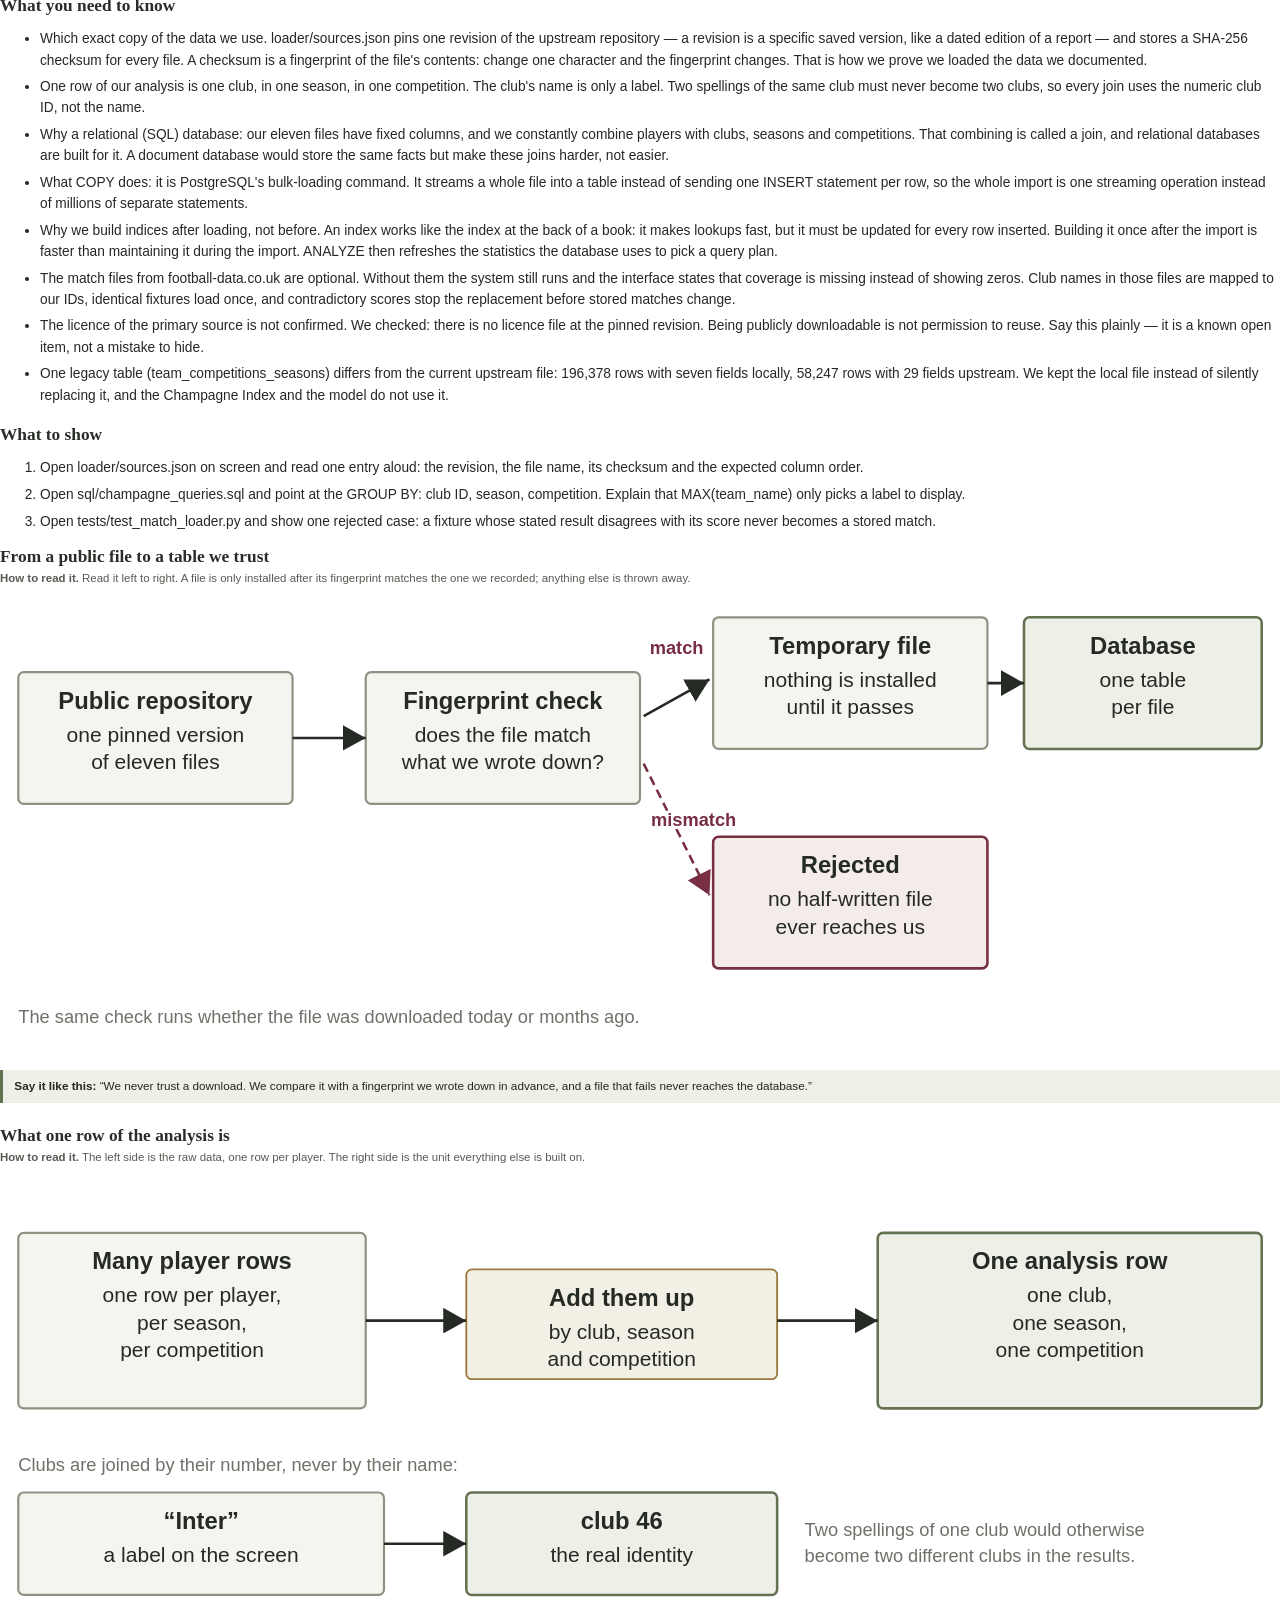
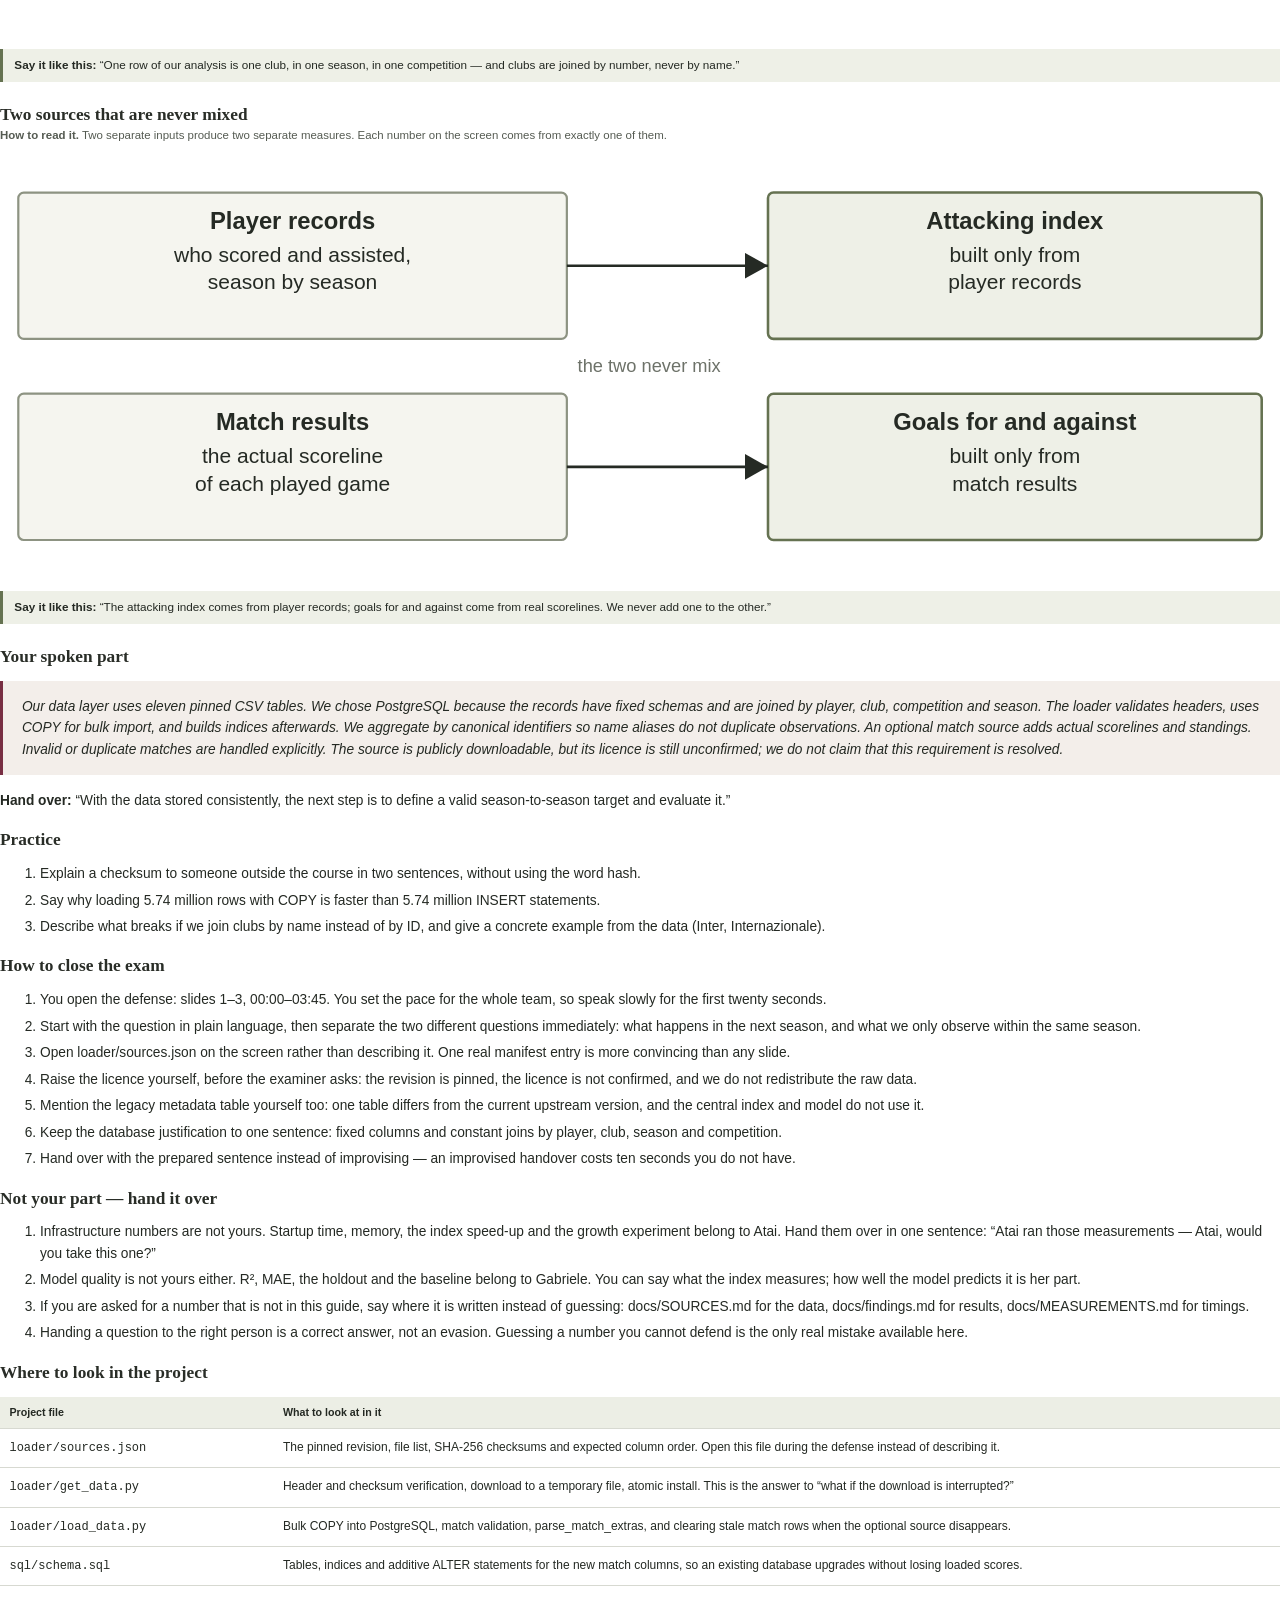
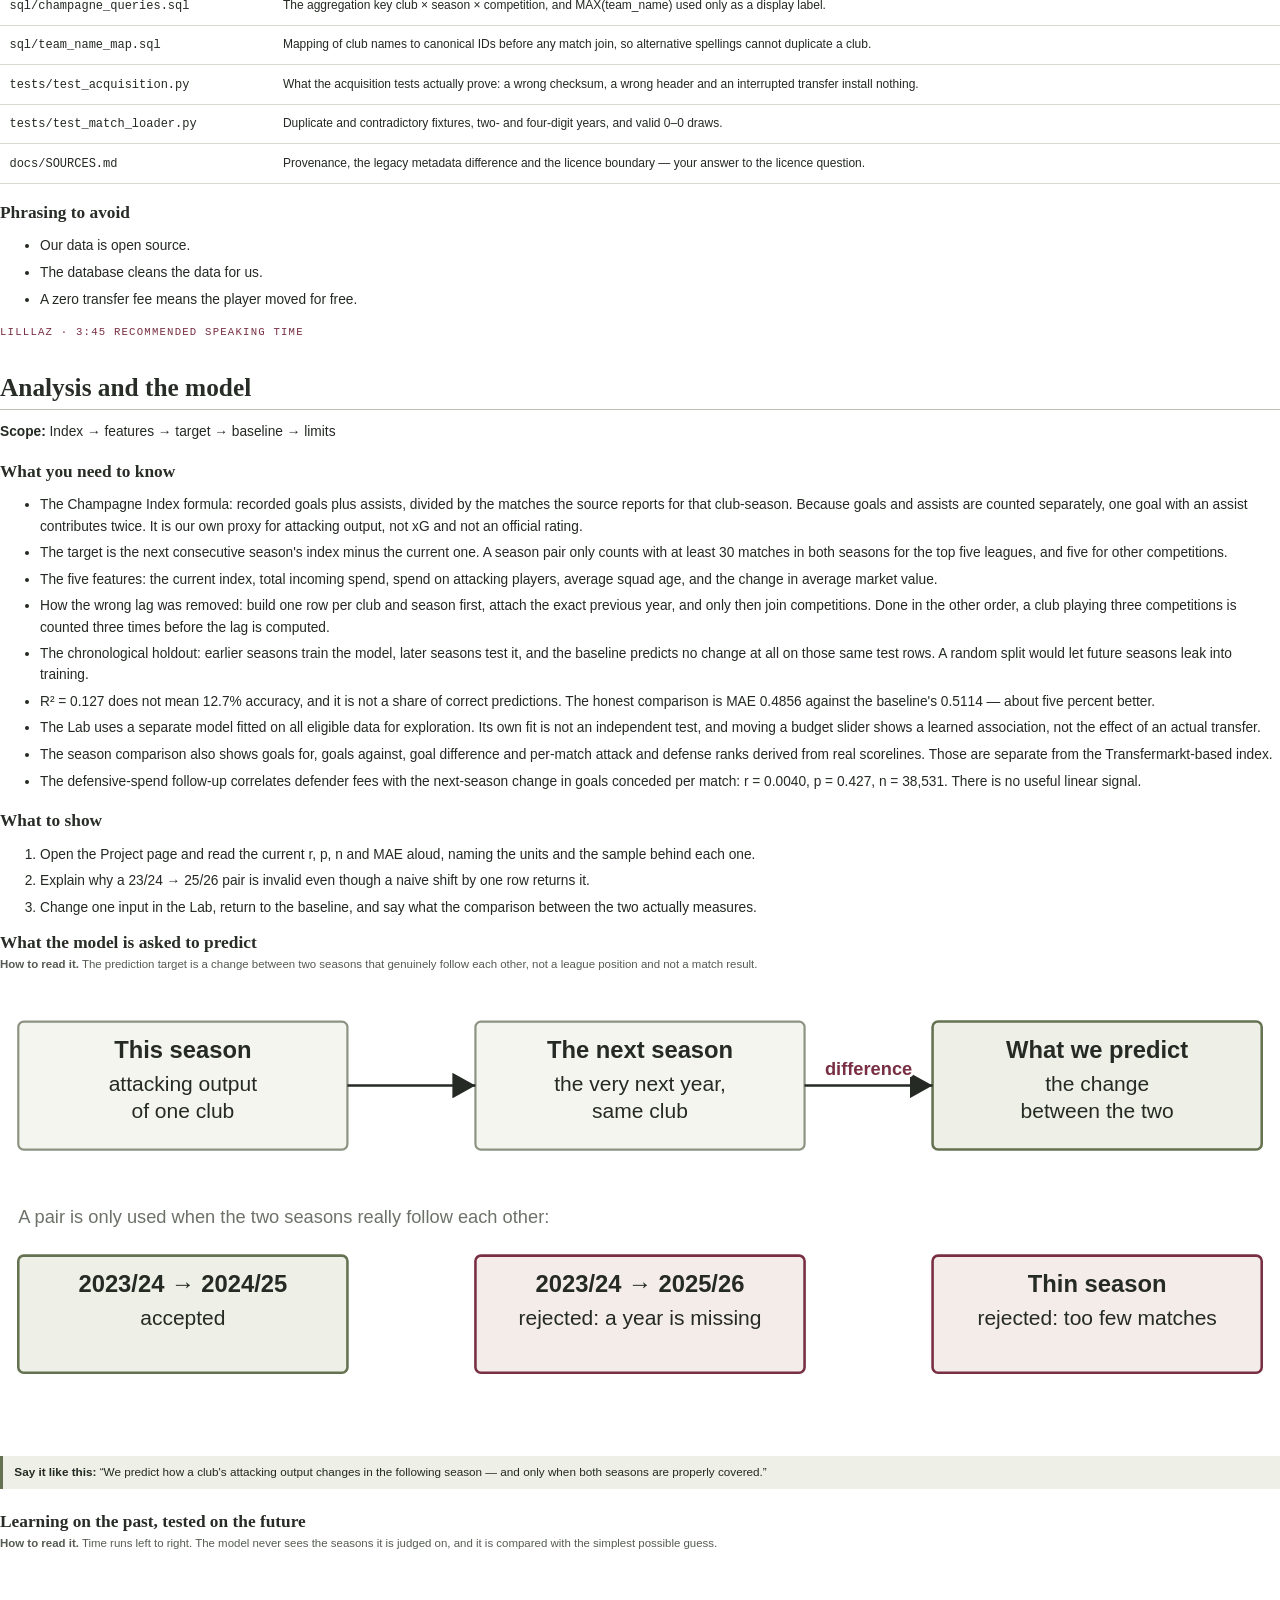
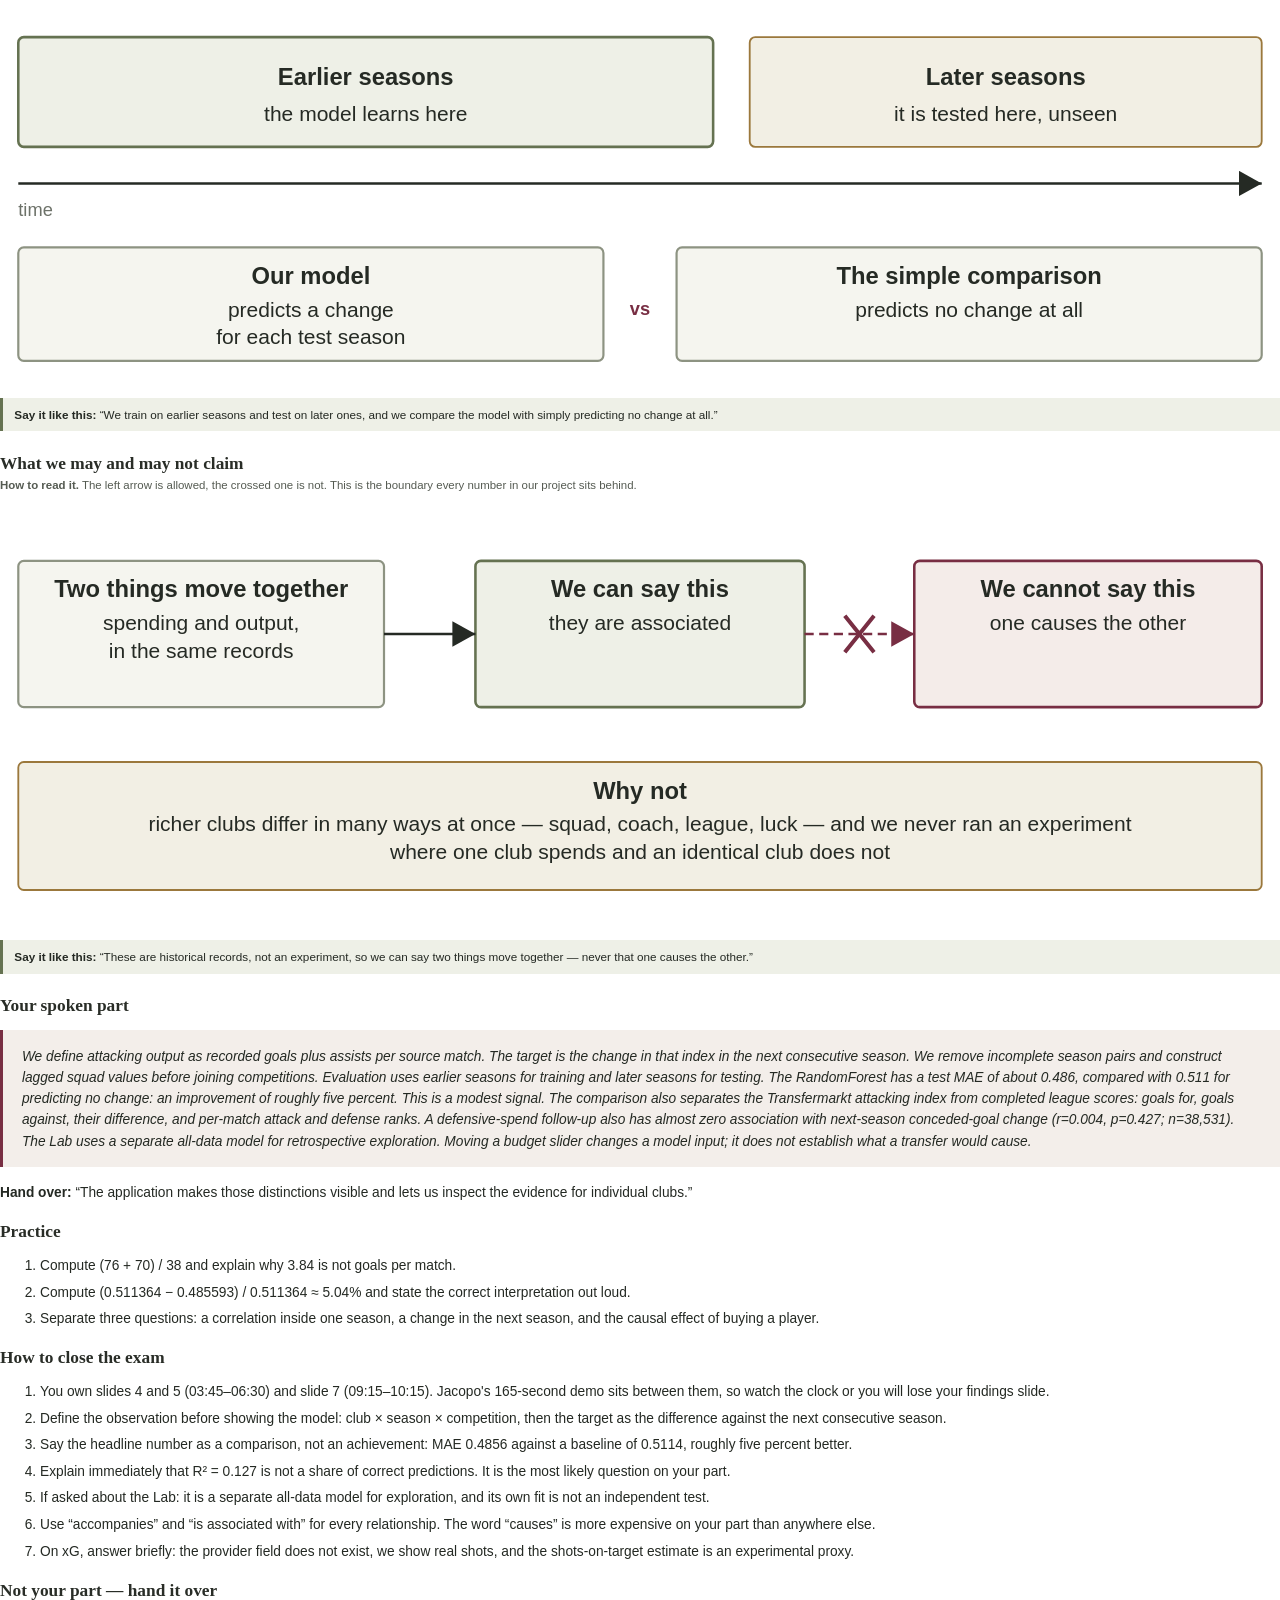
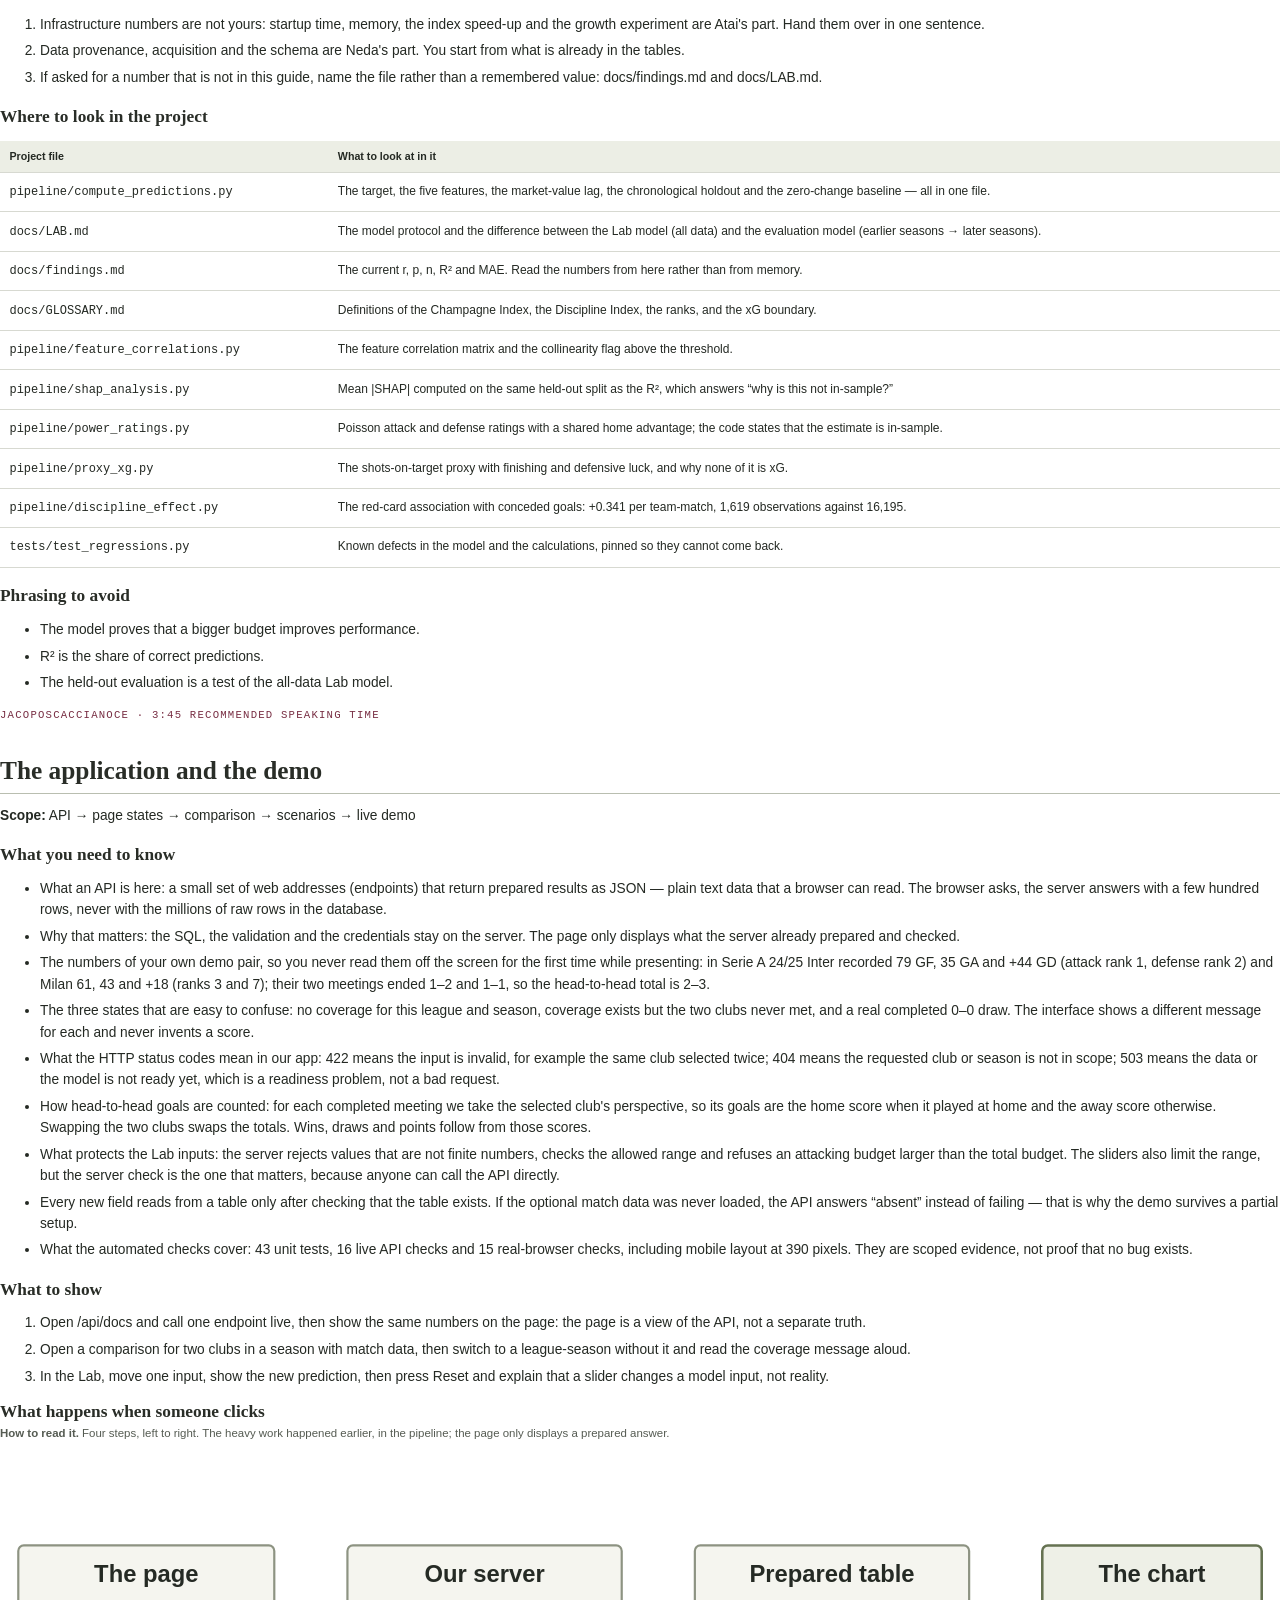
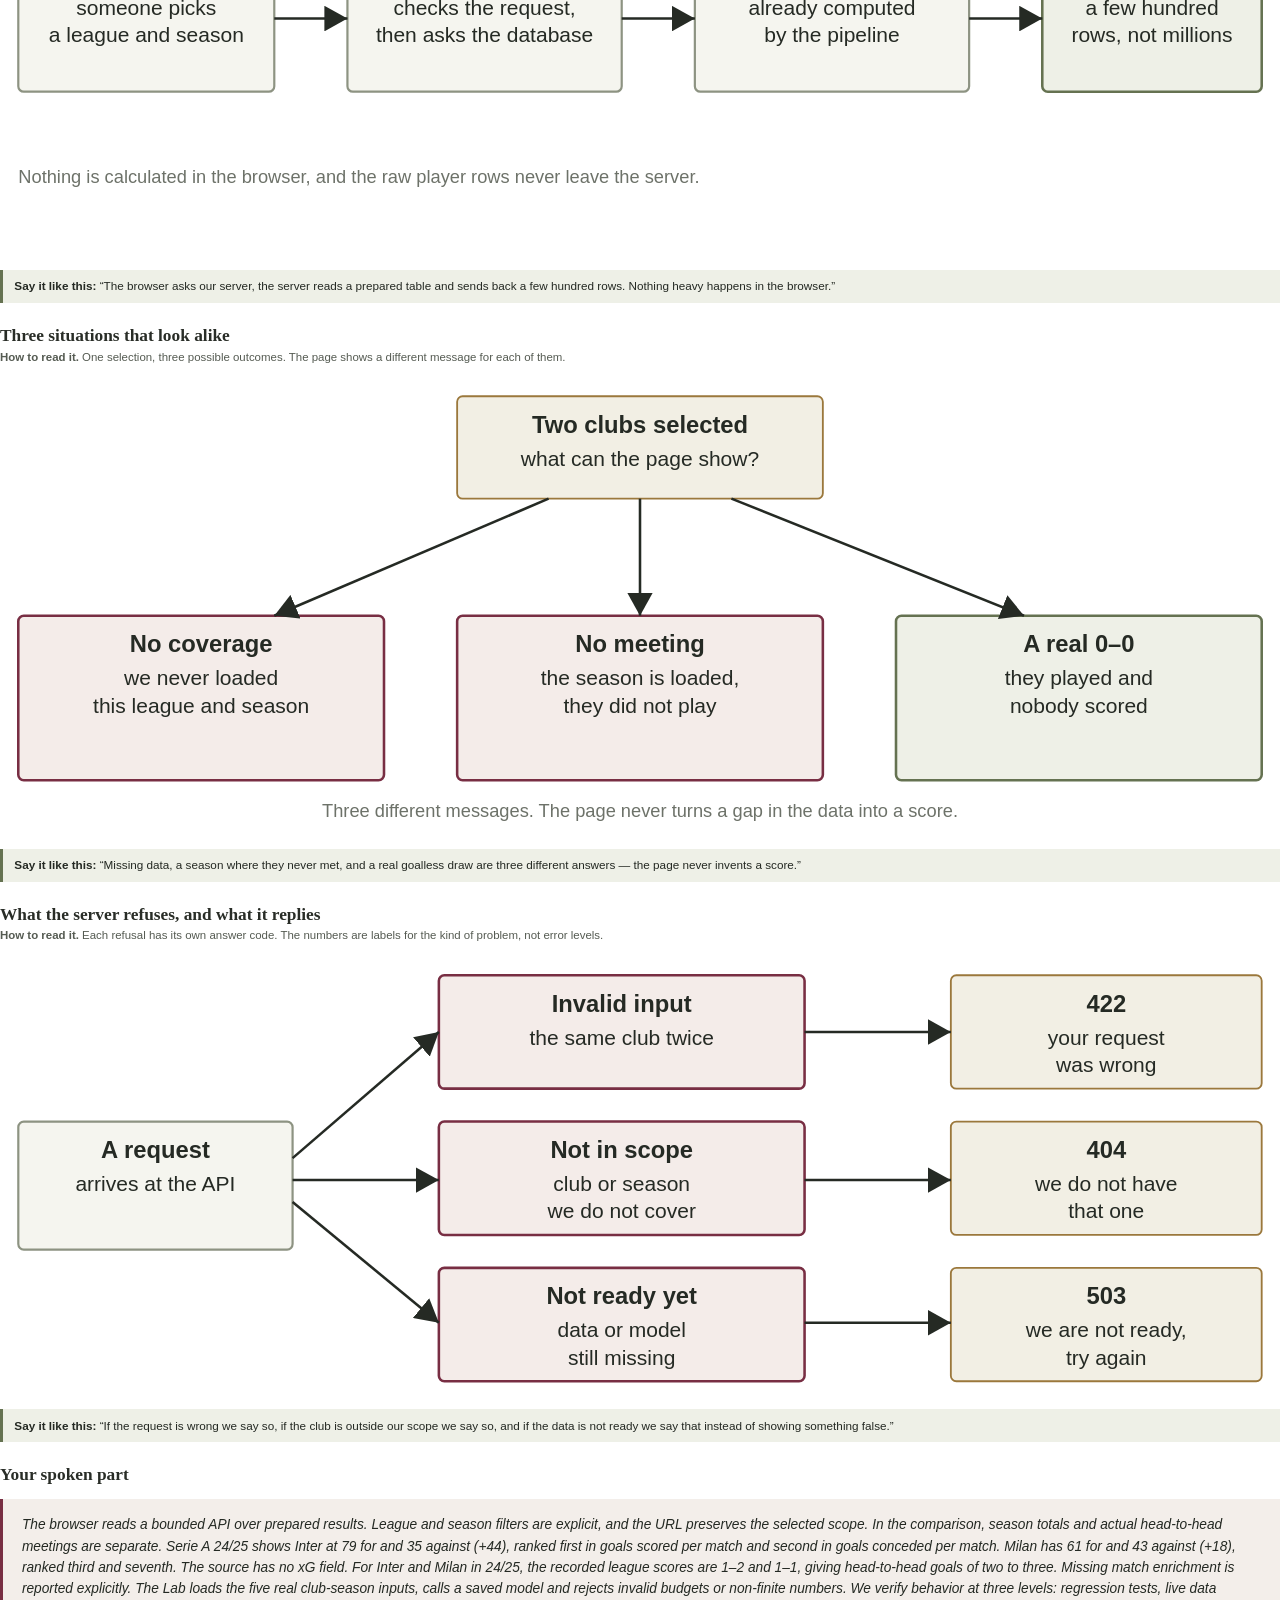
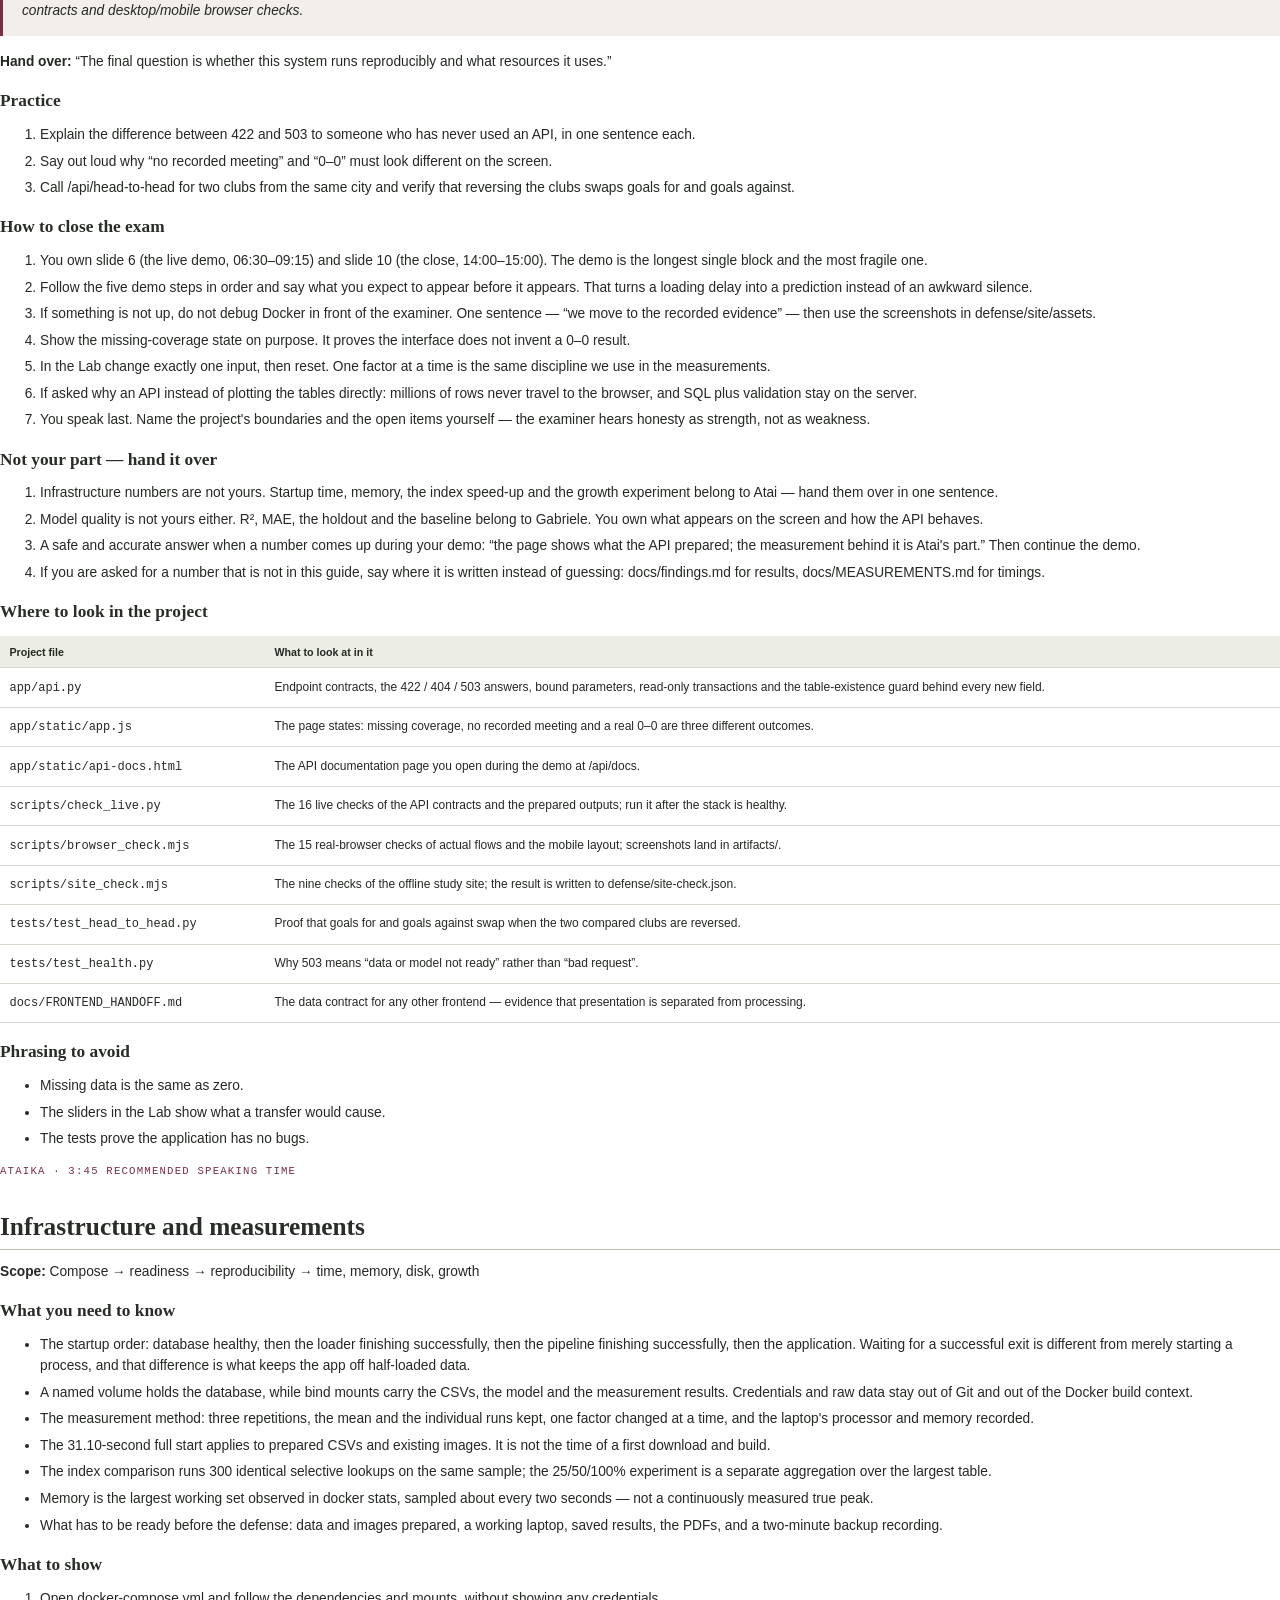
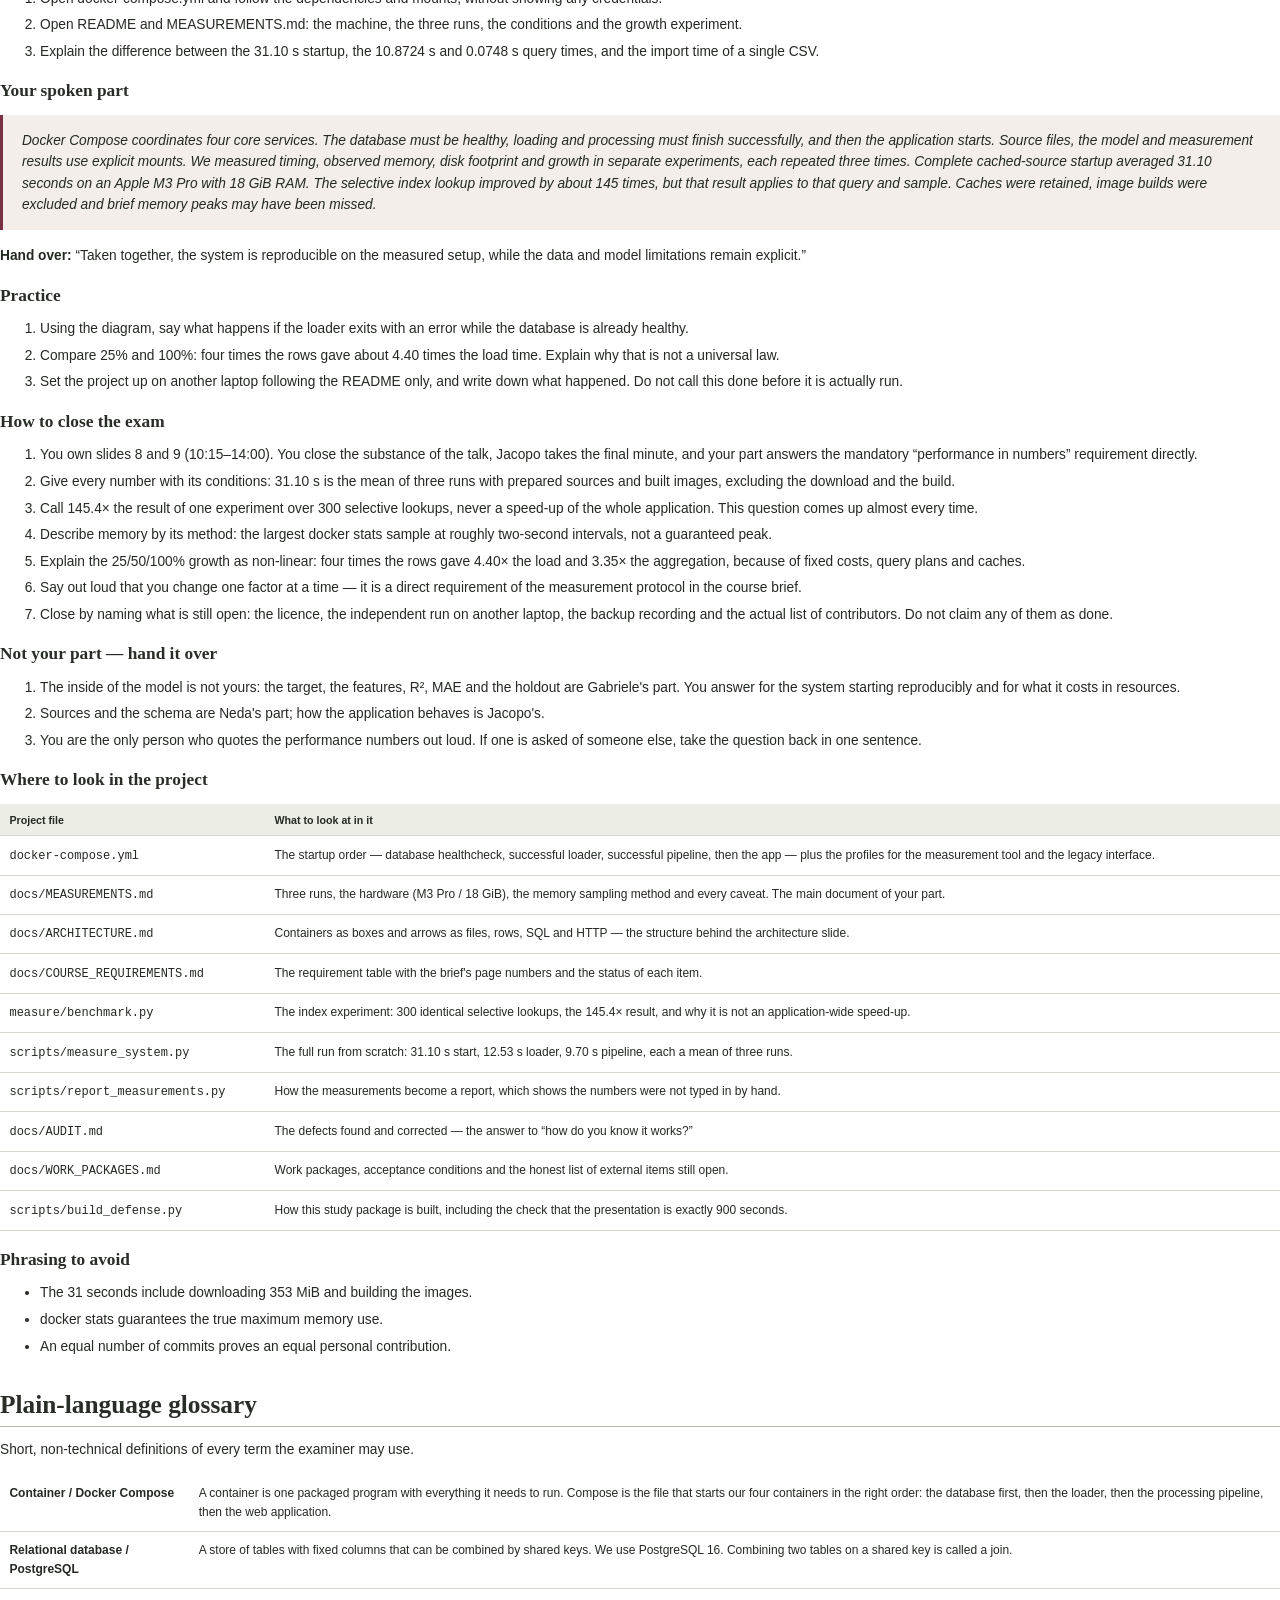
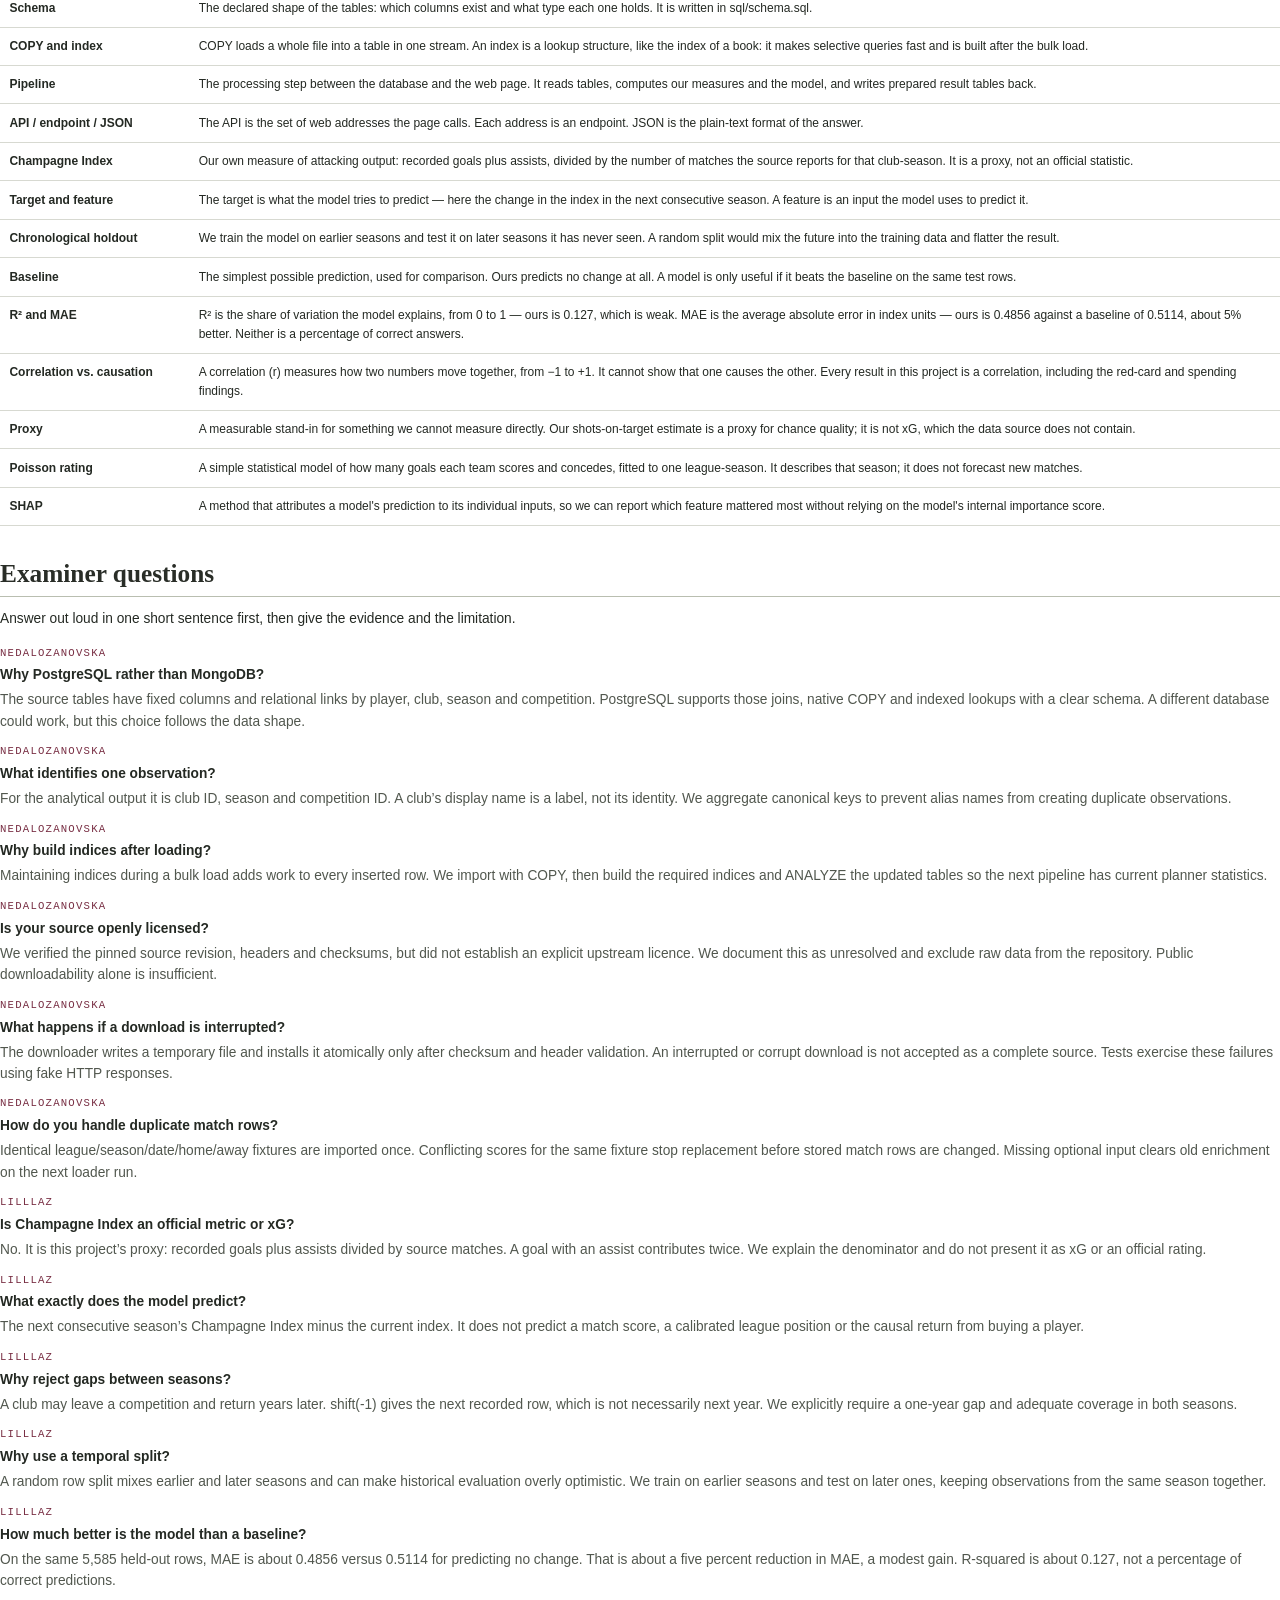
<file: defense/materials/Team-Defense-Guide.html>
<!doctype html><html lang="en"><head><meta charset="utf-8"><meta name="viewport" content="width=device-width,initial-scale=1"><title>Team Defense Guide</title><style>
@page { size: A4; margin: 17mm 17mm 18mm; }
* { box-sizing: border-box; }
body { margin: 0; color:#242923; font: 10.3pt/1.55 Arial,Helvetica,sans-serif; }
h1,h2,h3 { font-family:Georgia,'Times New Roman',serif; line-height:1.1; color:#292d27; }
h1 { font-size:28pt; margin:8mm 0 3mm; }
h2 { font-size:19pt; margin:9mm 0 3mm; border-bottom:1px solid #b9beb0; padding-bottom:2mm; break-after:avoid; }
h3 { font-size:13pt; margin:5mm 0 2mm; break-after:avoid; }
p { margin:2mm 0 4mm; }
li { margin:1.4mm 0; }
table { border-collapse:collapse; width:100%; margin:4mm 0; font-size:9pt; }
th,td { text-align:left; vertical-align:top; border-bottom:1px solid #d7d9d1; padding:2.5mm; }
th { background:#eceee5; font: bold 8pt Arial; }
.cover { min-height:235mm; display:flex; flex-direction:column; justify-content:space-between; page-break-after:always; }
.kicker,.tag { font:8pt/1.5 Menlo,Consolas,monospace; letter-spacing:1.2px; color:#782e43; text-transform:uppercase; }
.lede { font:15pt/1.5 Georgia,serif; max-width:160mm; color:#666b62; }
.cover-footer { border-top:2px solid #292d27; padding-top:4mm; color:#6d7269; font-size:9pt; }
.callout { border-left:3px solid #782e43; background:#f3eeea; padding:4mm 5mm; margin:4mm 0; break-inside:avoid; }
.warning { border-left-color:#9b783c; background:#f2efe4; }
.metric { font:23pt/1.2 Georgia,serif; color:#657251; }
.small { color:#6d7269; font-size:8.5pt; }
.figure { margin:5mm 0; break-inside:avoid; }
.figure img { max-width:100%; max-height:115mm; object-fit:contain; border:1px solid #d7d9d1; }
.figure figcaption { color:#6d7269; font-size:8pt; margin-top:1mm; }
.question { break-inside:avoid; margin:3mm 0; }
.question p { margin:1mm 0; }
.answer { color:#51574e; }
.role { break-before:page; }
.slide { page:slide; }
.notes { background:#eef0e7; padding:4mm; margin-top:5mm; font-size:9.5pt; }
.page-num:after { content: counter(page); }
@page slide { size: 13.333in 7.5in; margin: 0.5in; }
.slides-doc { font-size:18pt; }
.slides-doc h1 { font-size:34pt; }
.slides-doc ul { font-size:17pt; line-height:1.55; }
@media print { a { color:inherit; text-decoration:none; } .break { break-before:page; } }
</style><style>
.fig{width:100%;height:auto;margin:2mm 0 1mm;break-inside:avoid}
.fig text{font-family:Arial,Helvetica,sans-serif;fill:#252a24}
.fig .t{font-size:13px;font-weight:bold}
.fig .b{font-size:11.5px}
.fig .s{font-size:10px;fill:#6d7269}
.fig .k{font-size:10px;fill:#782e43;font-weight:bold;paint-order:stroke;stroke:#fff;stroke-width:3;stroke-linejoin:round}
.fig .box{fill:#f5f5ef;stroke:#8d9382;stroke-width:1.2}
.fig .good{fill:#eef0e7;stroke:#657251;stroke-width:1.4}
.fig .stop{fill:#f4ece9;stroke:#782e43;stroke-width:1.4}
.fig .note{fill:#f2efe4;stroke:#9b783c;stroke-width:1}
.fig .arrow{stroke:#252a24;stroke-width:1.4;fill:none}
.fig .reject{stroke:#782e43;stroke-width:1.4;fill:none;stroke-dasharray:5 3}
.figwrap{break-inside:avoid;margin:4mm 0 6mm}
.figwrap h3{margin:0 0 1mm}
.figcap{font-size:8.6pt;color:#555b52;margin:0 0 1mm}
.figsay{font-size:8.8pt;border-left:3px solid #657251;background:#eef0e7;padding:2mm 3mm;margin:1mm 0 0}
</style></head><body class=""><section class="cover"><div><div class="kicker">Four study tracks · one complete system</div><h1>Team Defense Guide</h1><p class="lede">Checkable facts, spoken parts, exercises, examiner questions and a 15-minute rehearsal for the whole team.</p></div><div class="cover-footer">Calcio Champagne · Prepared 2026-11-09 · Spoken parts are practice material, not claims about individual authorship.</div></section><h2>The project in one minute</h2><p>Calcio Champagne is a reproducible football data system that asks whether incoming transfer spending accompanies an improvement in next season’s recorded attacking output, and whether attacking output tracks same-season league finish. It combines pinned CSV acquisition, PostgreSQL, a Python processing pipeline, measured infrastructure and a browser application. The primary model improves modestly over a zero-change baseline. A separate comparison reports score-derived GF/GA/GD and league ranks, observed shots, shots on target and corners, plus descriptive Poisson attack/defense ranks. The source has no provider xG; an SOT-based conversion proxy is explicitly experimental. A goalkeeper cross-check and red-card association are presented with their coverage and limits. The primary Transfermarkt-derived dataset’s licence remains unconfirmed.</p><div class="callout"><b>Reading the comparison numbers.</b> GF is goals scored, GA is goals conceded, GD is GF minus GA. The attack rank orders goals scored per match from highest to lowest, the defense rank orders goals conceded per match from lowest to highest, both within one league and season, and tied rates share a rank. xG is not in the loaded data and cannot be derived from a scoreline.</div><h2>How the team prepares</h2><ol><li>Each person studies their own card, does the exercises and finds the evidence in the repository.</li><li>Together, follow one path end to end: CSV → PostgreSQL → pipeline → API → screen.</li><li>Run the full 15-minute rehearsal with the timer and keep inside your own slot.</li><li>Each person answers at least two questions from another track.</li><li>Run the project on a second laptop and record the two-minute backup demo.</li></ol><div class="callout warning"><b>The split in this guide is a study and speaking plan.</b> It does not establish who wrote a given line of code. At the defense, describe the actual work you can show.</div><section class="role"><div class="kicker">nedalozanovska · 3:45 recommended speaking time</div><h2>Data and the database</h2><p><b>Scope:</b> Sources → validation → bulk load → schema and SQL</p><h3>What you need to know</h3><ul><li>Which exact copy of the data we use. loader/sources.json pins one revision of the upstream repository — a revision is a specific saved version, like a dated edition of a report — and stores a SHA-256 checksum for every file. A checksum is a fingerprint of the file&#x27;s contents: change one character and the fingerprint changes. That is how we prove we loaded the data we documented.</li><li>One row of our analysis is one club, in one season, in one competition. The club&#x27;s name is only a label. Two spellings of the same club must never become two clubs, so every join uses the numeric club ID, not the name.</li><li>Why a relational (SQL) database: our eleven files have fixed columns, and we constantly combine players with clubs, seasons and competitions. That combining is called a join, and relational databases are built for it. A document database would store the same facts but make these joins harder, not easier.</li><li>What COPY does: it is PostgreSQL&#x27;s bulk-loading command. It streams a whole file into a table instead of sending one INSERT statement per row, so the whole import is one streaming operation instead of millions of separate statements.</li><li>Why we build indices after loading, not before. An index works like the index at the back of a book: it makes lookups fast, but it must be updated for every row inserted. Building it once after the import is faster than maintaining it during the import. ANALYZE then refreshes the statistics the database uses to pick a query plan.</li><li>The match files from football-data.co.uk are optional. Without them the system still runs and the interface states that coverage is missing instead of showing zeros. Club names in those files are mapped to our IDs, identical fixtures load once, and contradictory scores stop the replacement before stored matches change.</li><li>The licence of the primary source is not confirmed. We checked: there is no licence file at the pinned revision. Being publicly downloadable is not permission to reuse. Say this plainly — it is a known open item, not a mistake to hide.</li><li>One legacy table (team_competitions_seasons) differs from the current upstream file: 196,378 rows with seven fields locally, 58,247 rows with 29 fields upstream. We kept the local file instead of silently replacing it, and the Champagne Index and the model do not use it.</li></ul><h3>What to show</h3><ol><li>Open loader/sources.json on screen and read one entry aloud: the revision, the file name, its checksum and the expected column order.</li><li>Open sql/champagne_queries.sql and point at the GROUP BY: club ID, season, competition. Explain that MAX(team_name) only picks a label to display.</li><li>Open tests/test_match_loader.py and show one rejected case: a fixture whose stated result disagrees with its score never becomes a stored match.</li></ol><div class="figwrap"><h3>From a public file to a table we trust</h3><p class="figcap"><b>How to read it.</b> Read it left to right. A file is only installed after its fingerprint matches the one we recorded; anything else is thrown away.</p><svg class="fig" viewBox="0 0 700 250"><defs><marker id="fa" markerWidth="10" markerHeight="10" refX="9" refY="5" orient="auto"><path d="M0,0 L9,5 L0,10 z" fill="#252a24"/></marker><marker id="fr" markerWidth="10" markerHeight="10" refX="9" refY="5" orient="auto"><path d="M0,0 L9,5 L0,10 z" fill="#782e43"/></marker></defs><rect class="box" x="10" y="40" width="150" height="72" rx="3"/><text class="t" x="85.0" y="60" text-anchor="middle">Public repository</text><text class="b" x="85.0" y="78" text-anchor="middle">one pinned version</text><text class="b" x="85.0" y="93" text-anchor="middle">of eleven files</text><rect class="box" x="200" y="40" width="150" height="72" rx="3"/><text class="t" x="275.0" y="60" text-anchor="middle">Fingerprint check</text><text class="b" x="275.0" y="78" text-anchor="middle">does the file match</text><text class="b" x="275.0" y="93" text-anchor="middle">what we wrote down?</text><rect class="box" x="390" y="10" width="150" height="72" rx="3"/><text class="t" x="465.0" y="30" text-anchor="middle">Temporary file</text><text class="b" x="465.0" y="48" text-anchor="middle">nothing is installed</text><text class="b" x="465.0" y="63" text-anchor="middle">until it passes</text><rect class="stop" x="390" y="130" width="150" height="72" rx="3"/><text class="t" x="465.0" y="150" text-anchor="middle">Rejected</text><text class="b" x="465.0" y="168" text-anchor="middle">no half-written file</text><text class="b" x="465.0" y="183" text-anchor="middle">ever reaches us</text><rect class="good" x="560" y="10" width="130" height="72" rx="3"/><text class="t" x="625.0" y="30" text-anchor="middle">Database</text><text class="b" x="625.0" y="48" text-anchor="middle">one table</text><text class="b" x="625.0" y="63" text-anchor="middle">per file</text><path class="arrow" marker-end="url(#fa)" d="M160,76 L200,76"/><path class="arrow" marker-end="url(#fa)" d="M352,64 L388,44"/><text class="k" x="370" y="30" text-anchor="middle">match</text><path class="reject" marker-end="url(#fr)" d="M352,90 L388,162"/><text class="k" x="356" y="124">mismatch</text><path class="arrow" marker-end="url(#fa)" d="M540,46 L560,46"/><text class="s" x="10" y="232">The same check runs whether the file was downloaded today or months ago.</text></svg><p class="figsay"><b>Say it like this:</b> “We never trust a download. We compare it with a fingerprint we wrote down in advance, and a file that fails never reaches the database.”</p></div><div class="figwrap"><h3>What one row of the analysis is</h3><p class="figcap"><b>How to read it.</b> The left side is the raw data, one row per player. The right side is the unit everything else is built on.</p><svg class="fig" viewBox="0 0 700 250"><defs><marker id="fa" markerWidth="10" markerHeight="10" refX="9" refY="5" orient="auto"><path d="M0,0 L9,5 L0,10 z" fill="#252a24"/></marker><marker id="fr" markerWidth="10" markerHeight="10" refX="9" refY="5" orient="auto"><path d="M0,0 L9,5 L0,10 z" fill="#782e43"/></marker></defs><rect class="box" x="10" y="30" width="190" height="96" rx="3"/><text class="t" x="105.0" y="50" text-anchor="middle">Many player rows</text><text class="b" x="105.0" y="68" text-anchor="middle">one row per player,</text><text class="b" x="105.0" y="83" text-anchor="middle">per season,</text><text class="b" x="105.0" y="98" text-anchor="middle">per competition</text><rect class="note" x="255" y="50" width="170" height="60" rx="3"/><text class="t" x="340.0" y="70" text-anchor="middle">Add them up</text><text class="b" x="340.0" y="88" text-anchor="middle">by club, season</text><text class="b" x="340.0" y="103" text-anchor="middle">and competition</text><rect class="good" x="480" y="30" width="210" height="96" rx="3"/><text class="t" x="585.0" y="50" text-anchor="middle">One analysis row</text><text class="b" x="585.0" y="68" text-anchor="middle">one club,</text><text class="b" x="585.0" y="83" text-anchor="middle">one season,</text><text class="b" x="585.0" y="98" text-anchor="middle">one competition</text><path class="arrow" marker-end="url(#fa)" d="M200,78 L255,78"/><path class="arrow" marker-end="url(#fa)" d="M425,78 L480,78"/><text class="s" x="10" y="160">Clubs are joined by their number, never by their name:</text><rect class="box" x="10" y="172" width="200" height="56" rx="3"/><text class="t" x="110.0" y="192" text-anchor="middle">“Inter”</text><text class="b" x="110.0" y="210" text-anchor="middle">a label on the screen</text><rect class="good" x="255" y="172" width="170" height="56" rx="3"/><text class="t" x="340.0" y="192" text-anchor="middle">club 46</text><text class="b" x="340.0" y="210" text-anchor="middle">the real identity</text><path class="arrow" marker-end="url(#fa)" d="M210,200 L255,200"/><text class="s" x="440" y="196">Two spellings of one club would otherwise</text><text class="s" x="440" y="210">become two different clubs in the results.</text></svg><p class="figsay"><b>Say it like this:</b> “One row of our analysis is one club, in one season, in one competition — and clubs are joined by number, never by name.”</p></div><div class="figwrap"><h3>Two sources that are never mixed</h3><p class="figcap"><b>How to read it.</b> Two separate inputs produce two separate measures. Each number on the screen comes from exactly one of them.</p><svg class="fig" viewBox="0 0 700 230"><defs><marker id="fa" markerWidth="10" markerHeight="10" refX="9" refY="5" orient="auto"><path d="M0,0 L9,5 L0,10 z" fill="#252a24"/></marker><marker id="fr" markerWidth="10" markerHeight="10" refX="9" refY="5" orient="auto"><path d="M0,0 L9,5 L0,10 z" fill="#782e43"/></marker></defs><rect class="box" x="10" y="20" width="300" height="80" rx="3"/><text class="t" x="160.0" y="40" text-anchor="middle">Player records</text><text class="b" x="160.0" y="58" text-anchor="middle">who scored and assisted,</text><text class="b" x="160.0" y="73" text-anchor="middle">season by season</text><rect class="box" x="10" y="130" width="300" height="80" rx="3"/><text class="t" x="160.0" y="150" text-anchor="middle">Match results</text><text class="b" x="160.0" y="168" text-anchor="middle">the actual scoreline</text><text class="b" x="160.0" y="183" text-anchor="middle">of each played game</text><rect class="good" x="420" y="20" width="270" height="80" rx="3"/><text class="t" x="555.0" y="40" text-anchor="middle">Attacking index</text><text class="b" x="555.0" y="58" text-anchor="middle">built only from</text><text class="b" x="555.0" y="73" text-anchor="middle">player records</text><rect class="good" x="420" y="130" width="270" height="80" rx="3"/><text class="t" x="555.0" y="150" text-anchor="middle">Goals for and against</text><text class="b" x="555.0" y="168" text-anchor="middle">built only from</text><text class="b" x="555.0" y="183" text-anchor="middle">match results</text><path class="arrow" marker-end="url(#fa)" d="M310,60 L420,60"/><path class="arrow" marker-end="url(#fa)" d="M310,170 L420,170"/><text class="s" x="355" y="118" text-anchor="middle">the two never mix</text></svg><p class="figsay"><b>Say it like this:</b> “The attacking index comes from player records; goals for and against come from real scorelines. We never add one to the other.”</p></div><h3>Your spoken part</h3><div class="callout"><i lang="en">Our data layer uses eleven pinned CSV tables. We chose PostgreSQL because the records have fixed schemas and are joined by player, club, competition and season. The loader validates headers, uses COPY for bulk import, and builds indices afterwards. We aggregate by canonical identifiers so name aliases do not duplicate observations. An optional match source adds actual scorelines and standings. Invalid or duplicate matches are handled explicitly. The source is publicly downloadable, but its licence is still unconfirmed; we do not claim that this requirement is resolved.</i></div><p><b>Hand over:</b> <span lang="en">“With the data stored consistently, the next step is to define a valid season-to-season target and evaluate it.”</span></p><h3>Practice</h3><ol><li>Explain a checksum to someone outside the course in two sentences, without using the word hash.</li><li>Say why loading 5.74 million rows with COPY is faster than 5.74 million INSERT statements.</li><li>Describe what breaks if we join clubs by name instead of by ID, and give a concrete example from the data (Inter, Internazionale).</li></ol><h3>How to close the exam</h3><ol><li>You open the defense: slides 1–3, 00:00–03:45. You set the pace for the whole team, so speak slowly for the first twenty seconds.</li><li>Start with the question in plain language, then separate the two different questions immediately: what happens in the next season, and what we only observe within the same season.</li><li>Open loader/sources.json on the screen rather than describing it. One real manifest entry is more convincing than any slide.</li><li>Raise the licence yourself, before the examiner asks: the revision is pinned, the licence is not confirmed, and we do not redistribute the raw data.</li><li>Mention the legacy metadata table yourself too: one table differs from the current upstream version, and the central index and model do not use it.</li><li>Keep the database justification to one sentence: fixed columns and constant joins by player, club, season and competition.</li><li>Hand over with the prepared sentence instead of improvising — an improvised handover costs ten seconds you do not have.</li></ol><h3>Not your part — hand it over</h3><ol><li>Infrastructure numbers are not yours. Startup time, memory, the index speed-up and the growth experiment belong to Atai. Hand them over in one sentence: “Atai ran those measurements — Atai, would you take this one?”</li><li>Model quality is not yours either. R², MAE, the holdout and the baseline belong to Gabriele. You can say what the index measures; how well the model predicts it is her part.</li><li>If you are asked for a number that is not in this guide, say where it is written instead of guessing: docs/SOURCES.md for the data, docs/findings.md for results, docs/MEASUREMENTS.md for timings.</li><li>Handing a question to the right person is a correct answer, not an evasion. Guessing a number you cannot defend is the only real mistake available here.</li></ol><h3>Where to look in the project</h3><table><thead><tr><th>Project file</th><th>What to look at in it</th></tr></thead><tbody><tr><td><code>loader/sources.json</code></td><td>The pinned revision, file list, SHA-256 checksums and expected column order. Open this file during the defense instead of describing it.</td></tr><tr><td><code>loader/get_data.py</code></td><td>Header and checksum verification, download to a temporary file, atomic install. This is the answer to “what if the download is interrupted?”</td></tr><tr><td><code>loader/load_data.py</code></td><td>Bulk COPY into PostgreSQL, match validation, parse_match_extras, and clearing stale match rows when the optional source disappears.</td></tr><tr><td><code>sql/schema.sql</code></td><td>Tables, indices and additive ALTER statements for the new match columns, so an existing database upgrades without losing loaded scores.</td></tr><tr><td><code>sql/champagne_queries.sql</code></td><td>The aggregation key club × season × competition, and MAX(team_name) used only as a display label.</td></tr><tr><td><code>sql/team_name_map.sql</code></td><td>Mapping of club names to canonical IDs before any match join, so alternative spellings cannot duplicate a club.</td></tr><tr><td><code>tests/test_acquisition.py</code></td><td>What the acquisition tests actually prove: a wrong checksum, a wrong header and an interrupted transfer install nothing.</td></tr><tr><td><code>tests/test_match_loader.py</code></td><td>Duplicate and contradictory fixtures, two- and four-digit years, and valid 0–0 draws.</td></tr><tr><td><code>docs/SOURCES.md</code></td><td>Provenance, the legacy metadata difference and the licence boundary — your answer to the licence question.</td></tr></tbody></table><h3>Phrasing to avoid</h3><ul><li>Our data is open source.</li><li>The database cleans the data for us.</li><li>A zero transfer fee means the player moved for free.</li></ul></section><section class="role"><div class="kicker">lilllaz · 3:45 recommended speaking time</div><h2>Analysis and the model</h2><p><b>Scope:</b> Index → features → target → baseline → limits</p><h3>What you need to know</h3><ul><li>The Champagne Index formula: recorded goals plus assists, divided by the matches the source reports for that club-season. Because goals and assists are counted separately, one goal with an assist contributes twice. It is our own proxy for attacking output, not xG and not an official rating.</li><li>The target is the next consecutive season&#x27;s index minus the current one. A season pair only counts with at least 30 matches in both seasons for the top five leagues, and five for other competitions.</li><li>The five features: the current index, total incoming spend, spend on attacking players, average squad age, and the change in average market value.</li><li>How the wrong lag was removed: build one row per club and season first, attach the exact previous year, and only then join competitions. Done in the other order, a club playing three competitions is counted three times before the lag is computed.</li><li>The chronological holdout: earlier seasons train the model, later seasons test it, and the baseline predicts no change at all on those same test rows. A random split would let future seasons leak into training.</li><li>R² = 0.127 does not mean 12.7% accuracy, and it is not a share of correct predictions. The honest comparison is MAE 0.4856 against the baseline&#x27;s 0.5114 — about five percent better.</li><li>The Lab uses a separate model fitted on all eligible data for exploration. Its own fit is not an independent test, and moving a budget slider shows a learned association, not the effect of an actual transfer.</li><li>The season comparison also shows goals for, goals against, goal difference and per-match attack and defense ranks derived from real scorelines. Those are separate from the Transfermarkt-based index.</li><li>The defensive-spend follow-up correlates defender fees with the next-season change in goals conceded per match: r = 0.0040, p = 0.427, n = 38,531. There is no useful linear signal.</li></ul><h3>What to show</h3><ol><li>Open the Project page and read the current r, p, n and MAE aloud, naming the units and the sample behind each one.</li><li>Explain why a 23/24 → 25/26 pair is invalid even though a naive shift by one row returns it.</li><li>Change one input in the Lab, return to the baseline, and say what the comparison between the two actually measures.</li></ol><div class="figwrap"><h3>What the model is asked to predict</h3><p class="figcap"><b>How to read it.</b> The prediction target is a change between two seasons that genuinely follow each other, not a league position and not a match result.</p><svg class="fig" viewBox="0 0 700 250"><defs><marker id="fa" markerWidth="10" markerHeight="10" refX="9" refY="5" orient="auto"><path d="M0,0 L9,5 L0,10 z" fill="#252a24"/></marker><marker id="fr" markerWidth="10" markerHeight="10" refX="9" refY="5" orient="auto"><path d="M0,0 L9,5 L0,10 z" fill="#782e43"/></marker></defs><rect class="box" x="10" y="20" width="180" height="70" rx="3"/><text class="t" x="100.0" y="40" text-anchor="middle">This season</text><text class="b" x="100.0" y="58" text-anchor="middle">attacking output</text><text class="b" x="100.0" y="73" text-anchor="middle">of one club</text><rect class="box" x="260" y="20" width="180" height="70" rx="3"/><text class="t" x="350.0" y="40" text-anchor="middle">The next season</text><text class="b" x="350.0" y="58" text-anchor="middle">the very next year,</text><text class="b" x="350.0" y="73" text-anchor="middle">same club</text><rect class="good" x="510" y="20" width="180" height="70" rx="3"/><text class="t" x="600.0" y="40" text-anchor="middle">What we predict</text><text class="b" x="600.0" y="58" text-anchor="middle">the change</text><text class="b" x="600.0" y="73" text-anchor="middle">between the two</text><path class="arrow" marker-end="url(#fa)" d="M190,55 L260,55"/><path class="arrow" marker-end="url(#fa)" d="M440,55 L510,55"/><text class="k" x="475.0" y="49.0" text-anchor="middle">difference</text><text class="s" x="10" y="130">A pair is only used when the two seasons really follow each other:</text><rect class="good" x="10" y="148" width="180" height="64" rx="3"/><text class="t" x="100.0" y="168" text-anchor="middle">2023/24 → 2024/25</text><text class="b" x="100.0" y="186" text-anchor="middle">accepted</text><rect class="stop" x="260" y="148" width="180" height="64" rx="3"/><text class="t" x="350.0" y="168" text-anchor="middle">2023/24 → 2025/26</text><text class="b" x="350.0" y="186" text-anchor="middle">rejected: a year is missing</text><rect class="stop" x="510" y="148" width="180" height="64" rx="3"/><text class="t" x="600.0" y="168" text-anchor="middle">Thin season</text><text class="b" x="600.0" y="186" text-anchor="middle">rejected: too few matches</text></svg><p class="figsay"><b>Say it like this:</b> “We predict how a club&#x27;s attacking output changes in the following season — and only when both seasons are properly covered.”</p></div><div class="figwrap"><h3>Learning on the past, tested on the future</h3><p class="figcap"><b>How to read it.</b> Time runs left to right. The model never sees the seasons it is judged on, and it is compared with the simplest possible guess.</p><svg class="fig" viewBox="0 0 700 230"><defs><marker id="fa" markerWidth="10" markerHeight="10" refX="9" refY="5" orient="auto"><path d="M0,0 L9,5 L0,10 z" fill="#252a24"/></marker><marker id="fr" markerWidth="10" markerHeight="10" refX="9" refY="5" orient="auto"><path d="M0,0 L9,5 L0,10 z" fill="#782e43"/></marker></defs><rect class="good" x="10" y="40" width="380" height="60" rx="3"/><text class="t" x="200" y="66" text-anchor="middle">Earlier seasons</text><text class="b" x="200" y="86" text-anchor="middle">the model learns here</text><rect class="note" x="410" y="40" width="280" height="60" rx="3"/><text class="t" x="550" y="66" text-anchor="middle">Later seasons</text><text class="b" x="550" y="86" text-anchor="middle">it is tested here, unseen</text><path class="arrow" marker-end="url(#fa)" d="M10,120 L690,120"/><text class="s" x="10" y="138">time</text><rect class="box" x="10" y="155" width="320" height="62" rx="3"/><text class="t" x="170.0" y="175" text-anchor="middle">Our model</text><text class="b" x="170.0" y="193" text-anchor="middle">predicts a change</text><text class="b" x="170.0" y="208" text-anchor="middle">for each test season</text><rect class="box" x="370" y="155" width="320" height="62" rx="3"/><text class="t" x="530.0" y="175" text-anchor="middle">The simple comparison</text><text class="b" x="530.0" y="193" text-anchor="middle">predicts no change at all</text><text class="k" x="350" y="192" text-anchor="middle">vs</text></svg><p class="figsay"><b>Say it like this:</b> “We train on earlier seasons and test on later ones, and we compare the model with simply predicting no change at all.”</p></div><div class="figwrap"><h3>What we may and may not claim</h3><p class="figcap"><b>How to read it.</b> The left arrow is allowed, the crossed one is not. This is the boundary every number in our project sits behind.</p><svg class="fig" viewBox="0 0 700 230"><defs><marker id="fa" markerWidth="10" markerHeight="10" refX="9" refY="5" orient="auto"><path d="M0,0 L9,5 L0,10 z" fill="#252a24"/></marker><marker id="fr" markerWidth="10" markerHeight="10" refX="9" refY="5" orient="auto"><path d="M0,0 L9,5 L0,10 z" fill="#782e43"/></marker></defs><rect class="box" x="10" y="30" width="200" height="80" rx="3"/><text class="t" x="110.0" y="50" text-anchor="middle">Two things move together</text><text class="b" x="110.0" y="68" text-anchor="middle">spending and output,</text><text class="b" x="110.0" y="83" text-anchor="middle">in the same records</text><rect class="good" x="260" y="30" width="180" height="80" rx="3"/><text class="t" x="350.0" y="50" text-anchor="middle">We can say this</text><text class="b" x="350.0" y="68" text-anchor="middle">they are associated</text><rect class="stop" x="500" y="30" width="190" height="80" rx="3"/><text class="t" x="595.0" y="50" text-anchor="middle">We cannot say this</text><text class="b" x="595.0" y="68" text-anchor="middle">one causes the other</text><path class="arrow" marker-end="url(#fa)" d="M210,70 L260,70"/><path class="reject" marker-end="url(#fr)" d="M440,70 L500,70"/><path d="M462,60 L478,80 M478,60 L462,80" stroke="#782e43" stroke-width="2.2"/><rect class="note" x="10" y="140" width="680" height="70" rx="3"/><text class="t" x="350.0" y="160" text-anchor="middle">Why not</text><text class="b" x="350.0" y="178" text-anchor="middle">richer clubs differ in many ways at once — squad, coach, league, luck — and we never ran an experiment</text><text class="b" x="350.0" y="193" text-anchor="middle">where one club spends and an identical club does not</text></svg><p class="figsay"><b>Say it like this:</b> “These are historical records, not an experiment, so we can say two things move together — never that one causes the other.”</p></div><h3>Your spoken part</h3><div class="callout"><i lang="en">We define attacking output as recorded goals plus assists per source match. The target is the change in that index in the next consecutive season. We remove incomplete season pairs and construct lagged squad values before joining competitions. Evaluation uses earlier seasons for training and later seasons for testing. The RandomForest has a test MAE of about 0.486, compared with 0.511 for predicting no change: an improvement of roughly five percent. This is a modest signal. The comparison also separates the Transfermarkt attacking index from completed league scores: goals for, goals against, their difference, and per-match attack and defense ranks. A defensive-spend follow-up also has almost zero association with next-season conceded-goal change (r=0.004, p=0.427; n=38,531). The Lab uses a separate all-data model for retrospective exploration. Moving a budget slider changes a model input; it does not establish what a transfer would cause.</i></div><p><b>Hand over:</b> <span lang="en">“The application makes those distinctions visible and lets us inspect the evidence for individual clubs.”</span></p><h3>Practice</h3><ol><li>Compute (76 + 70) / 38 and explain why 3.84 is not goals per match.</li><li>Compute (0.511364 − 0.485593) / 0.511364 ≈ 5.04% and state the correct interpretation out loud.</li><li>Separate three questions: a correlation inside one season, a change in the next season, and the causal effect of buying a player.</li></ol><h3>How to close the exam</h3><ol><li>You own slides 4 and 5 (03:45–06:30) and slide 7 (09:15–10:15). Jacopo&#x27;s 165-second demo sits between them, so watch the clock or you will lose your findings slide.</li><li>Define the observation before showing the model: club × season × competition, then the target as the difference against the next consecutive season.</li><li>Say the headline number as a comparison, not an achievement: MAE 0.4856 against a baseline of 0.5114, roughly five percent better.</li><li>Explain immediately that R² = 0.127 is not a share of correct predictions. It is the most likely question on your part.</li><li>If asked about the Lab: it is a separate all-data model for exploration, and its own fit is not an independent test.</li><li>Use “accompanies” and “is associated with” for every relationship. The word “causes” is more expensive on your part than anywhere else.</li><li>On xG, answer briefly: the provider field does not exist, we show real shots, and the shots-on-target estimate is an experimental proxy.</li></ol><h3>Not your part — hand it over</h3><ol><li>Infrastructure numbers are not yours: startup time, memory, the index speed-up and the growth experiment are Atai&#x27;s part. Hand them over in one sentence.</li><li>Data provenance, acquisition and the schema are Neda&#x27;s part. You start from what is already in the tables.</li><li>If asked for a number that is not in this guide, name the file rather than a remembered value: docs/findings.md and docs/LAB.md.</li></ol><h3>Where to look in the project</h3><table><thead><tr><th>Project file</th><th>What to look at in it</th></tr></thead><tbody><tr><td><code>pipeline/compute_predictions.py</code></td><td>The target, the five features, the market-value lag, the chronological holdout and the zero-change baseline — all in one file.</td></tr><tr><td><code>docs/LAB.md</code></td><td>The model protocol and the difference between the Lab model (all data) and the evaluation model (earlier seasons → later seasons).</td></tr><tr><td><code>docs/findings.md</code></td><td>The current r, p, n, R² and MAE. Read the numbers from here rather than from memory.</td></tr><tr><td><code>docs/GLOSSARY.md</code></td><td>Definitions of the Champagne Index, the Discipline Index, the ranks, and the xG boundary.</td></tr><tr><td><code>pipeline/feature_correlations.py</code></td><td>The feature correlation matrix and the collinearity flag above the threshold.</td></tr><tr><td><code>pipeline/shap_analysis.py</code></td><td>Mean |SHAP| computed on the same held-out split as the R², which answers “why is this not in-sample?”</td></tr><tr><td><code>pipeline/power_ratings.py</code></td><td>Poisson attack and defense ratings with a shared home advantage; the code states that the estimate is in-sample.</td></tr><tr><td><code>pipeline/proxy_xg.py</code></td><td>The shots-on-target proxy with finishing and defensive luck, and why none of it is xG.</td></tr><tr><td><code>pipeline/discipline_effect.py</code></td><td>The red-card association with conceded goals: +0.341 per team-match, 1,619 observations against 16,195.</td></tr><tr><td><code>tests/test_regressions.py</code></td><td>Known defects in the model and the calculations, pinned so they cannot come back.</td></tr></tbody></table><h3>Phrasing to avoid</h3><ul><li>The model proves that a bigger budget improves performance.</li><li>R² is the share of correct predictions.</li><li>The held-out evaluation is a test of the all-data Lab model.</li></ul></section><section class="role"><div class="kicker">jacoposcaccianoce · 3:45 recommended speaking time</div><h2>The application and the demo</h2><p><b>Scope:</b> API → page states → comparison → scenarios → live demo</p><h3>What you need to know</h3><ul><li>What an API is here: a small set of web addresses (endpoints) that return prepared results as JSON — plain text data that a browser can read. The browser asks, the server answers with a few hundred rows, never with the millions of raw rows in the database.</li><li>Why that matters: the SQL, the validation and the credentials stay on the server. The page only displays what the server already prepared and checked.</li><li>The numbers of your own demo pair, so you never read them off the screen for the first time while presenting: in Serie A 24/25 Inter recorded 79 GF, 35 GA and +44 GD (attack rank 1, defense rank 2) and Milan 61, 43 and +18 (ranks 3 and 7); their two meetings ended 1–2 and 1–1, so the head-to-head total is 2–3.</li><li>The three states that are easy to confuse: no coverage for this league and season, coverage exists but the two clubs never met, and a real completed 0–0 draw. The interface shows a different message for each and never invents a score.</li><li>What the HTTP status codes mean in our app: 422 means the input is invalid, for example the same club selected twice; 404 means the requested club or season is not in scope; 503 means the data or the model is not ready yet, which is a readiness problem, not a bad request.</li><li>How head-to-head goals are counted: for each completed meeting we take the selected club&#x27;s perspective, so its goals are the home score when it played at home and the away score otherwise. Swapping the two clubs swaps the totals. Wins, draws and points follow from those scores.</li><li>What protects the Lab inputs: the server rejects values that are not finite numbers, checks the allowed range and refuses an attacking budget larger than the total budget. The sliders also limit the range, but the server check is the one that matters, because anyone can call the API directly.</li><li>Every new field reads from a table only after checking that the table exists. If the optional match data was never loaded, the API answers “absent” instead of failing — that is why the demo survives a partial setup.</li><li>What the automated checks cover: 43 unit tests, 16 live API checks and 15 real-browser checks, including mobile layout at 390 pixels. They are scoped evidence, not proof that no bug exists.</li></ul><h3>What to show</h3><ol><li>Open /api/docs and call one endpoint live, then show the same numbers on the page: the page is a view of the API, not a separate truth.</li><li>Open a comparison for two clubs in a season with match data, then switch to a league-season without it and read the coverage message aloud.</li><li>In the Lab, move one input, show the new prediction, then press Reset and explain that a slider changes a model input, not reality.</li></ol><div class="figwrap"><h3>What happens when someone clicks</h3><p class="figcap"><b>How to read it.</b> Four steps, left to right. The heavy work happened earlier, in the pipeline; the page only displays a prepared answer.</p><svg class="fig" viewBox="0 0 700 220"><defs><marker id="fa" markerWidth="10" markerHeight="10" refX="9" refY="5" orient="auto"><path d="M0,0 L9,5 L0,10 z" fill="#252a24"/></marker><marker id="fr" markerWidth="10" markerHeight="10" refX="9" refY="5" orient="auto"><path d="M0,0 L9,5 L0,10 z" fill="#782e43"/></marker></defs><rect class="box" x="10" y="50" width="140" height="80" rx="3"/><text class="t" x="80.0" y="70" text-anchor="middle">The page</text><text class="b" x="80.0" y="88" text-anchor="middle">someone picks</text><text class="b" x="80.0" y="103" text-anchor="middle">a league and season</text><rect class="box" x="190" y="50" width="150" height="80" rx="3"/><text class="t" x="265.0" y="70" text-anchor="middle">Our server</text><text class="b" x="265.0" y="88" text-anchor="middle">checks the request,</text><text class="b" x="265.0" y="103" text-anchor="middle">then asks the database</text><rect class="box" x="380" y="50" width="150" height="80" rx="3"/><text class="t" x="455.0" y="70" text-anchor="middle">Prepared table</text><text class="b" x="455.0" y="88" text-anchor="middle">already computed</text><text class="b" x="455.0" y="103" text-anchor="middle">by the pipeline</text><rect class="good" x="570" y="50" width="120" height="80" rx="3"/><text class="t" x="630.0" y="70" text-anchor="middle">The chart</text><text class="b" x="630.0" y="88" text-anchor="middle">a few hundred</text><text class="b" x="630.0" y="103" text-anchor="middle">rows, not millions</text><path class="arrow" marker-end="url(#fa)" d="M150,90 L190,90"/><path class="arrow" marker-end="url(#fa)" d="M340,90 L380,90"/><path class="arrow" marker-end="url(#fa)" d="M530,90 L570,90"/><text class="s" x="10" y="180">Nothing is calculated in the browser, and the raw player rows never leave the server.</text></svg><p class="figsay"><b>Say it like this:</b> “The browser asks our server, the server reads a prepared table and sends back a few hundred rows. Nothing heavy happens in the browser.”</p></div><div class="figwrap"><h3>Three situations that look alike</h3><p class="figcap"><b>How to read it.</b> One selection, three possible outcomes. The page shows a different message for each of them.</p><svg class="fig" viewBox="0 0 700 250"><defs><marker id="fa" markerWidth="10" markerHeight="10" refX="9" refY="5" orient="auto"><path d="M0,0 L9,5 L0,10 z" fill="#252a24"/></marker><marker id="fr" markerWidth="10" markerHeight="10" refX="9" refY="5" orient="auto"><path d="M0,0 L9,5 L0,10 z" fill="#782e43"/></marker></defs><rect class="note" x="250" y="10" width="200" height="56" rx="3"/><text class="t" x="350.0" y="30" text-anchor="middle">Two clubs selected</text><text class="b" x="350.0" y="48" text-anchor="middle">what can the page show?</text><rect class="stop" x="10" y="130" width="200" height="90" rx="3"/><text class="t" x="110.0" y="150" text-anchor="middle">No coverage</text><text class="b" x="110.0" y="168" text-anchor="middle">we never loaded</text><text class="b" x="110.0" y="183" text-anchor="middle">this league and season</text><rect class="stop" x="250" y="130" width="200" height="90" rx="3"/><text class="t" x="350.0" y="150" text-anchor="middle">No meeting</text><text class="b" x="350.0" y="168" text-anchor="middle">the season is loaded,</text><text class="b" x="350.0" y="183" text-anchor="middle">they did not play</text><rect class="good" x="490" y="130" width="200" height="90" rx="3"/><text class="t" x="590.0" y="150" text-anchor="middle">A real 0–0</text><text class="b" x="590.0" y="168" text-anchor="middle">they played and</text><text class="b" x="590.0" y="183" text-anchor="middle">nobody scored</text><path class="arrow" marker-end="url(#fa)" d="M300,66 L150,130"/><path class="arrow" marker-end="url(#fa)" d="M350,66 L350,130"/><path class="arrow" marker-end="url(#fa)" d="M400,66 L560,130"/><text class="s" x="350" y="240" text-anchor="middle">Three different messages. The page never turns a gap in the data into a score.</text></svg><p class="figsay"><b>Say it like this:</b> “Missing data, a season where they never met, and a real goalless draw are three different answers — the page never invents a score.”</p></div><div class="figwrap"><h3>What the server refuses, and what it replies</h3><p class="figcap"><b>How to read it.</b> Each refusal has its own answer code. The numbers are labels for the kind of problem, not error levels.</p><svg class="fig" viewBox="0 0 700 240"><defs><marker id="fa" markerWidth="10" markerHeight="10" refX="9" refY="5" orient="auto"><path d="M0,0 L9,5 L0,10 z" fill="#252a24"/></marker><marker id="fr" markerWidth="10" markerHeight="10" refX="9" refY="5" orient="auto"><path d="M0,0 L9,5 L0,10 z" fill="#782e43"/></marker></defs><rect class="box" x="10" y="90" width="150" height="70" rx="3"/><text class="t" x="85.0" y="110" text-anchor="middle">A request</text><text class="b" x="85.0" y="128" text-anchor="middle">arrives at the API</text><rect class="stop" x="240" y="10" width="200" height="62" rx="3"/><text class="t" x="340.0" y="30" text-anchor="middle">Invalid input</text><text class="b" x="340.0" y="48" text-anchor="middle">the same club twice</text><rect class="stop" x="240" y="90" width="200" height="62" rx="3"/><text class="t" x="340.0" y="110" text-anchor="middle">Not in scope</text><text class="b" x="340.0" y="128" text-anchor="middle">club or season</text><text class="b" x="340.0" y="143" text-anchor="middle">we do not cover</text><rect class="stop" x="240" y="170" width="200" height="62" rx="3"/><text class="t" x="340.0" y="190" text-anchor="middle">Not ready yet</text><text class="b" x="340.0" y="208" text-anchor="middle">data or model</text><text class="b" x="340.0" y="223" text-anchor="middle">still missing</text><rect class="note" x="520" y="10" width="170" height="62" rx="3"/><text class="t" x="605.0" y="30" text-anchor="middle">422</text><text class="b" x="605.0" y="48" text-anchor="middle">your request</text><text class="b" x="605.0" y="63" text-anchor="middle">was wrong</text><rect class="note" x="520" y="90" width="170" height="62" rx="3"/><text class="t" x="605.0" y="110" text-anchor="middle">404</text><text class="b" x="605.0" y="128" text-anchor="middle">we do not have</text><text class="b" x="605.0" y="143" text-anchor="middle">that one</text><rect class="note" x="520" y="170" width="170" height="62" rx="3"/><text class="t" x="605.0" y="190" text-anchor="middle">503</text><text class="b" x="605.0" y="208" text-anchor="middle">we are not ready,</text><text class="b" x="605.0" y="223" text-anchor="middle">try again</text><path class="arrow" marker-end="url(#fa)" d="M160,110 L240,41"/><path class="arrow" marker-end="url(#fa)" d="M160,122 L240,122"/><path class="arrow" marker-end="url(#fa)" d="M160,134 L240,200"/><path class="arrow" marker-end="url(#fa)" d="M440,41 L520,41"/><path class="arrow" marker-end="url(#fa)" d="M440,122 L520,122"/><path class="arrow" marker-end="url(#fa)" d="M440,200 L520,200"/></svg><p class="figsay"><b>Say it like this:</b> “If the request is wrong we say so, if the club is outside our scope we say so, and if the data is not ready we say that instead of showing something false.”</p></div><h3>Your spoken part</h3><div class="callout"><i lang="en">The browser reads a bounded API over prepared results. League and season filters are explicit, and the URL preserves the selected scope. In the comparison, season totals and actual head-to-head meetings are separate. Serie A 24/25 shows Inter at 79 for and 35 against (+44), ranked first in goals scored per match and second in goals conceded per match. Milan has 61 for and 43 against (+18), ranked third and seventh. The source has no xG field. For Inter and Milan in 24/25, the recorded league scores are 1–2 and 1–1, giving head-to-head goals of two to three. Missing match enrichment is reported explicitly. The Lab loads the five real club-season inputs, calls a saved model and rejects invalid budgets or non-finite numbers. We verify behavior at three levels: regression tests, live data contracts and desktop/mobile browser checks.</i></div><p><b>Hand over:</b> <span lang="en">“The final question is whether this system runs reproducibly and what resources it uses.”</span></p><h3>Practice</h3><ol><li>Explain the difference between 422 and 503 to someone who has never used an API, in one sentence each.</li><li>Say out loud why “no recorded meeting” and “0–0” must look different on the screen.</li><li>Call /api/head-to-head for two clubs from the same city and verify that reversing the clubs swaps goals for and goals against.</li></ol><h3>How to close the exam</h3><ol><li>You own slide 6 (the live demo, 06:30–09:15) and slide 10 (the close, 14:00–15:00). The demo is the longest single block and the most fragile one.</li><li>Follow the five demo steps in order and say what you expect to appear before it appears. That turns a loading delay into a prediction instead of an awkward silence.</li><li>If something is not up, do not debug Docker in front of the examiner. One sentence — “we move to the recorded evidence” — then use the screenshots in defense/site/assets.</li><li>Show the missing-coverage state on purpose. It proves the interface does not invent a 0–0 result.</li><li>In the Lab change exactly one input, then reset. One factor at a time is the same discipline we use in the measurements.</li><li>If asked why an API instead of plotting the tables directly: millions of rows never travel to the browser, and SQL plus validation stay on the server.</li><li>You speak last. Name the project&#x27;s boundaries and the open items yourself — the examiner hears honesty as strength, not as weakness.</li></ol><h3>Not your part — hand it over</h3><ol><li>Infrastructure numbers are not yours. Startup time, memory, the index speed-up and the growth experiment belong to Atai — hand them over in one sentence.</li><li>Model quality is not yours either. R², MAE, the holdout and the baseline belong to Gabriele. You own what appears on the screen and how the API behaves.</li><li>A safe and accurate answer when a number comes up during your demo: “the page shows what the API prepared; the measurement behind it is Atai&#x27;s part.” Then continue the demo.</li><li>If you are asked for a number that is not in this guide, say where it is written instead of guessing: docs/findings.md for results, docs/MEASUREMENTS.md for timings.</li></ol><h3>Where to look in the project</h3><table><thead><tr><th>Project file</th><th>What to look at in it</th></tr></thead><tbody><tr><td><code>app/api.py</code></td><td>Endpoint contracts, the 422 / 404 / 503 answers, bound parameters, read-only transactions and the table-existence guard behind every new field.</td></tr><tr><td><code>app/static/app.js</code></td><td>The page states: missing coverage, no recorded meeting and a real 0–0 are three different outcomes.</td></tr><tr><td><code>app/static/api-docs.html</code></td><td>The API documentation page you open during the demo at /api/docs.</td></tr><tr><td><code>scripts/check_live.py</code></td><td>The 16 live checks of the API contracts and the prepared outputs; run it after the stack is healthy.</td></tr><tr><td><code>scripts/browser_check.mjs</code></td><td>The 15 real-browser checks of actual flows and the mobile layout; screenshots land in artifacts/.</td></tr><tr><td><code>scripts/site_check.mjs</code></td><td>The nine checks of the offline study site; the result is written to defense/site-check.json.</td></tr><tr><td><code>tests/test_head_to_head.py</code></td><td>Proof that goals for and goals against swap when the two compared clubs are reversed.</td></tr><tr><td><code>tests/test_health.py</code></td><td>Why 503 means “data or model not ready” rather than “bad request”.</td></tr><tr><td><code>docs/FRONTEND_HANDOFF.md</code></td><td>The data contract for any other frontend — evidence that presentation is separated from processing.</td></tr></tbody></table><h3>Phrasing to avoid</h3><ul><li>Missing data is the same as zero.</li><li>The sliders in the Lab show what a transfer would cause.</li><li>The tests prove the application has no bugs.</li></ul></section><section class="role"><div class="kicker">Ataika · 3:45 recommended speaking time</div><h2>Infrastructure and measurements</h2><p><b>Scope:</b> Compose → readiness → reproducibility → time, memory, disk, growth</p><h3>What you need to know</h3><ul><li>The startup order: database healthy, then the loader finishing successfully, then the pipeline finishing successfully, then the application. Waiting for a successful exit is different from merely starting a process, and that difference is what keeps the app off half-loaded data.</li><li>A named volume holds the database, while bind mounts carry the CSVs, the model and the measurement results. Credentials and raw data stay out of Git and out of the Docker build context.</li><li>The measurement method: three repetitions, the mean and the individual runs kept, one factor changed at a time, and the laptop&#x27;s processor and memory recorded.</li><li>The 31.10-second full start applies to prepared CSVs and existing images. It is not the time of a first download and build.</li><li>The index comparison runs 300 identical selective lookups on the same sample; the 25/50/100% experiment is a separate aggregation over the largest table.</li><li>Memory is the largest working set observed in docker stats, sampled about every two seconds — not a continuously measured true peak.</li><li>What has to be ready before the defense: data and images prepared, a working laptop, saved results, the PDFs, and a two-minute backup recording.</li></ul><h3>What to show</h3><ol><li>Open docker-compose.yml and follow the dependencies and mounts, without showing any credentials.</li><li>Open README and MEASUREMENTS.md: the machine, the three runs, the conditions and the growth experiment.</li><li>Explain the difference between the 31.10 s startup, the 10.8724 s and 0.0748 s query times, and the import time of a single CSV.</li></ol><h3>Your spoken part</h3><div class="callout"><i lang="en">Docker Compose coordinates four core services. The database must be healthy, loading and processing must finish successfully, and then the application starts. Source files, the model and measurement results use explicit mounts. We measured timing, observed memory, disk footprint and growth in separate experiments, each repeated three times. Complete cached-source startup averaged 31.10 seconds on an Apple M3 Pro with 18 GiB RAM. The selective index lookup improved by about 145 times, but that result applies to that query and sample. Caches were retained, image builds were excluded and brief memory peaks may have been missed.</i></div><p><b>Hand over:</b> <span lang="en">“Taken together, the system is reproducible on the measured setup, while the data and model limitations remain explicit.”</span></p><h3>Practice</h3><ol><li>Using the diagram, say what happens if the loader exits with an error while the database is already healthy.</li><li>Compare 25% and 100%: four times the rows gave about 4.40 times the load time. Explain why that is not a universal law.</li><li>Set the project up on another laptop following the README only, and write down what happened. Do not call this done before it is actually run.</li></ol><h3>How to close the exam</h3><ol><li>You own slides 8 and 9 (10:15–14:00). You close the substance of the talk, Jacopo takes the final minute, and your part answers the mandatory “performance in numbers” requirement directly.</li><li>Give every number with its conditions: 31.10 s is the mean of three runs with prepared sources and built images, excluding the download and the build.</li><li>Call 145.4× the result of one experiment over 300 selective lookups, never a speed-up of the whole application. This question comes up almost every time.</li><li>Describe memory by its method: the largest docker stats sample at roughly two-second intervals, not a guaranteed peak.</li><li>Explain the 25/50/100% growth as non-linear: four times the rows gave 4.40× the load and 3.35× the aggregation, because of fixed costs, query plans and caches.</li><li>Say out loud that you change one factor at a time — it is a direct requirement of the measurement protocol in the course brief.</li><li>Close by naming what is still open: the licence, the independent run on another laptop, the backup recording and the actual list of contributors. Do not claim any of them as done.</li></ol><h3>Not your part — hand it over</h3><ol><li>The inside of the model is not yours: the target, the features, R², MAE and the holdout are Gabriele&#x27;s part. You answer for the system starting reproducibly and for what it costs in resources.</li><li>Sources and the schema are Neda&#x27;s part; how the application behaves is Jacopo&#x27;s.</li><li>You are the only person who quotes the performance numbers out loud. If one is asked of someone else, take the question back in one sentence.</li></ol><h3>Where to look in the project</h3><table><thead><tr><th>Project file</th><th>What to look at in it</th></tr></thead><tbody><tr><td><code>docker-compose.yml</code></td><td>The startup order — database healthcheck, successful loader, successful pipeline, then the app — plus the profiles for the measurement tool and the legacy interface.</td></tr><tr><td><code>docs/MEASUREMENTS.md</code></td><td>Three runs, the hardware (M3 Pro / 18 GiB), the memory sampling method and every caveat. The main document of your part.</td></tr><tr><td><code>docs/ARCHITECTURE.md</code></td><td>Containers as boxes and arrows as files, rows, SQL and HTTP — the structure behind the architecture slide.</td></tr><tr><td><code>docs/COURSE_REQUIREMENTS.md</code></td><td>The requirement table with the brief&#x27;s page numbers and the status of each item.</td></tr><tr><td><code>measure/benchmark.py</code></td><td>The index experiment: 300 identical selective lookups, the 145.4× result, and why it is not an application-wide speed-up.</td></tr><tr><td><code>scripts/measure_system.py</code></td><td>The full run from scratch: 31.10 s start, 12.53 s loader, 9.70 s pipeline, each a mean of three runs.</td></tr><tr><td><code>scripts/report_measurements.py</code></td><td>How the measurements become a report, which shows the numbers were not typed in by hand.</td></tr><tr><td><code>docs/AUDIT.md</code></td><td>The defects found and corrected — the answer to “how do you know it works?”</td></tr><tr><td><code>docs/WORK_PACKAGES.md</code></td><td>Work packages, acceptance conditions and the honest list of external items still open.</td></tr><tr><td><code>scripts/build_defense.py</code></td><td>How this study package is built, including the check that the presentation is exactly 900 seconds.</td></tr></tbody></table><h3>Phrasing to avoid</h3><ul><li>The 31 seconds include downloading 353 MiB and building the images.</li><li>docker stats guarantees the true maximum memory use.</li><li>An equal number of commits proves an equal personal contribution.</li></ul></section><section class="break"><h2>Plain-language glossary</h2><p>Short, non-technical definitions of every term the examiner may use.</p><table><tbody><tr><td><b>Container / Docker Compose</b></td><td>A container is one packaged program with everything it needs to run. Compose is the file that starts our four containers in the right order: the database first, then the loader, then the processing pipeline, then the web application.</td></tr><tr><td><b>Relational database / PostgreSQL</b></td><td>A store of tables with fixed columns that can be combined by shared keys. We use PostgreSQL 16. Combining two tables on a shared key is called a join.</td></tr><tr><td><b>Schema</b></td><td>The declared shape of the tables: which columns exist and what type each one holds. It is written in sql/schema.sql.</td></tr><tr><td><b>COPY and index</b></td><td>COPY loads a whole file into a table in one stream. An index is a lookup structure, like the index of a book: it makes selective queries fast and is built after the bulk load.</td></tr><tr><td><b>Pipeline</b></td><td>The processing step between the database and the web page. It reads tables, computes our measures and the model, and writes prepared result tables back.</td></tr><tr><td><b>API / endpoint / JSON</b></td><td>The API is the set of web addresses the page calls. Each address is an endpoint. JSON is the plain-text format of the answer.</td></tr><tr><td><b>Champagne Index</b></td><td>Our own measure of attacking output: recorded goals plus assists, divided by the number of matches the source reports for that club-season. It is a proxy, not an official statistic.</td></tr><tr><td><b>Target and feature</b></td><td>The target is what the model tries to predict — here the change in the index in the next consecutive season. A feature is an input the model uses to predict it.</td></tr><tr><td><b>Chronological holdout</b></td><td>We train the model on earlier seasons and test it on later seasons it has never seen. A random split would mix the future into the training data and flatter the result.</td></tr><tr><td><b>Baseline</b></td><td>The simplest possible prediction, used for comparison. Ours predicts no change at all. A model is only useful if it beats the baseline on the same test rows.</td></tr><tr><td><b>R² and MAE</b></td><td>R² is the share of variation the model explains, from 0 to 1 — ours is 0.127, which is weak. MAE is the average absolute error in index units — ours is 0.4856 against a baseline of 0.5114, about 5% better. Neither is a percentage of correct answers.</td></tr><tr><td><b>Correlation vs. causation</b></td><td>A correlation (r) measures how two numbers move together, from −1 to +1. It cannot show that one causes the other. Every result in this project is a correlation, including the red-card and spending findings.</td></tr><tr><td><b>Proxy</b></td><td>A measurable stand-in for something we cannot measure directly. Our shots-on-target estimate is a proxy for chance quality; it is not xG, which the data source does not contain.</td></tr><tr><td><b>Poisson rating</b></td><td>A simple statistical model of how many goals each team scores and concedes, fitted to one league-season. It describes that season; it does not forecast new matches.</td></tr><tr><td><b>SHAP</b></td><td>A method that attributes a model&#x27;s prediction to its individual inputs, so we can report which feature mattered most without relying on the model&#x27;s internal importance score.</td></tr></tbody></table></section><section class="break"><h2>Examiner questions</h2><p>Answer out loud in one short sentence first, then give the evidence and the limitation.</p><div class="question"><div class="tag">nedalozanovska</div><p><b lang="en">Why PostgreSQL rather than MongoDB?</b></p><p class="answer" lang="en">The source tables have fixed columns and relational links by player, club, season and competition. PostgreSQL supports those joins, native COPY and indexed lookups with a clear schema. A different database could work, but this choice follows the data shape.</p></div><div class="question"><div class="tag">nedalozanovska</div><p><b lang="en">What identifies one observation?</b></p><p class="answer" lang="en">For the analytical output it is club ID, season and competition ID. A club’s display name is a label, not its identity. We aggregate canonical keys to prevent alias names from creating duplicate observations.</p></div><div class="question"><div class="tag">nedalozanovska</div><p><b lang="en">Why build indices after loading?</b></p><p class="answer" lang="en">Maintaining indices during a bulk load adds work to every inserted row. We import with COPY, then build the required indices and ANALYZE the updated tables so the next pipeline has current planner statistics.</p></div><div class="question"><div class="tag">nedalozanovska</div><p><b lang="en">Is your source openly licensed?</b></p><p class="answer" lang="en">We verified the pinned source revision, headers and checksums, but did not establish an explicit upstream licence. We document this as unresolved and exclude raw data from the repository. Public downloadability alone is insufficient.</p></div><div class="question"><div class="tag">nedalozanovska</div><p><b lang="en">What happens if a download is interrupted?</b></p><p class="answer" lang="en">The downloader writes a temporary file and installs it atomically only after checksum and header validation. An interrupted or corrupt download is not accepted as a complete source. Tests exercise these failures using fake HTTP responses.</p></div><div class="question"><div class="tag">nedalozanovska</div><p><b lang="en">How do you handle duplicate match rows?</b></p><p class="answer" lang="en">Identical league/season/date/home/away fixtures are imported once. Conflicting scores for the same fixture stop replacement before stored match rows are changed. Missing optional input clears old enrichment on the next loader run.</p></div><div class="question"><div class="tag">lilllaz</div><p><b lang="en">Is Champagne Index an official metric or xG?</b></p><p class="answer" lang="en">No. It is this project’s proxy: recorded goals plus assists divided by source matches. A goal with an assist contributes twice. We explain the denominator and do not present it as xG or an official rating.</p></div><div class="question"><div class="tag">lilllaz</div><p><b lang="en">What exactly does the model predict?</b></p><p class="answer" lang="en">The next consecutive season’s Champagne Index minus the current index. It does not predict a match score, a calibrated league position or the causal return from buying a player.</p></div><div class="question"><div class="tag">lilllaz</div><p><b lang="en">Why reject gaps between seasons?</b></p><p class="answer" lang="en">A club may leave a competition and return years later. shift(-1) gives the next recorded row, which is not necessarily next year. We explicitly require a one-year gap and adequate coverage in both seasons.</p></div><div class="question"><div class="tag">lilllaz</div><p><b lang="en">Why use a temporal split?</b></p><p class="answer" lang="en">A random row split mixes earlier and later seasons and can make historical evaluation overly optimistic. We train on earlier seasons and test on later ones, keeping observations from the same season together.</p></div><div class="question"><div class="tag">lilllaz</div><p><b lang="en">How much better is the model than a baseline?</b></p><p class="answer" lang="en">On the same 5,585 held-out rows, MAE is about 0.4856 versus 0.5114 for predicting no change. That is about a five percent reduction in MAE, a modest gain. R-squared is about 0.127, not a percentage of correct predictions.</p></div><div class="question"><div class="tag">lilllaz</div><p><b lang="en">Can you conclude that buying attackers improves performance?</b></p><p class="answer" lang="en">No. These are retrospective observational data with confounding and source limitations. A slider changes a model input and shows a learned association, not the outcome of a controlled transfer intervention.</p></div><div class="question"><div class="tag">lilllaz</div><p><b lang="en">Why is the Lab model different from the evaluation model?</b></p><p class="answer" lang="en">The evaluation model uses only earlier training data and is scored on held-out later seasons. A separate model is refitted on all eligible data for exploration. Its own training fit is not claimed as independent test performance.</p></div><div class="question"><div class="tag">lilllaz</div><p><b lang="en">Why did the index-position correlation change after the audit?</b></p><p class="answer" lang="en">The earlier result mixed a partial 25/26 attacking snapshot with full final standings. We now require adequate comparable coverage. The corrected same-season association is about minus 0.793 over 388 observations.</p></div><div class="question"><div class="tag">jacoposcaccianoce</div><p><b lang="en">Why have an API instead of plotting raw tables directly?</b></p><p class="answer" lang="en">The API exposes small prepared outputs under an explicit league and season. This avoids moving millions of raw rows to the browser, keeps SQL and validation on the server and separates presentation from processing.</p></div><div class="question"><div class="tag">jacoposcaccianoce</div><p><b lang="en">How are head-to-head goals calculated?</b></p><p class="answer" lang="en">For each completed meeting, the selected club’s perspective determines whether the home or away score is goals for. Reversing the compared clubs swaps their totals. Wins, draws, losses and points are derived from those actual scores.</p></div><div class="question"><div class="tag">jacoposcaccianoce</div><p><b lang="en">Does no recorded match mean a 0–0 draw?</b></p><p class="answer" lang="en">No. No coverage, no recorded meetings and a completed 0–0 draw are different states. The API reports enrichment availability and the interface shows an explicit message instead of inventing a score.</p></div><div class="question"><div class="tag">jacoposcaccianoce</div><p><b lang="en">What prevents invalid scenario inputs?</b></p><p class="answer" lang="en">The API rejects non-finite numbers, checks bounds and requires attacking spend not to exceed total spend. The browser also clamps the sliders. Server-side validation remains necessary even when the UI enforces the same rule.</p></div><div class="question"><div class="tag">jacoposcaccianoce</div><p><b lang="en">What do HTTP 422, 404 and 503 mean here?</b></p><p class="answer" lang="en">422 indicates invalid input, such as selecting the same club twice. 404 means the requested club-season scope is unavailable. 503 indicates temporary data/model unavailability or an incomplete application output state.</p></div><div class="question"><div class="tag">jacoposcaccianoce</div><p><b lang="en">What do your tests prove?</b></p><p class="answer" lang="en">Regression tests cover known failure cases, live checks validate the prepared outputs and API contracts, and browser checks exercise actual flows and mobile layout. They provide scoped evidence, not a guarantee that every possible bug is absent.</p></div><div class="question"><div class="tag">Ataika</div><p><b lang="en">What starts when you run Docker Compose?</b></p><p class="answer" lang="en">The database becomes healthy, then the loader must finish successfully, then the processing pipeline must finish, and finally the application starts. The measurement service is on demand and the legacy interface uses an optional profile.</p></div><div class="question"><div class="tag">Ataika</div><p><b lang="en">What does the 31.10-second measurement include?</b></p><p class="answer" lang="en">A mean over three complete starts with prepared source files and existing images: containers are recreated, sources reimported and the model retrained until the API is ready. Network acquisition and image builds are excluded and caches are not flushed.</p></div><div class="question"><div class="tag">Ataika</div><p><b lang="en">Does the index make the whole application 145 times faster?</b></p><p class="answer" lang="en">No. The measured gain is for 300 identical selective club lookups on the raw performance table, comparing index conditions. The frontend reads prepared outputs and a full GROUP BY has a different access pattern.</p></div><div class="question"><div class="tag">Ataika</div><p><b lang="en">Is your memory number a guaranteed peak?</b></p><p class="answer" lang="en">It is the largest observed Docker working-set sample during three runs, sampled at roughly two-second intervals. Brief peaks may be missed. We report the method rather than label it a continuous or hardware-independent maximum.</p></div><div class="question"><div class="tag">Ataika</div><p><b lang="en">Why did four times as many rows not give exactly four times the query time?</b></p><p class="answer" lang="en">Fixed costs, query plans, indexing, caches and hardware influence scaling. In this experiment four times the largest-table rows gave about 4.40 times the loading time and 3.35 times the aggregation time. That does not define a general law.</p></div><div class="question"><div class="tag">Ataika</div><p><b lang="en">What remains before a group submission?</b></p><p class="answer" lang="en">Confirm actual team membership and each person’s contribution, run an independent second-laptop setup, resolve the source licence, rehearse the presentation and record a backup demo. Equal author email counts alone do not demonstrate real group participation.</p></div><div class="question"><div class="tag">Everyone</div><p><b lang="en">What is the main result in one sentence?</b></p><p class="answer" lang="en">The system is reproducible on the measured setup, while historical transfer spending alone has almost no linear relationship with next-season index change and the richer model adds only modest predictive value.</p></div><div class="question"><div class="tag">Everyone</div><p><b lang="en">What is the most important limitation?</b></p><p class="answer" lang="en">The data are retrospective and unevenly covered, the index is a proxy, and associations are not causal effects. Source licence and independent team/laptop validation also remain explicit unresolved requirements.</p></div><div class="question"><div class="tag">Everyone</div><p><b lang="en">How do goals for, goals against and goal difference work in the comparison?</b></p><p class="answer" lang="en">GF and GA are season totals rebuilt from completed home/away match scores. GD is GF − GA. They come from the optional football-data.co.uk match enrichment, not from the Champagne Index player totals.</p></div><div class="question"><div class="tag">Everyone</div><p><b lang="en">How are attacking and defensive ranks calculated?</b></p><p class="answer" lang="en">Within one league and season, attack rank orders goals scored per match from highest to lowest; defense rank orders goals conceded per match from lowest to highest. SQL RANK gives tied rates the same rank and leaves a gap after ties. They describe scores, not tactics or chance quality.</p></div><div class="question"><div class="tag">Everyone</div><p><b lang="en">Do we have xG or can we estimate it?</b></p><p class="answer" lang="en">The source has no provider xG field. The comparison instead shows observed shots and shots on target. A separate estimate multiplies shots on target by the league-season average goals-per-shot-on-target rate; it is an experimental volume proxy with no shot-location or chance-quality input, not xG.</p></div><div class="question"><div class="tag">Everyone</div><p><b lang="en">What is the difference between the Champagne Index and attack rank?</b></p><p class="answer" lang="en">The Champagne Index is recorded player goals plus assists divided by a Transfermarkt matches proxy for a club-season. Attack rank uses actual completed league scorelines, sums team goals and ranks goals per match within the league-season. Their sources, coverage and units differ.</p></div><div class="question"><div class="tag">Everyone</div><p><b lang="en">How did you check the goalkeeper defensive totals?</b></p><p class="answer" lang="en">We compared Transfermarkt goalkeeper goals-conceded totals with the independent match-result totals on 388 adequately covered top-five club-seasons. They match exactly in 366 (94.3%). Clean sheets match only 269 (69.3%), so the scoreline source remains the basis of league ranks.</p></div><div class="question"><div class="tag">Everyone</div><p><b lang="en">What does the defensive-spend analysis show?</b></p><p class="answer" lang="en">The Pearson correlation between defender transfer fees and next-season change in the goalkeeper-source conceded-goal rate is r=0.004047, p=0.426997, n=38,531. The sample does not support a useful linear association. It is descriptive, not causal. A separate match-level check finds teams with a red card concede 0.341 more goals on average in the same match, but match context confounds that association.</p></div><div class="question"><div class="tag">Everyone</div><p><b lang="en">Why keep the player-source defensive values separate from scoreboard goals?</b></p><p class="answer" lang="en">The sources use different records and denominators. Goalkeeper conceded totals agree with scorelines in 94.3% of adequately covered seasons, while clean sheets agree in 69.3%. The UI therefore uses match scores for GF, GA, GD and ranks; player-source totals remain a quality cross-check. Shots and corners are also observed match statistics, not chance-quality measures.</p></div><div class="question"><div class="tag">Everyone</div><p><b lang="en">Is the shot-based estimate the same as xG?</b></p><p class="answer" lang="en">No. It multiplies a team’s shots on target by the league-season average goals per shot on target. It has no shot-location, distance, body-part, pressure or goalkeeper-position input. It is a rough volume benchmark and must be called an SOT-based proxy, not provider xG.</p></div><div class="question"><div class="tag">Everyone</div><p><b lang="en">What does the Poisson attack/defense rank tell us?</b></p><p class="answer" lang="en">The model fits attack, defense and a shared home-advantage term to the selected league-season scores. Larger fitted attack and defense parameters mean stronger estimated attack and defense. Its ranks are descriptive and in-sample; the separate chronological RandomForest evaluation is the project’s held-out prediction check.</p></div><div class="question"><div class="tag">Everyone</div><p><b lang="en">Did the added defensive features improve the model?</b></p><p class="answer" lang="en">On the same chronological split, R² moves from 0.1271 with the five-feature baseline to 0.1502 after adding goalkeeper conceded rate, discipline and net spend; MAE moves from 0.4856 to 0.4788 on 5,585 held-out rows. The gain is modest, and it does not isolate a causal effect of defense.</p></div><div class="question"><div class="tag">Everyone</div><p><b lang="en">Do red cards cause more goals to be conceded?</b></p><p class="answer" lang="en">The local sample shows a same-match difference of +0.341 conceded goals per team-match (1,619 sent-off vs 16,195 others; Welch p &lt; 0.0001). This is observational: stronger opponents, match state and timing can affect both red cards and goals. It is not a causal estimate.</p></div></section><h2>The 15-minute running order</h2><table><thead><tr><th>Slide</th><th>Owner</th><th>Time</th><th>What to show</th></tr></thead><tbody><tr><td>1. The price of beautiful football</td><td>nedalozanovska</td><td>00:00–01:00</td><td>Does incoming transfer spend accompany better attacking output next season?; Separate question: does the index track same-season league finish?; A reproducible data system with measured infrastructure.</td></tr><tr><td>2. Know the source</td><td>nedalozanovska</td><td>01:00–02:30</td><td>11 pinned CSV tables · 5.74m local rows; Optional 8,908 completed matches across five leagues; Headers, hashes and atomic acquisition; raw data excluded from Git; Boundary: source licence still unconfirmed.</td></tr><tr><td>3. From CSV to the screen</td><td>nedalozanovska</td><td>02:30–03:45</td><td>GET → STORE → PROCESS → SHOW; PostgreSQL 16 + loader + Python pipeline + FastAPI; Compose waits for health and successful completion; Model and measurement artifacts use explicit mounts.</td></tr><tr><td>4. Define the observation before fitting</td><td>lilllaz</td><td>03:45–05:15</td><td>Club × season × competition is one observation; Index = (recorded goals + assists) / source matches; Target = next consecutive season index − current index; Exclude inadequate season pairs and competition-unsafe lags.</td></tr><tr><td>5. An honest model comparison</td><td>lilllaz</td><td>05:15–06:30</td><td>Earlier seasons train; later seasons test; Test MAE 0.4856 vs zero-change baseline 0.5114; About 5% less absolute error; R² = 0.127; Separate all-data model powers retrospective scenarios.</td></tr><tr><td>6. See the evidence</td><td>jacoposcaccianoce</td><td>06:30–09:15</td><td>Serie A 24/25 → two clubs → comparison; Season GF / GA / GD: Inter 79 / 35 / +44; Milan 61 / 43 / +18; Attack ranks 1 / 3; defense ranks 2 / 7, by per-match goals; Separate head-to-head: scores 1–2 and 1–1; aggregate goals 2–3; Open Lab → change one input → reset; Project page: sample sizes, methods and measurements.; Shots / shots on target / corners: coverage 8,907 of 8,908 matches; Poisson model ranks are in-sample; the SOT conversion proxy is not xG</td></tr><tr><td>7. What the data supports</td><td>lilllaz</td><td>09:15–10:15</td><td>Transfer spend → next attacking change: r = −0.0036; n = 38,531; Defender spend → next conceded-goal change: r = +0.0040; p = 0.427; Same-season index ↔ position: r = −0.793; n = 388; Different targets; these are associations, not interventions.; Same temporal split: R² 0.127 → 0.150 with conceded rate, discipline and net spend; Red-card difference +0.341 conceded goals; observational, not causal</td></tr><tr><td>8. Measure the whole system</td><td>Ataika</td><td>10:15–12:30</td><td>Three repetitions on Apple M3 Pro / 18 GiB; Cached-source startup 31.10 s; 300 lookups: 10.8724 s → 0.0748 s with index; Database 695.5 MiB; source CSVs 356.6 MiB.</td></tr><tr><td>9. Growth, memory and failure cases</td><td>Ataika</td><td>12:30–14:00</td><td>25/50/100% of the largest table; 4× rows: 4.40× load time; 3.35× query time; Observed per-container memory, not guaranteed instantaneous peak; 38 regression + 16 live + 15 browser checks.</td></tr><tr><td>10. Boundaries and ownership</td><td>jacoposcaccianoce</td><td>14:00–15:00</td><td>Data quality and causal interpretation stay explicit; Source licence and independent laptop validation remain open; Explain the actual work of each real participant; Take questions on any part of the system.</td></tr></tbody></table><h2>Demo and readiness</h2><table><thead><tr><th>Time</th><th>Action</th><th>Expected / fallback</th></tr></thead><tbody><tr><td>Before speaking</td><td>docker compose up -d; open /api/health and preload the app</td><td>ready=true; app/db healthy; loader/pipeline completed<br><span class="small">Use saved screenshots and the PDF presentation; do not troubleshoot Docker for the whole presentation.</span></td></tr><tr><td>0:00–0:30</td><td>Open Overview, Serie A 24/25</td><td>20 clubs and a complete-source season<br><span class="small">Open overview-desktop.png from the evidence folder.</span></td></tr><tr><td>0:30–1:15</td><td>Open Inter/Milan comparison</td><td>Two recorded meetings (2–3 head-to-head goals) and season GF/GA/GD with league ranks<br><span class="small">If match source is absent, explain the coverage message and use comparison-desktop.png as the recorded example.</span></td></tr><tr><td>1:15–2:15</td><td>Open Lab, change only total spend, then Reset</td><td>Scenario response and baseline return; attack budget remains within total<br><span class="small">Show lab-desktop.png and explain saved-model inference.</span></td></tr><tr><td>2:15–3:00</td><td>Open Project → findings / measurements</td><td>r, n, MAE/baseline and dated timing evidence with limitations<br><span class="small">Use the results and measurement slides.</span></td></tr></tbody></table><h3>Before submission</h3><ul><li>Everyone can walk through GET → STORE → PROCESS → SHOW without prompting</li><li>Everyone has worked through their own track, its exercises and its questions</li><li>Everyone has answered at least two questions from outside their own track</li><li>The presentation fits into 15 minutes and every real participant speaks</li><li>Another participant ran a fresh checkout from the README alone and recorded the result</li><li>The primary source&#x27;s licence is confirmed, or a clearly licensed source is chosen instead</li><li>The two-minute backup recording exists and has been played back once</li><li>The actual participants and the real changes and checks each of them made are stated</li></ul><section class="break"><h2>Exam day</h2><table><thead><tr><th>Date</th><th>Format</th><th>What is required</th></tr></thead><tbody><tr><td><b>12 November 2026</b><br><span class="small">CIDS Lecture 15, pp. 37–39</span></td><td>Checkpoint · 5 minutes</td><td>One end-to-end demo, one visible result and the first measured full-run time. A polished interface is not required.</td></tr><tr><td><b>20 / 26 November 2026</b><br><span class="small">CIDS Lecture 15, pp. 37–39</span></td><td>Final defense · 15 minutes + 5 minutes of questions</td><td>Every real participant speaks. Suggested split: question and data 3 min, architecture 2, live demo 3, measurements 3, problems 2, contributions 2.</td></tr></tbody></table><h3>Machine and materials</h3><ol><li>Thirty minutes ahead: run `docker compose up -d --build`, then open /api/health and wait for `ready=true` with the loader and pipeline finished.</li><li>Open four tabs in advance: Overview (Serie A 24/25), the Inter / Milan comparison, the Lab, and the Project page with the numbers.</li><li>Open the offline study site `defense/site/index.html` and `defense/site/downloads/Presentation.pdf`: both work without a network and without the database.</li><li>Check that the screenshots in `defense/site/assets/*-desktop.png` are present. They are the fallback if Docker does not come up.</li><li>Turn off notifications, connect the charger, test screen mirroring and increase the browser font size.</li><li>Decide in advance who drives the demo and who watches the clock. The timer is built into `defense/site/presentation.html` (N for notes, F for fullscreen).</li></ol><h3>How to answer questions</h3><ul><li>Answer in three steps: one short sentence, then the evidence (a file or a number), then the limitation.</li><li>Give every number with its sample and unit: “r = −0.79 across 388 club-seasons, within the same season”, not “the correlation is high”.</li><li>If you do not know, say where the answer lives instead of guessing: “that is in docs/MEASUREMENTS.md, the memory sampling method is described there”.</li><li>If the question belongs to someone else&#x27;s part, hand it over in one sentence rather than approximating their area.</li><li>Never turn an association into a cause. Say “accompanies” or “is associated with”, never “causes” or “improves”.</li><li>If asked about a weak point, answer it first and directly. An acknowledged limitation is stronger than a defended inaccuracy.</li></ul><h3>Uncomfortable questions: answer them first</h3><table><thead><tr><th>Topic</th><th>Question</th><th>Answer and evidence</th></tr></thead><tbody><tr><td>Licence of the primary source</td><td lang="en">Is your data openly licensed?</td><td lang="en">We pinned the source revision and verified headers and checksums, but there is no licence file, so we did not establish an explicit reuse licence. We document it as unresolved and we do not redistribute the raw data. Public downloadability is not a licence.<br><span class="small"><code>docs/SOURCES.md, docs/LICENCE_DECISION.md</code></span></td></tr><tr><td>Four contributors</td><td lang="en">Who did what in this project?</td><td lang="en">Describe only the work you can open and explain on screen. Git identities and role cards are not proof of independent contribution, and the repository says so.<br><span class="small"><code>docs/WORK_PACKAGES.md, README.md</code></span></td></tr><tr><td>Reproduction on another machine</td><td lang="en">Did someone else reproduce it?</td><td lang="en">The run is reproducible on the measured machine, and we also rebuilt it from a clean clone. An independent fresh checkout on another person&#x27;s laptop has not been recorded yet, so we do not claim it.<br><span class="small"><code>docs/FRESH_CHECKOUT.md, docs/MEASUREMENTS.md</code></span></td></tr><tr><td>xG and proxies</td><td lang="en">Is this xG?</td><td lang="en">No. The source has no provider xG field. We show observed shots and shots on target, and a shots-on-target conversion proxy that we label experimental. The Poisson attack and defense ratings describe the season they are fitted on.<br><span class="small"><code>docs/GLOSSARY.md, pipeline/proxy_xg.py, pipeline/power_ratings.py</code></span></td></tr></tbody></table></section><h2>Checked facts, their limits and who answers for them</h2><p>Only the person named here quotes the number out loud. Anyone else hands the question over.</p><table><thead><tr><th>Measure</th><th>Value</th><th>Answered by</th><th>Explanation</th></tr></thead><tbody><tr><td>Primary source rows</td><td>5,743,186</td><td>nedalozanovska</td><td>11 local CSV tables; one legacy metadata table differs from the fresh normalized source.</td></tr><tr><td>Completed match enrichment</td><td>8,908</td><td>nedalozanovska</td><td>Optional, five leagues and seasons 21/22–25/26. Not needed for the primary pipeline.</td></tr><tr><td>Spend → next-season change</td><td>r = −0.003613</td><td>lilllaz</td><td>p = 0.478242; n = 38,531 eligible consecutive pairs. A practically tiny association.</td></tr><tr><td>Index ↔ final position</td><td>r = −0.793285</td><td>lilllaz</td><td>n = 388 comparable club-seasons. Same-season association; excludes partial index snapshots.</td></tr><tr><td>Temporal test R²</td><td>0.127115</td><td>lilllaz</td><td>Train: 16,074 earlier rows; test: 5,585 rows from season-start year 2021.</td></tr><tr><td>Model MAE / baseline MAE</td><td>0.485593 / 0.511364</td><td>lilllaz</td><td>About 5.0% lower MAE. Baseline predicts zero next-season change on the same test rows.</td></tr><tr><td>Complete cached-source start</td><td>31.10 s</td><td>Ataika</td><td>Mean of three runs on Apple M3 Pro / 18 GiB. Download and image build excluded; caches retained.</td></tr><tr><td>Selective index lookup speedup</td><td>145.4×</td><td>Ataika</td><td>300 identical club lookups: 10.8724 s without index, 0.0748 s with index. Not every query gets this gain.</td></tr><tr><td>Score-derived league comparison</td><td>GF / GA / GD + 2 ranks</td><td>team</td><td>Serie A 24/25: Inter 79/35/+44 · attack #1 · defense #2; Milan 61/43/+18 · #3/#7. Per-match goals, league-season ranks.</td></tr><tr><td>xG coverage in loaded match source</td><td>Not available</td><td>team</td><td>No xG field exists in the loaded match-results schema. We do not infer expected goals from final scores.</td></tr><tr><td>Goalkeeper GA matches scoreboard</td><td>366 / 388 exact · 94.3%</td><td>team</td><td>Adequately covered top-five club-seasons; Transfermarkt goalkeeper totals cross-checked against actual completed-match league scores.</td></tr><tr><td>Clean sheets match scoreboard</td><td>269 / 388 exact · 69.3%</td><td>team</td><td>Primary-source clean-sheet totals are less consistent, so the comparison does not use them as a league defensive rank.</td></tr><tr><td>Defensive spend → next GA change</td><td>r = 0.004047</td><td>team</td><td>p = 0.426997; n = 38,531 eligible consecutive pairs. No useful linear association in this snapshot.</td></tr><tr><td>Shot and corner coverage</td><td>8,907 / 8,908 matches</td><td>team</td><td>Shots, shots on target and corners; team comparison uses the exact available-match denominator.</td></tr><tr><td>Poisson attack/defence fits</td><td>484 team-seasons · 25 league-seasons</td><td>team</td><td>Descriptive ratings fitted on the same season scores; not an out-of-sample forecast.</td></tr><tr><td>Attack-only → augmented model R²</td><td>0.1271 → 0.1502</td><td>team</td><td>Same chronological split and 5,585 held-out observations; augmented features add conceded-goal rate, discipline and net spend.</td></tr><tr><td>Red card association</td><td>+0.341 conceded goals / team-match</td><td>team</td><td>1,619 sent-off vs 16,195 other team-matches; Welch p &lt; 0.0001. Descriptive and confounded, not causal.</td></tr><tr><td>SHAP · leading feature</td><td>Champagne Index · 0.205 mean |SHAP|</td><td>team</td><td>Held-out augmented model. Explains this fitted model, not football causally.</td></tr></tbody></table><p>The primary source is pinned to a revision, but its licence is not confirmed. That is an open item, and a link to a public download does not close it.</p></body></html>
</file>
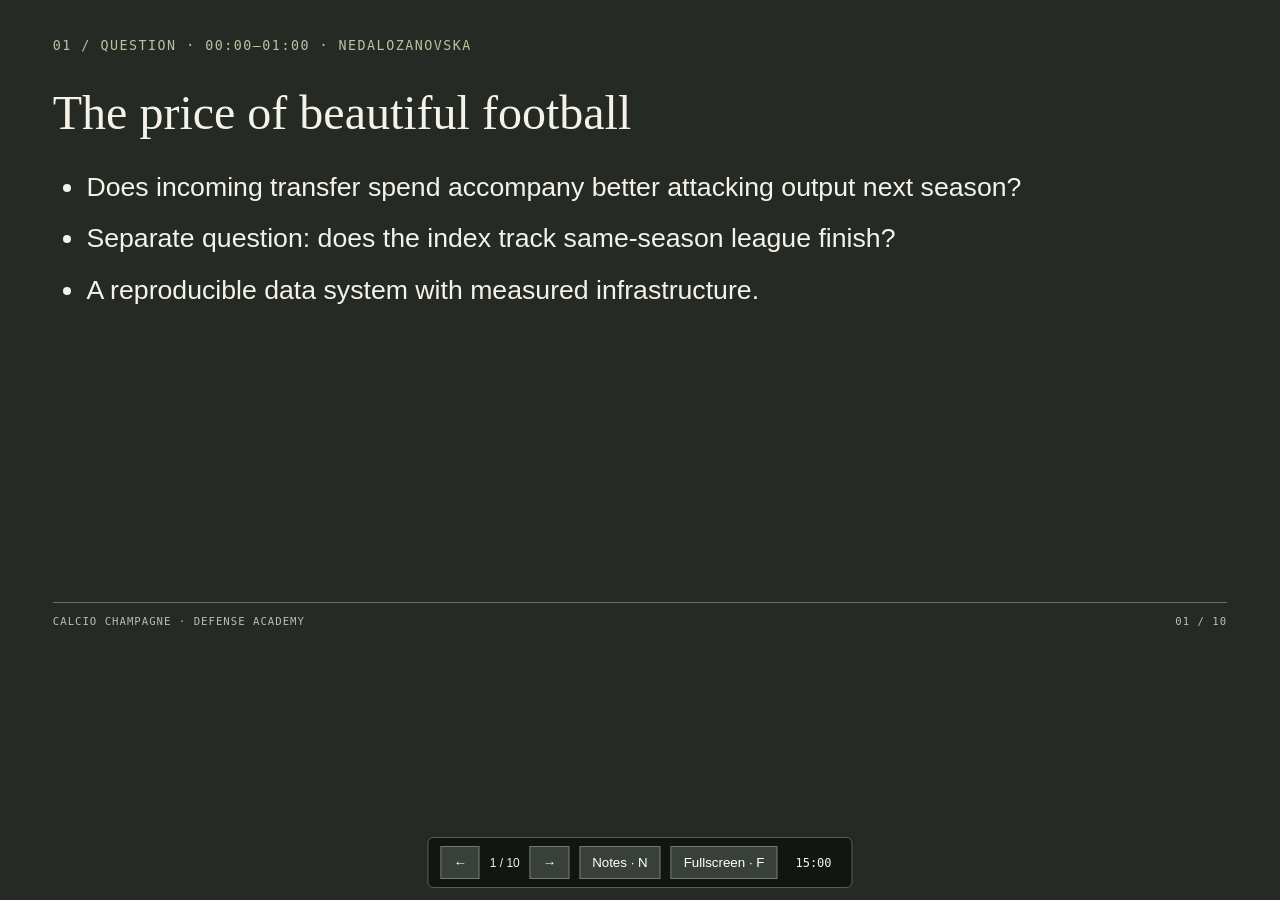
<file: defense/site/presentation.html>
<!doctype html><html lang="en"><head><meta charset="utf-8"><meta name="viewport" content="width=device-width,initial-scale=1"><title>Calcio Champagne · Presentation</title><style>
@page { size:13.333in 7.5in; margin:.48in; }
*{box-sizing:border-box}body{margin:0;background:#252a24;color:#f5f2e9;font:20pt/1.5 Arial,Helvetica,sans-serif}.slide{display:none;position:relative;height:6.54in;padding:.4in .55in}.slide.active{display:block}.kicker{color:#b8c49f;font:10pt Menlo,Consolas,monospace;letter-spacing:1.5px;text-transform:uppercase}.slide h1{font:36pt/1.1 Georgia,serif;max-width:11.5in;margin:.35in 0 .28in}.slide ul{padding-left:.35in;max-width:11.5in}.slide li{margin:.12in 0}.slide footer{position:absolute;bottom:0;left:.55in;right:.55in;border-top:1px solid #697061;padding-top:.12in;display:flex;justify-content:space-between;color:#b9beb0;font:8pt Menlo,Consolas,monospace;letter-spacing:1px}.speaker-notes{display:none}.show-notes .speaker-notes{display:block;position:absolute;left:.55in;right:.55in;bottom:.5in;background:#ede9da;color:#252a24;padding:12px;font:11pt/1.4 Arial;z-index:2}.speaker-notes p{margin:5px 0 0}#controls{position:fixed;bottom:12px;left:50%;transform:translateX(-50%);display:flex;gap:10px;align-items:center;padding:8px 12px;background:#121612;border:1px solid #586052;border-radius:6px;color:#f5f2e9;font:12px Arial}button{background:#394039;color:white;border:1px solid #72796a;padding:8px 12px;cursor:pointer}#clock{font-family:Menlo,monospace;margin:0 8px}@media print{body{background:white;color:#252a24}.slide,.slide.active{display:block;page-break-after:always;height:6.54in;break-after:page}.slide:last-child{page-break-after:auto}.slide footer{color:#657251;border-color:#c4c8bb}.kicker{color:#782e43}#controls{display:none!important}.speaker-notes{display:none!important}}
</style></head><body><div id="deck"><section class="slide" data-seconds="60"><div class="kicker">01 / Question · 00:00–01:00 · nedalozanovska</div><h1>The price of beautiful football</h1><ul><li>Does incoming transfer spend accompany better attacking output next season?</li><li>Separate question: does the index track same-season league finish?</li><li>A reproducible data system with measured infrastructure.</li></ul><aside class="speaker-notes" hidden><b>Speaker notes</b><p>Open with a question a non-specialist understands. Do not promise match predictions. Separate the next-season question from the same-season association immediately.</p></aside><footer><span>CALCIO CHAMPAGNE · DEFENSE ACADEMY</span><span>01 / 10</span></footer></section><section class="slide" data-seconds="90"><div class="kicker">02 / Data · 01:00–02:30 · nedalozanovska</div><h1>Know the source</h1><ul><li>11 pinned CSV tables · 5.74m local rows</li><li>Optional 8,908 completed matches across five leagues</li><li>Headers, hashes and atomic acquisition; raw data excluded from Git</li><li>Boundary: source licence still unconfirmed.</li></ul><aside class="speaker-notes" hidden><b>Speaker notes</b><p>Show one real manifest entry. Mention the legacy metadata table difference yourself; the main model does not use it. Do not call the licence open.</p></aside><footer><span>CALCIO CHAMPAGNE · DEFENSE ACADEMY</span><span>02 / 10</span></footer></section><section class="slide" data-seconds="75"><div class="kicker">03 / Architecture · 02:30–03:45 · nedalozanovska</div><h1>From CSV to the screen</h1><ul><li>GET → STORE → PROCESS → SHOW</li><li>PostgreSQL 16 + loader + Python pipeline + FastAPI</li><li>Compose waits for health and successful completion</li><li>Model and measurement artifacts use explicit mounts.</li></ul><aside class="speaker-notes" hidden><b>Speaker notes</b><p>Name the four containers and the order Compose starts them in. Arrows are files, rows, SQL queries and HTTP responses — say what travels along each one.</p></aside><footer><span>CALCIO CHAMPAGNE · DEFENSE ACADEMY</span><span>03 / 10</span></footer></section><section class="slide" data-seconds="90"><div class="kicker">04 / Method · 03:45–05:15 · lilllaz</div><h1>Define the observation before fitting</h1><ul><li>Club × season × competition is one observation</li><li>Index = (recorded goals + assists) / source matches</li><li>Target = next consecutive season index − current index</li><li>Exclude inadequate season pairs and competition-unsafe lags.</li></ul><aside class="speaker-notes" hidden><b>Speaker notes</b><p>Say what one row is before you say what the model does. Name the coverage rule, and why a shifted row is not automatically next season.</p></aside><footer><span>CALCIO CHAMPAGNE · DEFENSE ACADEMY</span><span>04 / 10</span></footer></section><section class="slide" data-seconds="75"><div class="kicker">05 / Evaluation · 05:15–06:30 · lilllaz</div><h1>An honest model comparison</h1><ul><li>Earlier seasons train; later seasons test</li><li>Test MAE 0.4856 vs zero-change baseline 0.5114</li><li>About 5% less absolute error; R² = 0.127</li><li>Separate all-data model powers retrospective scenarios.</li></ul><aside class="speaker-notes" hidden><b>Speaker notes</b><p>Lead with MAE against the baseline, not with R². State the test size, 5,585 rows, and call the gain modest.</p></aside><footer><span>CALCIO CHAMPAGNE · DEFENSE ACADEMY</span><span>05 / 10</span></footer></section><section class="slide" data-seconds="165"><div class="kicker">06 / Live demo · 06:30–09:15 · jacoposcaccianoce</div><h1>See the evidence</h1><ul><li>Serie A 24/25 → two clubs → comparison</li><li>Season GF / GA / GD: Inter 79 / 35 / +44; Milan 61 / 43 / +18</li><li>Attack ranks 1 / 3; defense ranks 2 / 7, by per-match goals</li><li>Separate head-to-head: scores 1–2 and 1–1; aggregate goals 2–3</li><li>Open Lab → change one input → reset</li><li>Project page: sample sizes, methods and measurements.</li><li>Shots / shots on target / corners: coverage 8,907 of 8,908 matches</li><li>Poisson model ranks are in-sample; the SOT conversion proxy is not xG</li></ul><aside class="speaker-notes" hidden><b>Speaker notes</b><p>Say what you expect before it appears on screen. If anything is not up, switch to the recorded screenshots in one sentence instead of debugging.</p></aside><footer><span>CALCIO CHAMPAGNE · DEFENSE ACADEMY</span><span>06 / 10</span></footer></section><section class="slide" data-seconds="60"><div class="kicker">07 / Findings · 09:15–10:15 · lilllaz</div><h1>What the data supports</h1><ul><li>Transfer spend → next attacking change: r = −0.0036; n = 38,531</li><li>Defender spend → next conceded-goal change: r = +0.0040; p = 0.427</li><li>Same-season index ↔ position: r = −0.793; n = 388</li><li>Different targets; these are associations, not interventions.</li><li>Same temporal split: R² 0.127 → 0.150 with conceded rate, discipline and net spend</li><li>Red-card difference +0.341 conceded goals; observational, not causal</li></ul><aside class="speaker-notes" hidden><b>Speaker notes</b><p>Three findings, each with its sample. Say “accompanies”, never “causes”. Name the red-card result as observational.</p></aside><footer><span>CALCIO CHAMPAGNE · DEFENSE ACADEMY</span><span>07 / 10</span></footer></section><section class="slide" data-seconds="135"><div class="kicker">08 / Performance · 10:15–12:30 · Ataika</div><h1>Measure the whole system</h1><ul><li>Three repetitions on Apple M3 Pro / 18 GiB</li><li>Cached-source startup 31.10 s</li><li>300 lookups: 10.8724 s → 0.0748 s with index</li><li>Database 695.5 MiB; source CSVs 356.6 MiB.</li></ul><aside class="speaker-notes" hidden><b>Speaker notes</b><p>Every number with its conditions: three runs, prepared sources, built images. The 145.4× belongs to one query experiment.</p></aside><footer><span>CALCIO CHAMPAGNE · DEFENSE ACADEMY</span><span>08 / 10</span></footer></section><section class="slide" data-seconds="90"><div class="kicker">09 / Reliability · 12:30–14:00 · Ataika</div><h1>Growth, memory and failure cases</h1><ul><li>25/50/100% of the largest table</li><li>4× rows: 4.40× load time; 3.35× query time</li><li>Observed per-container memory, not guaranteed instantaneous peak</li><li>38 regression + 16 live + 15 browser checks.</li></ul><aside class="speaker-notes" hidden><b>Speaker notes</b><p>Explain non-linear growth by fixed costs and caches. Describe memory by its sampling method, not as a guaranteed peak.</p></aside><footer><span>CALCIO CHAMPAGNE · DEFENSE ACADEMY</span><span>09 / 10</span></footer></section><section class="slide" data-seconds="60"><div class="kicker">10 / Close · 14:00–15:00 · jacoposcaccianoce</div><h1>Boundaries and ownership</h1><ul><li>Data quality and causal interpretation stay explicit</li><li>Source licence and independent laptop validation remain open</li><li>Explain the actual work of each real participant</li><li>Take questions on any part of the system.</li></ul><aside class="speaker-notes" hidden><b>Speaker notes</b><p>Name the open items yourself: licence, independent machine, backup recording and actual contributions. Close on what the evidence supports, not on a promise.</p></aside><footer><span>CALCIO CHAMPAGNE · DEFENSE ACADEMY</span><span>10 / 10</span></footer></section></div><div id="controls"><button id="prev" aria-label="Previous slide">←</button><span id="counter">1 / 10</span><button id="next" aria-label="Next slide">→</button><button id="notes">Notes · N</button><button id="full">Fullscreen · F</button><span id="clock">15:00</span></div>
<script>
const cards=[...document.querySelectorAll('.slide')];let current=0,started=null,elapsed=0;const $=s=>document.querySelector(s);function show(n){current=(n+cards.length)%cards.length;const notes=document.body.classList.contains('show-notes');cards.forEach((s,i)=>{s.classList.toggle('active',i===current);s.querySelector('.speaker-notes').hidden=!(notes&&i===current);});$('#counter').textContent=`${current+1} / ${cards.length}`;}function toggleNotes(){const active=!document.body.classList.contains('show-notes');document.body.classList.toggle('show-notes',active);cards.forEach((s,i)=>s.querySelector('.speaker-notes').hidden=!(active&&i===current));}
$('#prev').onclick=()=>show(current-1);$('#next').onclick=()=>show(current+1);$('#notes').onclick=toggleNotes;$('#full').onclick=()=>document.fullscreenElement?document.exitFullscreen():document.documentElement.requestFullscreen();document.addEventListener('keydown',e=>{if(['ArrowRight','PageDown',' '].includes(e.key))show(current+1);if(['ArrowLeft','PageUp'].includes(e.key))show(current-1);if(e.key.toLowerCase()==='n')toggleNotes();if(e.key.toLowerCase()==='f')document.documentElement.requestFullscreen?.();});setInterval(()=>{const s=Math.max(0,900-(elapsed+(started?Date.now()-started:0))/1000);$('#clock').textContent=`${String(Math.floor(s/60)).padStart(2,'0')}:${String(Math.floor(s%60)).padStart(2,'0')}`; },250);show(0);
</script></body></html>
</file>
